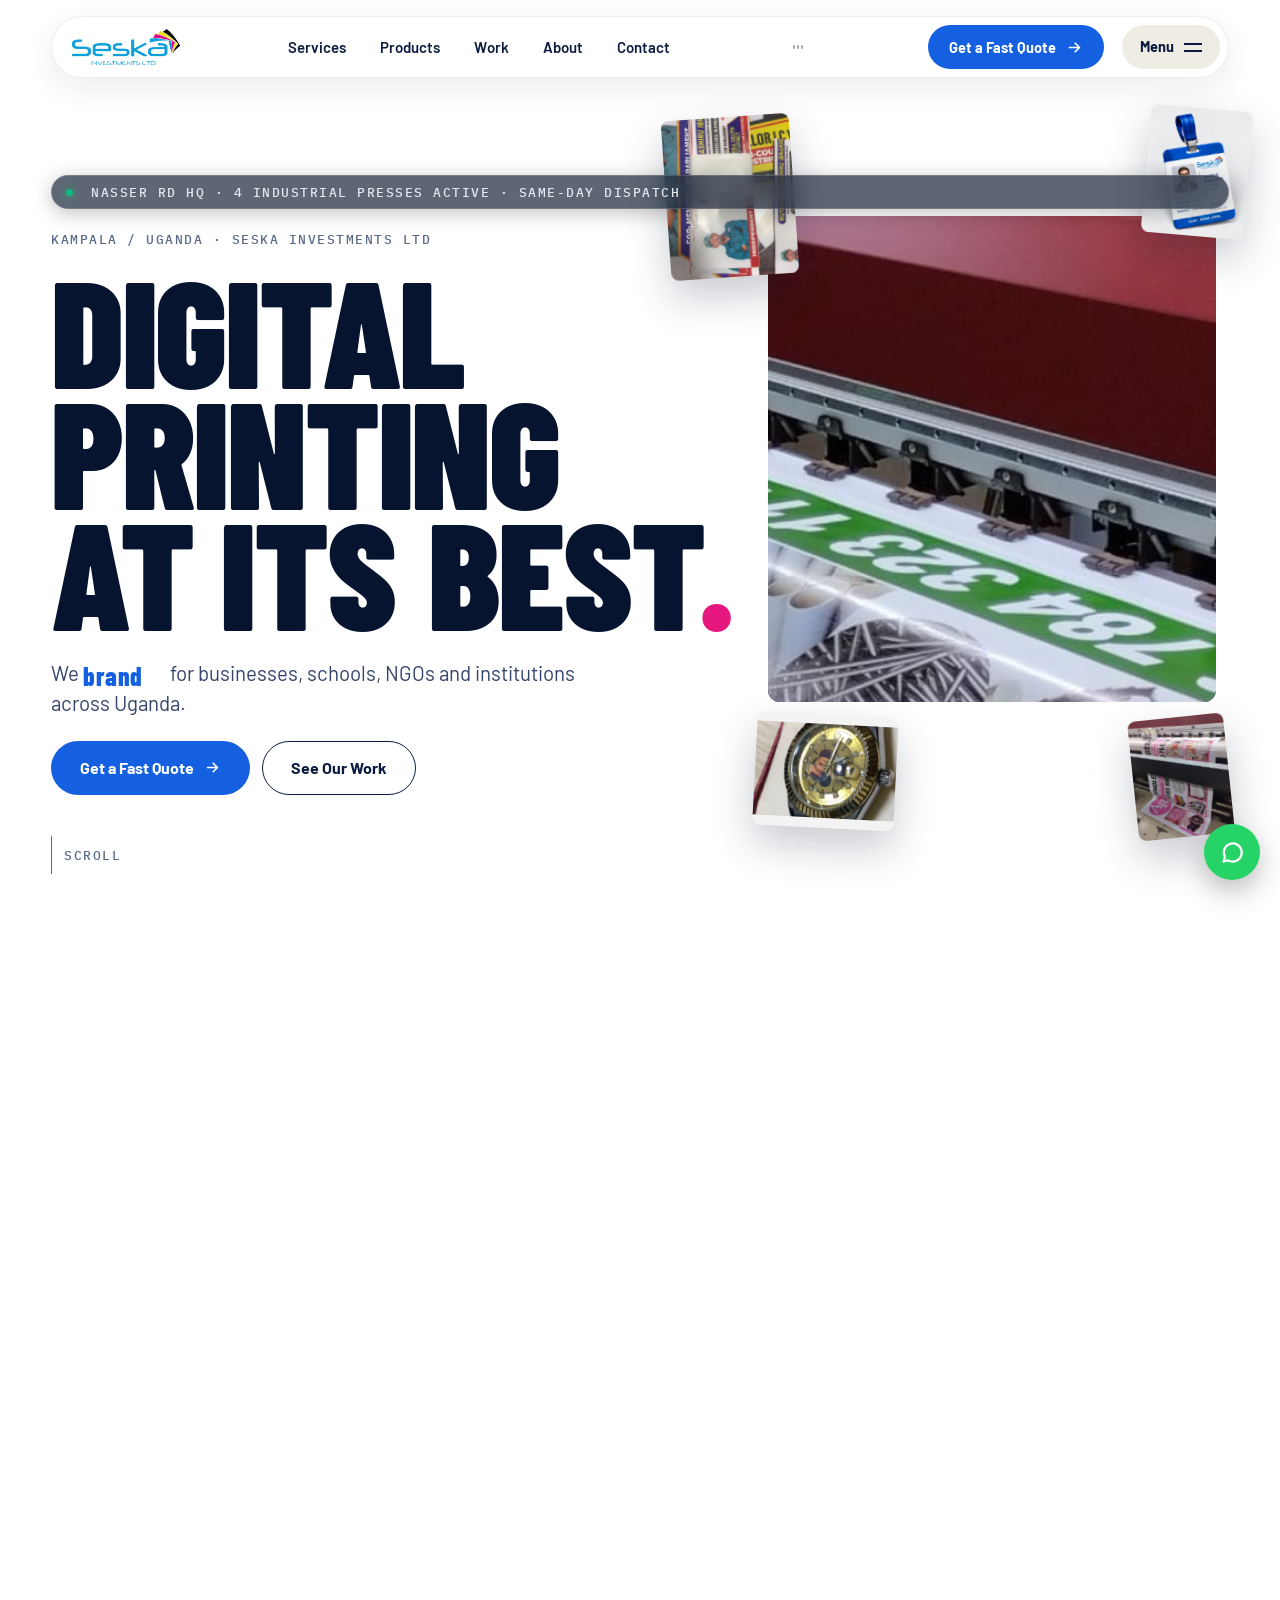
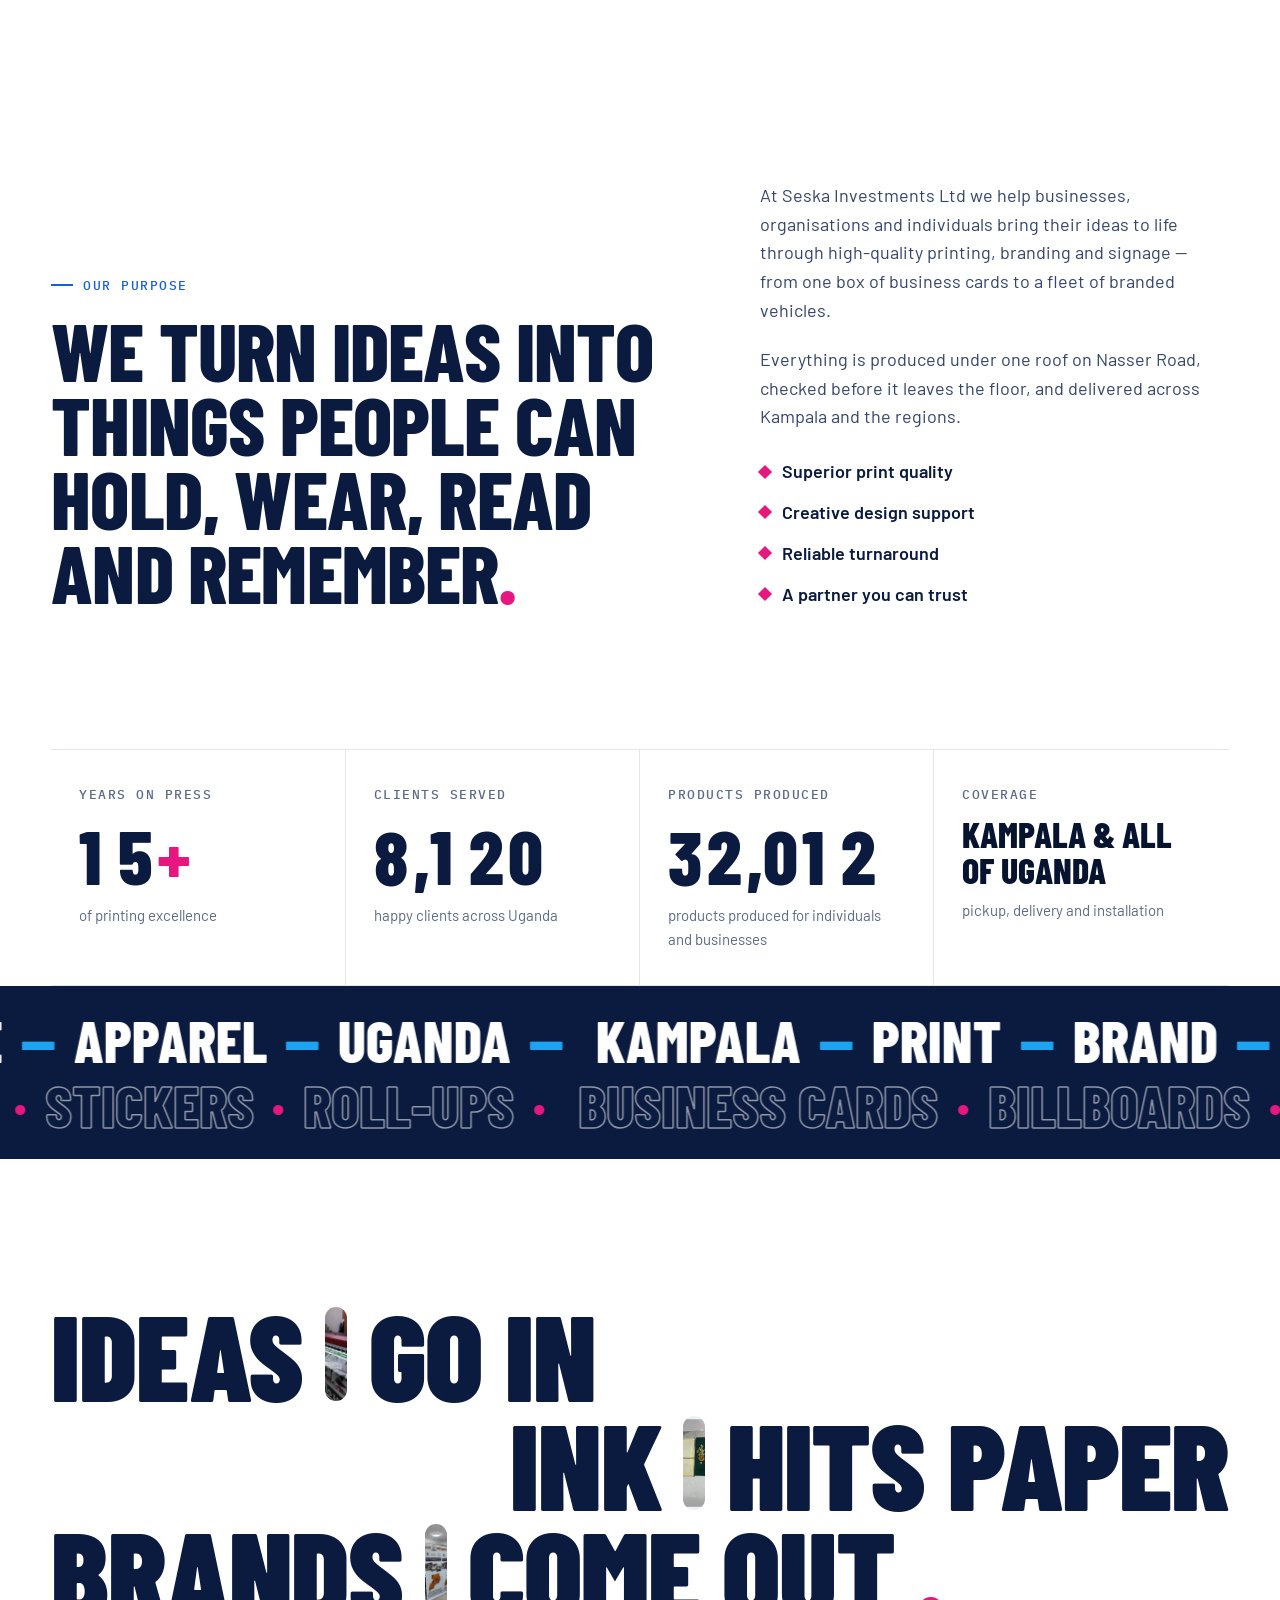
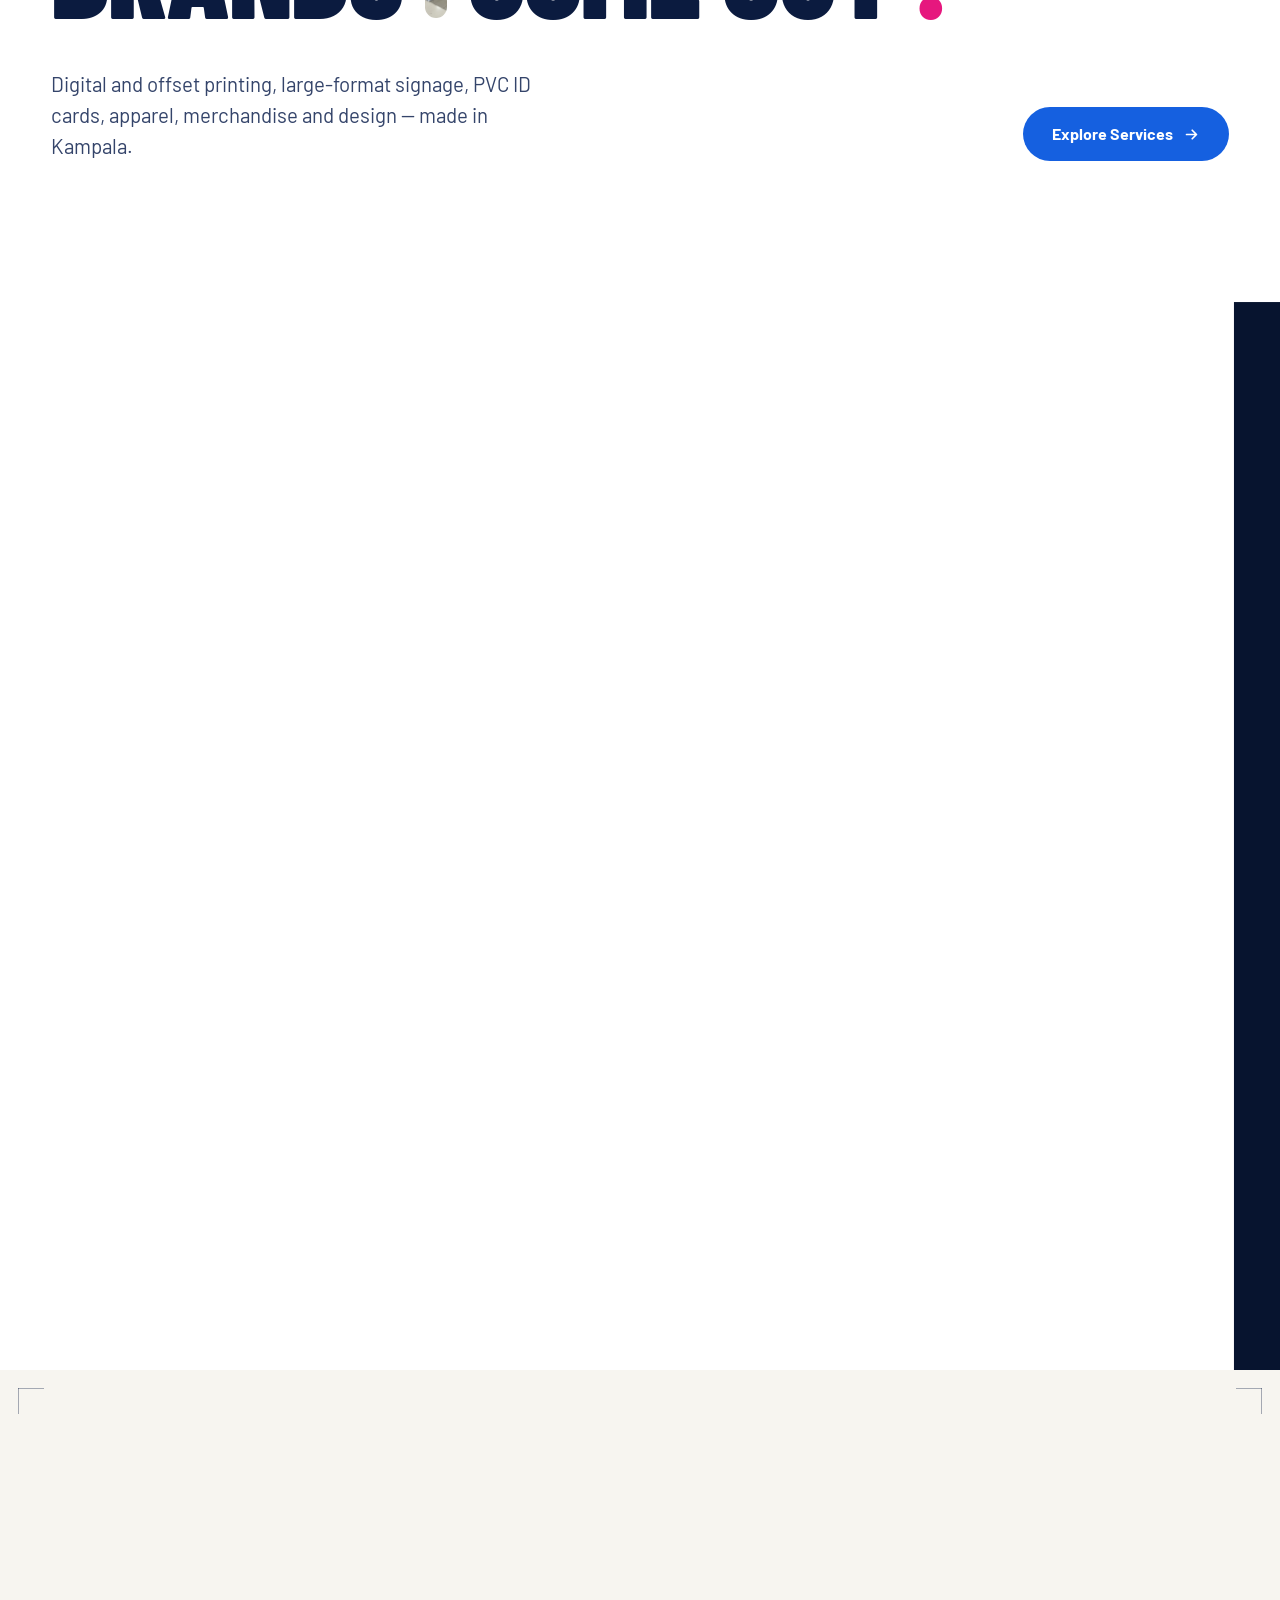
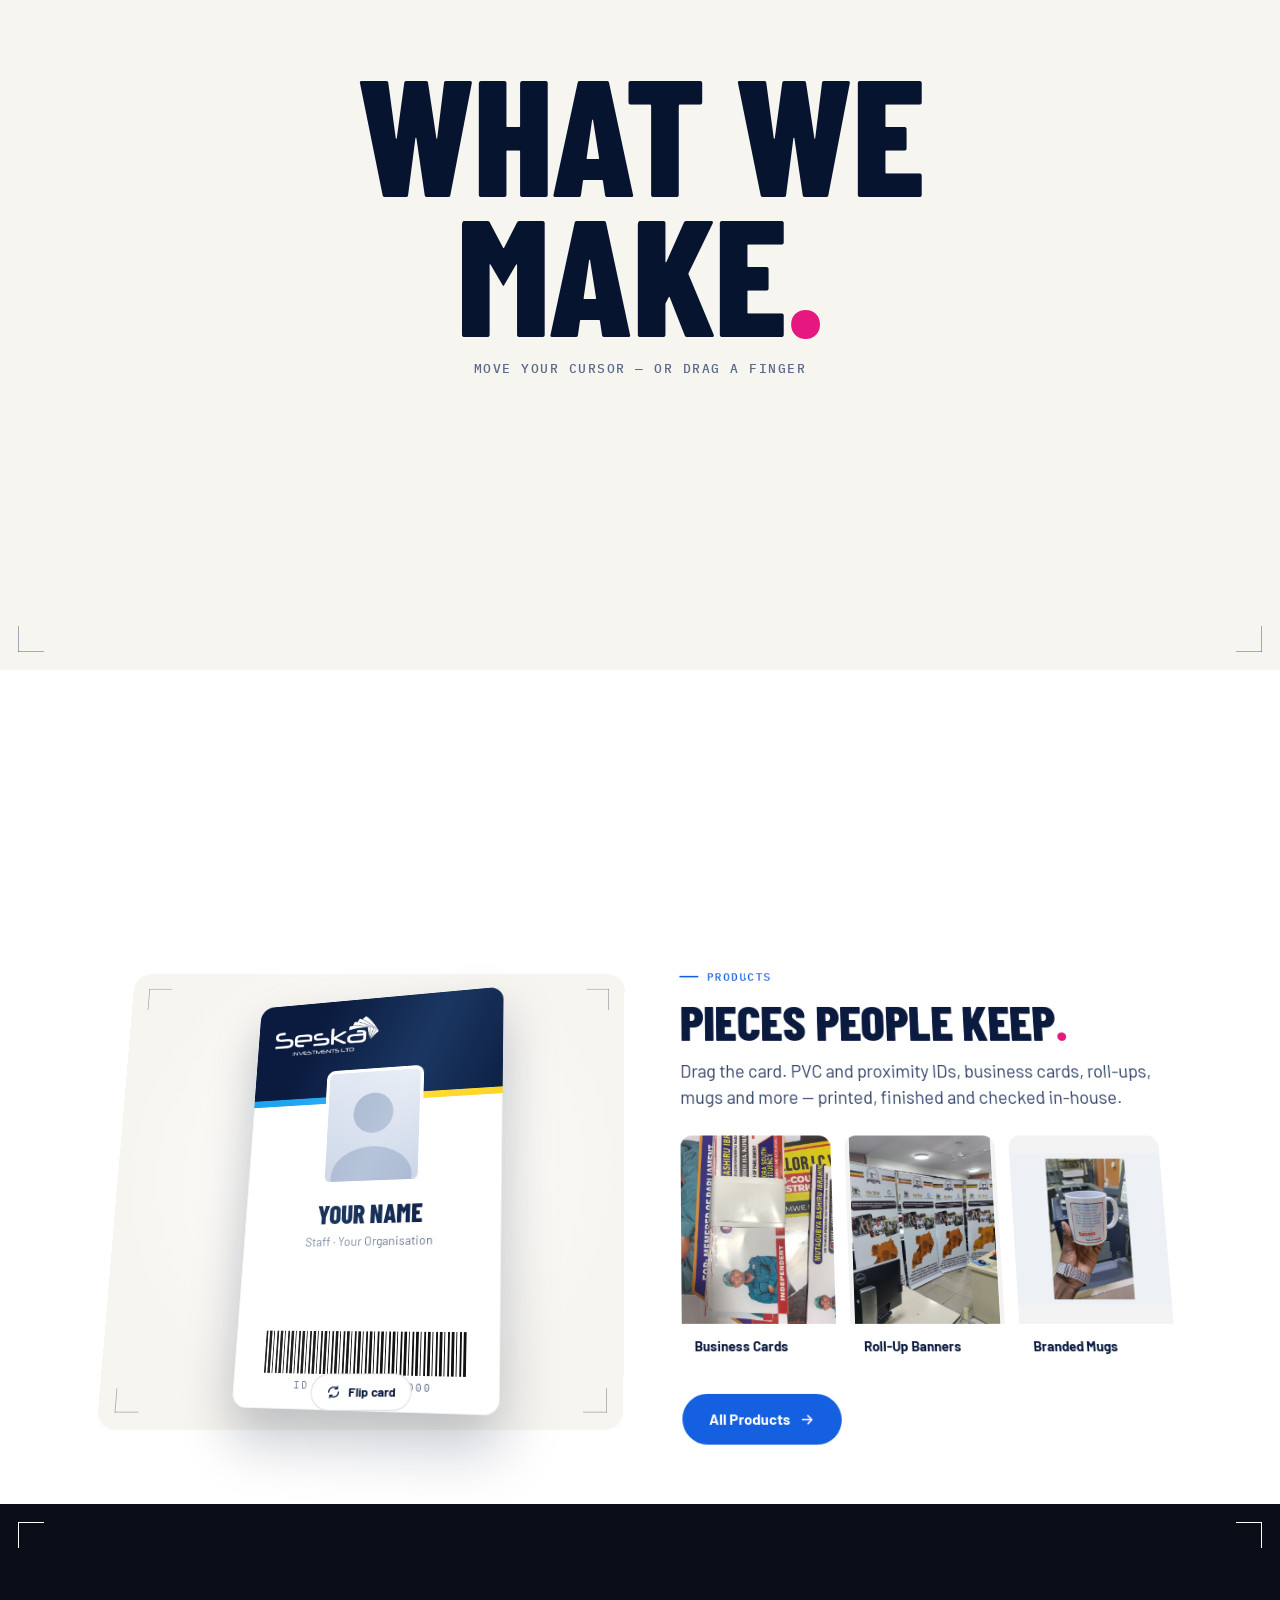
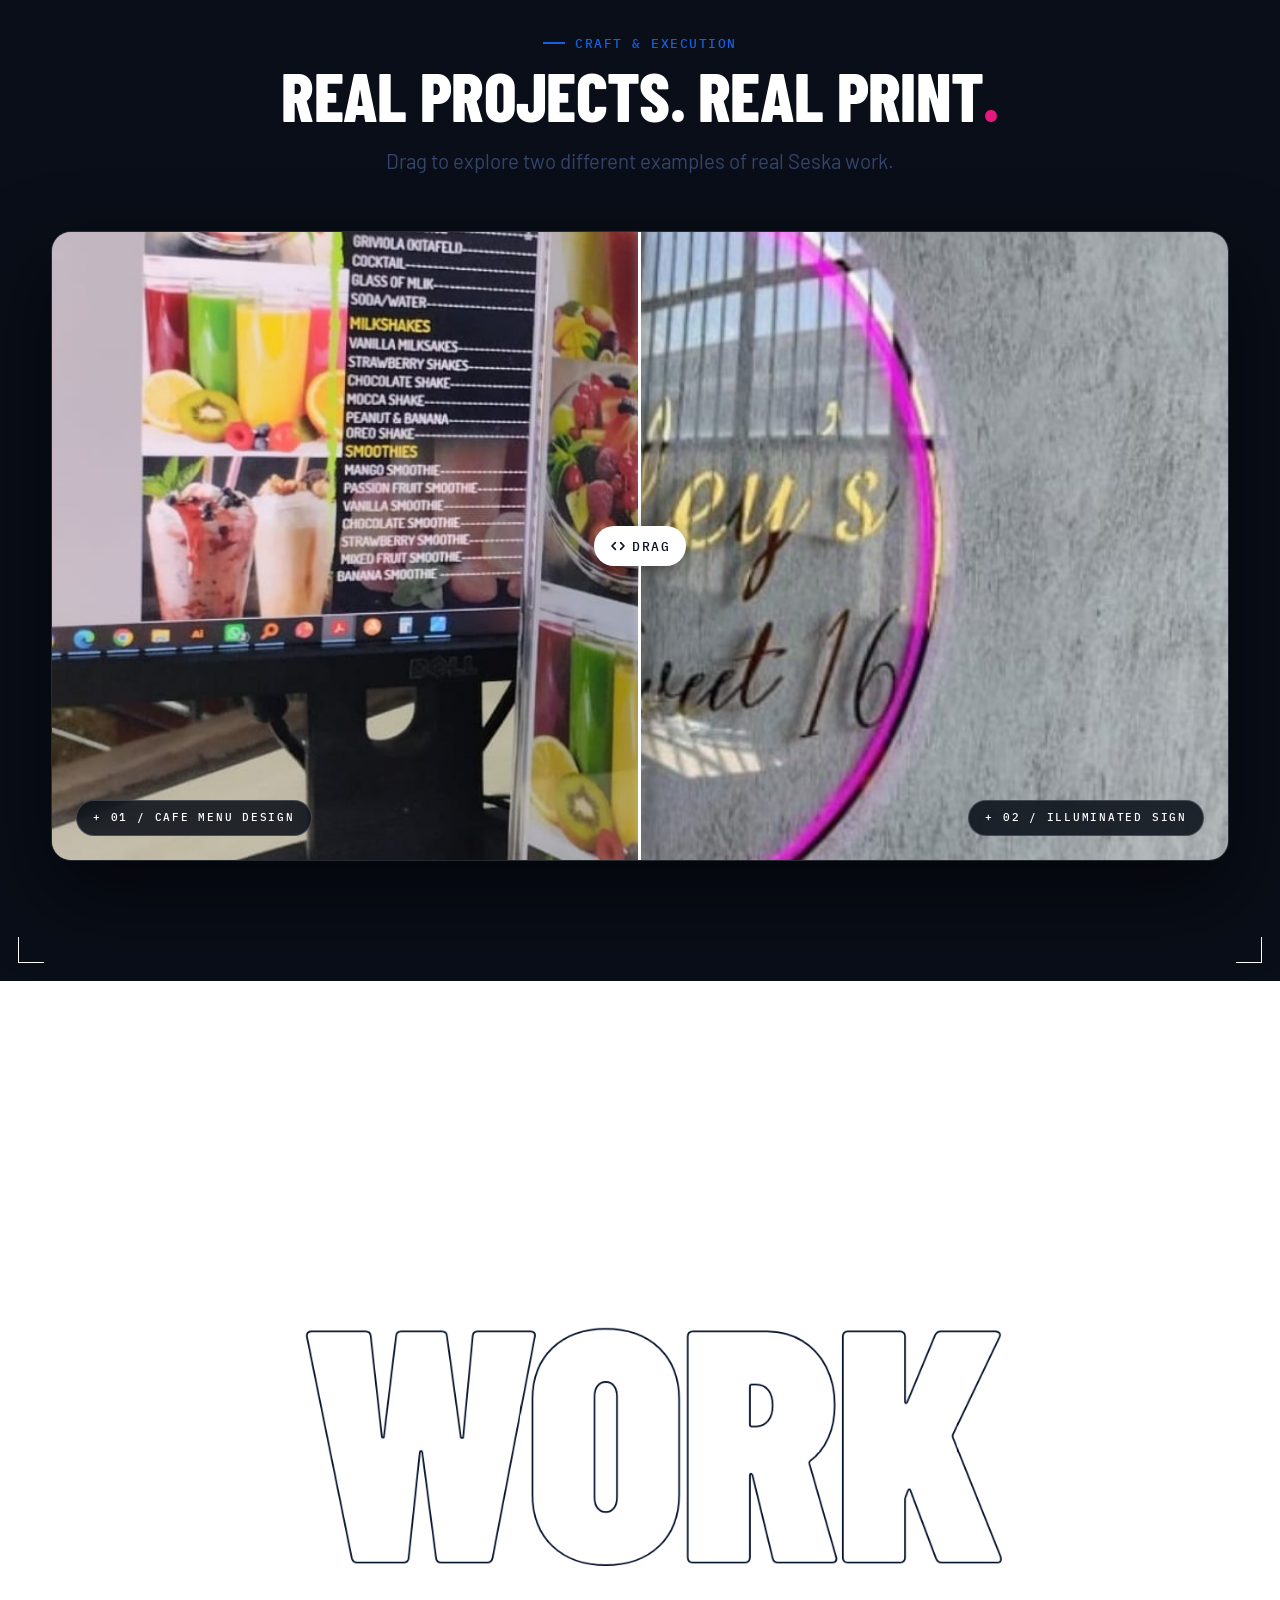
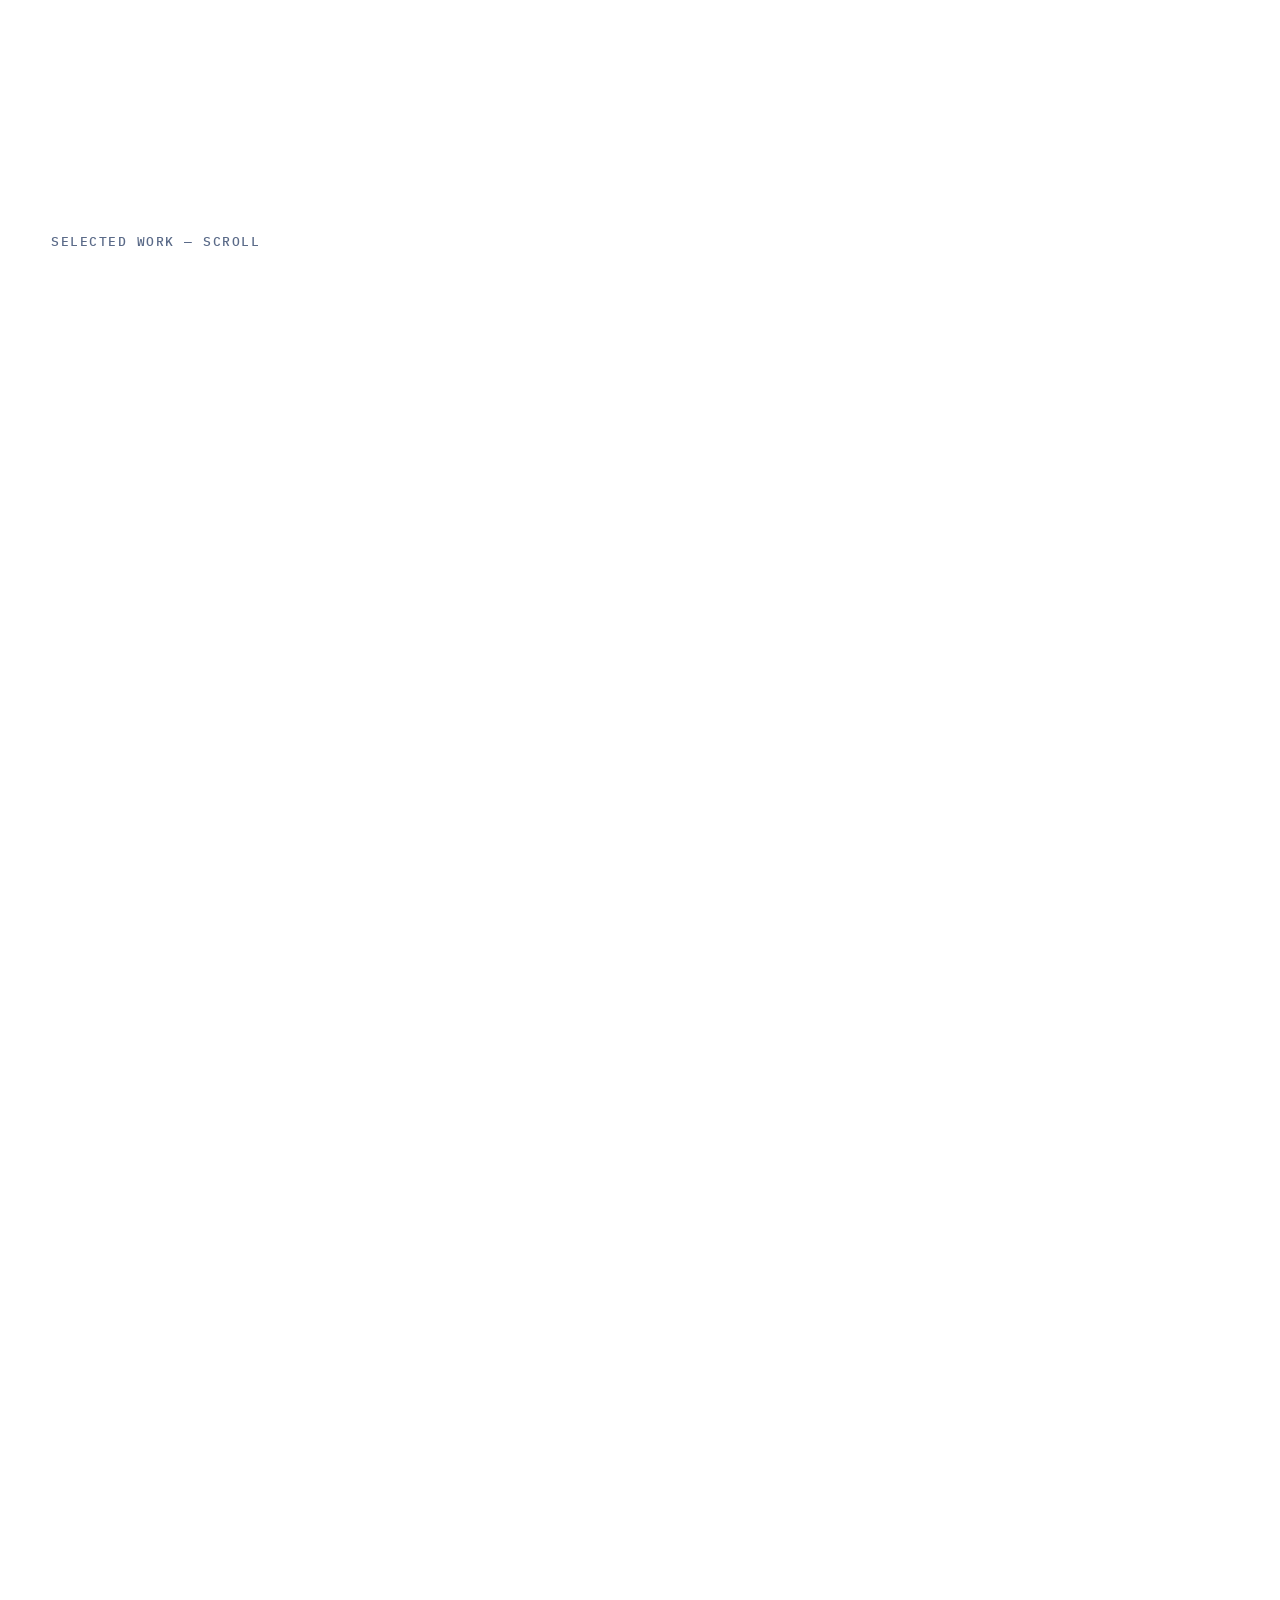
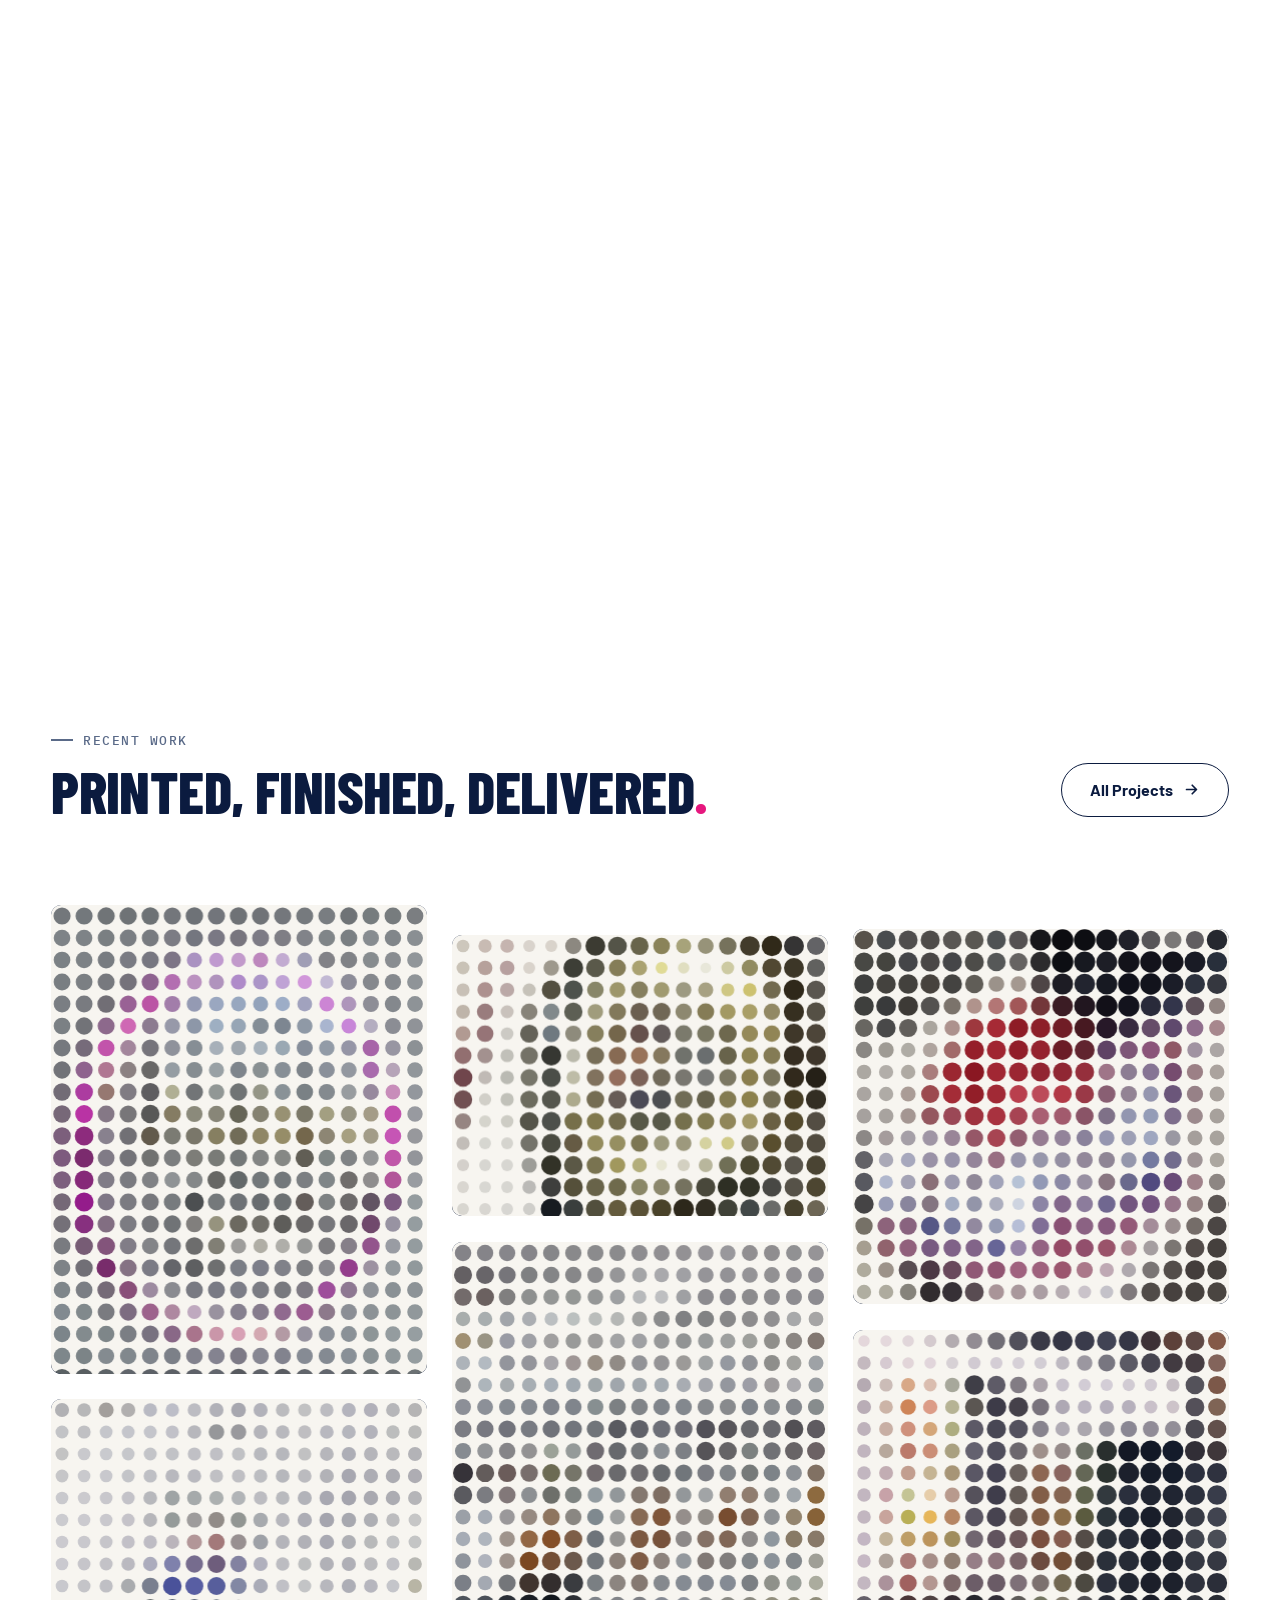
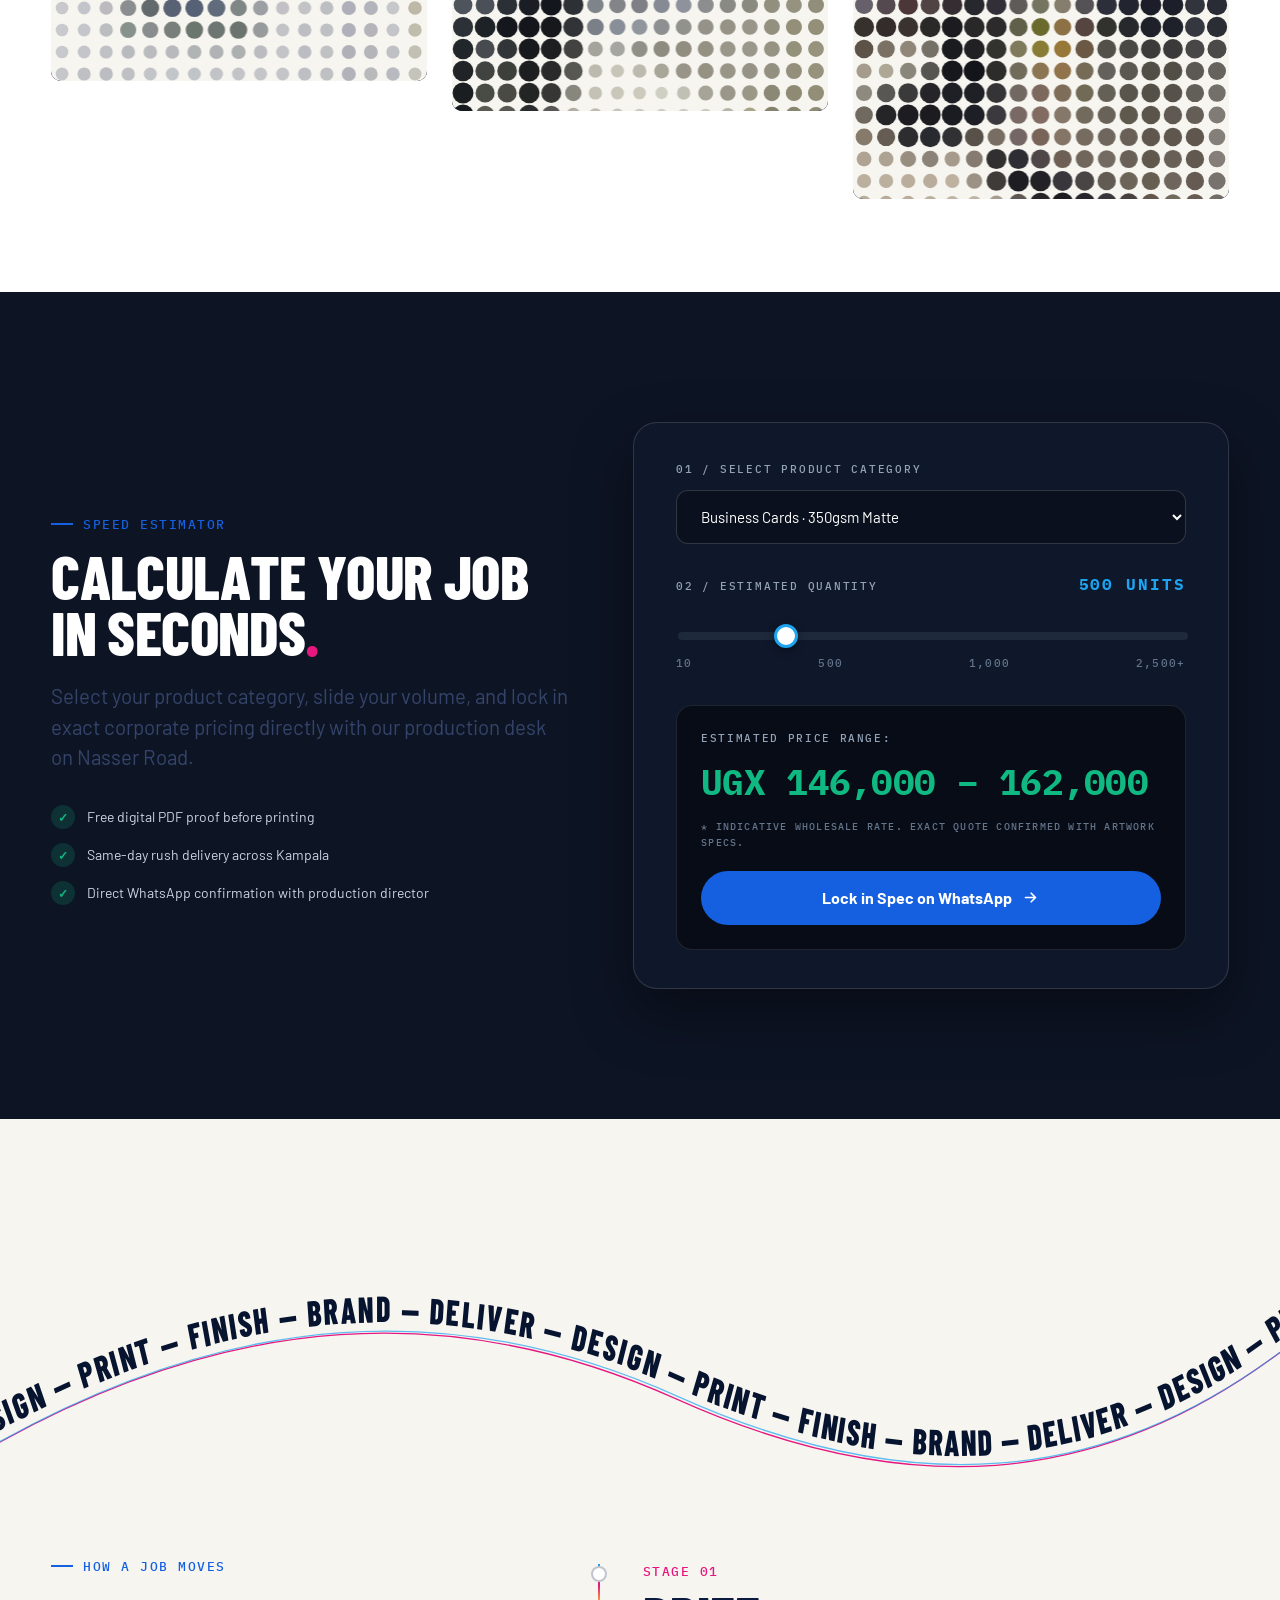
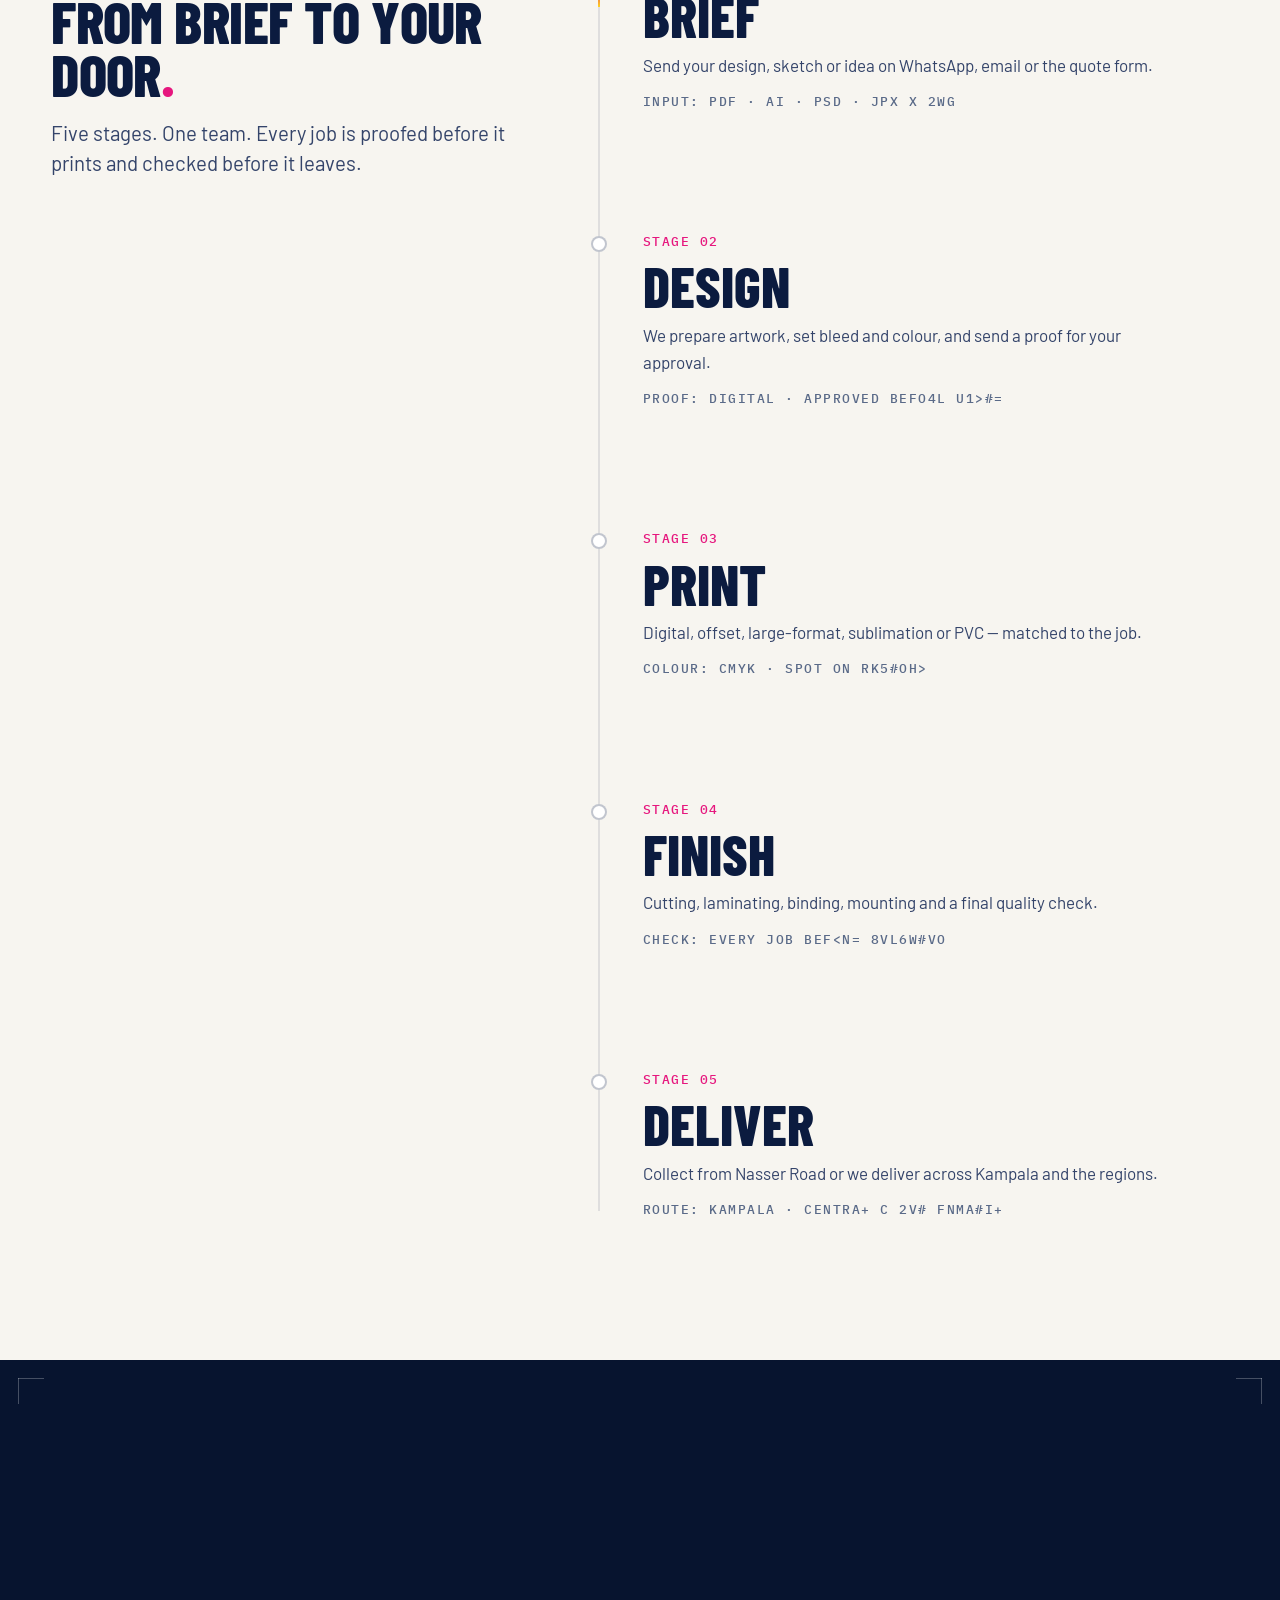
<file: index.html>
<!doctype html>

<html lang="en" class="no-js">

<head>

  <meta charset="utf-8">

  <meta name="viewport" content="width=device-width, initial-scale=1">

  <title>Seska Investments Ltd — Digital Printing, Branding & Signage in Kampala</title>

  <meta name="description" content="Seska Investments Ltd — premium digital and offset printing, large-format signage, PVC ID cards, branded apparel and merchandise from Nasser Road, Kampala, delivered across Uganda.">

  <meta name="theme-color" content="#07142F">

  <meta property="og:title" content="Seska Investments Ltd — Digital Printing, Branding & Signage in Kampala">

  <meta property="og:description" content="Seska Investments Ltd — premium digital and offset printing, large-format signage, PVC ID cards, branded apparel and merchandise from Nasser Road, Kampala, delivered across Uganda.">

  <meta property="og:image" content="images/hero-printing.jpg">

  <link rel="icon" type="image/png" sizes="32x32" href="images/icon-32.png">

  <link rel="apple-touch-icon" href="images/icon-180.png">

  <link rel="preconnect" href="https://fonts.googleapis.com">

  <link rel="preconnect" href="https://fonts.gstatic.com" crossorigin>

  <link href="https://fonts.googleapis.com/css2?family=Barlow+Condensed:wght@400;500;600;700;800;900&family=Barlow:wght@400;500;600;700&family=IBM+Plex+Mono:wght@400;500&family=Kalam:wght@700&display=swap" rel="stylesheet">

  <link rel="stylesheet" href="css/style.css">

  <script>document.documentElement.classList.replace('no-js','js');try{if(sessionStorage.getItem('seska-seen'))document.documentElement.classList.add('seen');if(sessionStorage.getItem('seska-nav'))document.documentElement.classList.add('from-nav')}catch(e){}</script>

</head>

<body class="page-home">

  <a class="skip-link" href="#main">Skip to content</a>

  <div class="loader" id="loader" aria-hidden="true">

    <div class="loader-sheet">

      <span class="crop crop-tl"></span><span class="crop crop-tr"></span><span class="crop crop-bl"></span><span class="crop crop-br"></span>

      <div class="loader-inner">

        <p class="mono loader-loc">KAMPALA / UGANDA</p>

        <p class="loader-name"><span class="reg"><span class="reg-l reg-c" aria-hidden="true">SESKA INVESTMENTS LTD</span><span class="reg-l reg-m" aria-hidden="true">SESKA INVESTMENTS LTD</span><span class="reg-l reg-y" aria-hidden="true">SESKA INVESTMENTS LTD</span><span class="reg-k">SESKA INVESTMENTS LTD</span></span></p>

        <img class="loader-logo" src="images/logo.png" alt="" width="300" height="100">

      </div>

      <div class="loader-strip"><i style="background:#1DA3F0"></i><i style="background:#E6177E"></i><i style="background:#FFD21F"></i><i style="background:#111"></i><i style="background:#555"></i><i style="background:#999"></i><i style="background:#ddd"></i></div>

    </div>

  </div>

  <div class="page-sheet" id="page-sheet" aria-hidden="true"><span></span></div>

  <header class="pill-nav" id="pill-nav">

    <div class="pill">

      <a class="pill-brand" href="index.html"><img src="images/logo.png" alt="Seska Investments Ltd — home" width="120" height="40"></a>

      <nav class="pill-links" aria-label="Main">

        <ul>

          <li><a href="services.html"><span class="swap" aria-hidden="true"><span class="swap-a"><span style="--i:0">S</span><span style="--i:1">e</span><span style="--i:2">r</span><span style="--i:3">v</span><span style="--i:4">i</span><span style="--i:5">c</span><span style="--i:6">e</span><span style="--i:7">s</span></span><span class="swap-b"><span style="--i:0">S</span><span style="--i:1">e</span><span style="--i:2">r</span><span style="--i:3">v</span><span style="--i:4">i</span><span style="--i:5">c</span><span style="--i:6">e</span><span style="--i:7">s</span></span></span><span class="sr-only">Services</span></a></li>

          <li><a href="products.html"><span class="swap" aria-hidden="true"><span class="swap-a"><span style="--i:0">P</span><span style="--i:1">r</span><span style="--i:2">o</span><span style="--i:3">d</span><span style="--i:4">u</span><span style="--i:5">c</span><span style="--i:6">t</span><span style="--i:7">s</span></span><span class="swap-b"><span style="--i:0">P</span><span style="--i:1">r</span><span style="--i:2">o</span><span style="--i:3">d</span><span style="--i:4">u</span><span style="--i:5">c</span><span style="--i:6">t</span><span style="--i:7">s</span></span></span><span class="sr-only">Products</span></a></li>

          <li><a href="portfolio.html"><span class="swap" aria-hidden="true"><span class="swap-a"><span style="--i:0">W</span><span style="--i:1">o</span><span style="--i:2">r</span><span style="--i:3">k</span></span><span class="swap-b"><span style="--i:0">W</span><span style="--i:1">o</span><span style="--i:2">r</span><span style="--i:3">k</span></span></span><span class="sr-only">Work</span></a></li>

          <li><a href="about.html"><span class="swap" aria-hidden="true"><span class="swap-a"><span style="--i:0">A</span><span style="--i:1">b</span><span style="--i:2">o</span><span style="--i:3">u</span><span style="--i:4">t</span></span><span class="swap-b"><span style="--i:0">A</span><span style="--i:1">b</span><span style="--i:2">o</span><span style="--i:3">u</span><span style="--i:4">t</span></span></span><span class="sr-only">About</span></a></li>

          <li><a href="contact.html"><span class="swap" aria-hidden="true"><span class="swap-a"><span style="--i:0">C</span><span style="--i:1">o</span><span style="--i:2">n</span><span style="--i:3">t</span><span style="--i:4">a</span><span style="--i:5">c</span><span style="--i:6">t</span></span><span class="swap-b"><span style="--i:0">C</span><span style="--i:1">o</span><span style="--i:2">n</span><span style="--i:3">t</span><span style="--i:4">a</span><span style="--i:5">c</span><span style="--i:6">t</span></span></span><span class="sr-only">Contact</span></a></li>

        </ul>

      </nav>

            <button class="audio-btn" type="button" id="audio-toggle" aria-label="Toggle sound feedback" title="Sound feedback">
        <span class="audio-waves" aria-hidden="true"><i></i><i></i><i></i></span>
        <span class="audio-label mono">SFX: <span id="audio-status">OFF</span></span>
      </button>
      <a class="btn btn-primary btn-sm magnetic pill-cta" href="quote.html">Get a Fast Quote <svg viewBox="0 0 24 24" fill="none" stroke="currentColor" stroke-width="2.4" stroke-linecap="round" stroke-linejoin="round" aria-hidden="true" focusable="false"><path d="M5 12h14M13 6l6 6-6 6"/></svg></a>

      <button class="menu-btn" type="button" aria-expanded="false" aria-controls="sheet-menu"><span class="menu-btn-label">Menu</span><span class="menu-lines" aria-hidden="true"><i></i><i></i></span></button>

    </div>

  </header>



  <div class="sheet-menu" id="sheet-menu" role="dialog" aria-modal="true" aria-label="Site menu" hidden>

    <div class="sheet-paper">

      <span class="crop crop-tl"></span><span class="crop crop-tr"></span><span class="crop crop-bl"></span><span class="crop crop-br"></span>

      <span class="regmark regmark-t" aria-hidden="true"></span><span class="regmark regmark-b" aria-hidden="true"></span>

      <div class="sheet-grid">

        <nav aria-label="Full menu">

          <ul class="menu-list">

          <li><a href="index.html" aria-current="page"><span class="menu-num mono">01</span><span class="menu-word"><span class="swap" aria-hidden="true"><span class="swap-a"><span style="--i:0">H</span><span style="--i:1">o</span><span style="--i:2">m</span><span style="--i:3">e</span></span><span class="swap-b"><span style="--i:0">H</span><span style="--i:1">o</span><span style="--i:2">m</span><span style="--i:3">e</span></span></span><span class="sr-only">Home</span></span></a></li>

          <li><a href="about.html"><span class="menu-num mono">02</span><span class="menu-word"><span class="swap" aria-hidden="true"><span class="swap-a"><span style="--i:0">A</span><span style="--i:1">b</span><span style="--i:2">o</span><span style="--i:3">u</span><span style="--i:4">t</span></span><span class="swap-b"><span style="--i:0">A</span><span style="--i:1">b</span><span style="--i:2">o</span><span style="--i:3">u</span><span style="--i:4">t</span></span></span><span class="sr-only">About</span></span></a></li>

          <li><a href="services.html"><span class="menu-num mono">03</span><span class="menu-word"><span class="swap" aria-hidden="true"><span class="swap-a"><span style="--i:0">S</span><span style="--i:1">e</span><span style="--i:2">r</span><span style="--i:3">v</span><span style="--i:4">i</span><span style="--i:5">c</span><span style="--i:6">e</span><span style="--i:7">s</span></span><span class="swap-b"><span style="--i:0">S</span><span style="--i:1">e</span><span style="--i:2">r</span><span style="--i:3">v</span><span style="--i:4">i</span><span style="--i:5">c</span><span style="--i:6">e</span><span style="--i:7">s</span></span></span><span class="sr-only">Services</span></span></a></li>

          <li><a href="products.html"><span class="menu-num mono">04</span><span class="menu-word"><span class="swap" aria-hidden="true"><span class="swap-a"><span style="--i:0">P</span><span style="--i:1">r</span><span style="--i:2">o</span><span style="--i:3">d</span><span style="--i:4">u</span><span style="--i:5">c</span><span style="--i:6">t</span><span style="--i:7">s</span></span><span class="swap-b"><span style="--i:0">P</span><span style="--i:1">r</span><span style="--i:2">o</span><span style="--i:3">d</span><span style="--i:4">u</span><span style="--i:5">c</span><span style="--i:6">t</span><span style="--i:7">s</span></span></span><span class="sr-only">Products</span></span></a></li>

          <li><a href="portfolio.html"><span class="menu-num mono">05</span><span class="menu-word"><span class="swap" aria-hidden="true"><span class="swap-a"><span style="--i:0">O</span><span style="--i:1">u</span><span style="--i:2">r</span><span style="--i:3">&nbsp;</span><span style="--i:4">W</span><span style="--i:5">o</span><span style="--i:6">r</span><span style="--i:7">k</span></span><span class="swap-b"><span style="--i:0">O</span><span style="--i:1">u</span><span style="--i:2">r</span><span style="--i:3">&nbsp;</span><span style="--i:4">W</span><span style="--i:5">o</span><span style="--i:6">r</span><span style="--i:7">k</span></span></span><span class="sr-only">Our Work</span></span></a></li>

          <li><a href="quote.html"><span class="menu-num mono">06</span><span class="menu-word"><span class="swap" aria-hidden="true"><span class="swap-a"><span style="--i:0">R</span><span style="--i:1">e</span><span style="--i:2">q</span><span style="--i:3">u</span><span style="--i:4">e</span><span style="--i:5">s</span><span style="--i:6">t</span><span style="--i:7">&nbsp;</span><span style="--i:8">a</span><span style="--i:9">&nbsp;</span><span style="--i:10">Q</span><span style="--i:11">u</span><span style="--i:12">o</span><span style="--i:13">t</span><span style="--i:14">e</span></span><span class="swap-b"><span style="--i:0">R</span><span style="--i:1">e</span><span style="--i:2">q</span><span style="--i:3">u</span><span style="--i:4">e</span><span style="--i:5">s</span><span style="--i:6">t</span><span style="--i:7">&nbsp;</span><span style="--i:8">a</span><span style="--i:9">&nbsp;</span><span style="--i:10">Q</span><span style="--i:11">u</span><span style="--i:12">o</span><span style="--i:13">t</span><span style="--i:14">e</span></span></span><span class="sr-only">Request a Quote</span></span></a></li>

          <li><a href="contact.html"><span class="menu-num mono">07</span><span class="menu-word"><span class="swap" aria-hidden="true"><span class="swap-a"><span style="--i:0">C</span><span style="--i:1">o</span><span style="--i:2">n</span><span style="--i:3">t</span><span style="--i:4">a</span><span style="--i:5">c</span><span style="--i:6">t</span></span><span class="swap-b"><span style="--i:0">C</span><span style="--i:1">o</span><span style="--i:2">n</span><span style="--i:3">t</span><span style="--i:4">a</span><span style="--i:5">c</span><span style="--i:6">t</span></span></span><span class="sr-only">Contact</span></span></a></li>

          </ul>

        </nav>

        <aside class="sheet-aside">

          <p class="mono sheet-label">JOB TICKET · SESKA INVESTMENTS LTD</p>

          <dl class="sheet-info">

            <dt>Office</dt><dd><a href="tel:+256200926763">+256 200 926763</a><br><a href="tel:+256768584819">+256 768 584819</a></dd>

            <dt>Director</dt><dd><a href="tel:+256705884016">+256 705 884016</a><br><a href="tel:+256784502302">+256 784 502302</a></dd>

            <dt>Email</dt><dd><a href="mailto:info@seskainvestments.co.ug">info@seskainvestments.co.ug</a></dd>

            <dt>Visit</dt><dd>2nd Floor, Rm D-04 &amp; D-05<br>A-ONE Plaza, Nasser Road, Kampala</dd>

          </dl>

          <a class="btn btn-primary magnetic" href="quote.html">Get a Fast Quote <svg viewBox="0 0 24 24" fill="none" stroke="currentColor" stroke-width="2.4" stroke-linecap="round" stroke-linejoin="round" aria-hidden="true" focusable="false"><path d="M5 12h14M13 6l6 6-6 6"/></svg></a>

        </aside>

      </div>

      <div class="sheet-strip" aria-hidden="true"><i style="background:#1DA3F0"></i><i style="background:#E6177E"></i><i style="background:#FFD21F"></i><i style="background:#111"></i><i style="background:#1DA3F0;opacity:.5"></i><i style="background:#E6177E;opacity:.5"></i><i style="background:#FFD21F;opacity:.5"></i><i style="background:#111;opacity:.5"></i></div>

    </div>

  </div>



  <main id="main">

    <!-- HERO: real production photo sequence, expanding media and typography reveal -->

    <section class="hx" id="hero" aria-labelledby="hx-title">

      <div class="hx-media" data-cursor="VIEW">

                <!-- CMYK Press Inspection Console -->
        <div class="cmyk-inspector" id="cmyk-inspector" aria-label="CMYK Press Channel Separator">
          <span class="mono cmyk-tag">SEPARATION:</span>
          <div class="cmyk-buttons" role="group" aria-label="Color separations">
            <button type="button" class="cmyk-btn is-active" data-cmyk="all" title="Full Composite CMYK">ALL</button>
            <button type="button" class="cmyk-btn c-cyan" data-cmyk="cyan" title="Cyan Plate Separation">C <span>CYAN</span></button>
            <button type="button" class="cmyk-btn c-magenta" data-cmyk="magenta" title="Magenta Plate Separation">M <span>MAGENTA</span></button>
            <button type="button" class="cmyk-btn c-yellow" data-cmyk="yellow" title="Yellow Plate Separation">Y <span>YELLOW</span></button>
            <button type="button" class="cmyk-btn c-black" data-cmyk="black" title="Black Key Plate Separation">K <span>KEY</span></button>
          </div>
        </div>
        <div class="hx-slides" aria-hidden="true">

          <img class="is-on" src="images/seska-wide-format-printing.jpg" alt="Large-format printing at Seska">

          <img src="images/seska-printer-nabulo.jpg" alt="Seska large-format banner printing">

          <img src="images/seska-printer-nomo-pro.jpg" alt="Real customer printing at Seska">

          <img src="images/seska-rollup-banners-workshop.jpg" alt="Printed roll-up displays at Seska">

        </div>

        <!-- Authentic Seska workshop imagery; no video playback -->

        <div class="hx-shade"></div>

      </div>

      <figure class="hx-float f1" data-depth="-0.9" aria-hidden="true"><img src="images/business-cards.jpg" alt=""></figure>

      <figure class="hx-float f2" data-depth="-1.5" aria-hidden="true"><img src="images/pvc-id-card.jpg" alt=""></figure>

      <figure class="hx-float f3" data-depth="-0.5" aria-hidden="true"><img src="images/work-van-wrap.jpg" alt=""></figure>

      <figure class="hx-float f4" data-depth="-1.2" aria-hidden="true"><img src="images/rollup-banner.jpg" alt=""></figure>



      <div class="container hx-copy">
        <div class="hx-live-pill" aria-label="Workshop status">
          <span class="pulse-dot"></span>
          <span class="mono">NASSER RD HQ · 4 INDUSTRIAL PRESSES ACTIVE · SAME-DAY DISPATCH</span>
        </div>
        <p class="mono hx-loc">Kampala / Uganda · Seska Investments Ltd</p>

        <h1 class="hx-title mask-reveal" id="hx-title">

          <span class="ln hx-l1" style="--l:0"><span><b class="mv">Digital</b></span></span>

          <span class="ln hx-l2" style="--l:1"><span><b class="mv">Printing</b></span></span>

          <span class="ln hx-l3" style="--l:2"><span><b class="hx-at" style="font-weight:inherit">At its</b><b class="hx-best" style="font-weight:inherit">best<span class="dot">.</span></b></span></span>

        </h1>

        <div class="hx-sub">

          <p class="lead">We <span class="flip" data-flip aria-live="off"><span class="is-on">print</span><span>brand</span><span>design</span><span>produce</span><span>deliver</span></span> for businesses, schools, NGOs and institutions across Uganda.</p>

          <div class="hx-actions">

            <a class="btn btn-primary magnetic" href="quote.html">Get a Fast Quote <svg viewBox="0 0 24 24" fill="none" stroke="currentColor" stroke-width="2.4" stroke-linecap="round" stroke-linejoin="round" aria-hidden="true" focusable="false"><path d="M5 12h14M13 6l6 6-6 6"/></svg></a>

            <a class="btn btn-ghost" href="portfolio.html">See Our Work</a>

          </div>

        </div>

      </div>

      <p class="mono hx-hint" aria-hidden="true"><i></i>Scroll</p>

      <div class="hx-mask" aria-hidden="true"><span>PRINT</span></div>

    </section>



    <!-- INTRO STATEMENT -->

    <section class="section" id="intro" aria-labelledby="intro-title">

      <div class="container intro-grid">

        <div>

          <p class="mono eyebrow">Our purpose</p>

          <h2 id="intro-title" class="display d-lg" data-cut>We turn ideas into things people can hold, wear, read and remember<span class="dot">.</span></h2>

        </div>

        <div class="intro-copy">

          <p data-inview>At Seska Investments Ltd we help businesses, organisations and individuals bring their ideas to life through high-quality printing, branding and signage — from one box of business cards to a fleet of branded vehicles.</p>

          <p data-inview style="--d:.15s">Everything is produced under one roof on Nasser Road, checked before it leaves the floor, and delivered across Kampala and the regions.</p>

          <ul class="ticks" data-inview style="--d:.3s">

            <li>Superior print quality</li><li>Creative design support</li><li>Reliable turnaround</li><li>A partner you can trust</li>

          </ul>

        </div>

      </div>

    </section>



    <!-- MECHANICAL NUMBERS -->

    <section aria-label="Seska in numbers">

      <div class="container">

        <div class="odo-row">

          <div class="odo-cell"><span class="mono">Years on press</span><div class="odo" data-odo="15" data-suffix="+" aria-label="15+">15+</div><p>of printing excellence</p></div>

          <div class="odo-cell"><span class="mono">Clients served</span><div class="odo" data-odo="8120" aria-label="8,120">8,120</div><p>happy clients across Uganda</p></div>

          <div class="odo-cell"><span class="mono">Products produced</span><div class="odo" data-odo="32012" aria-label="32,012">32,012</div><p>products produced for individuals and businesses</p></div>

          <div class="odo-cell"><span class="mono">Coverage</span><p class="big-note">Kampala &amp; all of Uganda</p><p>pickup, delivery and installation</p></div>

        </div>

      </div>

    </section>



    <!-- SCROLL-VELOCITY TICKER -->

    <div class="vticker" aria-hidden="true">

      <div class="vrow" data-velocity="1"><span>Kampala <i>—</i> Print <i>—</i> Brand <i>—</i> Signage <i>—</i> Apparel <i>—</i> Uganda <i>—</i></span><span>Kampala <i>—</i> Print <i>—</i> Brand <i>—</i> Signage <i>—</i> Apparel <i>—</i> Uganda <i>—</i></span></div>

      <div class="vrow alt" data-velocity="-1"><span>Business cards <i>·</i> Billboards <i>·</i> ID cards <i>·</i> Uniforms <i>·</i> Stickers <i>·</i> Roll-ups <i>·</i></span><span>Business cards <i>·</i> Billboards <i>·</i> ID cards <i>·</i> Uniforms <i>·</i> Stickers <i>·</i> Roll-ups <i>·</i></span></div>

    </div>



    <!-- MEDIA BETWEEN TEXT -->

    <section class="section" aria-label="What Seska does">

      <div class="container">

        <div class="mbt" data-mbt>

          <div class="mbt-line">Ideas <span class="mbt-media" data-cursor="VIEW"><img src="images/seska-wide-format-printing.jpg" alt="Seska large-format printing"></span> go in</div>

          <div class="mbt-line r">ink <span class="mbt-media"><img src="images/work-folders.jpg" alt="Printed presentation folders"></span> hits paper</div>

          <div class="mbt-line">brands <span class="mbt-media"><img src="images/seska-rollup-banners-front.jpg" alt="Promotional roll-up banners"></span> come out<span class="dot">.</span></div>

        </div>

        <div class="mbt-foot">

          <p class="lead" data-inview>Digital and offset printing, large-format signage, PVC ID cards, apparel, merchandise and design — made in Kampala.</p>

          <a class="btn btn-primary magnetic" href="services.html" data-inview style="--d:.1s">Explore Services <svg viewBox="0 0 24 24" fill="none" stroke="currentColor" stroke-width="2.4" stroke-linecap="round" stroke-linejoin="round" aria-hidden="true" focusable="false"><path d="M5 12h14M13 6l6 6-6 6"/></svg></a>

        </div>

      </div>

    </section>



    <!-- FLOWING SERVICES INDEX (paper-cut entrance) -->

    <section class="section section-dark" data-papercut aria-labelledby="flow-title">

      <div class="container">

        <div class="sec-head">

          <div><p class="mono eyebrow" style="color:#7FCBF7">Services</p><h2 id="flow-title" class="display d-md" style="color:#fff" data-cut>Pick a press<span class="dot">.</span></h2></div>

          <p style="color:var(--on-dark-2)">Hover a line to see the work behind it.</p>

        </div>

        <ul class="flow">

          <li class="flow-row"><a class="flow-link" href="services.html#digital" data-cursor="OPEN"><span class="mono flow-num">01</span><span class="flow-title">Digital + Offset Printing</span><svg viewBox="0 0 24 24" fill="none" stroke="currentColor" stroke-width="1.6" stroke-linecap="round" stroke-linejoin="round" aria-hidden="true" focusable="false"><path d="M7 17L17 7M8 7h9v9"/></svg></a>

            <div class="flow-band" aria-hidden="true"><div class="flow-track"><span>Cards · Flyers · Booklets</span><img src="images/business-cards.jpg" alt=""><span>Brochures · Posters</span><img src="images/brochures.jpg" alt=""><span>Cards · Flyers · Booklets</span><img src="images/business-cards.jpg" alt=""><span>Brochures · Posters</span><img src="images/brochures.jpg" alt=""></div></div></li>

          <li class="flow-row"><a class="flow-link" href="services.html#large-format" data-cursor="OPEN"><span class="mono flow-num">02</span><span class="flow-title">Large Format + Signage</span><svg viewBox="0 0 24 24" fill="none" stroke="currentColor" stroke-width="1.6" stroke-linecap="round" stroke-linejoin="round" aria-hidden="true" focusable="false"><path d="M7 17L17 7M8 7h9v9"/></svg></a>

            <div class="flow-band c" aria-hidden="true"><div class="flow-track"><span>Billboards · Banners</span><img src="images/seska-printer-nabulo.jpg" alt=""><span>Shopfronts · Flags</span><img src="images/seska-rollup-banners-front.jpg" alt=""><span>Billboards · Banners</span><img src="images/seska-printer-nabulo.jpg" alt=""><span>Shopfronts · Flags</span><img src="images/seska-rollup-banners-front.jpg" alt=""></div></div></li>

          <li class="flow-row"><a class="flow-link" href="services.html#id-cards" data-cursor="OPEN"><span class="mono flow-num">03</span><span class="flow-title">PVC + Proximity ID</span><svg viewBox="0 0 24 24" fill="none" stroke="currentColor" stroke-width="1.6" stroke-linecap="round" stroke-linejoin="round" aria-hidden="true" focusable="false"><path d="M7 17L17 7M8 7h9v9"/></svg></a>

            <div class="flow-band m" aria-hidden="true"><div class="flow-track"><span>Staff · Student · Access</span><img src="images/pvc-id-card.jpg" alt=""><span>Lanyards · Holders</span><img src="images/pvc-id-card.jpg" alt=""><span>Staff · Student · Access</span><img src="images/pvc-id-card.jpg" alt=""><span>Lanyards · Holders</span><img src="images/pvc-id-card.jpg" alt=""></div></div></li>

          <li class="flow-row"><a class="flow-link" href="services.html#merchandise" data-cursor="OPEN"><span class="mono flow-num">04</span><span class="flow-title">Corporate Merchandise</span><svg viewBox="0 0 24 24" fill="none" stroke="currentColor" stroke-width="1.6" stroke-linecap="round" stroke-linejoin="round" aria-hidden="true" focusable="false"><path d="M7 17L17 7M8 7h9v9"/></svg></a>

            <div class="flow-band k" aria-hidden="true"><div class="flow-track"><span>Mugs · Gifts · Stickers</span><img src="images/work-mugs.jpg" alt=""><span>Notebooks · Pens</span><img src="images/stickers.jpg" alt=""><span>Mugs · Gifts · Stickers</span><img src="images/work-mugs.jpg" alt=""><span>Notebooks · Pens</span><img src="images/stickers.jpg" alt=""></div></div></li>

          <li class="flow-row"><a class="flow-link" href="services.html#apparel" data-cursor="OPEN"><span class="mono flow-num">05</span><span class="flow-title">Apparel + Branding</span><svg viewBox="0 0 24 24" fill="none" stroke="currentColor" stroke-width="1.6" stroke-linecap="round" stroke-linejoin="round" aria-hidden="true" focusable="false"><path d="M7 17L17 7M8 7h9v9"/></svg></a>

            <div class="flow-band" aria-hidden="true"><div class="flow-track"><span>Polos · Uniforms · Tees</span><img src="images/seska-branded-campaign-tshirt.jpg" alt=""><span>Vehicle wraps</span><img src="images/work-van-wrap.jpg" alt=""><span>Polos · Uniforms · Tees</span><img src="images/seska-branded-campaign-tshirt.jpg" alt=""><span>Vehicle wraps</span><img src="images/work-van-wrap.jpg" alt=""></div></div></li>

        </ul>

      </div>

    </section>



    <!-- IMAGE TRAIL: WHAT WE MAKE -->

    <section class="trail" id="trail" aria-labelledby="trail-title">

      <span class="crop crop-tl"></span><span class="crop crop-tr"></span><span class="crop crop-bl"></span><span class="crop crop-br"></span>

      <div class="trail-copy">

        <h2 id="trail-title" class="display d-xxl">What we<br>make<span class="dot">.</span></h2>

        <p class="mono">Move your cursor — or drag a finger</p>

      </div>

    </section>



    <!-- SHEET FEED: PRODUCTS -->

    <section class="feed" aria-labelledby="prod-title">

      <div class="feed-sheet section" data-sheetfeed>

        <div class="container prod-grid">

          <div class="id-stage" data-cursor="EXPLORE">

            <span class="crop crop-tl"></span><span class="crop crop-tr"></span><span class="crop crop-bl"></span><span class="crop crop-br"></span>

            <div class="idcard" data-idcard role="img" aria-label="Sample Seska PVC staff ID card, front and back">

              <div class="id-face id-front">

                <div class="id-top"><img src="images/logo.png" alt=""></div>

                <div class="id-photo"></div>

                <div class="id-body"><strong>Your Name</strong><span>Staff · Your Organisation</span></div>

                <div class="id-bar"></div><div class="id-no">ID 0000 0000 0000</div>

                <div class="id-shine"></div>

              </div>

              <div class="id-face id-back">

                <div class="id-stripe"></div>

                <p>If found, please return to the issuing organisation. This card remains the property of the holder’s employer. Printed by Seska Investments Ltd, Kampala.</p>

                <div class="id-chip"></div>

                <div class="id-shine"></div>

              </div>

            </div>

            <div class="id-tools"><button type="button" data-id-flip><svg viewBox="0 0 24 24" fill="none" stroke="currentColor" stroke-width="2" stroke-linecap="round" stroke-linejoin="round" aria-hidden="true" focusable="false"><path d="M4 12a8 8 0 0114-5.3M20 12a8 8 0 01-14 5.3M18 3v4h-4M6 21v-4h4"/></svg>Flip card</button></div>

          </div>

          <div class="prod-copy">

            <p class="mono eyebrow">Products</p>

            <h2 id="prod-title" class="display d-md" data-cut>Pieces people keep<span class="dot">.</span></h2>

            <p class="lead" data-inview>Drag the card. PVC and proximity IDs, business cards, roll-ups, mugs and more — printed, finished and checked in-house.</p>

            <div class="comet-row">

              <a class="comet" href="products.html" data-cursor="EXPLORE"><figure><img src="images/business-cards.jpg" alt="Seska business cards" loading="lazy"><figcaption>Business Cards</figcaption></figure></a>

              <a class="comet" href="products.html" data-cursor="EXPLORE"><figure><img src="images/seska-rollup-banners-front.jpg" alt="Real Seska roll-up banners" loading="lazy"><figcaption>Roll-Up Banners</figcaption></figure></a>

              <a class="comet" href="products.html" data-cursor="EXPLORE"><figure><img src="images/mug.jpg" alt="Branded mug" loading="lazy"><figcaption>Branded Mugs</figcaption></figure></a>

            </div>

            <a class="btn btn-primary magnetic" href="products.html" style="margin-top:28px">All Products <svg viewBox="0 0 24 24" fill="none" stroke="currentColor" stroke-width="2.4" stroke-linecap="round" stroke-linejoin="round" aria-hidden="true" focusable="false"><path d="M5 12h14M13 6l6 6-6 6"/></svg></a>

          </div>

        </div>

      </div>

    </section>



        <!-- PROOF TO PRINT COMPARISON SLIDER -->
    <section class="section proof-section" id="proof-compare" aria-labelledby="proof-title">
      <span class="crop crop-tl"></span><span class="crop crop-tr"></span><span class="crop crop-bl"></span><span class="crop crop-br"></span>
      <div class="container">
        <div class="proof-head">
          <p class="mono eyebrow">CRAFT &amp; EXECUTION</p>
          <h2 id="proof-title" class="display d-md" data-cut>Real projects. Real print<span class="dot">.</span></h2>
          <p class="lead" data-inview>Drag to explore two different examples of real Seska work.</p>
        </div>
        <div class="proof-slider-wrap" data-cursor="DRAG">
          <div class="proof-slider" id="proof-slider">
            <!-- Right / Background: Digital Vector Proof -->
            <div class="proof-layer proof-before">
              <img src="images/seska-illuminated-sign.jpg" alt="Illuminated acrylic sign" loading="lazy">
              <div class="proof-label proof-label-left mono"><span class="reg-mark">+</span> 02 / ILLUMINATED SIGN</div>
            </div>
            <!-- Left / Foreground: Physical Finished Object -->
            <div class="proof-layer proof-after" id="proof-after">
              <img src="images/seska-cafe-menu-design.jpg" alt="Printed café menu with its original digital design" loading="lazy">
              <div class="proof-label proof-label-right mono"><span class="reg-mark">+</span> 01 / CAFE MENU DESIGN</div>
            </div>
            <!-- Draggable Divider Handle -->
            <div class="proof-handle" id="proof-handle" role="slider" aria-label="Comparison slider" aria-valuenow="50" aria-valuemin="0" aria-valuemax="100" tabindex="0">
              <div class="handle-line"></div>
              <div class="handle-badge">
                <svg viewBox="0 0 24 24" fill="none" stroke="currentColor" stroke-width="2.5" stroke-linecap="round" stroke-linejoin="round" aria-hidden="true"><path d="M8 7l-5 5 5 5M16 7l5 5-5 5"/></svg>
                <span class="mono">DRAG</span>
              </div>
              <div class="handle-line"></div>
            </div>
          </div>
        </div>
      </div>
    </section>

    <!-- INK FLOOD (the one-time transition) -->

    <section class="flood" id="flood" aria-label="Our work">

      <div class="flood-inner" aria-hidden="true">

        <span class="flood-out">Work</span>

        <span class="flood-ink">Work</span>

        <span class="flood-img">Work</span>

      </div>

      <p class="mono flood-cap">Selected work — scroll</p>

    </section>



    <!-- DEPTH MASONRY -->

    <section class="section" aria-labelledby="work-title" style="padding-top:60px">

      <div class="container">

        <div class="sec-head">

          <div><p class="mono eyebrow">Recent work</p><h2 id="work-title" class="display d-md" data-cut>Printed, finished, delivered<span class="dot">.</span></h2></div>

          <a class="btn btn-ghost" href="portfolio.html">All Projects <svg viewBox="0 0 24 24" fill="none" stroke="currentColor" stroke-width="2.4" stroke-linecap="round" stroke-linejoin="round" aria-hidden="true" focusable="false"><path d="M5 12h14M13 6l6 6-6 6"/></svg></a>

        </div>

        <div class="dm" data-viewer-group>

          <div class="dm-col" data-parallax="0.04">

            <figure class="dm-item tall" data-cursor="VIEW" tabindex="0"><img data-halftone src="images/seska-illuminated-sign.jpg" alt="Illuminated acrylic sign" loading="lazy"><figcaption><span class="mono">Signage</span>Illuminated acrylic sign</figcaption></figure>

            <figure class="dm-item wide" data-cursor="VIEW" tabindex="0"><img data-halftone src="images/seska-branded-campaign-tshirt.jpg" alt="Printed branded campaign T-shirt" loading="lazy"><figcaption><span class="mono">Apparel</span>Branded campaign T-shirt</figcaption></figure>

          </div>

          <div class="dm-col" data-parallax="-0.06">

            <figure class="dm-item wide" data-cursor="VIEW" tabindex="0"><img data-halftone src="images/work-van-wrap.jpg" alt="Full colour van wrap" loading="lazy"><figcaption><span class="mono">Vehicle branding</span>Full van wrap</figcaption></figure>

            <figure class="dm-item tall" data-cursor="VIEW" tabindex="0"><img data-halftone src="images/seska-rollup-banners-front.jpg" alt="Printed roll-up banners" loading="lazy"><figcaption><span class="mono">Signage</span>Roll-up display banners</figcaption></figure>

          </div>

          <div class="dm-col" data-parallax="0.08">

            <figure class="dm-item sq" data-cursor="VIEW" tabindex="0"><img data-halftone src="images/seska-campaign-badges-lanyards.jpg" alt="Real printed campaign badges with red lanyards" loading="lazy"><figcaption><span class="mono">Corporate identity</span>Event badges &amp; lanyards</figcaption></figure>

            <figure class="dm-item tall" data-cursor="VIEW" tabindex="0"><img data-halftone src="images/seska-cafe-menu-design.jpg" alt="Printed café menu beside its design" loading="lazy"><figcaption><span class="mono">Signage</span>Café menu design &amp; print</figcaption></figure>

          </div>

        </div>

      </div>

    </section>

    <!-- INSTANT ESTIMATOR WIDGET -->
    <section class="section calc-section" id="estimator" aria-labelledby="calc-title">
      <div class="container calc-grid">
        <div class="calc-copy">
          <p class="mono eyebrow">SPEED ESTIMATOR</p>
          <h2 id="calc-title" class="display d-md" data-cut>Calculate your job in seconds<span class="dot">.</span></h2>
          <p class="lead" data-inview>Select your product category, slide your volume, and lock in exact corporate pricing directly with our production desk on Nasser Road.</p>
          <div class="calc-perks">
            <div class="perk"><span class="perk-icon">✓</span> Free digital PDF proof before printing</div>
            <div class="perk"><span class="perk-icon">✓</span> Same-day rush delivery across Kampala</div>
            <div class="perk"><span class="perk-icon">✓</span> Direct WhatsApp confirmation with production director</div>
          </div>
        </div>
        <div class="calc-card gradient-border-card" id="calc-card">
          <div class="calc-field">
            <label for="calc-category" class="mono calc-label">01 / SELECT PRODUCT CATEGORY</label>
            <select id="calc-category" class="calc-select">
              <option value="business-cards" data-unit="350" data-min="100" data-name="Business Cards (Art Card 350gsm + Matte Lam)">Business Cards · 350gsm Matte</option>
              <option value="pvc-cards" data-unit="3500" data-min="20" data-name="PVC Plastic Staff ID Cards + Lanyards">PVC Staff ID Cards + Lanyards</option>
              <option value="polos" data-unit="28000" data-min="10" data-name="Embroidered Corporate Polo Shirts">Embroidered Corporate Polo Shirts</option>
              <option value="banners" data-unit="45000" data-min="1" data-name="Large-Format Roll-Up Banners (Aluminium Stand)">Roll-Up Banners · Aluminium Stand</option>
              <option value="receipt-books" data-unit="15000" data-min="5" data-name="Duplicate / Triplicate Receipt Books">Invoice &amp; Receipt Books (NCR)</option>
              <option value="signage" data-unit="180000" data-min="1" data-name="3D Illuminated Acrylic Lightbox Sign">3D Illuminated Lightbox Sign</option>
            </select>
          </div>

          <div class="calc-field">
            <div class="calc-slider-header">
              <label for="calc-qty" class="mono calc-label">02 / ESTIMATED QUANTITY</label>
              <span class="calc-qty-val mono" id="calc-qty-disp">500 units</span>
            </div>
            <input type="range" id="calc-qty" min="10" max="2500" step="10" value="500" class="calc-slider">
            <div class="calc-slider-ticks mono">
              <span>10</span>
              <span>500</span>
              <span>1,000</span>
              <span>2,500+</span>
            </div>
          </div>

          <div class="calc-summary">
            <div class="summary-line">
              <span class="mono">ESTIMATED PRICE RANGE:</span>
              <div class="calc-price mono" id="calc-price-disp">UGX 160,000 – 175,000</div>
            </div>
            <p class="calc-disclaimer mono">* Indicative wholesale rate. Exact quote confirmed with artwork specs.</p>
            <a class="btn btn-primary btn-block magnetic" id="calc-whatsapp-btn" href="https://wa.me/256200926763" target="_blank" rel="noopener">
              Lock in Spec on WhatsApp <svg viewBox="0 0 24 24" fill="none" stroke="currentColor" stroke-width="2.4" stroke-linecap="round" stroke-linejoin="round" aria-hidden="true"><path d="M5 12h14M13 6l6 6-6 6"/></svg>
            </a>
          </div>
        </div>
      </div>
    </section>

    <!-- PROCESS: text on a registration line + tracing beam -->

    <section class="section section-paper" aria-labelledby="process-title">

      <div class="path-motif" data-textpath aria-hidden="true">

        <svg viewBox="0 0 1440 240" preserveAspectRatio="none">

          <path id="regline" class="reg-path" d="M-40 190 C 260 40, 520 40, 760 130 S 1240 230, 1480 60"/>

          <path class="reg-path-2" d="M-40 190 C 260 40, 520 40, 760 130 S 1240 230, 1480 60"/>

          <text dy="-10"><textPath href="#regline" startOffset="0%">Design — Print — Finish — Brand — Deliver — Design — Print — Finish — Brand — Deliver — Design — Print — Finish — Brand — Deliver —</textPath></text>

        </svg>

      </div>

      <div class="container beam-wrap">

        <div class="beam-intro">

          <p class="mono eyebrow">How a job moves</p>

          <h2 id="process-title" class="display d-md" data-cut>From brief to your door<span class="dot">.</span></h2>

          <p class="lead" data-inview>Five stages. One team. Every job is proofed before it prints and checked before it leaves.</p>

        </div>

        <ol class="beam-steps" data-beam>

          <li class="beam-line" aria-hidden="true"><span class="beam-fill"></span></li>

          <li class="beam-step"><span class="mono">Stage 01</span><h3>Brief</h3><p>Send your design, sketch or idea on WhatsApp, email or the quote form.</p><span class="mono spec" data-scramble>Input: PDF · AI · PSD · JPG · PNG</span></li>

          <li class="beam-step"><span class="mono">Stage 02</span><h3>Design</h3><p>We prepare artwork, set bleed and colour, and send a proof for your approval.</p><span class="mono spec" data-scramble>Proof: digital · approved before print</span></li>

          <li class="beam-step"><span class="mono">Stage 03</span><h3>Print</h3><p>Digital, offset, large-format, sublimation or PVC — matched to the job.</p><span class="mono spec" data-scramble>Colour: CMYK · spot on request</span></li>

          <li class="beam-step"><span class="mono">Stage 04</span><h3>Finish</h3><p>Cutting, laminating, binding, mounting and a final quality check.</p><span class="mono spec" data-scramble>Check: every job before dispatch</span></li>

          <li class="beam-step"><span class="mono">Stage 05</span><h3>Deliver</h3><p>Collect from Nasser Road or we deliver across Kampala and the regions.</p><span class="mono spec" data-scramble>Route: Kampala · Central · all regions</span></li>

        </ol>

      </div>

    </section>



    <!-- MOTTO: arrives slowly, holds -->

    <section class="motto" data-motto aria-label="Our motto">

      <span class="crop crop-tl"></span><span class="crop crop-tr"></span><span class="crop crop-bl"></span><span class="crop crop-br"></span>

      <div>

        <h2>Customer satisfaction is our pride.</h2>

        <p class="mono">— Seska Investments Ltd</p>

      </div>

    </section>



    <!-- COVERAGE: technical grid + delivery routes -->

    <section class="section tech-grid" aria-labelledby="cov-title">

      <div class="container cov-grid">

        <div class="cov-copy">

          <p class="mono eyebrow">Delivery</p>

          <h2 id="cov-title" class="display d-md" data-cut>Made in Kampala. Delivered across Uganda<span class="dot">.</span></h2>

          <p data-inview>We serve businesses, organisations and individuals in Kampala and every region, with reliable delivery and on-time installation.</p>

          <ul class="cov-list" data-inview style="--d:.1s"><li>Kampala</li><li>Central Region</li><li>Western Region</li><li>Northern Region</li><li>Eastern Region</li><li>All major towns</li></ul>

        </div>

        <div class="map-box" data-routes>

          <img src="images/uganda-map.svg" alt="Map of Uganda with delivery routes from Kampala to Arua, Gulu, Lira, Hoima, Fort Portal, Jinja and Mbarara" loading="lazy">

          <svg viewBox="0 0 390 369" preserveAspectRatio="xMidYMid meet" aria-hidden="true"><path class="route" d="M221.74 245.24 Q164.95 169.46 128.16 93.68"/><path class="route-draw" d="M221.74 245.24 Q164.95 169.46 128.16 93.68"/><path class="route" d="M221.74 245.24 Q203.87 176.46 206.00 107.68"/><path class="route-draw" d="M221.74 245.24 Q203.87 176.46 206.00 107.68"/><path class="route" d="M221.74 245.24 Q220.67 191.02 239.60 136.80"/><path class="route-draw" d="M221.74 245.24 Q220.67 191.02 239.60 136.80"/><path class="route" d="M221.74 245.24 Q177.27 213.98 152.80 182.72"/><path class="route-draw" d="M221.74 245.24 Q177.27 213.98 152.80 182.72"/><path class="route" d="M221.74 245.24 Q147.03 235.26 92.32 225.28"/><path class="route-draw" d="M221.74 245.24 Q147.03 235.26 92.32 225.28"/><path class="route" d="M221.74 245.24 Q229.07 241.70 256.40 238.16"/><path class="route-draw" d="M221.74 245.24 Q229.07 241.70 256.40 238.16"/><path class="route" d="M221.74 245.24 Q157.67 271.10 113.60 296.96"/><path class="route-draw" d="M221.74 245.24 Q157.67 271.10 113.60 296.96"/><circle class="hub-ring" cx="221.74" cy="245.24" r="4"/><circle class="hub" cx="221.74" cy="245.24" r="4"/></svg>

          <span class="mono map-coords">0.3136° N, 32.5811° E — Kampala</span>

        </div>

      </div>

    </section>



    <div class="viewer" id="viewer" aria-hidden="true">

      <div class="viewer-bg"></div>

      <button class="viewer-close" type="button" aria-label="Close project"><svg viewBox="0 0 24 24" fill="none" stroke="currentColor" stroke-width="2.2" stroke-linecap="round" stroke-linejoin="round" aria-hidden="true" focusable="false"><path d="M6 6l12 12M18 6L6 18"/></svg></button>

      <div class="viewer-info"><h2></h2><span class="mono"></span></div>

    </div>

  </main>



  <footer class="mfooter" id="footer">

    <div class="reg-rule" aria-hidden="true"><i></i><i></i><i></i><i></i></div>

    <div class="container mfooter-top">

      <div class="mfooter-cta">

        <p class="mono">NEXT JOB ON THE PRESS</p>

        <h2 class="display">Let’s make<br>something real<span class="dot">.</span></h2>

        <a class="btn btn-primary magnetic" href="quote.html">Get a Fast Quote <svg viewBox="0 0 24 24" fill="none" stroke="currentColor" stroke-width="2.4" stroke-linecap="round" stroke-linejoin="round" aria-hidden="true" focusable="false"><path d="M5 12h14M13 6l6 6-6 6"/></svg></a>

      </div>

      <div class="mfooter-cols">

        <div>

          <h3 class="mono">Office</h3>

          <a href="tel:+256200926763">+256 200 926763</a><a href="tel:+256768584819">+256 768 584819</a>

          <h3 class="mono">Director</h3>

          <a href="tel:+256705884016">+256 705 884016</a><a href="tel:+256784502302">+256 784 502302</a>

        </div>

        <div>

          <h3 class="mono">Visit</h3>

          <p>2nd Floor, Rooms D-04 &amp; D-05<br>A-ONE Plaza, Plot 25<br>Nasser Road, Kampala</p>

          <h3 class="mono">Hours</h3>

          <p>Mon – Sat, 8:00am – 6:00pm</p>

        </div>

        <div>

          <h3 class="mono">Pages</h3>

          <a href="services.html">Services</a><a href="products.html">Products</a><a href="portfolio.html">Our Work</a><a href="about.html">About</a><a href="contact.html">Contact</a>

          <h3 class="mono">Follow</h3>

          <div class="socials">

            <a href="#" aria-label="Facebook"><svg viewBox="0 0 24 24" fill="none" stroke="currentColor" stroke-width="2" stroke-linecap="round" stroke-linejoin="round" aria-hidden="true" focusable="false"><path d="M15 3h-2.5A3.5 3.5 0 009 6.5V9H6.5v3.5H9V21h3.5v-8.5H15l.5-3.5h-3V7a1 1 0 011-1H15z"/></svg></a><a href="#" aria-label="Instagram"><svg viewBox="0 0 24 24" fill="none" stroke="currentColor" stroke-width="2" stroke-linecap="round" stroke-linejoin="round" aria-hidden="true" focusable="false"><path d="M8.5 3.5h7a5 5 0 015 5v7a5 5 0 01-5 5h-7a5 5 0 01-5-5v-7a5 5 0 015-5zM12 8a4 4 0 100 8 4 4 0 000-8zM17.2 6.3v.1"/></svg></a><a href="#" aria-label="LinkedIn"><svg viewBox="0 0 24 24" fill="none" stroke="currentColor" stroke-width="2" stroke-linecap="round" stroke-linejoin="round" aria-hidden="true" focusable="false"><path d="M3.5 3.5h17v17h-17zM8 10.5V16M8 7.8v.1M11.5 16v-5.5M11.5 13a2.5 2.5 0 015 0v3"/></svg></a><a href="#" aria-label="YouTube"><svg viewBox="0 0 24 24" fill="none" stroke="currentColor" stroke-width="2" stroke-linecap="round" stroke-linejoin="round" aria-hidden="true" focusable="false"><path d="M6.5 5.5h11a4 4 0 014 4v5a4 4 0 01-4 4h-11a4 4 0 01-4-4v-5a4 4 0 014-4zM10 9.2v5.6l4.8-2.8z"/></svg></a>

          </div>

        </div>

      </div>

    </div>

    <div class="mfooter-word" aria-hidden="true"><span>S</span><span>E</span><span>S</span><span>K</span><span>A</span></div>

    <div class="container mfooter-bottom">

      <span>© <span data-year>2026</span> Seska Investments Ltd · <a href="mailto:info@seskainvestments.co.ug">info@seskainvestments.co.ug</a></span>

      <span class="mono">PRINT · BRAND · PROMOTE · GROW</span>

    </div>

  </footer>



  <a class="wa-float" href="https://wa.me/256200926763" target="_blank" rel="noopener" aria-label="Chat with Seska on WhatsApp"><svg viewBox="0 0 24 24" fill="none" stroke="currentColor" stroke-width="2" stroke-linecap="round" stroke-linejoin="round" aria-hidden="true" focusable="false"><path d="M4 20l1.3-4A8 8 0 1112 20a8 8 0 01-3.9-1z"/></svg></a>

  <div class="cursor" id="cursor" aria-hidden="true"><span class="cursor-mark"><i class="c-tl"></i><i class="c-br"></i><i class="c-plus"></i></span><span class="cursor-label"></span></div>



  <script src="js/vendor/gsap.min.js" defer></script>

  <script src="js/vendor/ScrollTrigger.min.js" defer></script>

  <script src="js/vendor/lenis.min.js" defer></script>

  <script src="js/main.js" defer></script>

</body>

</html>
</file>
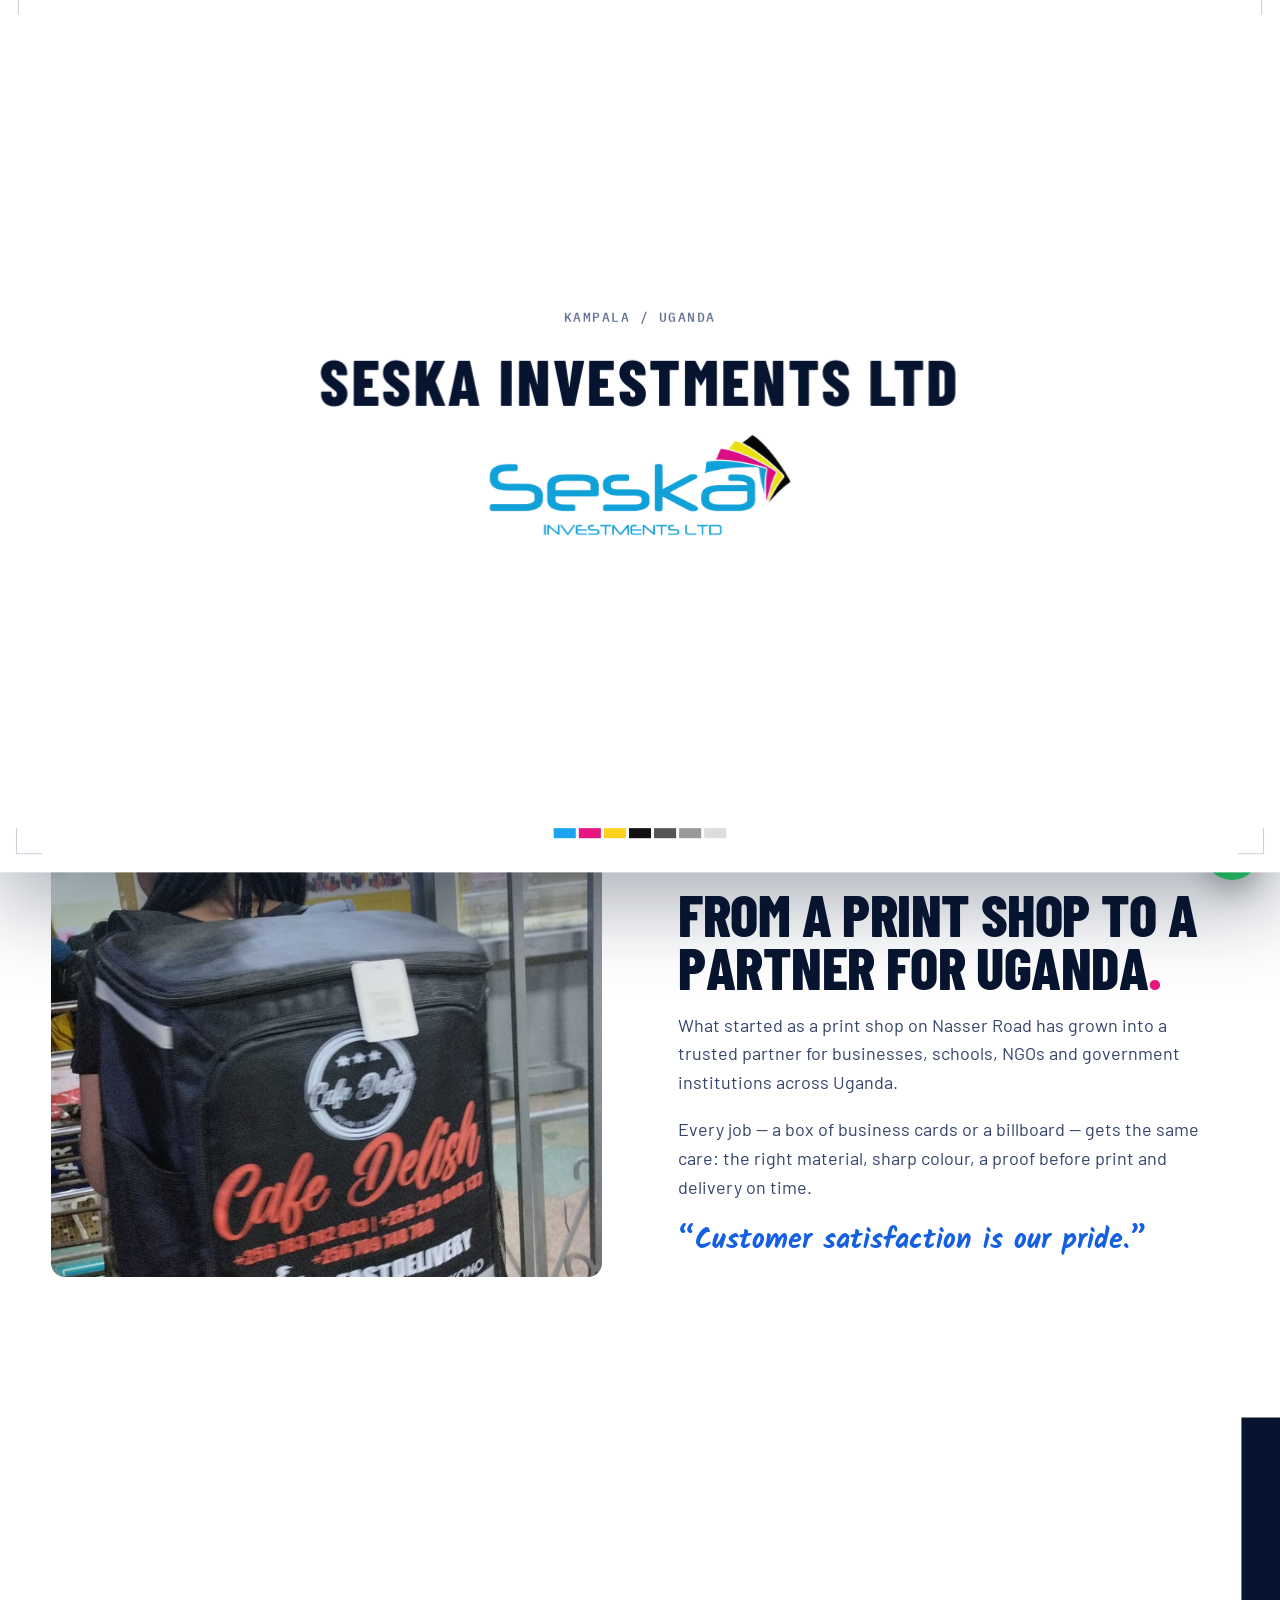
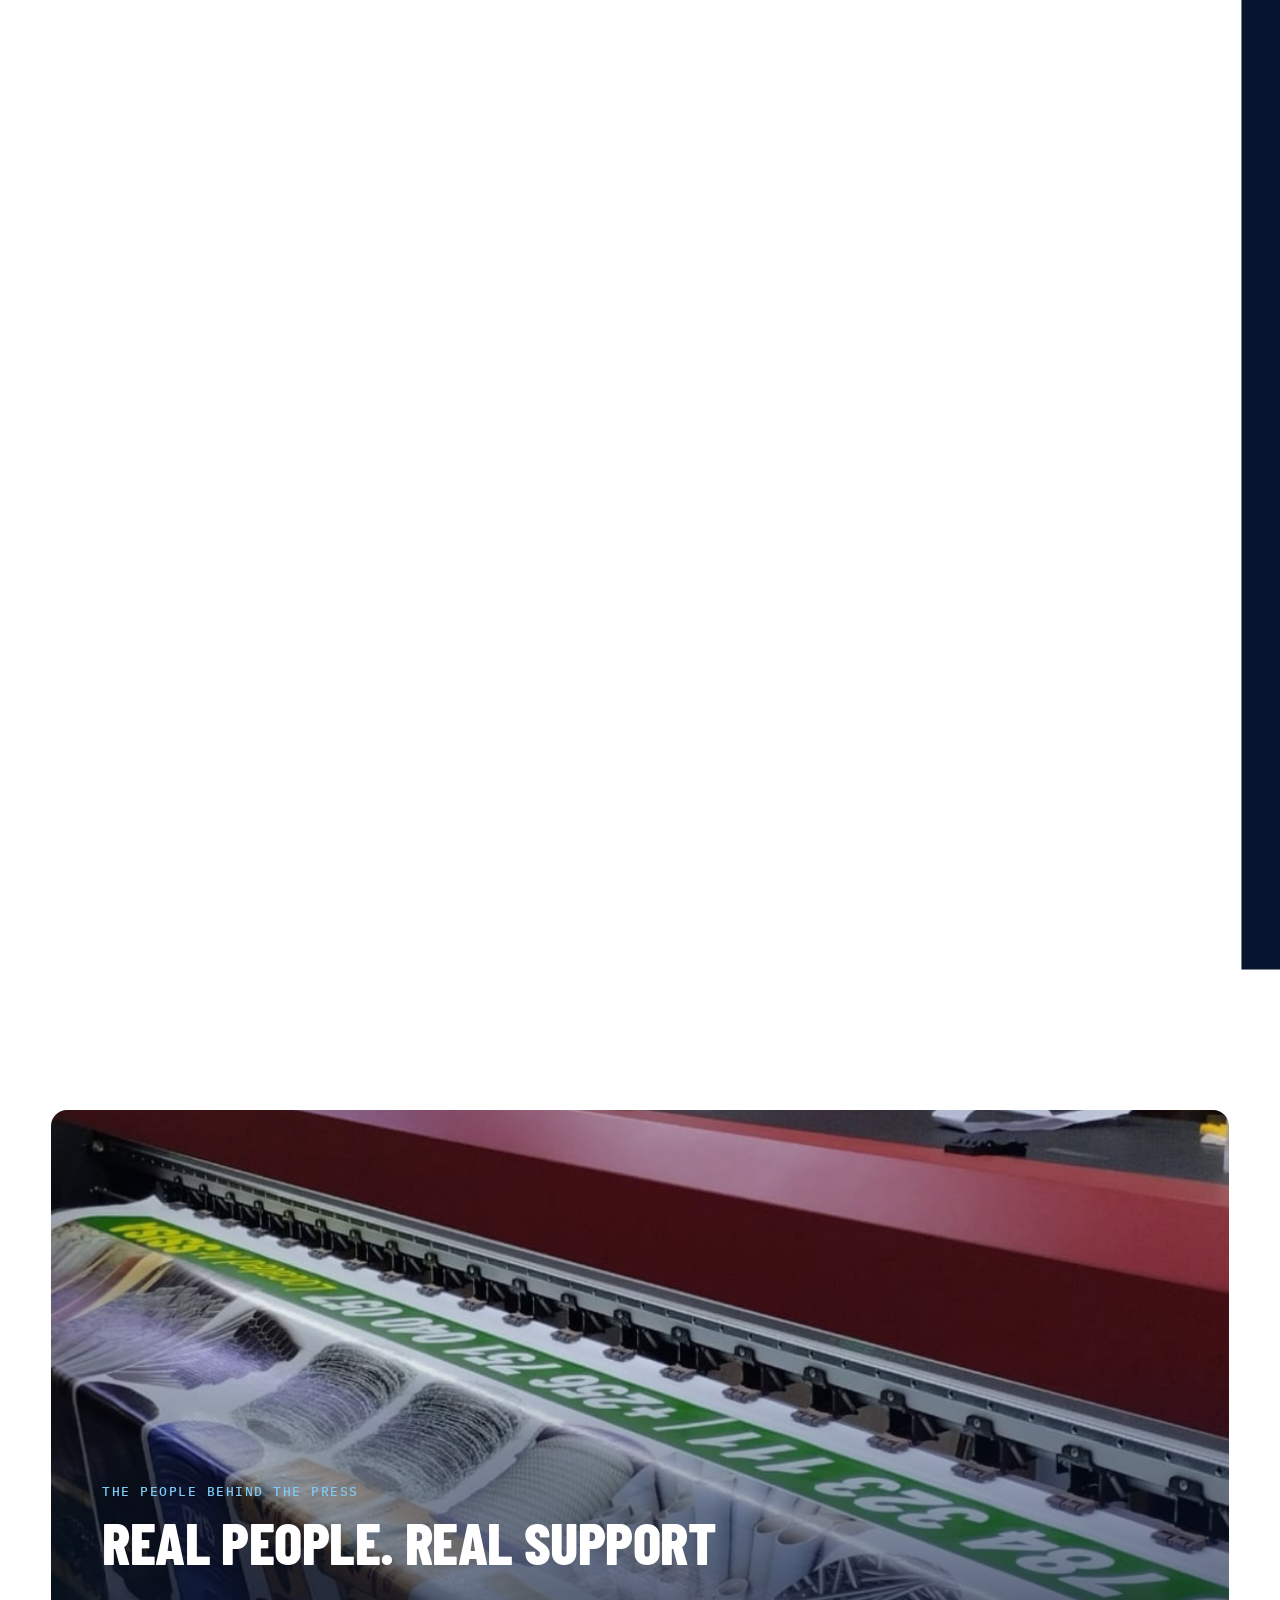
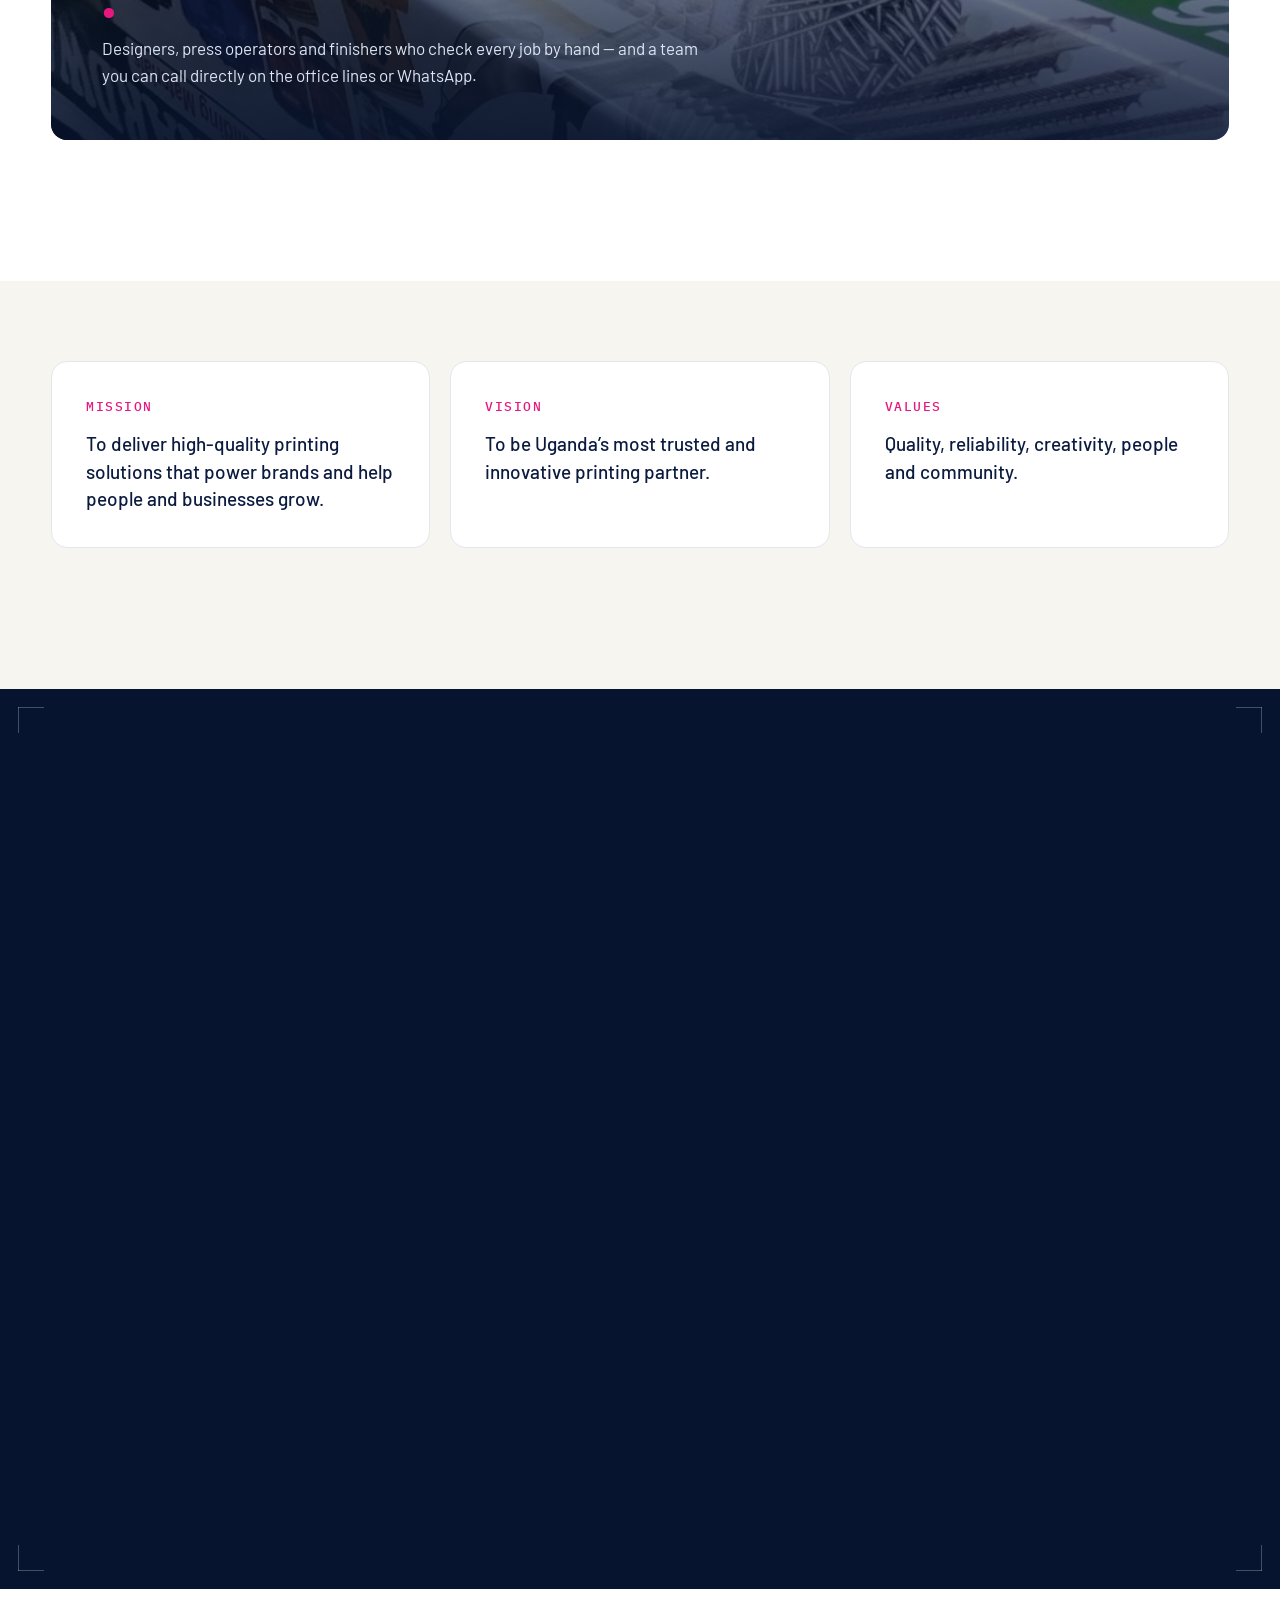
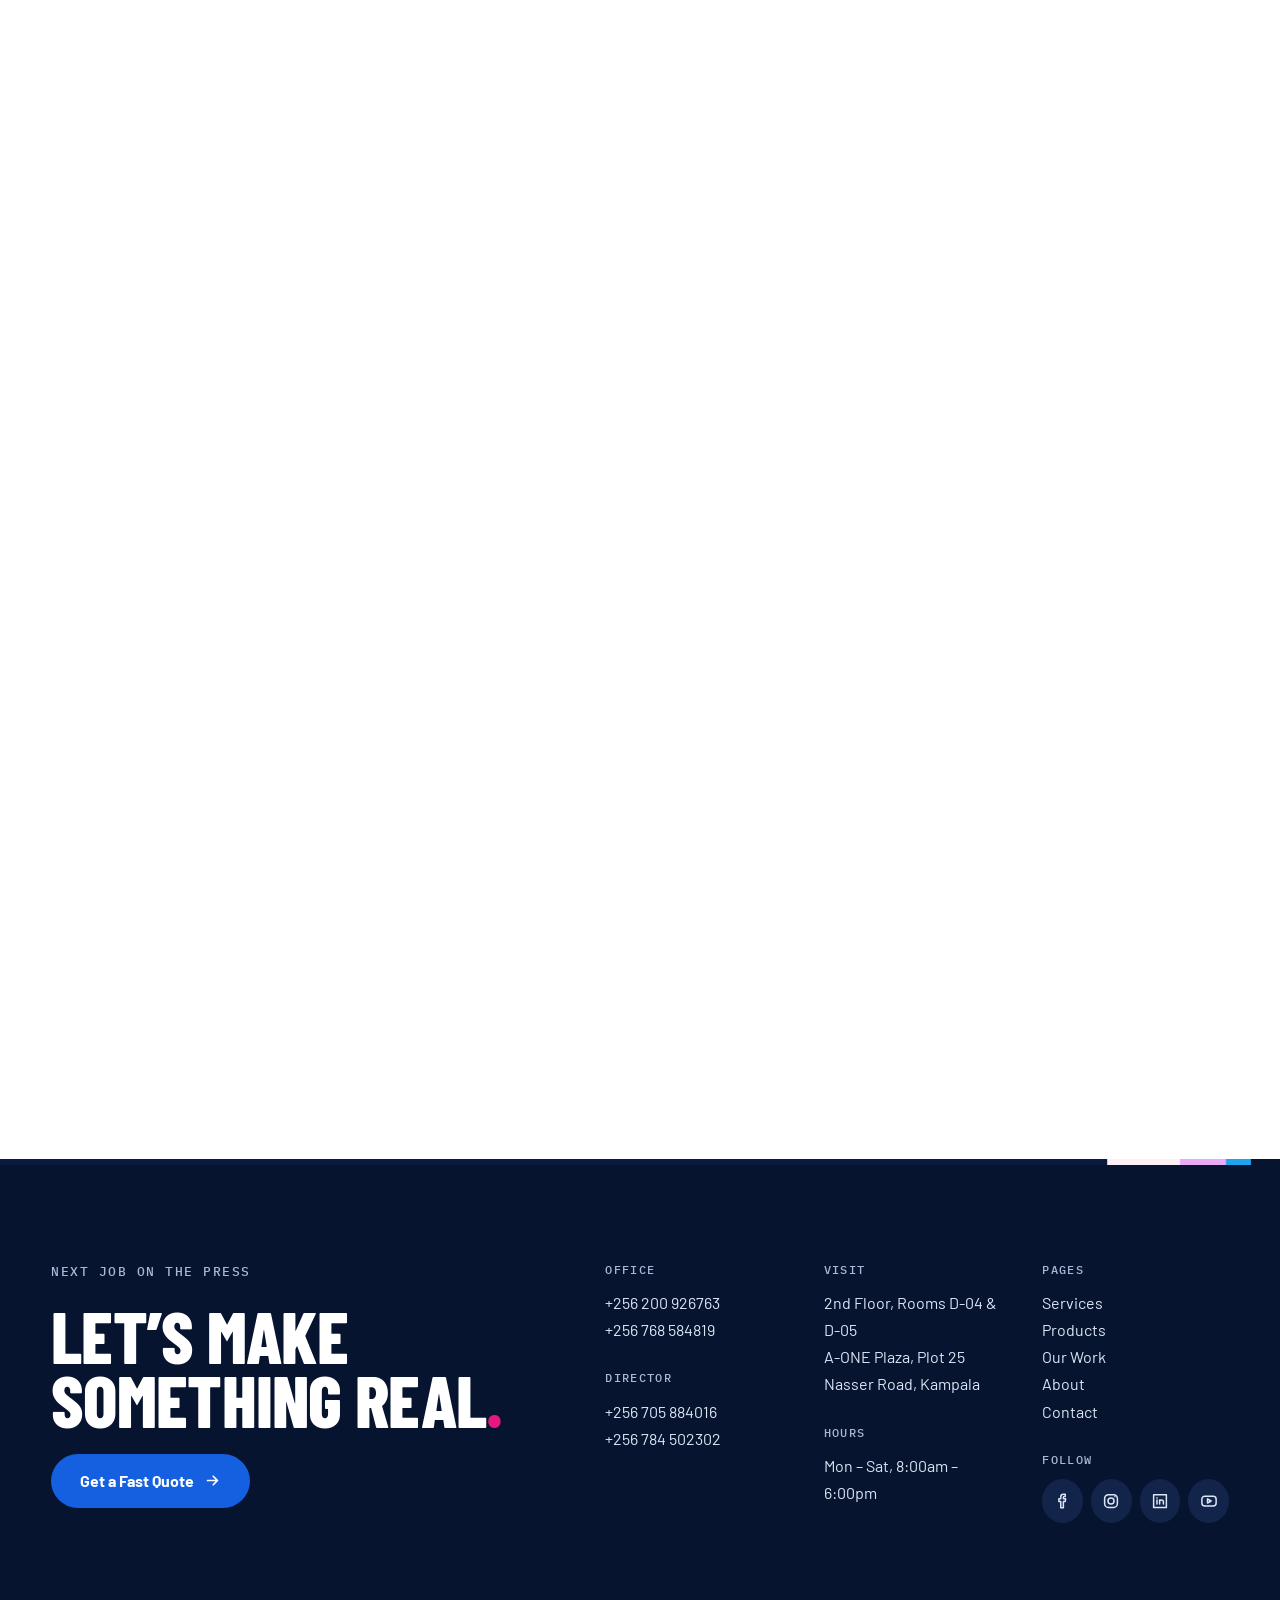
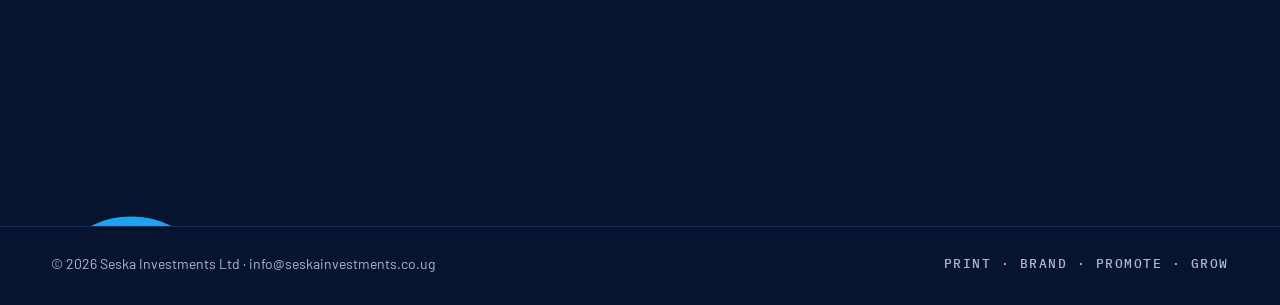
<file: about.html>
<!doctype html>

<html lang="en" class="no-js">

<head>

  <meta charset="utf-8">

  <meta name="viewport" content="width=device-width, initial-scale=1">

  <title>About — Seska Investments Ltd</title>

  <meta name="description" content="Seska Investments Ltd has been making ideas physical in Kampala for over 15 years — printing, branding and signage for businesses, schools, NGOs and institutions across Uganda.">

  <meta name="theme-color" content="#07142F">

  <meta property="og:title" content="About — Seska Investments Ltd">

  <meta property="og:description" content="Seska Investments Ltd has been making ideas physical in Kampala for over 15 years — printing, branding and signage for businesses, schools, NGOs and institutions across Uganda.">

  <meta property="og:image" content="images/hero-printing.jpg">

  <link rel="icon" type="image/png" sizes="32x32" href="images/icon-32.png">

  <link rel="apple-touch-icon" href="images/icon-180.png">

  <link rel="preconnect" href="https://fonts.googleapis.com">

  <link rel="preconnect" href="https://fonts.gstatic.com" crossorigin>

  <link href="https://fonts.googleapis.com/css2?family=Barlow+Condensed:wght@400;500;600;700;800;900&family=Barlow:wght@400;500;600;700&family=IBM+Plex+Mono:wght@400;500&family=Kalam:wght@700&display=swap" rel="stylesheet">

  <link rel="stylesheet" href="css/style.css">

  <script>document.documentElement.classList.replace('no-js','js');try{if(sessionStorage.getItem('seska-seen'))document.documentElement.classList.add('seen');if(sessionStorage.getItem('seska-nav'))document.documentElement.classList.add('from-nav')}catch(e){}</script>

</head>

<body class="page-about">

  <a class="skip-link" href="#main">Skip to content</a>

  <div class="loader" id="loader" aria-hidden="true">

    <div class="loader-sheet">

      <span class="crop crop-tl"></span><span class="crop crop-tr"></span><span class="crop crop-bl"></span><span class="crop crop-br"></span>

      <div class="loader-inner">

        <p class="mono loader-loc">KAMPALA / UGANDA</p>

        <p class="loader-name"><span class="reg"><span class="reg-l reg-c" aria-hidden="true">SESKA INVESTMENTS LTD</span><span class="reg-l reg-m" aria-hidden="true">SESKA INVESTMENTS LTD</span><span class="reg-l reg-y" aria-hidden="true">SESKA INVESTMENTS LTD</span><span class="reg-k">SESKA INVESTMENTS LTD</span></span></p>

        <img class="loader-logo" src="images/logo.png" alt="" width="300" height="100">

      </div>

      <div class="loader-strip"><i style="background:#1DA3F0"></i><i style="background:#E6177E"></i><i style="background:#FFD21F"></i><i style="background:#111"></i><i style="background:#555"></i><i style="background:#999"></i><i style="background:#ddd"></i></div>

    </div>

  </div>

  <div class="page-sheet" id="page-sheet" aria-hidden="true"><span></span></div>

  <header class="pill-nav" id="pill-nav">

    <div class="pill">

      <a class="pill-brand" href="index.html"><img src="images/logo.png" alt="Seska Investments Ltd — home" width="120" height="40"></a>

      <nav class="pill-links" aria-label="Main">

        <ul>

          <li><a href="services.html"><span class="swap" aria-hidden="true"><span class="swap-a"><span style="--i:0">S</span><span style="--i:1">e</span><span style="--i:2">r</span><span style="--i:3">v</span><span style="--i:4">i</span><span style="--i:5">c</span><span style="--i:6">e</span><span style="--i:7">s</span></span><span class="swap-b"><span style="--i:0">S</span><span style="--i:1">e</span><span style="--i:2">r</span><span style="--i:3">v</span><span style="--i:4">i</span><span style="--i:5">c</span><span style="--i:6">e</span><span style="--i:7">s</span></span></span><span class="sr-only">Services</span></a></li>

          <li><a href="products.html"><span class="swap" aria-hidden="true"><span class="swap-a"><span style="--i:0">P</span><span style="--i:1">r</span><span style="--i:2">o</span><span style="--i:3">d</span><span style="--i:4">u</span><span style="--i:5">c</span><span style="--i:6">t</span><span style="--i:7">s</span></span><span class="swap-b"><span style="--i:0">P</span><span style="--i:1">r</span><span style="--i:2">o</span><span style="--i:3">d</span><span style="--i:4">u</span><span style="--i:5">c</span><span style="--i:6">t</span><span style="--i:7">s</span></span></span><span class="sr-only">Products</span></a></li>

          <li><a href="portfolio.html"><span class="swap" aria-hidden="true"><span class="swap-a"><span style="--i:0">W</span><span style="--i:1">o</span><span style="--i:2">r</span><span style="--i:3">k</span></span><span class="swap-b"><span style="--i:0">W</span><span style="--i:1">o</span><span style="--i:2">r</span><span style="--i:3">k</span></span></span><span class="sr-only">Work</span></a></li>

          <li><a href="about.html" aria-current="page"><span class="swap" aria-hidden="true"><span class="swap-a"><span style="--i:0">A</span><span style="--i:1">b</span><span style="--i:2">o</span><span style="--i:3">u</span><span style="--i:4">t</span></span><span class="swap-b"><span style="--i:0">A</span><span style="--i:1">b</span><span style="--i:2">o</span><span style="--i:3">u</span><span style="--i:4">t</span></span></span><span class="sr-only">About</span></a></li>

          <li><a href="contact.html"><span class="swap" aria-hidden="true"><span class="swap-a"><span style="--i:0">C</span><span style="--i:1">o</span><span style="--i:2">n</span><span style="--i:3">t</span><span style="--i:4">a</span><span style="--i:5">c</span><span style="--i:6">t</span></span><span class="swap-b"><span style="--i:0">C</span><span style="--i:1">o</span><span style="--i:2">n</span><span style="--i:3">t</span><span style="--i:4">a</span><span style="--i:5">c</span><span style="--i:6">t</span></span></span><span class="sr-only">Contact</span></a></li>

        </ul>

      </nav>

            <button class="audio-btn" type="button" id="audio-toggle" aria-label="Toggle sound feedback" title="Sound feedback">
        <span class="audio-waves" aria-hidden="true"><i></i><i></i><i></i></span>
        <span class="audio-label mono">SFX: <span id="audio-status">OFF</span></span>
      </button>
      <a class="btn btn-primary btn-sm magnetic pill-cta" href="quote.html">Get a Fast Quote <svg viewBox="0 0 24 24" fill="none" stroke="currentColor" stroke-width="2.4" stroke-linecap="round" stroke-linejoin="round" aria-hidden="true" focusable="false"><path d="M5 12h14M13 6l6 6-6 6"/></svg></a>

      <button class="menu-btn" type="button" aria-expanded="false" aria-controls="sheet-menu"><span class="menu-btn-label">Menu</span><span class="menu-lines" aria-hidden="true"><i></i><i></i></span></button>

    </div>

  </header>



  <div class="sheet-menu" id="sheet-menu" role="dialog" aria-modal="true" aria-label="Site menu" hidden>

    <div class="sheet-paper">

      <span class="crop crop-tl"></span><span class="crop crop-tr"></span><span class="crop crop-bl"></span><span class="crop crop-br"></span>

      <span class="regmark regmark-t" aria-hidden="true"></span><span class="regmark regmark-b" aria-hidden="true"></span>

      <div class="sheet-grid">

        <nav aria-label="Full menu">

          <ul class="menu-list">

          <li><a href="index.html"><span class="menu-num mono">01</span><span class="menu-word"><span class="swap" aria-hidden="true"><span class="swap-a"><span style="--i:0">H</span><span style="--i:1">o</span><span style="--i:2">m</span><span style="--i:3">e</span></span><span class="swap-b"><span style="--i:0">H</span><span style="--i:1">o</span><span style="--i:2">m</span><span style="--i:3">e</span></span></span><span class="sr-only">Home</span></span></a></li>

          <li><a href="about.html" aria-current="page"><span class="menu-num mono">02</span><span class="menu-word"><span class="swap" aria-hidden="true"><span class="swap-a"><span style="--i:0">A</span><span style="--i:1">b</span><span style="--i:2">o</span><span style="--i:3">u</span><span style="--i:4">t</span></span><span class="swap-b"><span style="--i:0">A</span><span style="--i:1">b</span><span style="--i:2">o</span><span style="--i:3">u</span><span style="--i:4">t</span></span></span><span class="sr-only">About</span></span></a></li>

          <li><a href="services.html"><span class="menu-num mono">03</span><span class="menu-word"><span class="swap" aria-hidden="true"><span class="swap-a"><span style="--i:0">S</span><span style="--i:1">e</span><span style="--i:2">r</span><span style="--i:3">v</span><span style="--i:4">i</span><span style="--i:5">c</span><span style="--i:6">e</span><span style="--i:7">s</span></span><span class="swap-b"><span style="--i:0">S</span><span style="--i:1">e</span><span style="--i:2">r</span><span style="--i:3">v</span><span style="--i:4">i</span><span style="--i:5">c</span><span style="--i:6">e</span><span style="--i:7">s</span></span></span><span class="sr-only">Services</span></span></a></li>

          <li><a href="products.html"><span class="menu-num mono">04</span><span class="menu-word"><span class="swap" aria-hidden="true"><span class="swap-a"><span style="--i:0">P</span><span style="--i:1">r</span><span style="--i:2">o</span><span style="--i:3">d</span><span style="--i:4">u</span><span style="--i:5">c</span><span style="--i:6">t</span><span style="--i:7">s</span></span><span class="swap-b"><span style="--i:0">P</span><span style="--i:1">r</span><span style="--i:2">o</span><span style="--i:3">d</span><span style="--i:4">u</span><span style="--i:5">c</span><span style="--i:6">t</span><span style="--i:7">s</span></span></span><span class="sr-only">Products</span></span></a></li>

          <li><a href="portfolio.html"><span class="menu-num mono">05</span><span class="menu-word"><span class="swap" aria-hidden="true"><span class="swap-a"><span style="--i:0">O</span><span style="--i:1">u</span><span style="--i:2">r</span><span style="--i:3">&nbsp;</span><span style="--i:4">W</span><span style="--i:5">o</span><span style="--i:6">r</span><span style="--i:7">k</span></span><span class="swap-b"><span style="--i:0">O</span><span style="--i:1">u</span><span style="--i:2">r</span><span style="--i:3">&nbsp;</span><span style="--i:4">W</span><span style="--i:5">o</span><span style="--i:6">r</span><span style="--i:7">k</span></span></span><span class="sr-only">Our Work</span></span></a></li>

          <li><a href="quote.html"><span class="menu-num mono">06</span><span class="menu-word"><span class="swap" aria-hidden="true"><span class="swap-a"><span style="--i:0">R</span><span style="--i:1">e</span><span style="--i:2">q</span><span style="--i:3">u</span><span style="--i:4">e</span><span style="--i:5">s</span><span style="--i:6">t</span><span style="--i:7">&nbsp;</span><span style="--i:8">a</span><span style="--i:9">&nbsp;</span><span style="--i:10">Q</span><span style="--i:11">u</span><span style="--i:12">o</span><span style="--i:13">t</span><span style="--i:14">e</span></span><span class="swap-b"><span style="--i:0">R</span><span style="--i:1">e</span><span style="--i:2">q</span><span style="--i:3">u</span><span style="--i:4">e</span><span style="--i:5">s</span><span style="--i:6">t</span><span style="--i:7">&nbsp;</span><span style="--i:8">a</span><span style="--i:9">&nbsp;</span><span style="--i:10">Q</span><span style="--i:11">u</span><span style="--i:12">o</span><span style="--i:13">t</span><span style="--i:14">e</span></span></span><span class="sr-only">Request a Quote</span></span></a></li>

          <li><a href="contact.html"><span class="menu-num mono">07</span><span class="menu-word"><span class="swap" aria-hidden="true"><span class="swap-a"><span style="--i:0">C</span><span style="--i:1">o</span><span style="--i:2">n</span><span style="--i:3">t</span><span style="--i:4">a</span><span style="--i:5">c</span><span style="--i:6">t</span></span><span class="swap-b"><span style="--i:0">C</span><span style="--i:1">o</span><span style="--i:2">n</span><span style="--i:3">t</span><span style="--i:4">a</span><span style="--i:5">c</span><span style="--i:6">t</span></span></span><span class="sr-only">Contact</span></span></a></li>

          </ul>

        </nav>

        <aside class="sheet-aside">

          <p class="mono sheet-label">JOB TICKET · SESKA INVESTMENTS LTD</p>

          <dl class="sheet-info">

            <dt>Office</dt><dd><a href="tel:+256200926763">+256 200 926763</a><br><a href="tel:+256768584819">+256 768 584819</a></dd>

            <dt>Director</dt><dd><a href="tel:+256705884016">+256 705 884016</a><br><a href="tel:+256784502302">+256 784 502302</a></dd>

            <dt>Email</dt><dd><a href="mailto:info@seskainvestments.co.ug">info@seskainvestments.co.ug</a></dd>

            <dt>Visit</dt><dd>2nd Floor, Rm D-04 &amp; D-05<br>A-ONE Plaza, Nasser Road, Kampala</dd>

          </dl>

          <a class="btn btn-primary magnetic" href="quote.html">Get a Fast Quote <svg viewBox="0 0 24 24" fill="none" stroke="currentColor" stroke-width="2.4" stroke-linecap="round" stroke-linejoin="round" aria-hidden="true" focusable="false"><path d="M5 12h14M13 6l6 6-6 6"/></svg></a>

        </aside>

      </div>

      <div class="sheet-strip" aria-hidden="true"><i style="background:#1DA3F0"></i><i style="background:#E6177E"></i><i style="background:#FFD21F"></i><i style="background:#111"></i><i style="background:#1DA3F0;opacity:.5"></i><i style="background:#E6177E;opacity:.5"></i><i style="background:#FFD21F;opacity:.5"></i><i style="background:#111;opacity:.5"></i></div>

    </div>

  </div>



  <main id="main">

    <section class="about-hero" aria-labelledby="about-title">

      <div class="container">

        <p class="mono eyebrow">About Seska</p>

        <h1 id="about-title" class="sr-only">We’ve been making ideas physical for over 15 years.</h1>

        <div class="mbt mask-reveal" data-mbt aria-hidden="true" style="margin-top:22px">

          <div class="ln" style="--l:0"><span class="mbt-line">We’ve been</span></div>

          <div class="ln" style="--l:1"><span class="mbt-line">making <span class="mbt-media"><img src="images/seska-printer-nomo-pro.jpg" alt=""></span> ideas</span></div>

          <div class="ln" style="--l:2"><span class="mbt-line r">physical <span class="mbt-media"><img src="images/work-folders.jpg" alt=""></span></span></div>

          <div class="ln" style="--l:3"><span class="mbt-line">for more than</span></div>

          <div class="ln" style="--l:4"><span class="mbt-line">15 <span class="mbt-media"><img src="images/storefront.jpg" alt=""></span> years<span class="dot">.</span></span></div>

        </div>

      </div>

    </section>



    <section class="section" style="padding-top:40px" aria-labelledby="story-title">

      <div class="container story-grid">

        <figure data-reg data-cursor="VIEW"><img src="images/storefront.jpg" alt="Seska Investments branded storefront" loading="lazy"></figure>

        <div class="story-copy">

          <p class="mono eyebrow">Our story</p>

          <h2 id="story-title" class="display d-md" style="color:var(--ink)" data-cut>From a print shop to a partner for Uganda<span class="dot">.</span></h2>

          <p data-inview>What started as a print shop on Nasser Road has grown into a trusted partner for businesses, schools, NGOs and government institutions across Uganda.</p>

          <p data-inview style="--d:.12s">Every job — a box of business cards or a billboard — gets the same care: the right material, sharp colour, a proof before print and delivery on time.</p>

          <p class="hand" data-inview style="--d:.24s">“Customer satisfaction is our pride.”</p>

        </div>

      </div>

    </section>



    <section class="section section-dark" data-papercut aria-labelledby="cap-title">

      <div class="container">

        <div class="sec-head">

          <div><p class="mono eyebrow" style="color:#7FCBF7">Capabilities</p><h2 id="cap-title" class="display d-md" style="color:#fff" data-cut>What happens on our floor<span class="dot">.</span></h2></div>

          <p style="color:var(--on-dark-2)">One roof, every stage — from artwork to installation.</p>

        </div>

        <div class="cap-list">

          <div class="cap-row" data-inview><span class="mono">01</span><h3>Digital &amp; offset</h3><p>Short runs on demand, long runs at the right price per piece.</p><span class="mono spec" data-scramble>Cards · flyers · books · stationery</span></div>

          <div class="cap-row" data-inview><span class="mono">02</span><h3>Large format</h3><p>Banners, billboards, roll-ups, vehicle and shopfront graphics.</p><span class="mono spec" data-scramble>Indoor · outdoor · installed</span></div>

          <div class="cap-row" data-inview><span class="mono">03</span><h3>PVC &amp; proximity ID</h3><p>Staff, student and access cards with holders and lanyards.</p><span class="mono spec" data-scramble>Single · bulk · personalised</span></div>

          <div class="cap-row" data-inview><span class="mono">04</span><h3>Sublimation &amp; apparel</h3><p>Branded polos, uniforms, mugs and promotional merchandise.</p><span class="mono spec" data-scramble>Print · embroidery · transfer</span></div>

          <div class="cap-row" data-inview><span class="mono">05</span><h3>Finishing &amp; plotting</h3><p>Cutting, lamination, binding, mounting and technical plans.</p><span class="mono spec" data-scramble>Checked before dispatch</span></div>

          <div class="cap-row" data-inview><span class="mono">06</span><h3>Design studio</h3><p>Artwork, brand identity, websites and motion graphics.</p><span class="mono spec" data-scramble>Proof approved before print</span></div>

        </div>

      </div>

    </section>



    <section class="section" aria-labelledby="people-title">

      <div class="container">

        <div class="people" data-cursor="VIEW">

          <img src="images/seska-wide-format-printing.jpg" alt="Seska wide-format press producing customer work" loading="lazy" data-parallax-img>

          <div class="people-copy">

            <p class="mono" style="color:#7FCBF7">The people behind the press</p>

            <h2 id="people-title" class="display d-md" data-cut>Real people. Real support<span class="dot">.</span></h2>

            <p data-inview>Designers, press operators and finishers who check every job by hand — and a team you can call directly on the office lines or WhatsApp.</p>

          </div>

        </div>

      </div>

    </section>



    <section class="section section-paper" style="padding-top:80px" aria-label="Mission, vision and values">

      <div class="container mvv-grid">

        <div class="mvv" data-inview><span class="mono">Mission</span><p>To deliver high-quality printing solutions that power brands and help people and businesses grow.</p></div>

        <div class="mvv" data-inview style="--d:.1s"><span class="mono">Vision</span><p>To be Uganda’s most trusted and innovative printing partner.</p></div>

        <div class="mvv" data-inview style="--d:.2s"><span class="mono">Values</span><p>Quality, reliability, creativity, people and community.</p></div>

      </div>

    </section>



    <section class="motto" data-motto aria-label="Our motto">

      <span class="crop crop-tl"></span><span class="crop crop-tr"></span><span class="crop crop-bl"></span><span class="crop crop-br"></span>

      <div><h2>Customer satisfaction is our pride.</h2><p class="mono">— Seska Investments Ltd</p></div>

    </section>

  </main>



  <footer class="mfooter" id="footer">

    <div class="reg-rule" aria-hidden="true"><i></i><i></i><i></i><i></i></div>

    <div class="container mfooter-top">

      <div class="mfooter-cta">

        <p class="mono">NEXT JOB ON THE PRESS</p>

        <h2 class="display">Let’s make<br>something real<span class="dot">.</span></h2>

        <a class="btn btn-primary magnetic" href="quote.html">Get a Fast Quote <svg viewBox="0 0 24 24" fill="none" stroke="currentColor" stroke-width="2.4" stroke-linecap="round" stroke-linejoin="round" aria-hidden="true" focusable="false"><path d="M5 12h14M13 6l6 6-6 6"/></svg></a>

      </div>

      <div class="mfooter-cols">

        <div>

          <h3 class="mono">Office</h3>

          <a href="tel:+256200926763">+256 200 926763</a><a href="tel:+256768584819">+256 768 584819</a>

          <h3 class="mono">Director</h3>

          <a href="tel:+256705884016">+256 705 884016</a><a href="tel:+256784502302">+256 784 502302</a>

        </div>

        <div>

          <h3 class="mono">Visit</h3>

          <p>2nd Floor, Rooms D-04 &amp; D-05<br>A-ONE Plaza, Plot 25<br>Nasser Road, Kampala</p>

          <h3 class="mono">Hours</h3>

          <p>Mon – Sat, 8:00am – 6:00pm</p>

        </div>

        <div>

          <h3 class="mono">Pages</h3>

          <a href="services.html">Services</a><a href="products.html">Products</a><a href="portfolio.html">Our Work</a><a href="about.html">About</a><a href="contact.html">Contact</a>

          <h3 class="mono">Follow</h3>

          <div class="socials">

            <a href="#" aria-label="Facebook"><svg viewBox="0 0 24 24" fill="none" stroke="currentColor" stroke-width="2" stroke-linecap="round" stroke-linejoin="round" aria-hidden="true" focusable="false"><path d="M15 3h-2.5A3.5 3.5 0 009 6.5V9H6.5v3.5H9V21h3.5v-8.5H15l.5-3.5h-3V7a1 1 0 011-1H15z"/></svg></a><a href="#" aria-label="Instagram"><svg viewBox="0 0 24 24" fill="none" stroke="currentColor" stroke-width="2" stroke-linecap="round" stroke-linejoin="round" aria-hidden="true" focusable="false"><path d="M8.5 3.5h7a5 5 0 015 5v7a5 5 0 01-5 5h-7a5 5 0 01-5-5v-7a5 5 0 015-5zM12 8a4 4 0 100 8 4 4 0 000-8zM17.2 6.3v.1"/></svg></a><a href="#" aria-label="LinkedIn"><svg viewBox="0 0 24 24" fill="none" stroke="currentColor" stroke-width="2" stroke-linecap="round" stroke-linejoin="round" aria-hidden="true" focusable="false"><path d="M3.5 3.5h17v17h-17zM8 10.5V16M8 7.8v.1M11.5 16v-5.5M11.5 13a2.5 2.5 0 015 0v3"/></svg></a><a href="#" aria-label="YouTube"><svg viewBox="0 0 24 24" fill="none" stroke="currentColor" stroke-width="2" stroke-linecap="round" stroke-linejoin="round" aria-hidden="true" focusable="false"><path d="M6.5 5.5h11a4 4 0 014 4v5a4 4 0 01-4 4h-11a4 4 0 01-4-4v-5a4 4 0 014-4zM10 9.2v5.6l4.8-2.8z"/></svg></a>

          </div>

        </div>

      </div>

    </div>

    <div class="mfooter-word" aria-hidden="true"><span>S</span><span>E</span><span>S</span><span>K</span><span>A</span></div>

    <div class="container mfooter-bottom">

      <span>© <span data-year>2026</span> Seska Investments Ltd · <a href="mailto:info@seskainvestments.co.ug">info@seskainvestments.co.ug</a></span>

      <span class="mono">PRINT · BRAND · PROMOTE · GROW</span>

    </div>

  </footer>



  <a class="wa-float" href="https://wa.me/256200926763" target="_blank" rel="noopener" aria-label="Chat with Seska on WhatsApp"><svg viewBox="0 0 24 24" fill="none" stroke="currentColor" stroke-width="2" stroke-linecap="round" stroke-linejoin="round" aria-hidden="true" focusable="false"><path d="M4 20l1.3-4A8 8 0 1112 20a8 8 0 01-3.9-1z"/></svg></a>

  <div class="cursor" id="cursor" aria-hidden="true"><span class="cursor-mark"><i class="c-tl"></i><i class="c-br"></i><i class="c-plus"></i></span><span class="cursor-label"></span></div>



  <script src="js/vendor/gsap.min.js" defer></script>

  <script src="js/vendor/ScrollTrigger.min.js" defer></script>

  <script src="js/vendor/lenis.min.js" defer></script>

  <script src="js/main.js" defer></script>

</body>

</html>
</file>
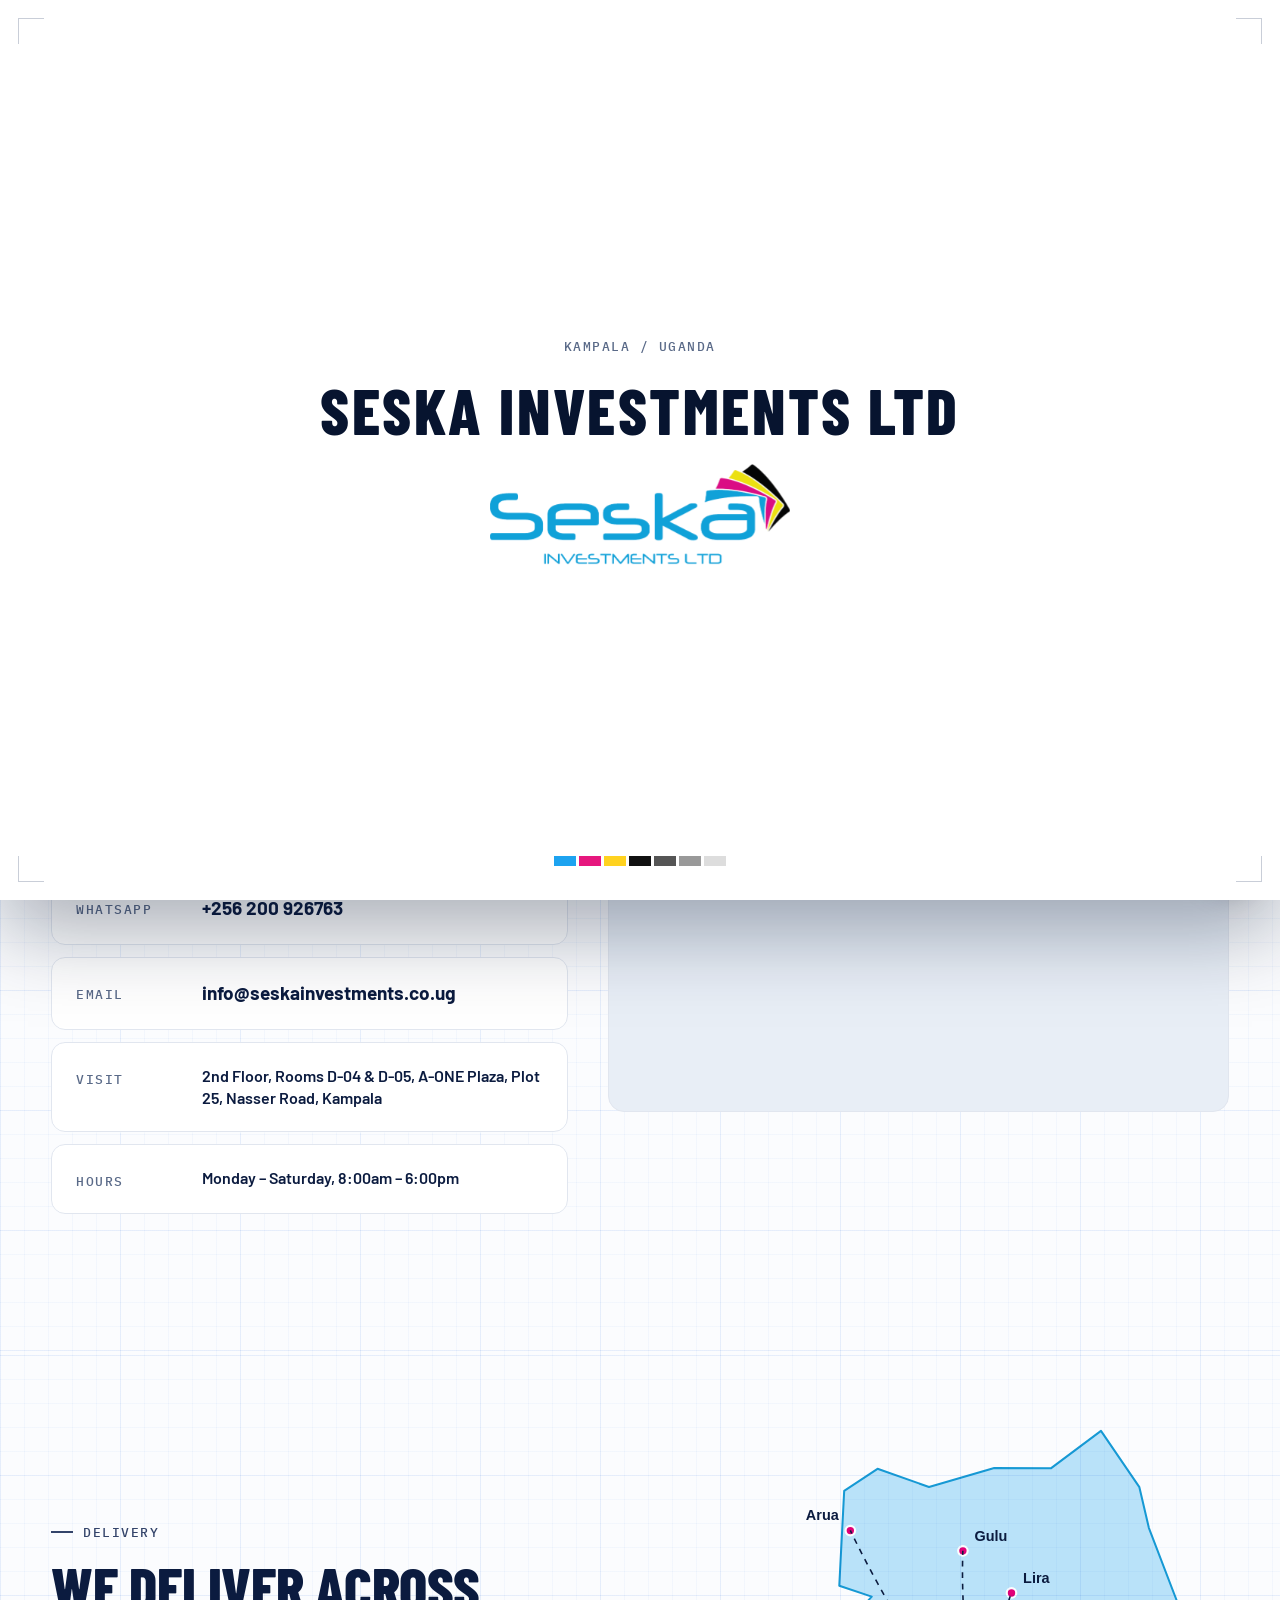
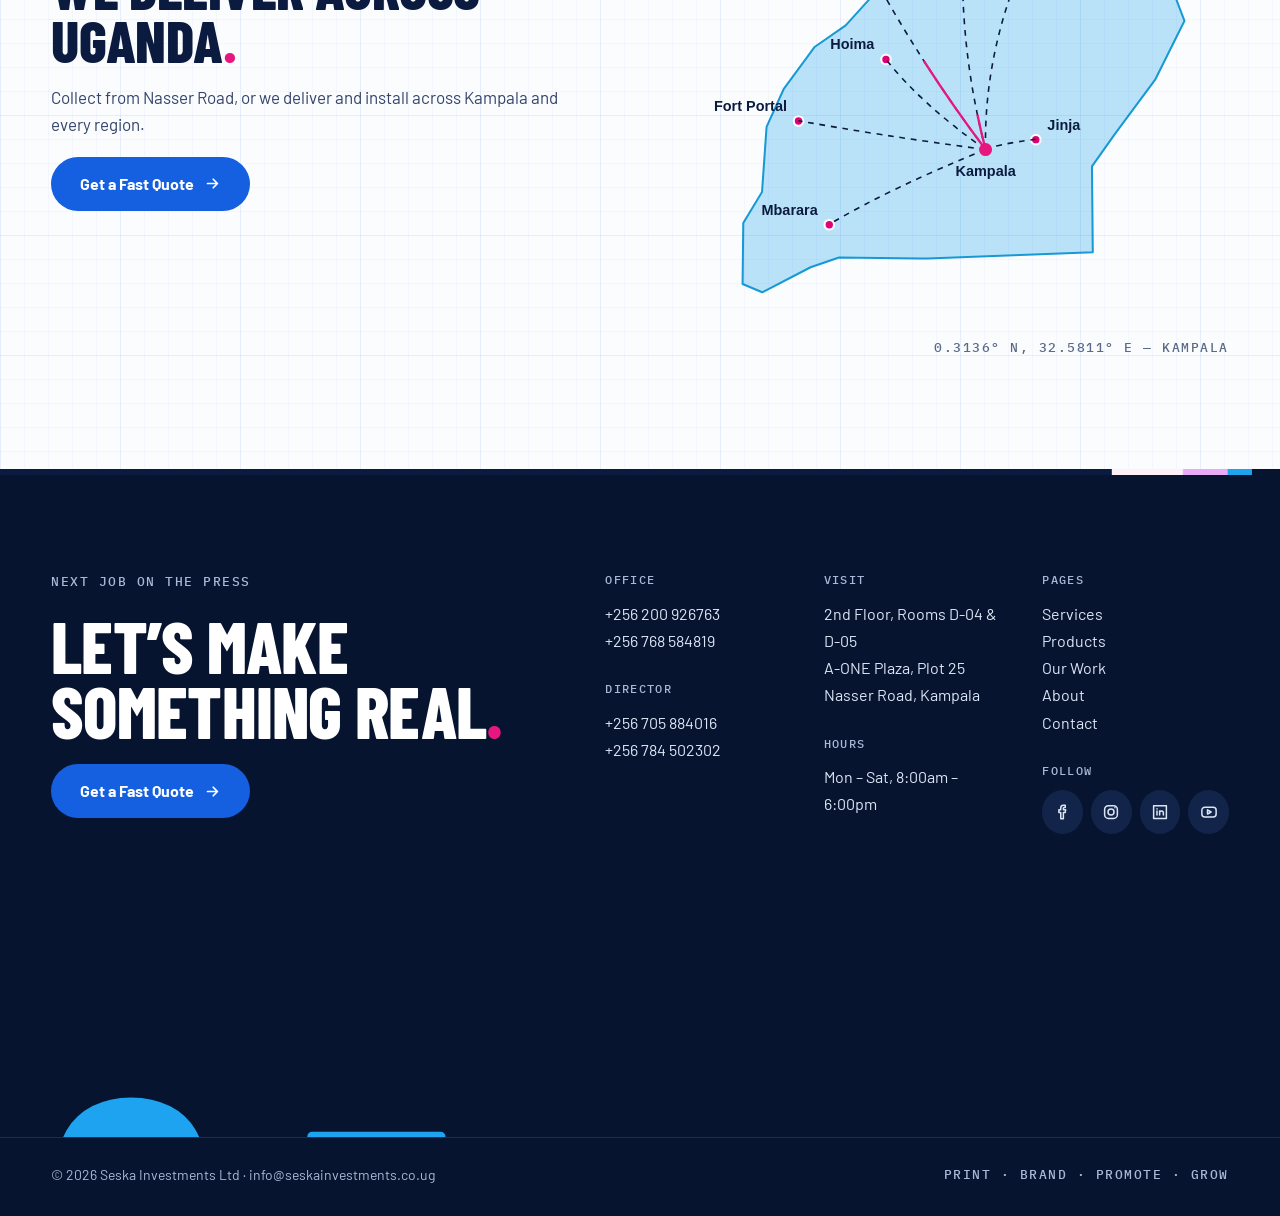
<file: contact.html>
<!doctype html>

<html lang="en" class="no-js">

<head>

  <meta charset="utf-8">

  <meta name="viewport" content="width=device-width, initial-scale=1">

  <title>Contact — Seska Investments Ltd</title>

  <meta name="description" content="Call, WhatsApp, email or visit Seska Investments Ltd — 2nd Floor, Rooms D-04 & D-05, A-ONE Plaza, Nasser Road, Kampala. Open Monday to Saturday, 8am–6pm.">

  <meta name="theme-color" content="#07142F">

  <meta property="og:title" content="Contact — Seska Investments Ltd">

  <meta property="og:description" content="Call, WhatsApp, email or visit Seska Investments Ltd — 2nd Floor, Rooms D-04 & D-05, A-ONE Plaza, Nasser Road, Kampala. Open Monday to Saturday, 8am–6pm.">

  <meta property="og:image" content="images/hero-printing.jpg">

  <link rel="icon" type="image/png" sizes="32x32" href="images/icon-32.png">

  <link rel="apple-touch-icon" href="images/icon-180.png">

  <link rel="preconnect" href="https://fonts.googleapis.com">

  <link rel="preconnect" href="https://fonts.gstatic.com" crossorigin>

  <link href="https://fonts.googleapis.com/css2?family=Barlow+Condensed:wght@400;500;600;700;800;900&family=Barlow:wght@400;500;600;700&family=IBM+Plex+Mono:wght@400;500&family=Kalam:wght@700&display=swap" rel="stylesheet">

  <link rel="stylesheet" href="css/style.css">

  <script>document.documentElement.classList.replace('no-js','js');try{if(sessionStorage.getItem('seska-seen'))document.documentElement.classList.add('seen');if(sessionStorage.getItem('seska-nav'))document.documentElement.classList.add('from-nav')}catch(e){}</script>

</head>

<body class="page-contact">

  <a class="skip-link" href="#main">Skip to content</a>

  <div class="loader" id="loader" aria-hidden="true">

    <div class="loader-sheet">

      <span class="crop crop-tl"></span><span class="crop crop-tr"></span><span class="crop crop-bl"></span><span class="crop crop-br"></span>

      <div class="loader-inner">

        <p class="mono loader-loc">KAMPALA / UGANDA</p>

        <p class="loader-name"><span class="reg"><span class="reg-l reg-c" aria-hidden="true">SESKA INVESTMENTS LTD</span><span class="reg-l reg-m" aria-hidden="true">SESKA INVESTMENTS LTD</span><span class="reg-l reg-y" aria-hidden="true">SESKA INVESTMENTS LTD</span><span class="reg-k">SESKA INVESTMENTS LTD</span></span></p>

        <img class="loader-logo" src="images/logo.png" alt="" width="300" height="100">

      </div>

      <div class="loader-strip"><i style="background:#1DA3F0"></i><i style="background:#E6177E"></i><i style="background:#FFD21F"></i><i style="background:#111"></i><i style="background:#555"></i><i style="background:#999"></i><i style="background:#ddd"></i></div>

    </div>

  </div>

  <div class="page-sheet" id="page-sheet" aria-hidden="true"><span></span></div>

  <header class="pill-nav" id="pill-nav">

    <div class="pill">

      <a class="pill-brand" href="index.html"><img src="images/logo.png" alt="Seska Investments Ltd — home" width="120" height="40"></a>

      <nav class="pill-links" aria-label="Main">

        <ul>

          <li><a href="services.html"><span class="swap" aria-hidden="true"><span class="swap-a"><span style="--i:0">S</span><span style="--i:1">e</span><span style="--i:2">r</span><span style="--i:3">v</span><span style="--i:4">i</span><span style="--i:5">c</span><span style="--i:6">e</span><span style="--i:7">s</span></span><span class="swap-b"><span style="--i:0">S</span><span style="--i:1">e</span><span style="--i:2">r</span><span style="--i:3">v</span><span style="--i:4">i</span><span style="--i:5">c</span><span style="--i:6">e</span><span style="--i:7">s</span></span></span><span class="sr-only">Services</span></a></li>

          <li><a href="products.html"><span class="swap" aria-hidden="true"><span class="swap-a"><span style="--i:0">P</span><span style="--i:1">r</span><span style="--i:2">o</span><span style="--i:3">d</span><span style="--i:4">u</span><span style="--i:5">c</span><span style="--i:6">t</span><span style="--i:7">s</span></span><span class="swap-b"><span style="--i:0">P</span><span style="--i:1">r</span><span style="--i:2">o</span><span style="--i:3">d</span><span style="--i:4">u</span><span style="--i:5">c</span><span style="--i:6">t</span><span style="--i:7">s</span></span></span><span class="sr-only">Products</span></a></li>

          <li><a href="portfolio.html"><span class="swap" aria-hidden="true"><span class="swap-a"><span style="--i:0">W</span><span style="--i:1">o</span><span style="--i:2">r</span><span style="--i:3">k</span></span><span class="swap-b"><span style="--i:0">W</span><span style="--i:1">o</span><span style="--i:2">r</span><span style="--i:3">k</span></span></span><span class="sr-only">Work</span></a></li>

          <li><a href="about.html"><span class="swap" aria-hidden="true"><span class="swap-a"><span style="--i:0">A</span><span style="--i:1">b</span><span style="--i:2">o</span><span style="--i:3">u</span><span style="--i:4">t</span></span><span class="swap-b"><span style="--i:0">A</span><span style="--i:1">b</span><span style="--i:2">o</span><span style="--i:3">u</span><span style="--i:4">t</span></span></span><span class="sr-only">About</span></a></li>

          <li><a href="contact.html" aria-current="page"><span class="swap" aria-hidden="true"><span class="swap-a"><span style="--i:0">C</span><span style="--i:1">o</span><span style="--i:2">n</span><span style="--i:3">t</span><span style="--i:4">a</span><span style="--i:5">c</span><span style="--i:6">t</span></span><span class="swap-b"><span style="--i:0">C</span><span style="--i:1">o</span><span style="--i:2">n</span><span style="--i:3">t</span><span style="--i:4">a</span><span style="--i:5">c</span><span style="--i:6">t</span></span></span><span class="sr-only">Contact</span></a></li>

        </ul>

      </nav>

            <button class="audio-btn" type="button" id="audio-toggle" aria-label="Toggle sound feedback" title="Sound feedback">
        <span class="audio-waves" aria-hidden="true"><i></i><i></i><i></i></span>
        <span class="audio-label mono">SFX: <span id="audio-status">OFF</span></span>
      </button>
      <a class="btn btn-primary btn-sm magnetic pill-cta" href="quote.html">Get a Fast Quote <svg viewBox="0 0 24 24" fill="none" stroke="currentColor" stroke-width="2.4" stroke-linecap="round" stroke-linejoin="round" aria-hidden="true" focusable="false"><path d="M5 12h14M13 6l6 6-6 6"/></svg></a>

      <button class="menu-btn" type="button" aria-expanded="false" aria-controls="sheet-menu"><span class="menu-btn-label">Menu</span><span class="menu-lines" aria-hidden="true"><i></i><i></i></span></button>

    </div>

  </header>



  <div class="sheet-menu" id="sheet-menu" role="dialog" aria-modal="true" aria-label="Site menu" hidden>

    <div class="sheet-paper">

      <span class="crop crop-tl"></span><span class="crop crop-tr"></span><span class="crop crop-bl"></span><span class="crop crop-br"></span>

      <span class="regmark regmark-t" aria-hidden="true"></span><span class="regmark regmark-b" aria-hidden="true"></span>

      <div class="sheet-grid">

        <nav aria-label="Full menu">

          <ul class="menu-list">

          <li><a href="index.html"><span class="menu-num mono">01</span><span class="menu-word"><span class="swap" aria-hidden="true"><span class="swap-a"><span style="--i:0">H</span><span style="--i:1">o</span><span style="--i:2">m</span><span style="--i:3">e</span></span><span class="swap-b"><span style="--i:0">H</span><span style="--i:1">o</span><span style="--i:2">m</span><span style="--i:3">e</span></span></span><span class="sr-only">Home</span></span></a></li>

          <li><a href="about.html"><span class="menu-num mono">02</span><span class="menu-word"><span class="swap" aria-hidden="true"><span class="swap-a"><span style="--i:0">A</span><span style="--i:1">b</span><span style="--i:2">o</span><span style="--i:3">u</span><span style="--i:4">t</span></span><span class="swap-b"><span style="--i:0">A</span><span style="--i:1">b</span><span style="--i:2">o</span><span style="--i:3">u</span><span style="--i:4">t</span></span></span><span class="sr-only">About</span></span></a></li>

          <li><a href="services.html"><span class="menu-num mono">03</span><span class="menu-word"><span class="swap" aria-hidden="true"><span class="swap-a"><span style="--i:0">S</span><span style="--i:1">e</span><span style="--i:2">r</span><span style="--i:3">v</span><span style="--i:4">i</span><span style="--i:5">c</span><span style="--i:6">e</span><span style="--i:7">s</span></span><span class="swap-b"><span style="--i:0">S</span><span style="--i:1">e</span><span style="--i:2">r</span><span style="--i:3">v</span><span style="--i:4">i</span><span style="--i:5">c</span><span style="--i:6">e</span><span style="--i:7">s</span></span></span><span class="sr-only">Services</span></span></a></li>

          <li><a href="products.html"><span class="menu-num mono">04</span><span class="menu-word"><span class="swap" aria-hidden="true"><span class="swap-a"><span style="--i:0">P</span><span style="--i:1">r</span><span style="--i:2">o</span><span style="--i:3">d</span><span style="--i:4">u</span><span style="--i:5">c</span><span style="--i:6">t</span><span style="--i:7">s</span></span><span class="swap-b"><span style="--i:0">P</span><span style="--i:1">r</span><span style="--i:2">o</span><span style="--i:3">d</span><span style="--i:4">u</span><span style="--i:5">c</span><span style="--i:6">t</span><span style="--i:7">s</span></span></span><span class="sr-only">Products</span></span></a></li>

          <li><a href="portfolio.html"><span class="menu-num mono">05</span><span class="menu-word"><span class="swap" aria-hidden="true"><span class="swap-a"><span style="--i:0">O</span><span style="--i:1">u</span><span style="--i:2">r</span><span style="--i:3">&nbsp;</span><span style="--i:4">W</span><span style="--i:5">o</span><span style="--i:6">r</span><span style="--i:7">k</span></span><span class="swap-b"><span style="--i:0">O</span><span style="--i:1">u</span><span style="--i:2">r</span><span style="--i:3">&nbsp;</span><span style="--i:4">W</span><span style="--i:5">o</span><span style="--i:6">r</span><span style="--i:7">k</span></span></span><span class="sr-only">Our Work</span></span></a></li>

          <li><a href="quote.html"><span class="menu-num mono">06</span><span class="menu-word"><span class="swap" aria-hidden="true"><span class="swap-a"><span style="--i:0">R</span><span style="--i:1">e</span><span style="--i:2">q</span><span style="--i:3">u</span><span style="--i:4">e</span><span style="--i:5">s</span><span style="--i:6">t</span><span style="--i:7">&nbsp;</span><span style="--i:8">a</span><span style="--i:9">&nbsp;</span><span style="--i:10">Q</span><span style="--i:11">u</span><span style="--i:12">o</span><span style="--i:13">t</span><span style="--i:14">e</span></span><span class="swap-b"><span style="--i:0">R</span><span style="--i:1">e</span><span style="--i:2">q</span><span style="--i:3">u</span><span style="--i:4">e</span><span style="--i:5">s</span><span style="--i:6">t</span><span style="--i:7">&nbsp;</span><span style="--i:8">a</span><span style="--i:9">&nbsp;</span><span style="--i:10">Q</span><span style="--i:11">u</span><span style="--i:12">o</span><span style="--i:13">t</span><span style="--i:14">e</span></span></span><span class="sr-only">Request a Quote</span></span></a></li>

          <li><a href="contact.html" aria-current="page"><span class="menu-num mono">07</span><span class="menu-word"><span class="swap" aria-hidden="true"><span class="swap-a"><span style="--i:0">C</span><span style="--i:1">o</span><span style="--i:2">n</span><span style="--i:3">t</span><span style="--i:4">a</span><span style="--i:5">c</span><span style="--i:6">t</span></span><span class="swap-b"><span style="--i:0">C</span><span style="--i:1">o</span><span style="--i:2">n</span><span style="--i:3">t</span><span style="--i:4">a</span><span style="--i:5">c</span><span style="--i:6">t</span></span></span><span class="sr-only">Contact</span></span></a></li>

          </ul>

        </nav>

        <aside class="sheet-aside">

          <p class="mono sheet-label">JOB TICKET · SESKA INVESTMENTS LTD</p>

          <dl class="sheet-info">

            <dt>Office</dt><dd><a href="tel:+256200926763">+256 200 926763</a><br><a href="tel:+256768584819">+256 768 584819</a></dd>

            <dt>Director</dt><dd><a href="tel:+256705884016">+256 705 884016</a><br><a href="tel:+256784502302">+256 784 502302</a></dd>

            <dt>Email</dt><dd><a href="mailto:info@seskainvestments.co.ug">info@seskainvestments.co.ug</a></dd>

            <dt>Visit</dt><dd>2nd Floor, Rm D-04 &amp; D-05<br>A-ONE Plaza, Nasser Road, Kampala</dd>

          </dl>

          <a class="btn btn-primary magnetic" href="quote.html">Get a Fast Quote <svg viewBox="0 0 24 24" fill="none" stroke="currentColor" stroke-width="2.4" stroke-linecap="round" stroke-linejoin="round" aria-hidden="true" focusable="false"><path d="M5 12h14M13 6l6 6-6 6"/></svg></a>

        </aside>

      </div>

      <div class="sheet-strip" aria-hidden="true"><i style="background:#1DA3F0"></i><i style="background:#E6177E"></i><i style="background:#FFD21F"></i><i style="background:#111"></i><i style="background:#1DA3F0;opacity:.5"></i><i style="background:#E6177E;opacity:.5"></i><i style="background:#FFD21F;opacity:.5"></i><i style="background:#111;opacity:.5"></i></div>

    </div>

  </div>



  <main id="main">

    <section class="phero tech-grid" style="min-height:70vh" aria-labelledby="c-title">

      <div class="container">

        <p class="mono eyebrow">Contact</p>

        <h1 id="c-title" class="display d-xxl mask-reveal" style="margin-top:18px">

          <span class="ln" style="--l:0"><span>Let’s bring your</span></span>

          <span class="ln" style="--l:1"><span>ideas to life<span class="dot">.</span></span></span>

        </h1>

      </div>

    </section>



    <section class="section tech-grid" style="padding-top:20px" aria-label="Contact details">

      <div class="container contact-grid">

        <div class="c-cards">

          <div class="c-card" data-inview><span class="mono">Office lines</span><div><a href="tel:+256200926763">+256 200 926763</a><a href="tel:+256768584819">+256 768 584819</a></div></div>

          <div class="c-card" data-inview style="--d:.06s"><span class="mono">Director</span><div><a href="tel:+256705884016">+256 705 884016</a><a href="tel:+256784502302">+256 784 502302</a></div></div>

          <div class="c-card" data-inview style="--d:.12s"><span class="mono">WhatsApp</span><a href="https://wa.me/256200926763" target="_blank" rel="noopener">+256 200 926763</a></div>

          <div class="c-card" data-inview style="--d:.18s"><span class="mono">Email</span><a href="mailto:info@seskainvestments.co.ug">info@seskainvestments.co.ug</a></div>

          <div class="c-card" data-inview style="--d:.24s"><span class="mono">Visit</span><p class="sm">2nd Floor, Rooms D-04 &amp; D-05, A-ONE Plaza, Plot 25, Nasser Road, Kampala</p></div>

          <div class="c-card" data-inview style="--d:.3s"><span class="mono">Hours</span><p class="sm">Monday – Saturday, 8:00am – 6:00pm</p></div>

        </div>

        <div class="gmap" data-inview style="--d:.15s">

          <iframe title="Map: Seska Investments, A-ONE Plaza, Nasser Road, Kampala" src="https://www.google.com/maps?q=A-ONE+Plaza,+Nasser+Road,+Kampala,+Uganda&amp;output=embed" loading="lazy" referrerpolicy="no-referrer-when-downgrade" allowfullscreen></iframe>

        </div>

      </div>

    </section>



    <section class="section tech-grid" style="padding-top:40px" aria-labelledby="cov-title">

      <div class="container cov-grid">

        <div class="cov-copy">

          <p class="mono eyebrow">Delivery</p>

          <h2 id="cov-title" class="display d-md" data-cut>We deliver across Uganda<span class="dot">.</span></h2>

          <p data-inview>Collect from Nasser Road, or we deliver and install across Kampala and every region.</p>

          <a class="btn btn-primary magnetic" href="quote.html" data-inview style="--d:.1s">Get a Fast Quote <svg viewBox="0 0 24 24" fill="none" stroke="currentColor" stroke-width="2.4" stroke-linecap="round" stroke-linejoin="round" aria-hidden="true" focusable="false"><path d="M5 12h14M13 6l6 6-6 6"/></svg></a>

        </div>

        <div class="map-box" data-routes>

          <img src="images/uganda-map.svg" alt="Map of Uganda with delivery routes from Kampala" loading="lazy">

          <svg viewBox="0 0 390 369" preserveAspectRatio="xMidYMid meet" aria-hidden="true"><path class="route" d="M221.74 245.24 Q164.95 169.46 128.16 93.68"/><path class="route-draw" d="M221.74 245.24 Q164.95 169.46 128.16 93.68"/><path class="route" d="M221.74 245.24 Q203.87 176.46 206.00 107.68"/><path class="route-draw" d="M221.74 245.24 Q203.87 176.46 206.00 107.68"/><path class="route" d="M221.74 245.24 Q220.67 191.02 239.60 136.80"/><path class="route-draw" d="M221.74 245.24 Q220.67 191.02 239.60 136.80"/><path class="route" d="M221.74 245.24 Q177.27 213.98 152.80 182.72"/><path class="route-draw" d="M221.74 245.24 Q177.27 213.98 152.80 182.72"/><path class="route" d="M221.74 245.24 Q147.03 235.26 92.32 225.28"/><path class="route-draw" d="M221.74 245.24 Q147.03 235.26 92.32 225.28"/><path class="route" d="M221.74 245.24 Q229.07 241.70 256.40 238.16"/><path class="route-draw" d="M221.74 245.24 Q229.07 241.70 256.40 238.16"/><path class="route" d="M221.74 245.24 Q157.67 271.10 113.60 296.96"/><path class="route-draw" d="M221.74 245.24 Q157.67 271.10 113.60 296.96"/><circle class="hub-ring" cx="221.74" cy="245.24" r="4"/><circle class="hub" cx="221.74" cy="245.24" r="4"/></svg>

          <span class="mono map-coords">0.3136° N, 32.5811° E — Kampala</span>

        </div>

      </div>

    </section>

  </main>



  <footer class="mfooter" id="footer">

    <div class="reg-rule" aria-hidden="true"><i></i><i></i><i></i><i></i></div>

    <div class="container mfooter-top">

      <div class="mfooter-cta">

        <p class="mono">NEXT JOB ON THE PRESS</p>

        <h2 class="display">Let’s make<br>something real<span class="dot">.</span></h2>

        <a class="btn btn-primary magnetic" href="quote.html">Get a Fast Quote <svg viewBox="0 0 24 24" fill="none" stroke="currentColor" stroke-width="2.4" stroke-linecap="round" stroke-linejoin="round" aria-hidden="true" focusable="false"><path d="M5 12h14M13 6l6 6-6 6"/></svg></a>

      </div>

      <div class="mfooter-cols">

        <div>

          <h3 class="mono">Office</h3>

          <a href="tel:+256200926763">+256 200 926763</a><a href="tel:+256768584819">+256 768 584819</a>

          <h3 class="mono">Director</h3>

          <a href="tel:+256705884016">+256 705 884016</a><a href="tel:+256784502302">+256 784 502302</a>

        </div>

        <div>

          <h3 class="mono">Visit</h3>

          <p>2nd Floor, Rooms D-04 &amp; D-05<br>A-ONE Plaza, Plot 25<br>Nasser Road, Kampala</p>

          <h3 class="mono">Hours</h3>

          <p>Mon – Sat, 8:00am – 6:00pm</p>

        </div>

        <div>

          <h3 class="mono">Pages</h3>

          <a href="services.html">Services</a><a href="products.html">Products</a><a href="portfolio.html">Our Work</a><a href="about.html">About</a><a href="contact.html">Contact</a>

          <h3 class="mono">Follow</h3>

          <div class="socials">

            <a href="#" aria-label="Facebook"><svg viewBox="0 0 24 24" fill="none" stroke="currentColor" stroke-width="2" stroke-linecap="round" stroke-linejoin="round" aria-hidden="true" focusable="false"><path d="M15 3h-2.5A3.5 3.5 0 009 6.5V9H6.5v3.5H9V21h3.5v-8.5H15l.5-3.5h-3V7a1 1 0 011-1H15z"/></svg></a><a href="#" aria-label="Instagram"><svg viewBox="0 0 24 24" fill="none" stroke="currentColor" stroke-width="2" stroke-linecap="round" stroke-linejoin="round" aria-hidden="true" focusable="false"><path d="M8.5 3.5h7a5 5 0 015 5v7a5 5 0 01-5 5h-7a5 5 0 01-5-5v-7a5 5 0 015-5zM12 8a4 4 0 100 8 4 4 0 000-8zM17.2 6.3v.1"/></svg></a><a href="#" aria-label="LinkedIn"><svg viewBox="0 0 24 24" fill="none" stroke="currentColor" stroke-width="2" stroke-linecap="round" stroke-linejoin="round" aria-hidden="true" focusable="false"><path d="M3.5 3.5h17v17h-17zM8 10.5V16M8 7.8v.1M11.5 16v-5.5M11.5 13a2.5 2.5 0 015 0v3"/></svg></a><a href="#" aria-label="YouTube"><svg viewBox="0 0 24 24" fill="none" stroke="currentColor" stroke-width="2" stroke-linecap="round" stroke-linejoin="round" aria-hidden="true" focusable="false"><path d="M6.5 5.5h11a4 4 0 014 4v5a4 4 0 01-4 4h-11a4 4 0 01-4-4v-5a4 4 0 014-4zM10 9.2v5.6l4.8-2.8z"/></svg></a>

          </div>

        </div>

      </div>

    </div>

    <div class="mfooter-word" aria-hidden="true"><span>S</span><span>E</span><span>S</span><span>K</span><span>A</span></div>

    <div class="container mfooter-bottom">

      <span>© <span data-year>2026</span> Seska Investments Ltd · <a href="mailto:info@seskainvestments.co.ug">info@seskainvestments.co.ug</a></span>

      <span class="mono">PRINT · BRAND · PROMOTE · GROW</span>

    </div>

  </footer>



  <a class="wa-float" href="https://wa.me/256200926763" target="_blank" rel="noopener" aria-label="Chat with Seska on WhatsApp"><svg viewBox="0 0 24 24" fill="none" stroke="currentColor" stroke-width="2" stroke-linecap="round" stroke-linejoin="round" aria-hidden="true" focusable="false"><path d="M4 20l1.3-4A8 8 0 1112 20a8 8 0 01-3.9-1z"/></svg></a>

  <div class="cursor" id="cursor" aria-hidden="true"><span class="cursor-mark"><i class="c-tl"></i><i class="c-br"></i><i class="c-plus"></i></span><span class="cursor-label"></span></div>



  <script src="js/vendor/gsap.min.js" defer></script>

  <script src="js/vendor/ScrollTrigger.min.js" defer></script>

  <script src="js/vendor/lenis.min.js" defer></script>

  <script src="js/main.js" defer></script>

</body>

</html>
</file>
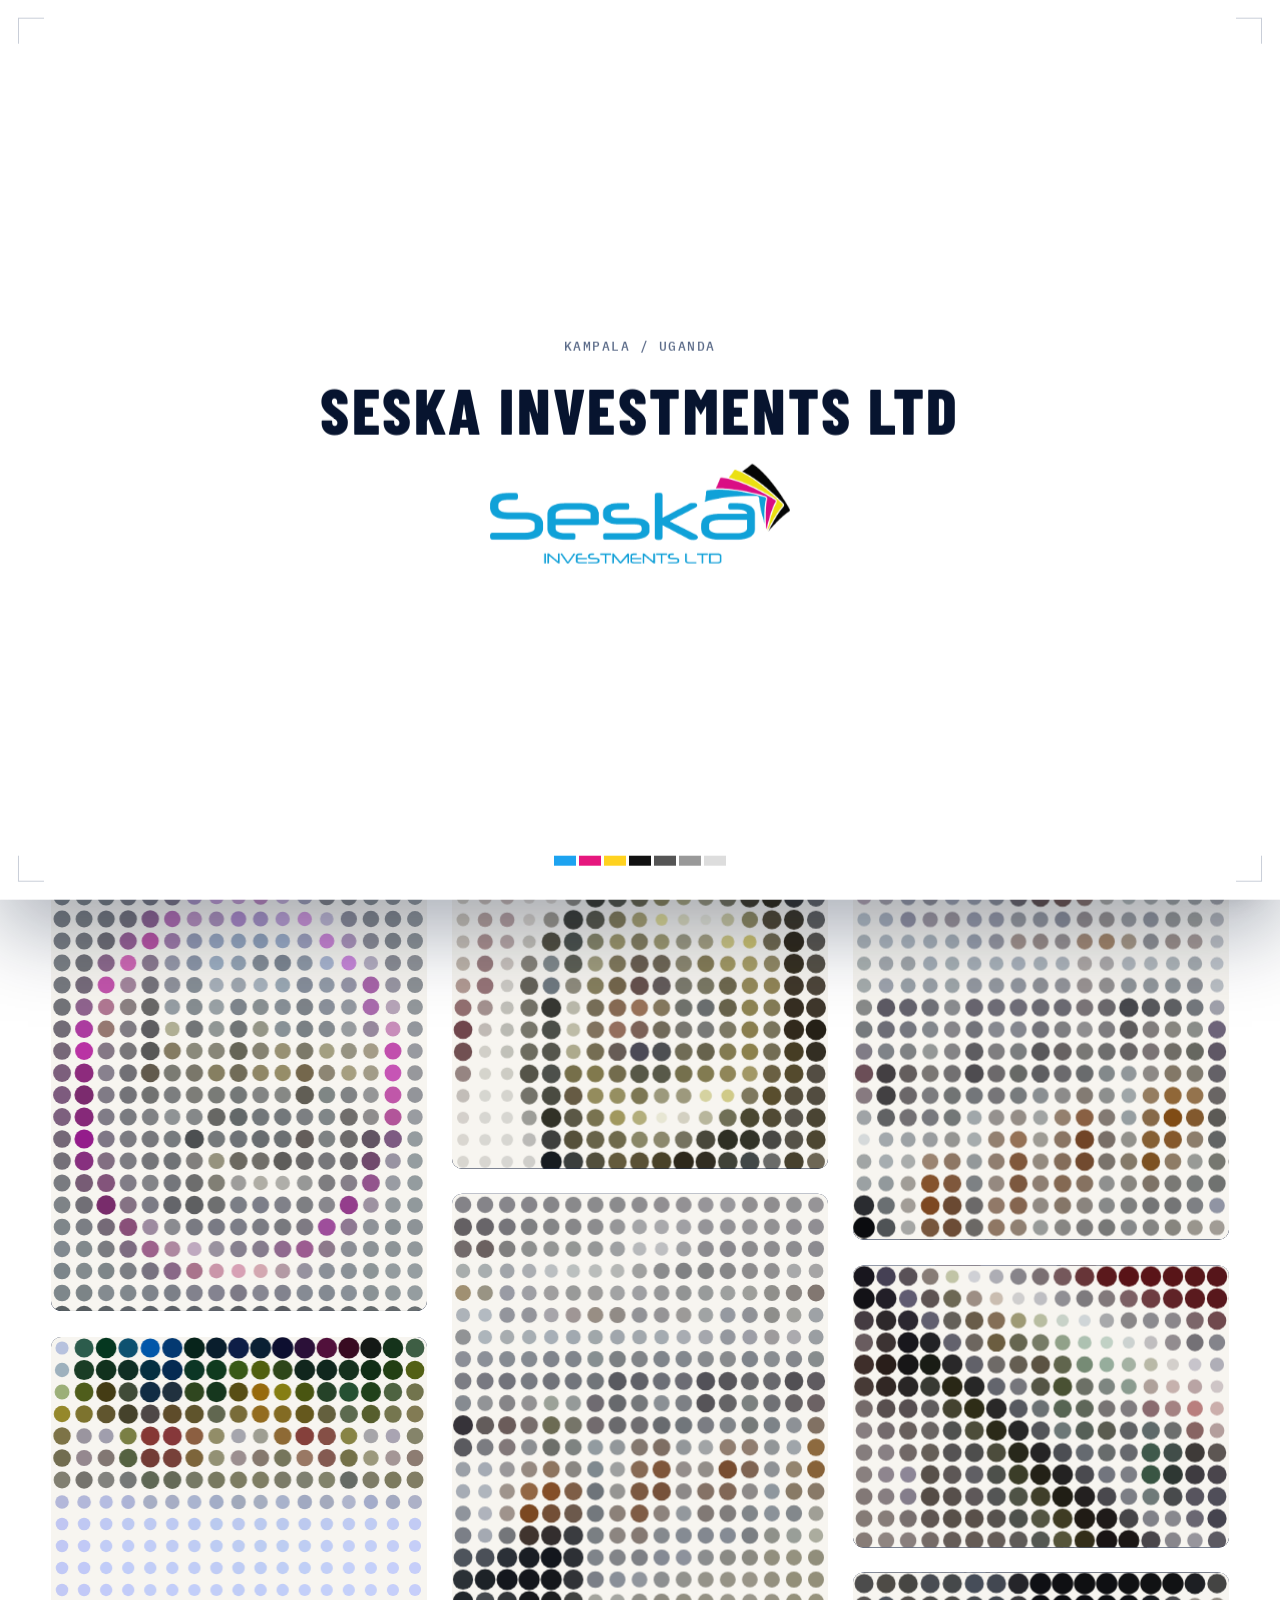
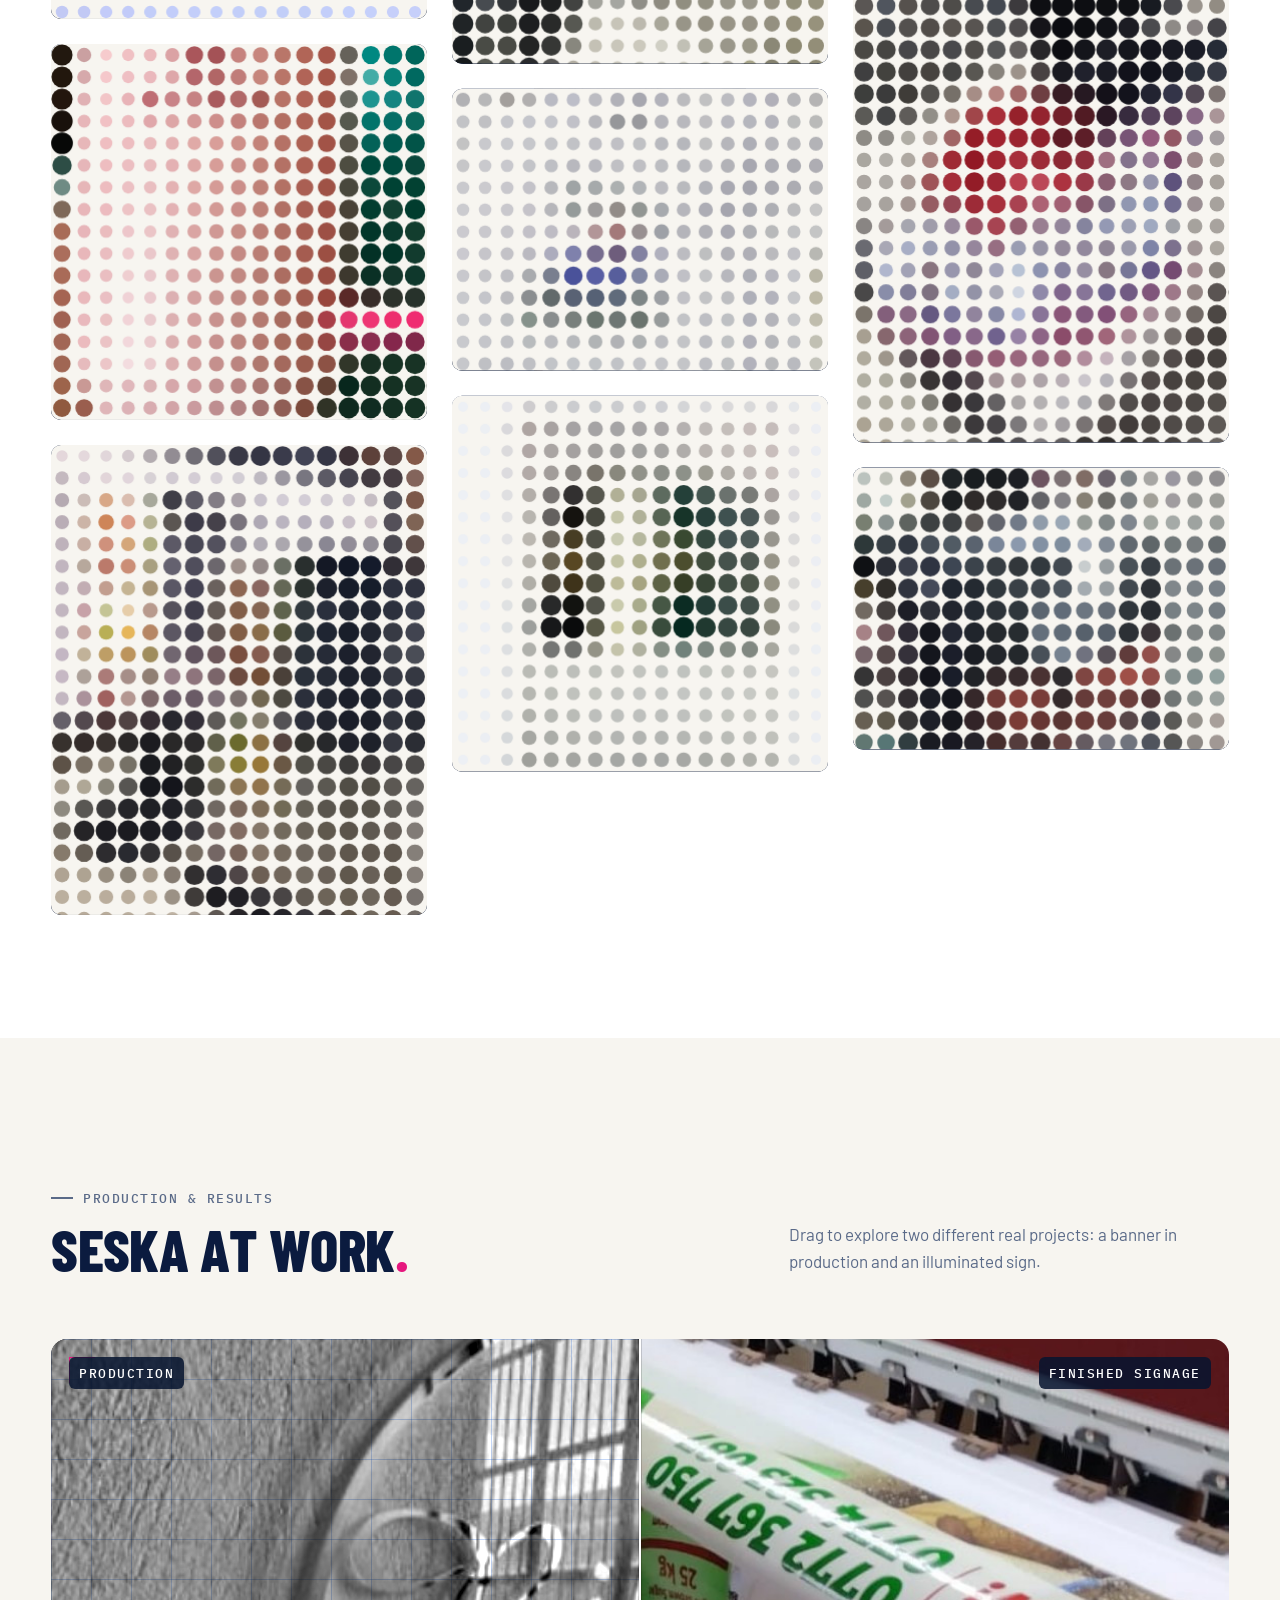
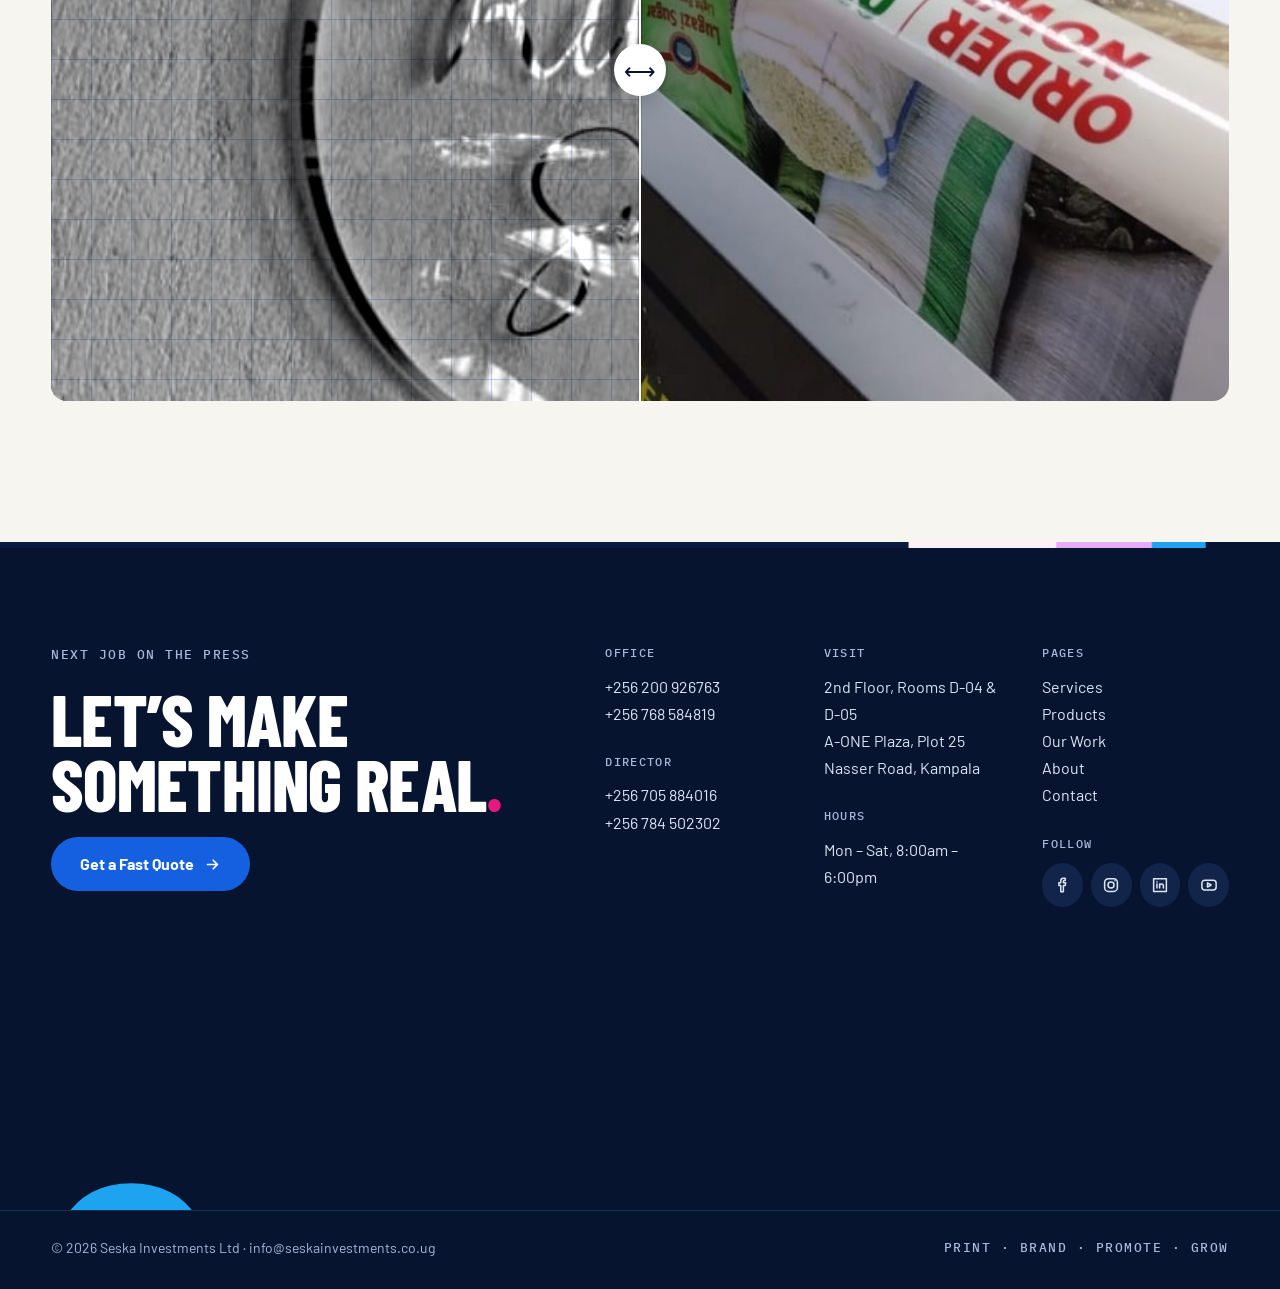
<file: portfolio.html>
<!doctype html>

<html lang="en" class="no-js">

<head>

  <meta charset="utf-8">

  <meta name="viewport" content="width=device-width, initial-scale=1">

  <title>Our Work — Seska Investments Ltd</title>

  <meta name="description" content="Signage, vehicle branding, apparel, print and promotional work by Seska Investments for businesses and organisations across Uganda.">

  <meta name="theme-color" content="#07142F">

  <meta property="og:title" content="Our Work — Seska Investments Ltd">

  <meta property="og:description" content="Signage, vehicle branding, apparel, print and promotional work by Seska Investments for businesses and organisations across Uganda.">

  <meta property="og:image" content="images/hero-printing.jpg">

  <link rel="icon" type="image/png" sizes="32x32" href="images/icon-32.png">

  <link rel="apple-touch-icon" href="images/icon-180.png">

  <link rel="preconnect" href="https://fonts.googleapis.com">

  <link rel="preconnect" href="https://fonts.gstatic.com" crossorigin>

  <link href="https://fonts.googleapis.com/css2?family=Barlow+Condensed:wght@400;500;600;700;800;900&family=Barlow:wght@400;500;600;700&family=IBM+Plex+Mono:wght@400;500&family=Kalam:wght@700&display=swap" rel="stylesheet">

  <link rel="stylesheet" href="css/style.css">

  <script>document.documentElement.classList.replace('no-js','js');try{if(sessionStorage.getItem('seska-seen'))document.documentElement.classList.add('seen');if(sessionStorage.getItem('seska-nav'))document.documentElement.classList.add('from-nav')}catch(e){}</script>

</head>

<body class="page-work portfolio">

  <a class="skip-link" href="#main">Skip to content</a>

  <div class="loader" id="loader" aria-hidden="true">

    <div class="loader-sheet">

      <span class="crop crop-tl"></span><span class="crop crop-tr"></span><span class="crop crop-bl"></span><span class="crop crop-br"></span>

      <div class="loader-inner">

        <p class="mono loader-loc">KAMPALA / UGANDA</p>

        <p class="loader-name"><span class="reg"><span class="reg-l reg-c" aria-hidden="true">SESKA INVESTMENTS LTD</span><span class="reg-l reg-m" aria-hidden="true">SESKA INVESTMENTS LTD</span><span class="reg-l reg-y" aria-hidden="true">SESKA INVESTMENTS LTD</span><span class="reg-k">SESKA INVESTMENTS LTD</span></span></p>

        <img class="loader-logo" src="images/logo.png" alt="" width="300" height="100">

      </div>

      <div class="loader-strip"><i style="background:#1DA3F0"></i><i style="background:#E6177E"></i><i style="background:#FFD21F"></i><i style="background:#111"></i><i style="background:#555"></i><i style="background:#999"></i><i style="background:#ddd"></i></div>

    </div>

  </div>

  <div class="page-sheet" id="page-sheet" aria-hidden="true"><span></span></div>

  <header class="pill-nav" id="pill-nav">

    <div class="pill">

      <a class="pill-brand" href="index.html"><img src="images/logo.png" alt="Seska Investments Ltd — home" width="120" height="40"></a>

      <nav class="pill-links" aria-label="Main">

        <ul>

          <li><a href="services.html"><span class="swap" aria-hidden="true"><span class="swap-a"><span style="--i:0">S</span><span style="--i:1">e</span><span style="--i:2">r</span><span style="--i:3">v</span><span style="--i:4">i</span><span style="--i:5">c</span><span style="--i:6">e</span><span style="--i:7">s</span></span><span class="swap-b"><span style="--i:0">S</span><span style="--i:1">e</span><span style="--i:2">r</span><span style="--i:3">v</span><span style="--i:4">i</span><span style="--i:5">c</span><span style="--i:6">e</span><span style="--i:7">s</span></span></span><span class="sr-only">Services</span></a></li>

          <li><a href="products.html"><span class="swap" aria-hidden="true"><span class="swap-a"><span style="--i:0">P</span><span style="--i:1">r</span><span style="--i:2">o</span><span style="--i:3">d</span><span style="--i:4">u</span><span style="--i:5">c</span><span style="--i:6">t</span><span style="--i:7">s</span></span><span class="swap-b"><span style="--i:0">P</span><span style="--i:1">r</span><span style="--i:2">o</span><span style="--i:3">d</span><span style="--i:4">u</span><span style="--i:5">c</span><span style="--i:6">t</span><span style="--i:7">s</span></span></span><span class="sr-only">Products</span></a></li>

          <li><a href="portfolio.html" aria-current="page"><span class="swap" aria-hidden="true"><span class="swap-a"><span style="--i:0">W</span><span style="--i:1">o</span><span style="--i:2">r</span><span style="--i:3">k</span></span><span class="swap-b"><span style="--i:0">W</span><span style="--i:1">o</span><span style="--i:2">r</span><span style="--i:3">k</span></span></span><span class="sr-only">Work</span></a></li>

          <li><a href="about.html"><span class="swap" aria-hidden="true"><span class="swap-a"><span style="--i:0">A</span><span style="--i:1">b</span><span style="--i:2">o</span><span style="--i:3">u</span><span style="--i:4">t</span></span><span class="swap-b"><span style="--i:0">A</span><span style="--i:1">b</span><span style="--i:2">o</span><span style="--i:3">u</span><span style="--i:4">t</span></span></span><span class="sr-only">About</span></a></li>

          <li><a href="contact.html"><span class="swap" aria-hidden="true"><span class="swap-a"><span style="--i:0">C</span><span style="--i:1">o</span><span style="--i:2">n</span><span style="--i:3">t</span><span style="--i:4">a</span><span style="--i:5">c</span><span style="--i:6">t</span></span><span class="swap-b"><span style="--i:0">C</span><span style="--i:1">o</span><span style="--i:2">n</span><span style="--i:3">t</span><span style="--i:4">a</span><span style="--i:5">c</span><span style="--i:6">t</span></span></span><span class="sr-only">Contact</span></a></li>

        </ul>

      </nav>

            <button class="audio-btn" type="button" id="audio-toggle" aria-label="Toggle sound feedback" title="Sound feedback">
        <span class="audio-waves" aria-hidden="true"><i></i><i></i><i></i></span>
        <span class="audio-label mono">SFX: <span id="audio-status">OFF</span></span>
      </button>
      <a class="btn btn-primary btn-sm magnetic pill-cta" href="quote.html">Get a Fast Quote <svg viewBox="0 0 24 24" fill="none" stroke="currentColor" stroke-width="2.4" stroke-linecap="round" stroke-linejoin="round" aria-hidden="true" focusable="false"><path d="M5 12h14M13 6l6 6-6 6"/></svg></a>

      <button class="menu-btn" type="button" aria-expanded="false" aria-controls="sheet-menu"><span class="menu-btn-label">Menu</span><span class="menu-lines" aria-hidden="true"><i></i><i></i></span></button>

    </div>

  </header>



  <div class="sheet-menu" id="sheet-menu" role="dialog" aria-modal="true" aria-label="Site menu" hidden>

    <div class="sheet-paper">

      <span class="crop crop-tl"></span><span class="crop crop-tr"></span><span class="crop crop-bl"></span><span class="crop crop-br"></span>

      <span class="regmark regmark-t" aria-hidden="true"></span><span class="regmark regmark-b" aria-hidden="true"></span>

      <div class="sheet-grid">

        <nav aria-label="Full menu">

          <ul class="menu-list">

          <li><a href="index.html"><span class="menu-num mono">01</span><span class="menu-word"><span class="swap" aria-hidden="true"><span class="swap-a"><span style="--i:0">H</span><span style="--i:1">o</span><span style="--i:2">m</span><span style="--i:3">e</span></span><span class="swap-b"><span style="--i:0">H</span><span style="--i:1">o</span><span style="--i:2">m</span><span style="--i:3">e</span></span></span><span class="sr-only">Home</span></span></a></li>

          <li><a href="about.html"><span class="menu-num mono">02</span><span class="menu-word"><span class="swap" aria-hidden="true"><span class="swap-a"><span style="--i:0">A</span><span style="--i:1">b</span><span style="--i:2">o</span><span style="--i:3">u</span><span style="--i:4">t</span></span><span class="swap-b"><span style="--i:0">A</span><span style="--i:1">b</span><span style="--i:2">o</span><span style="--i:3">u</span><span style="--i:4">t</span></span></span><span class="sr-only">About</span></span></a></li>

          <li><a href="services.html"><span class="menu-num mono">03</span><span class="menu-word"><span class="swap" aria-hidden="true"><span class="swap-a"><span style="--i:0">S</span><span style="--i:1">e</span><span style="--i:2">r</span><span style="--i:3">v</span><span style="--i:4">i</span><span style="--i:5">c</span><span style="--i:6">e</span><span style="--i:7">s</span></span><span class="swap-b"><span style="--i:0">S</span><span style="--i:1">e</span><span style="--i:2">r</span><span style="--i:3">v</span><span style="--i:4">i</span><span style="--i:5">c</span><span style="--i:6">e</span><span style="--i:7">s</span></span></span><span class="sr-only">Services</span></span></a></li>

          <li><a href="products.html"><span class="menu-num mono">04</span><span class="menu-word"><span class="swap" aria-hidden="true"><span class="swap-a"><span style="--i:0">P</span><span style="--i:1">r</span><span style="--i:2">o</span><span style="--i:3">d</span><span style="--i:4">u</span><span style="--i:5">c</span><span style="--i:6">t</span><span style="--i:7">s</span></span><span class="swap-b"><span style="--i:0">P</span><span style="--i:1">r</span><span style="--i:2">o</span><span style="--i:3">d</span><span style="--i:4">u</span><span style="--i:5">c</span><span style="--i:6">t</span><span style="--i:7">s</span></span></span><span class="sr-only">Products</span></span></a></li>

          <li><a href="portfolio.html" aria-current="page"><span class="menu-num mono">05</span><span class="menu-word"><span class="swap" aria-hidden="true"><span class="swap-a"><span style="--i:0">O</span><span style="--i:1">u</span><span style="--i:2">r</span><span style="--i:3">&nbsp;</span><span style="--i:4">W</span><span style="--i:5">o</span><span style="--i:6">r</span><span style="--i:7">k</span></span><span class="swap-b"><span style="--i:0">O</span><span style="--i:1">u</span><span style="--i:2">r</span><span style="--i:3">&nbsp;</span><span style="--i:4">W</span><span style="--i:5">o</span><span style="--i:6">r</span><span style="--i:7">k</span></span></span><span class="sr-only">Our Work</span></span></a></li>

          <li><a href="quote.html"><span class="menu-num mono">06</span><span class="menu-word"><span class="swap" aria-hidden="true"><span class="swap-a"><span style="--i:0">R</span><span style="--i:1">e</span><span style="--i:2">q</span><span style="--i:3">u</span><span style="--i:4">e</span><span style="--i:5">s</span><span style="--i:6">t</span><span style="--i:7">&nbsp;</span><span style="--i:8">a</span><span style="--i:9">&nbsp;</span><span style="--i:10">Q</span><span style="--i:11">u</span><span style="--i:12">o</span><span style="--i:13">t</span><span style="--i:14">e</span></span><span class="swap-b"><span style="--i:0">R</span><span style="--i:1">e</span><span style="--i:2">q</span><span style="--i:3">u</span><span style="--i:4">e</span><span style="--i:5">s</span><span style="--i:6">t</span><span style="--i:7">&nbsp;</span><span style="--i:8">a</span><span style="--i:9">&nbsp;</span><span style="--i:10">Q</span><span style="--i:11">u</span><span style="--i:12">o</span><span style="--i:13">t</span><span style="--i:14">e</span></span></span><span class="sr-only">Request a Quote</span></span></a></li>

          <li><a href="contact.html"><span class="menu-num mono">07</span><span class="menu-word"><span class="swap" aria-hidden="true"><span class="swap-a"><span style="--i:0">C</span><span style="--i:1">o</span><span style="--i:2">n</span><span style="--i:3">t</span><span style="--i:4">a</span><span style="--i:5">c</span><span style="--i:6">t</span></span><span class="swap-b"><span style="--i:0">C</span><span style="--i:1">o</span><span style="--i:2">n</span><span style="--i:3">t</span><span style="--i:4">a</span><span style="--i:5">c</span><span style="--i:6">t</span></span></span><span class="sr-only">Contact</span></span></a></li>

          </ul>

        </nav>

        <aside class="sheet-aside">

          <p class="mono sheet-label">JOB TICKET · SESKA INVESTMENTS LTD</p>

          <dl class="sheet-info">

            <dt>Office</dt><dd><a href="tel:+256200926763">+256 200 926763</a><br><a href="tel:+256768584819">+256 768 584819</a></dd>

            <dt>Director</dt><dd><a href="tel:+256705884016">+256 705 884016</a><br><a href="tel:+256784502302">+256 784 502302</a></dd>

            <dt>Email</dt><dd><a href="mailto:info@seskainvestments.co.ug">info@seskainvestments.co.ug</a></dd>

            <dt>Visit</dt><dd>2nd Floor, Rm D-04 &amp; D-05<br>A-ONE Plaza, Nasser Road, Kampala</dd>

          </dl>

          <a class="btn btn-primary magnetic" href="quote.html">Get a Fast Quote <svg viewBox="0 0 24 24" fill="none" stroke="currentColor" stroke-width="2.4" stroke-linecap="round" stroke-linejoin="round" aria-hidden="true" focusable="false"><path d="M5 12h14M13 6l6 6-6 6"/></svg></a>

        </aside>

      </div>

      <div class="sheet-strip" aria-hidden="true"><i style="background:#1DA3F0"></i><i style="background:#E6177E"></i><i style="background:#FFD21F"></i><i style="background:#111"></i><i style="background:#1DA3F0;opacity:.5"></i><i style="background:#E6177E;opacity:.5"></i><i style="background:#FFD21F;opacity:.5"></i><i style="background:#111;opacity:.5"></i></div>

    </div>

  </div>



  <main id="main">

    <section class="phero" style="min-height:78vh" aria-labelledby="work-title">

      <div class="container">

        <p class="mono eyebrow">Portfolio</p>

        <h1 id="work-title" class="display d-xxl mask-reveal" style="margin-top:18px">

          <span class="ln" style="--l:0"><span>Our work</span></span>

          <span class="ln" style="--l:1"><span>speaks louder<span class="dot">.</span></span></span>

        </h1>

        <p class="lead" data-inview style="--d:.4s">A selection of recent projects. Click any piece to open it full screen.</p>

      </div>

    </section>



    <section class="section" style="padding-top:20px" aria-label="Projects">

      <div class="container">

        <div class="filter-bar">

          <div class="filters" role="group" aria-label="Filter projects" data-filter-group="#dm">

            <button class="chip" type="button" data-filter="all" aria-pressed="true">All</button>

            <button class="chip" type="button" data-filter="signage" aria-pressed="false">Signage</button>

            <button class="chip" type="button" data-filter="vehicles" aria-pressed="false">Vehicles</button>

            <button class="chip" type="button" data-filter="identity" aria-pressed="false">Corporate Identity</button>

            <button class="chip" type="button" data-filter="apparel" aria-pressed="false">Apparel</button>

            <button class="chip" type="button" data-filter="print" aria-pressed="false">Print &amp; Promo</button>

          </div>

        </div>

        <div class="dm" id="dm" data-viewer-group>

          <div class="dm-col" data-parallax="0.03">

            <figure class="dm-item tall" data-cat="signage" data-cursor="VIEW" tabindex="0"><img data-halftone src="images/seska-illuminated-sign.jpg" alt="Illuminated acrylic sign" loading="lazy"><figcaption><span class="mono">Signage</span>Illuminated acrylic sign</figcaption></figure>

            <figure class="dm-item wide" data-cat="vehicles" data-cursor="VIEW" tabindex="0"><img data-halftone src="images/work-truck.jpg" alt="Branded delivery truck" loading="lazy"><figcaption><span class="mono">Vehicles</span>Delivery truck branding</figcaption></figure>

            <figure class="dm-item sq" data-cat="print" data-cursor="VIEW" tabindex="0"><img data-halftone src="images/work-mugs.jpg" alt="Branded mug sets" loading="lazy"><figcaption><span class="mono">Promotional</span>Branded mug sets</figcaption></figure>

            <figure class="dm-item tall" data-cat="print" data-cursor="VIEW" tabindex="0"><img data-halftone src="images/seska-cafe-menu-design.jpg" alt="Café menu design and print" loading="lazy"><figcaption><span class="mono">Corporate identity</span>Café menu design &amp; print</figcaption></figure>

          </div>

          <div class="dm-col" data-parallax="-0.05">

            <figure class="dm-item wide" data-cat="vehicles" data-cursor="VIEW" tabindex="0"><img data-halftone src="images/work-van-wrap.jpg" alt="Full colour van wrap" loading="lazy"><figcaption><span class="mono">Vehicles</span>Full van wrap</figcaption></figure>

            <figure class="dm-item tall" data-cat="signage" data-cursor="VIEW" tabindex="0"><img data-halftone src="images/seska-rollup-banners-front.jpg" alt="Roll-up banners" loading="lazy"><figcaption><span class="mono">Signage</span>Roll-up banners</figcaption></figure>

            <figure class="dm-item wide" data-cat="apparel" data-cursor="VIEW" tabindex="0"><img data-halftone src="images/seska-branded-campaign-tshirt.jpg" alt="Printed branded T-shirt" loading="lazy"><figcaption><span class="mono">Apparel</span>Printed branded T-shirt</figcaption></figure>

            <figure class="dm-item sq" data-cat="print" data-cursor="VIEW" tabindex="0"><img data-halftone src="images/work-folders.jpg" alt="Presentation folders" loading="lazy"><figcaption><span class="mono">Print</span>Presentation folders</figcaption></figure>

          </div>

          <div class="dm-col" data-parallax="0.07">

            <figure class="dm-item sq" data-cat="signage" data-cursor="VIEW" tabindex="0"><img data-halftone src="images/seska-rollup-banners-workshop.jpg" alt="Roll-up display production" loading="lazy"><figcaption><span class="mono">Corporate identity</span>Roll-up display production</figcaption></figure>

            <figure class="dm-item wide" data-cat="signage" data-cursor="VIEW" tabindex="0"><img data-halftone src="images/seska-printer-nabulo.jpg" alt="Large-format banner production" loading="lazy"><figcaption><span class="mono">Signage</span>Large-format banner production</figcaption></figure>

            <figure class="dm-item tall" data-cat="identity" data-cursor="VIEW" tabindex="0"><img data-halftone src="images/seska-campaign-badges-lanyards.jpg" alt="Campaign badges and lanyards" loading="lazy"><figcaption><span class="mono">Signage</span>Campaign badges &amp; lanyards</figcaption></figure>

            <figure class="dm-item wide" data-cat="identity" data-cursor="VIEW" tabindex="0"><img data-halftone src="images/storefront.jpg" alt="Seska storefront signage" loading="lazy"><figcaption><span class="mono">Corporate identity</span>Seska storefront</figcaption></figure>

          </div>

        </div>

      </div>

    </section>



    <section class="section section-paper" aria-labelledby="cmp-title">

      <div class="container">

        <div class="sec-head"><div><p class="mono eyebrow">Production &amp; Results</p><h2 id="cmp-title" class="display d-md" data-cut>Seska at work<span class="dot">.</span></h2></div><p>Drag to explore two different real projects: a banner in production and an illuminated sign.</p></div>

        <div class="cmp" data-compare data-cursor="VIEW">

          <img src="images/seska-printer-nabulo.jpg" alt="Banner printing at Seska">

          <div class="cmp-top"><img src="images/seska-illuminated-sign.jpg" alt="A separate finished illuminated sign project"><span class="crop crop-tl"></span><span class="crop crop-br"></span></div>

          <span class="cmp-handle"></span>

          <span class="mono cmp-tag l">Production</span><span class="mono cmp-tag r">Finished signage</span>

          <input type="range" min="0" max="100" value="50" aria-label="Explore two different Seska project photographs">

        </div>

      </div>

    </section>



    <div class="viewer" id="viewer" aria-hidden="true">

      <div class="viewer-bg"></div>

      <button class="viewer-close" type="button" aria-label="Close project"><svg viewBox="0 0 24 24" fill="none" stroke="currentColor" stroke-width="2.2" stroke-linecap="round" stroke-linejoin="round" aria-hidden="true" focusable="false"><path d="M6 6l12 12M18 6L6 18"/></svg></button>

      <div class="viewer-info"><h2></h2><span class="mono"></span></div>

    </div>

  </main>



  <footer class="mfooter" id="footer">

    <div class="reg-rule" aria-hidden="true"><i></i><i></i><i></i><i></i></div>

    <div class="container mfooter-top">

      <div class="mfooter-cta">

        <p class="mono">NEXT JOB ON THE PRESS</p>

        <h2 class="display">Let’s make<br>something real<span class="dot">.</span></h2>

        <a class="btn btn-primary magnetic" href="quote.html">Get a Fast Quote <svg viewBox="0 0 24 24" fill="none" stroke="currentColor" stroke-width="2.4" stroke-linecap="round" stroke-linejoin="round" aria-hidden="true" focusable="false"><path d="M5 12h14M13 6l6 6-6 6"/></svg></a>

      </div>

      <div class="mfooter-cols">

        <div>

          <h3 class="mono">Office</h3>

          <a href="tel:+256200926763">+256 200 926763</a><a href="tel:+256768584819">+256 768 584819</a>

          <h3 class="mono">Director</h3>

          <a href="tel:+256705884016">+256 705 884016</a><a href="tel:+256784502302">+256 784 502302</a>

        </div>

        <div>

          <h3 class="mono">Visit</h3>

          <p>2nd Floor, Rooms D-04 &amp; D-05<br>A-ONE Plaza, Plot 25<br>Nasser Road, Kampala</p>

          <h3 class="mono">Hours</h3>

          <p>Mon – Sat, 8:00am – 6:00pm</p>

        </div>

        <div>

          <h3 class="mono">Pages</h3>

          <a href="services.html">Services</a><a href="products.html">Products</a><a href="portfolio.html">Our Work</a><a href="about.html">About</a><a href="contact.html">Contact</a>

          <h3 class="mono">Follow</h3>

          <div class="socials">

            <a href="#" aria-label="Facebook"><svg viewBox="0 0 24 24" fill="none" stroke="currentColor" stroke-width="2" stroke-linecap="round" stroke-linejoin="round" aria-hidden="true" focusable="false"><path d="M15 3h-2.5A3.5 3.5 0 009 6.5V9H6.5v3.5H9V21h3.5v-8.5H15l.5-3.5h-3V7a1 1 0 011-1H15z"/></svg></a><a href="#" aria-label="Instagram"><svg viewBox="0 0 24 24" fill="none" stroke="currentColor" stroke-width="2" stroke-linecap="round" stroke-linejoin="round" aria-hidden="true" focusable="false"><path d="M8.5 3.5h7a5 5 0 015 5v7a5 5 0 01-5 5h-7a5 5 0 01-5-5v-7a5 5 0 015-5zM12 8a4 4 0 100 8 4 4 0 000-8zM17.2 6.3v.1"/></svg></a><a href="#" aria-label="LinkedIn"><svg viewBox="0 0 24 24" fill="none" stroke="currentColor" stroke-width="2" stroke-linecap="round" stroke-linejoin="round" aria-hidden="true" focusable="false"><path d="M3.5 3.5h17v17h-17zM8 10.5V16M8 7.8v.1M11.5 16v-5.5M11.5 13a2.5 2.5 0 015 0v3"/></svg></a><a href="#" aria-label="YouTube"><svg viewBox="0 0 24 24" fill="none" stroke="currentColor" stroke-width="2" stroke-linecap="round" stroke-linejoin="round" aria-hidden="true" focusable="false"><path d="M6.5 5.5h11a4 4 0 014 4v5a4 4 0 01-4 4h-11a4 4 0 01-4-4v-5a4 4 0 014-4zM10 9.2v5.6l4.8-2.8z"/></svg></a>

          </div>

        </div>

      </div>

    </div>

    <div class="mfooter-word" aria-hidden="true"><span>S</span><span>E</span><span>S</span><span>K</span><span>A</span></div>

    <div class="container mfooter-bottom">

      <span>© <span data-year>2026</span> Seska Investments Ltd · <a href="mailto:info@seskainvestments.co.ug">info@seskainvestments.co.ug</a></span>

      <span class="mono">PRINT · BRAND · PROMOTE · GROW</span>

    </div>

  </footer>



  <a class="wa-float" href="https://wa.me/256200926763" target="_blank" rel="noopener" aria-label="Chat with Seska on WhatsApp"><svg viewBox="0 0 24 24" fill="none" stroke="currentColor" stroke-width="2" stroke-linecap="round" stroke-linejoin="round" aria-hidden="true" focusable="false"><path d="M4 20l1.3-4A8 8 0 1112 20a8 8 0 01-3.9-1z"/></svg></a>

  <div class="cursor" id="cursor" aria-hidden="true"><span class="cursor-mark"><i class="c-tl"></i><i class="c-br"></i><i class="c-plus"></i></span><span class="cursor-label"></span></div>



  <script src="js/vendor/gsap.min.js" defer></script>

  <script src="js/vendor/ScrollTrigger.min.js" defer></script>

  <script src="js/vendor/lenis.min.js" defer></script>

  <script src="js/main.js" defer></script>

</body>

</html>
</file>
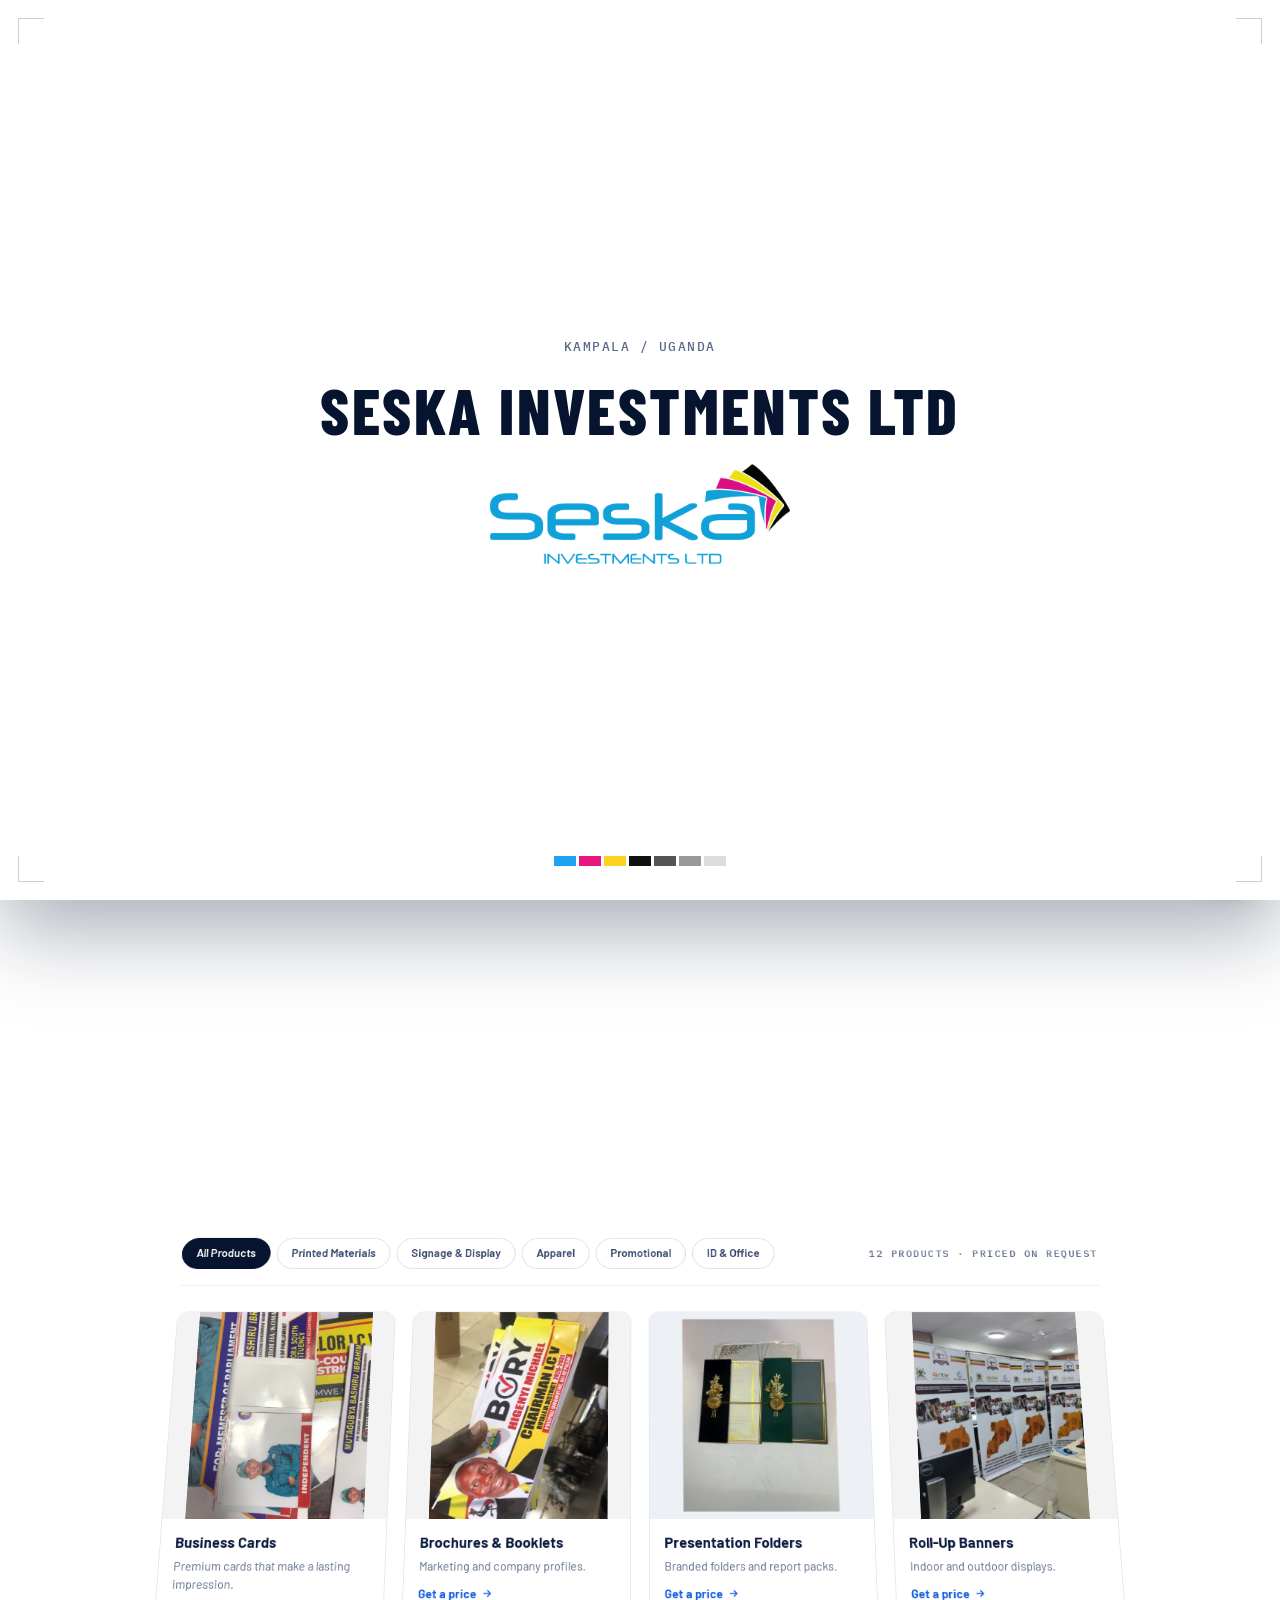
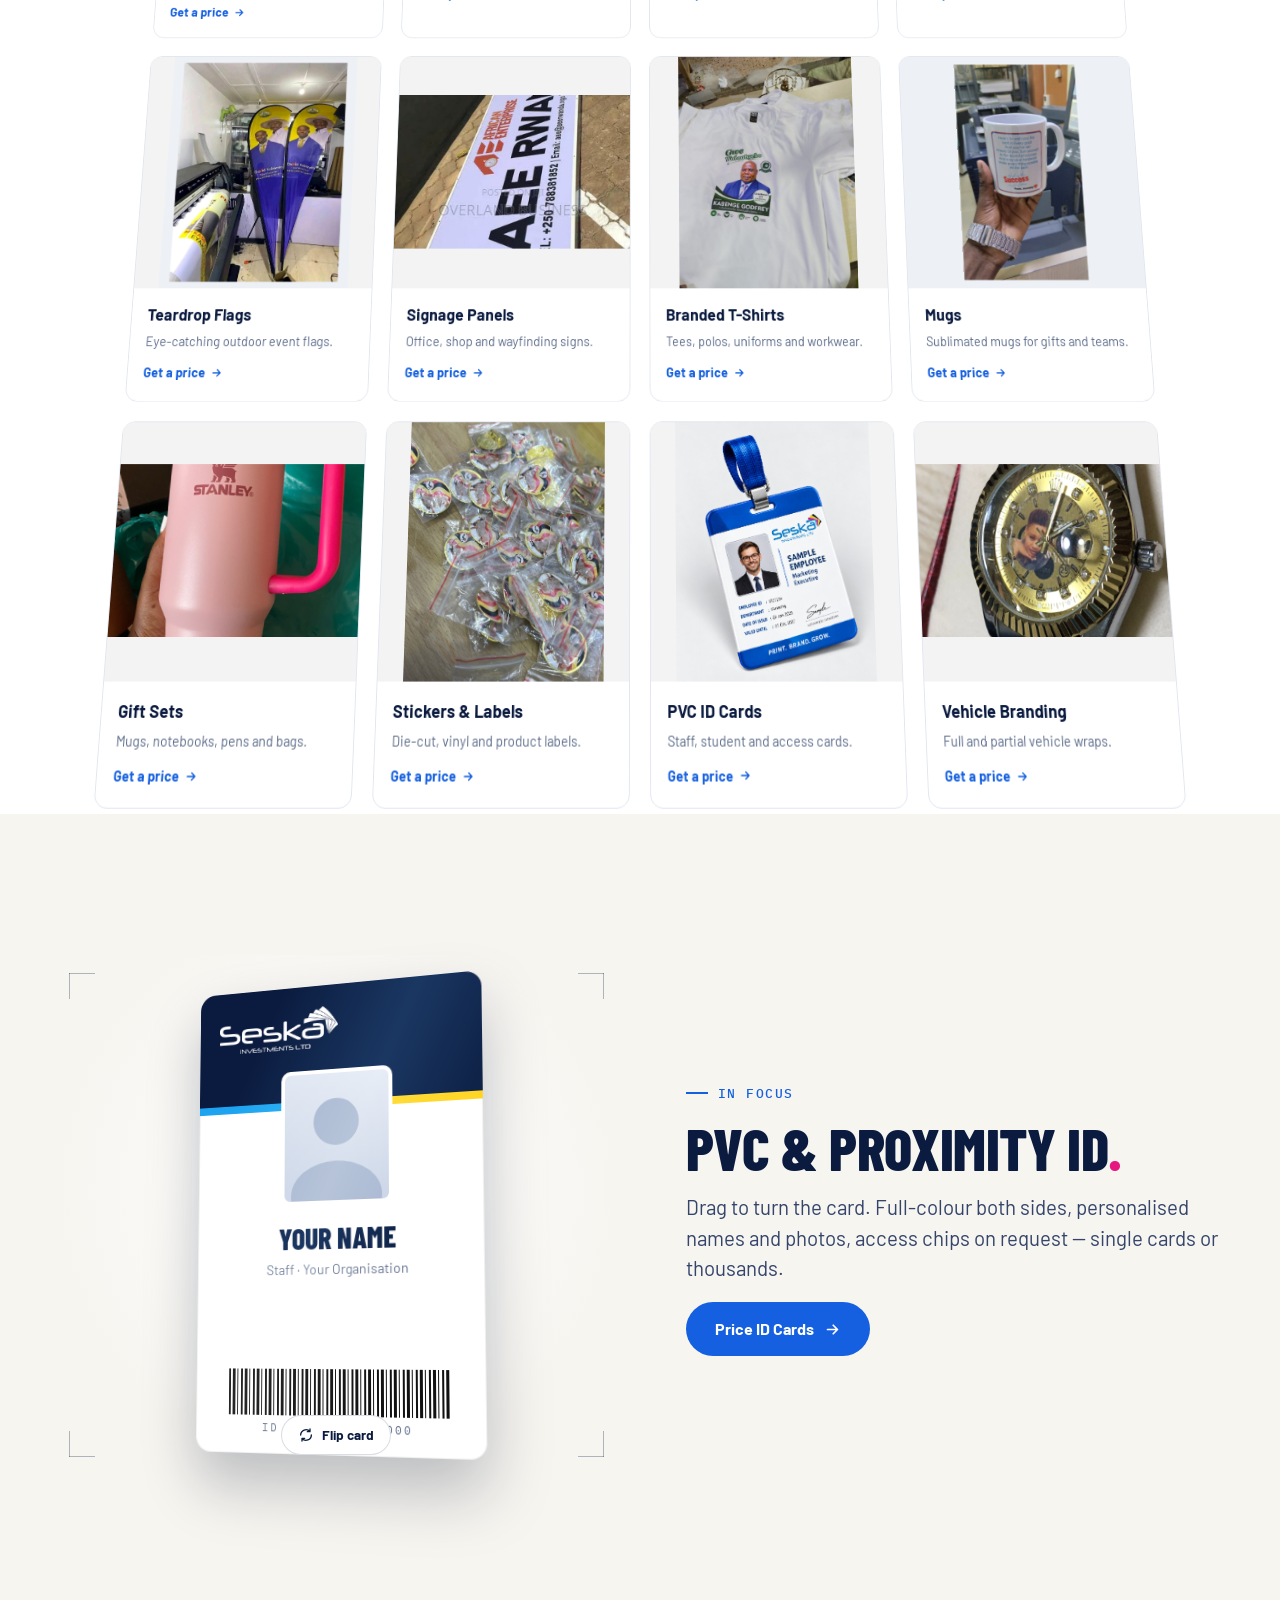
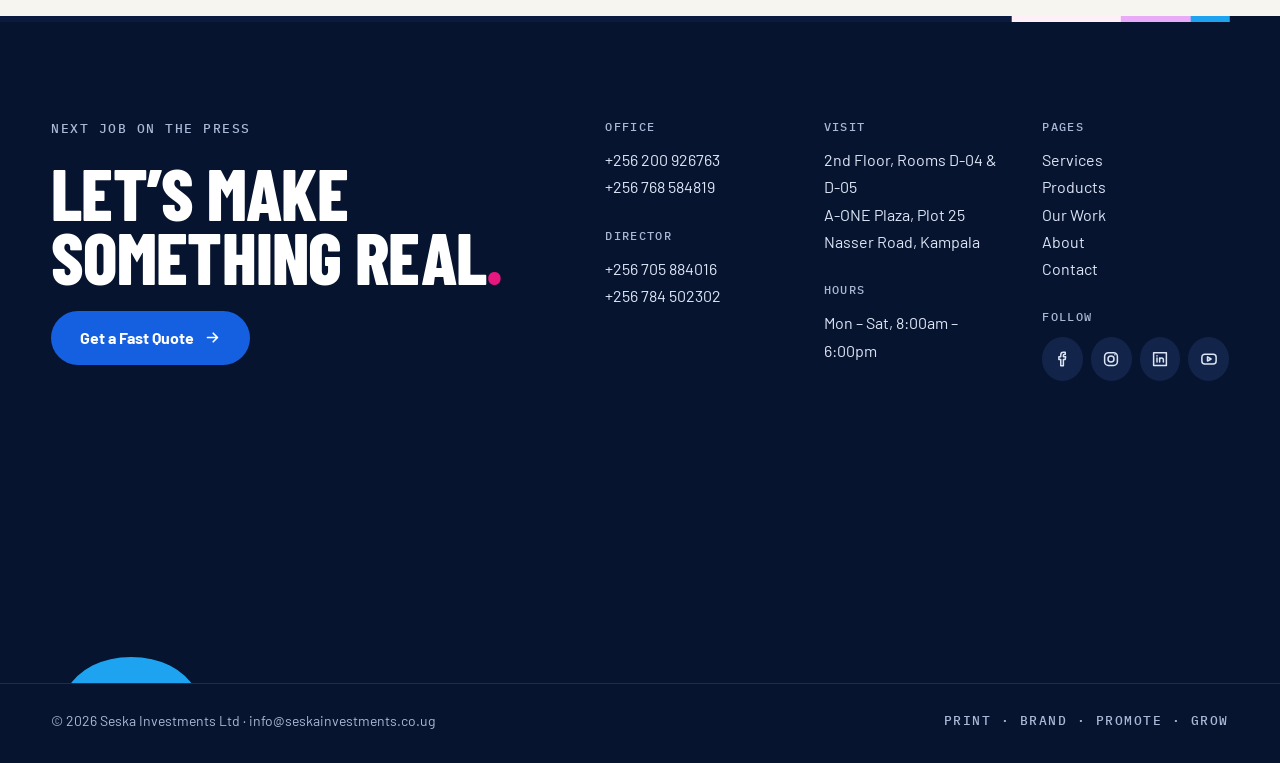
<file: products.html>
<!doctype html>

<html lang="en" class="no-js">

<head>

  <meta charset="utf-8">

  <meta name="viewport" content="width=device-width, initial-scale=1">

  <title>Products — Seska Investments Ltd</title>

  <meta name="description" content="Business cards, brochures, roll-up banners, teardrop flags, signage panels, branded T-shirts, mugs, stickers, PVC ID cards and vehicle branding — printed by Seska in Kampala.">

  <meta name="theme-color" content="#07142F">

  <meta property="og:title" content="Products — Seska Investments Ltd">

  <meta property="og:description" content="Business cards, brochures, roll-up banners, teardrop flags, signage panels, branded T-shirts, mugs, stickers, PVC ID cards and vehicle branding — printed by Seska in Kampala.">

  <meta property="og:image" content="images/hero-printing.jpg">

  <link rel="icon" type="image/png" sizes="32x32" href="images/icon-32.png">

  <link rel="apple-touch-icon" href="images/icon-180.png">

  <link rel="preconnect" href="https://fonts.googleapis.com">

  <link rel="preconnect" href="https://fonts.gstatic.com" crossorigin>

  <link href="https://fonts.googleapis.com/css2?family=Barlow+Condensed:wght@400;500;600;700;800;900&family=Barlow:wght@400;500;600;700&family=IBM+Plex+Mono:wght@400;500&family=Kalam:wght@700&display=swap" rel="stylesheet">

  <link rel="stylesheet" href="css/style.css">

  <script>document.documentElement.classList.replace('no-js','js');try{if(sessionStorage.getItem('seska-seen'))document.documentElement.classList.add('seen');if(sessionStorage.getItem('seska-nav'))document.documentElement.classList.add('from-nav')}catch(e){}</script>

</head>

<body class="page-products">

  <a class="skip-link" href="#main">Skip to content</a>

  <div class="loader" id="loader" aria-hidden="true">

    <div class="loader-sheet">

      <span class="crop crop-tl"></span><span class="crop crop-tr"></span><span class="crop crop-bl"></span><span class="crop crop-br"></span>

      <div class="loader-inner">

        <p class="mono loader-loc">KAMPALA / UGANDA</p>

        <p class="loader-name"><span class="reg"><span class="reg-l reg-c" aria-hidden="true">SESKA INVESTMENTS LTD</span><span class="reg-l reg-m" aria-hidden="true">SESKA INVESTMENTS LTD</span><span class="reg-l reg-y" aria-hidden="true">SESKA INVESTMENTS LTD</span><span class="reg-k">SESKA INVESTMENTS LTD</span></span></p>

        <img class="loader-logo" src="images/logo.png" alt="" width="300" height="100">

      </div>

      <div class="loader-strip"><i style="background:#1DA3F0"></i><i style="background:#E6177E"></i><i style="background:#FFD21F"></i><i style="background:#111"></i><i style="background:#555"></i><i style="background:#999"></i><i style="background:#ddd"></i></div>

    </div>

  </div>

  <div class="page-sheet" id="page-sheet" aria-hidden="true"><span></span></div>

  <header class="pill-nav" id="pill-nav">

    <div class="pill">

      <a class="pill-brand" href="index.html"><img src="images/logo.png" alt="Seska Investments Ltd — home" width="120" height="40"></a>

      <nav class="pill-links" aria-label="Main">

        <ul>

          <li><a href="services.html"><span class="swap" aria-hidden="true"><span class="swap-a"><span style="--i:0">S</span><span style="--i:1">e</span><span style="--i:2">r</span><span style="--i:3">v</span><span style="--i:4">i</span><span style="--i:5">c</span><span style="--i:6">e</span><span style="--i:7">s</span></span><span class="swap-b"><span style="--i:0">S</span><span style="--i:1">e</span><span style="--i:2">r</span><span style="--i:3">v</span><span style="--i:4">i</span><span style="--i:5">c</span><span style="--i:6">e</span><span style="--i:7">s</span></span></span><span class="sr-only">Services</span></a></li>

          <li><a href="products.html" aria-current="page"><span class="swap" aria-hidden="true"><span class="swap-a"><span style="--i:0">P</span><span style="--i:1">r</span><span style="--i:2">o</span><span style="--i:3">d</span><span style="--i:4">u</span><span style="--i:5">c</span><span style="--i:6">t</span><span style="--i:7">s</span></span><span class="swap-b"><span style="--i:0">P</span><span style="--i:1">r</span><span style="--i:2">o</span><span style="--i:3">d</span><span style="--i:4">u</span><span style="--i:5">c</span><span style="--i:6">t</span><span style="--i:7">s</span></span></span><span class="sr-only">Products</span></a></li>

          <li><a href="portfolio.html"><span class="swap" aria-hidden="true"><span class="swap-a"><span style="--i:0">W</span><span style="--i:1">o</span><span style="--i:2">r</span><span style="--i:3">k</span></span><span class="swap-b"><span style="--i:0">W</span><span style="--i:1">o</span><span style="--i:2">r</span><span style="--i:3">k</span></span></span><span class="sr-only">Work</span></a></li>

          <li><a href="about.html"><span class="swap" aria-hidden="true"><span class="swap-a"><span style="--i:0">A</span><span style="--i:1">b</span><span style="--i:2">o</span><span style="--i:3">u</span><span style="--i:4">t</span></span><span class="swap-b"><span style="--i:0">A</span><span style="--i:1">b</span><span style="--i:2">o</span><span style="--i:3">u</span><span style="--i:4">t</span></span></span><span class="sr-only">About</span></a></li>

          <li><a href="contact.html"><span class="swap" aria-hidden="true"><span class="swap-a"><span style="--i:0">C</span><span style="--i:1">o</span><span style="--i:2">n</span><span style="--i:3">t</span><span style="--i:4">a</span><span style="--i:5">c</span><span style="--i:6">t</span></span><span class="swap-b"><span style="--i:0">C</span><span style="--i:1">o</span><span style="--i:2">n</span><span style="--i:3">t</span><span style="--i:4">a</span><span style="--i:5">c</span><span style="--i:6">t</span></span></span><span class="sr-only">Contact</span></a></li>

        </ul>

      </nav>

            <button class="audio-btn" type="button" id="audio-toggle" aria-label="Toggle sound feedback" title="Sound feedback">
        <span class="audio-waves" aria-hidden="true"><i></i><i></i><i></i></span>
        <span class="audio-label mono">SFX: <span id="audio-status">OFF</span></span>
      </button>
      <a class="btn btn-primary btn-sm magnetic pill-cta" href="quote.html">Get a Fast Quote <svg viewBox="0 0 24 24" fill="none" stroke="currentColor" stroke-width="2.4" stroke-linecap="round" stroke-linejoin="round" aria-hidden="true" focusable="false"><path d="M5 12h14M13 6l6 6-6 6"/></svg></a>

      <button class="menu-btn" type="button" aria-expanded="false" aria-controls="sheet-menu"><span class="menu-btn-label">Menu</span><span class="menu-lines" aria-hidden="true"><i></i><i></i></span></button>

    </div>

  </header>



  <div class="sheet-menu" id="sheet-menu" role="dialog" aria-modal="true" aria-label="Site menu" hidden>

    <div class="sheet-paper">

      <span class="crop crop-tl"></span><span class="crop crop-tr"></span><span class="crop crop-bl"></span><span class="crop crop-br"></span>

      <span class="regmark regmark-t" aria-hidden="true"></span><span class="regmark regmark-b" aria-hidden="true"></span>

      <div class="sheet-grid">

        <nav aria-label="Full menu">

          <ul class="menu-list">

          <li><a href="index.html"><span class="menu-num mono">01</span><span class="menu-word"><span class="swap" aria-hidden="true"><span class="swap-a"><span style="--i:0">H</span><span style="--i:1">o</span><span style="--i:2">m</span><span style="--i:3">e</span></span><span class="swap-b"><span style="--i:0">H</span><span style="--i:1">o</span><span style="--i:2">m</span><span style="--i:3">e</span></span></span><span class="sr-only">Home</span></span></a></li>

          <li><a href="about.html"><span class="menu-num mono">02</span><span class="menu-word"><span class="swap" aria-hidden="true"><span class="swap-a"><span style="--i:0">A</span><span style="--i:1">b</span><span style="--i:2">o</span><span style="--i:3">u</span><span style="--i:4">t</span></span><span class="swap-b"><span style="--i:0">A</span><span style="--i:1">b</span><span style="--i:2">o</span><span style="--i:3">u</span><span style="--i:4">t</span></span></span><span class="sr-only">About</span></span></a></li>

          <li><a href="services.html"><span class="menu-num mono">03</span><span class="menu-word"><span class="swap" aria-hidden="true"><span class="swap-a"><span style="--i:0">S</span><span style="--i:1">e</span><span style="--i:2">r</span><span style="--i:3">v</span><span style="--i:4">i</span><span style="--i:5">c</span><span style="--i:6">e</span><span style="--i:7">s</span></span><span class="swap-b"><span style="--i:0">S</span><span style="--i:1">e</span><span style="--i:2">r</span><span style="--i:3">v</span><span style="--i:4">i</span><span style="--i:5">c</span><span style="--i:6">e</span><span style="--i:7">s</span></span></span><span class="sr-only">Services</span></span></a></li>

          <li><a href="products.html" aria-current="page"><span class="menu-num mono">04</span><span class="menu-word"><span class="swap" aria-hidden="true"><span class="swap-a"><span style="--i:0">P</span><span style="--i:1">r</span><span style="--i:2">o</span><span style="--i:3">d</span><span style="--i:4">u</span><span style="--i:5">c</span><span style="--i:6">t</span><span style="--i:7">s</span></span><span class="swap-b"><span style="--i:0">P</span><span style="--i:1">r</span><span style="--i:2">o</span><span style="--i:3">d</span><span style="--i:4">u</span><span style="--i:5">c</span><span style="--i:6">t</span><span style="--i:7">s</span></span></span><span class="sr-only">Products</span></span></a></li>

          <li><a href="portfolio.html"><span class="menu-num mono">05</span><span class="menu-word"><span class="swap" aria-hidden="true"><span class="swap-a"><span style="--i:0">O</span><span style="--i:1">u</span><span style="--i:2">r</span><span style="--i:3">&nbsp;</span><span style="--i:4">W</span><span style="--i:5">o</span><span style="--i:6">r</span><span style="--i:7">k</span></span><span class="swap-b"><span style="--i:0">O</span><span style="--i:1">u</span><span style="--i:2">r</span><span style="--i:3">&nbsp;</span><span style="--i:4">W</span><span style="--i:5">o</span><span style="--i:6">r</span><span style="--i:7">k</span></span></span><span class="sr-only">Our Work</span></span></a></li>

          <li><a href="quote.html"><span class="menu-num mono">06</span><span class="menu-word"><span class="swap" aria-hidden="true"><span class="swap-a"><span style="--i:0">R</span><span style="--i:1">e</span><span style="--i:2">q</span><span style="--i:3">u</span><span style="--i:4">e</span><span style="--i:5">s</span><span style="--i:6">t</span><span style="--i:7">&nbsp;</span><span style="--i:8">a</span><span style="--i:9">&nbsp;</span><span style="--i:10">Q</span><span style="--i:11">u</span><span style="--i:12">o</span><span style="--i:13">t</span><span style="--i:14">e</span></span><span class="swap-b"><span style="--i:0">R</span><span style="--i:1">e</span><span style="--i:2">q</span><span style="--i:3">u</span><span style="--i:4">e</span><span style="--i:5">s</span><span style="--i:6">t</span><span style="--i:7">&nbsp;</span><span style="--i:8">a</span><span style="--i:9">&nbsp;</span><span style="--i:10">Q</span><span style="--i:11">u</span><span style="--i:12">o</span><span style="--i:13">t</span><span style="--i:14">e</span></span></span><span class="sr-only">Request a Quote</span></span></a></li>

          <li><a href="contact.html"><span class="menu-num mono">07</span><span class="menu-word"><span class="swap" aria-hidden="true"><span class="swap-a"><span style="--i:0">C</span><span style="--i:1">o</span><span style="--i:2">n</span><span style="--i:3">t</span><span style="--i:4">a</span><span style="--i:5">c</span><span style="--i:6">t</span></span><span class="swap-b"><span style="--i:0">C</span><span style="--i:1">o</span><span style="--i:2">n</span><span style="--i:3">t</span><span style="--i:4">a</span><span style="--i:5">c</span><span style="--i:6">t</span></span></span><span class="sr-only">Contact</span></span></a></li>

          </ul>

        </nav>

        <aside class="sheet-aside">

          <p class="mono sheet-label">JOB TICKET · SESKA INVESTMENTS LTD</p>

          <dl class="sheet-info">

            <dt>Office</dt><dd><a href="tel:+256200926763">+256 200 926763</a><br><a href="tel:+256768584819">+256 768 584819</a></dd>

            <dt>Director</dt><dd><a href="tel:+256705884016">+256 705 884016</a><br><a href="tel:+256784502302">+256 784 502302</a></dd>

            <dt>Email</dt><dd><a href="mailto:info@seskainvestments.co.ug">info@seskainvestments.co.ug</a></dd>

            <dt>Visit</dt><dd>2nd Floor, Rm D-04 &amp; D-05<br>A-ONE Plaza, Nasser Road, Kampala</dd>

          </dl>

          <a class="btn btn-primary magnetic" href="quote.html">Get a Fast Quote <svg viewBox="0 0 24 24" fill="none" stroke="currentColor" stroke-width="2.4" stroke-linecap="round" stroke-linejoin="round" aria-hidden="true" focusable="false"><path d="M5 12h14M13 6l6 6-6 6"/></svg></a>

        </aside>

      </div>

      <div class="sheet-strip" aria-hidden="true"><i style="background:#1DA3F0"></i><i style="background:#E6177E"></i><i style="background:#FFD21F"></i><i style="background:#111"></i><i style="background:#1DA3F0;opacity:.5"></i><i style="background:#E6177E;opacity:.5"></i><i style="background:#FFD21F;opacity:.5"></i><i style="background:#111;opacity:.5"></i></div>

    </div>

  </div>



  <main id="main">

    <section class="phero" aria-labelledby="prod-title">

      <div class="container phero-grid">

        <div>

          <p class="mono eyebrow">Products</p>

          <h1 id="prod-title" class="display d-xl mask-reveal">

            <span class="ln" style="--l:0"><span>Premium</span></span>

            <span class="ln" style="--l:1"><span>print for every</span></span>

            <span class="ln" style="--l:2"><span>business<span class="dot">.</span></span></span>

          </h1>

          <p class="lead" data-inview style="--d:.4s">Customised print products that help you look professional and stay ahead. Pick a category, then ask for a price.</p>

        </div>

        <figure class="phero-media" data-reg data-cursor="VIEW">

          <span class="crop crop-tl"></span><span class="crop crop-br"></span>

          <img src="images/products-hero.jpg" alt="Seska branded stationery, boxes and mug on a desk" data-parallax-img>

        </figure>

      </div>

    </section>



    <section class="feed" aria-label="Product catalogue">

      <div class="feed-sheet section" data-sheetfeed style="padding-top:60px">

        <div class="container">

          <div class="filter-bar">

            <div class="filters" role="group" aria-label="Product categories" data-filter-group="#pgrid">

              <button class="chip" type="button" data-filter="all" aria-pressed="true">All Products</button>

              <button class="chip" type="button" data-filter="printed" aria-pressed="false">Printed Materials</button>

              <button class="chip" type="button" data-filter="signage" aria-pressed="false">Signage &amp; Display</button>

              <button class="chip" type="button" data-filter="apparel" aria-pressed="false">Apparel</button>

              <button class="chip" type="button" data-filter="promo" aria-pressed="false">Promotional</button>

              <button class="chip" type="button" data-filter="id" aria-pressed="false">ID &amp; Office</button>

            </div>

            <span class="mono" style="color:var(--muted)">12 products · priced on request</span>

          </div>

          <div class="pgrid" id="pgrid">

            <a class="pcard comet" href="quote.html" data-cat="printed" data-cursor="EXPLORE"><span class="badge">Popular</span><div class="pimg"><img src="images/business-cards.jpg" alt="Stack of Seska business cards" loading="lazy"></div><div class="pbody"><h3>Business Cards</h3><p>Premium cards that make a lasting impression.</p><span class="price-link">Get a price <svg viewBox="0 0 24 24" fill="none" stroke="currentColor" stroke-width="2.4" stroke-linecap="round" stroke-linejoin="round" aria-hidden="true" focusable="false"><path d="M5 12h14M13 6l6 6-6 6"/></svg></span></div></a>

            <a class="pcard" href="quote.html" data-cat="printed" data-cursor="EXPLORE"><div class="pimg"><img src="images/brochures.jpg" alt="Printed brochure" loading="lazy"></div><div class="pbody"><h3>Brochures &amp; Booklets</h3><p>Marketing and company profiles.</p><span class="price-link">Get a price <svg viewBox="0 0 24 24" fill="none" stroke="currentColor" stroke-width="2.4" stroke-linecap="round" stroke-linejoin="round" aria-hidden="true" focusable="false"><path d="M5 12h14M13 6l6 6-6 6"/></svg></span></div></a>

            <a class="pcard" href="quote.html" data-cat="printed" data-cursor="EXPLORE"><div class="pimg"><img src="images/work-folders.jpg" alt="Presentation folders" loading="lazy"></div><div class="pbody"><h3>Presentation Folders</h3><p>Branded folders and report packs.</p><span class="price-link">Get a price <svg viewBox="0 0 24 24" fill="none" stroke="currentColor" stroke-width="2.4" stroke-linecap="round" stroke-linejoin="round" aria-hidden="true" focusable="false"><path d="M5 12h14M13 6l6 6-6 6"/></svg></span></div></a>

            <a class="pcard comet" href="quote.html" data-cat="signage" data-cursor="EXPLORE"><span class="badge">Events</span><div class="pimg"><img src="images/seska-rollup-banners-front.jpg" alt="Client roll-up banners printed at Seska" loading="lazy"></div><div class="pbody"><h3>Roll-Up Banners</h3><p>Indoor and outdoor displays.</p><span class="price-link">Get a price <svg viewBox="0 0 24 24" fill="none" stroke="currentColor" stroke-width="2.4" stroke-linecap="round" stroke-linejoin="round" aria-hidden="true" focusable="false"><path d="M5 12h14M13 6l6 6-6 6"/></svg></span></div></a>

            <a class="pcard" href="quote.html" data-cat="signage" data-cursor="EXPLORE"><div class="pimg"><img src="images/work-teardrop-flags.jpg" alt="Teardrop flags" loading="lazy"></div><div class="pbody"><h3>Teardrop Flags</h3><p>Eye-catching outdoor event flags.</p><span class="price-link">Get a price <svg viewBox="0 0 24 24" fill="none" stroke="currentColor" stroke-width="2.4" stroke-linecap="round" stroke-linejoin="round" aria-hidden="true" focusable="false"><path d="M5 12h14M13 6l6 6-6 6"/></svg></span></div></a>

            <a class="pcard" href="quote.html" data-cat="signage" data-cursor="EXPLORE"><div class="pimg"><img src="images/signage-panel.jpg" alt="Signage panel" loading="lazy"></div><div class="pbody"><h3>Signage Panels</h3><p>Office, shop and wayfinding signs.</p><span class="price-link">Get a price <svg viewBox="0 0 24 24" fill="none" stroke="currentColor" stroke-width="2.4" stroke-linecap="round" stroke-linejoin="round" aria-hidden="true" focusable="false"><path d="M5 12h14M13 6l6 6-6 6"/></svg></span></div></a>

            <a class="pcard" href="quote.html" data-cat="apparel" data-cursor="EXPLORE"><div class="pimg"><img src="images/seska-branded-campaign-tshirt.jpg" alt="Printed branded campaign T-shirt" loading="lazy"></div><div class="pbody"><h3>Branded T-Shirts</h3><p>Tees, polos, uniforms and workwear.</p><span class="price-link">Get a price <svg viewBox="0 0 24 24" fill="none" stroke="currentColor" stroke-width="2.4" stroke-linecap="round" stroke-linejoin="round" aria-hidden="true" focusable="false"><path d="M5 12h14M13 6l6 6-6 6"/></svg></span></div></a>

            <a class="pcard" href="quote.html" data-cat="promo" data-cursor="EXPLORE"><div class="pimg"><img src="images/mug.jpg" alt="Branded mug" loading="lazy"></div><div class="pbody"><h3>Mugs</h3><p>Sublimated mugs for gifts and teams.</p><span class="price-link">Get a price <svg viewBox="0 0 24 24" fill="none" stroke="currentColor" stroke-width="2.4" stroke-linecap="round" stroke-linejoin="round" aria-hidden="true" focusable="false"><path d="M5 12h14M13 6l6 6-6 6"/></svg></span></div></a>

            <a class="pcard" href="quote.html" data-cat="promo" data-cursor="EXPLORE"><div class="pimg"><img src="images/work-mugs.jpg" alt="Gift set" loading="lazy"></div><div class="pbody"><h3>Gift Sets</h3><p>Mugs, notebooks, pens and bags.</p><span class="price-link">Get a price <svg viewBox="0 0 24 24" fill="none" stroke="currentColor" stroke-width="2.4" stroke-linecap="round" stroke-linejoin="round" aria-hidden="true" focusable="false"><path d="M5 12h14M13 6l6 6-6 6"/></svg></span></div></a>

            <a class="pcard" href="quote.html" data-cat="promo" data-cursor="EXPLORE"><div class="pimg"><img src="images/stickers.jpg" alt="Die-cut stickers" loading="lazy"></div><div class="pbody"><h3>Stickers &amp; Labels</h3><p>Die-cut, vinyl and product labels.</p><span class="price-link">Get a price <svg viewBox="0 0 24 24" fill="none" stroke="currentColor" stroke-width="2.4" stroke-linecap="round" stroke-linejoin="round" aria-hidden="true" focusable="false"><path d="M5 12h14M13 6l6 6-6 6"/></svg></span></div></a>

            <a class="pcard comet" href="quote.html" data-cat="id" data-cursor="EXPLORE"><span class="badge">Bulk</span><div class="pimg"><img src="images/pvc-id-card.jpg" alt="PVC ID card on lanyard" loading="lazy"></div><div class="pbody"><h3>PVC ID Cards</h3><p>Staff, student and access cards.</p><span class="price-link">Get a price <svg viewBox="0 0 24 24" fill="none" stroke="currentColor" stroke-width="2.4" stroke-linecap="round" stroke-linejoin="round" aria-hidden="true" focusable="false"><path d="M5 12h14M13 6l6 6-6 6"/></svg></span></div></a>

            <a class="pcard" href="quote.html" data-cat="signage" data-cursor="EXPLORE"><div class="pimg"><img src="images/work-van-wrap.jpg" alt="Van wrap" loading="lazy"></div><div class="pbody"><h3>Vehicle Branding</h3><p>Full and partial vehicle wraps.</p><span class="price-link">Get a price <svg viewBox="0 0 24 24" fill="none" stroke="currentColor" stroke-width="2.4" stroke-linecap="round" stroke-linejoin="round" aria-hidden="true" focusable="false"><path d="M5 12h14M13 6l6 6-6 6"/></svg></span></div></a>

          </div>

        </div>

      </div>

    </section>



    <section class="section section-paper" aria-labelledby="id-title">

      <div class="container prod-grid">

        <div class="id-stage" data-cursor="EXPLORE">

          <span class="crop crop-tl"></span><span class="crop crop-tr"></span><span class="crop crop-bl"></span><span class="crop crop-br"></span>

          <div class="idcard" data-idcard role="img" aria-label="Sample Seska PVC staff ID card, front and back">

            <div class="id-face id-front"><div class="id-top"><img src="images/logo.png" alt=""></div><div class="id-photo"></div><div class="id-body"><strong>Your Name</strong><span>Staff · Your Organisation</span></div><div class="id-bar"></div><div class="id-no">ID 0000 0000 0000</div><div class="id-shine"></div></div>

            <div class="id-face id-back"><div class="id-stripe"></div><p>If found, please return to the issuing organisation. Printed by Seska Investments Ltd, Kampala.</p><div class="id-chip"></div><div class="id-shine"></div></div>

          </div>

          <div class="id-tools"><button type="button" data-id-flip><svg viewBox="0 0 24 24" fill="none" stroke="currentColor" stroke-width="2" stroke-linecap="round" stroke-linejoin="round" aria-hidden="true" focusable="false"><path d="M4 12a8 8 0 0114-5.3M20 12a8 8 0 01-14 5.3M18 3v4h-4M6 21v-4h4"/></svg>Flip card</button></div>

        </div>

        <div class="prod-copy">

          <p class="mono eyebrow">In focus</p>

          <h2 id="id-title" class="display d-md" data-cut>PVC &amp; proximity ID<span class="dot">.</span></h2>

          <p class="lead" data-inview>Drag to turn the card. Full-colour both sides, personalised names and photos, access chips on request — single cards or thousands.</p>

          <a class="btn btn-primary magnetic" href="quote.html">Price ID Cards <svg viewBox="0 0 24 24" fill="none" stroke="currentColor" stroke-width="2.4" stroke-linecap="round" stroke-linejoin="round" aria-hidden="true" focusable="false"><path d="M5 12h14M13 6l6 6-6 6"/></svg></a>

        </div>

      </div>

    </section>

  </main>



  <footer class="mfooter" id="footer">

    <div class="reg-rule" aria-hidden="true"><i></i><i></i><i></i><i></i></div>

    <div class="container mfooter-top">

      <div class="mfooter-cta">

        <p class="mono">NEXT JOB ON THE PRESS</p>

        <h2 class="display">Let’s make<br>something real<span class="dot">.</span></h2>

        <a class="btn btn-primary magnetic" href="quote.html">Get a Fast Quote <svg viewBox="0 0 24 24" fill="none" stroke="currentColor" stroke-width="2.4" stroke-linecap="round" stroke-linejoin="round" aria-hidden="true" focusable="false"><path d="M5 12h14M13 6l6 6-6 6"/></svg></a>

      </div>

      <div class="mfooter-cols">

        <div>

          <h3 class="mono">Office</h3>

          <a href="tel:+256200926763">+256 200 926763</a><a href="tel:+256768584819">+256 768 584819</a>

          <h3 class="mono">Director</h3>

          <a href="tel:+256705884016">+256 705 884016</a><a href="tel:+256784502302">+256 784 502302</a>

        </div>

        <div>

          <h3 class="mono">Visit</h3>

          <p>2nd Floor, Rooms D-04 &amp; D-05<br>A-ONE Plaza, Plot 25<br>Nasser Road, Kampala</p>

          <h3 class="mono">Hours</h3>

          <p>Mon – Sat, 8:00am – 6:00pm</p>

        </div>

        <div>

          <h3 class="mono">Pages</h3>

          <a href="services.html">Services</a><a href="products.html">Products</a><a href="portfolio.html">Our Work</a><a href="about.html">About</a><a href="contact.html">Contact</a>

          <h3 class="mono">Follow</h3>

          <div class="socials">

            <a href="#" aria-label="Facebook"><svg viewBox="0 0 24 24" fill="none" stroke="currentColor" stroke-width="2" stroke-linecap="round" stroke-linejoin="round" aria-hidden="true" focusable="false"><path d="M15 3h-2.5A3.5 3.5 0 009 6.5V9H6.5v3.5H9V21h3.5v-8.5H15l.5-3.5h-3V7a1 1 0 011-1H15z"/></svg></a><a href="#" aria-label="Instagram"><svg viewBox="0 0 24 24" fill="none" stroke="currentColor" stroke-width="2" stroke-linecap="round" stroke-linejoin="round" aria-hidden="true" focusable="false"><path d="M8.5 3.5h7a5 5 0 015 5v7a5 5 0 01-5 5h-7a5 5 0 01-5-5v-7a5 5 0 015-5zM12 8a4 4 0 100 8 4 4 0 000-8zM17.2 6.3v.1"/></svg></a><a href="#" aria-label="LinkedIn"><svg viewBox="0 0 24 24" fill="none" stroke="currentColor" stroke-width="2" stroke-linecap="round" stroke-linejoin="round" aria-hidden="true" focusable="false"><path d="M3.5 3.5h17v17h-17zM8 10.5V16M8 7.8v.1M11.5 16v-5.5M11.5 13a2.5 2.5 0 015 0v3"/></svg></a><a href="#" aria-label="YouTube"><svg viewBox="0 0 24 24" fill="none" stroke="currentColor" stroke-width="2" stroke-linecap="round" stroke-linejoin="round" aria-hidden="true" focusable="false"><path d="M6.5 5.5h11a4 4 0 014 4v5a4 4 0 01-4 4h-11a4 4 0 01-4-4v-5a4 4 0 014-4zM10 9.2v5.6l4.8-2.8z"/></svg></a>

          </div>

        </div>

      </div>

    </div>

    <div class="mfooter-word" aria-hidden="true"><span>S</span><span>E</span><span>S</span><span>K</span><span>A</span></div>

    <div class="container mfooter-bottom">

      <span>© <span data-year>2026</span> Seska Investments Ltd · <a href="mailto:info@seskainvestments.co.ug">info@seskainvestments.co.ug</a></span>

      <span class="mono">PRINT · BRAND · PROMOTE · GROW</span>

    </div>

  </footer>



  <a class="wa-float" href="https://wa.me/256200926763" target="_blank" rel="noopener" aria-label="Chat with Seska on WhatsApp"><svg viewBox="0 0 24 24" fill="none" stroke="currentColor" stroke-width="2" stroke-linecap="round" stroke-linejoin="round" aria-hidden="true" focusable="false"><path d="M4 20l1.3-4A8 8 0 1112 20a8 8 0 01-3.9-1z"/></svg></a>

  <div class="cursor" id="cursor" aria-hidden="true"><span class="cursor-mark"><i class="c-tl"></i><i class="c-br"></i><i class="c-plus"></i></span><span class="cursor-label"></span></div>



  <script src="js/vendor/gsap.min.js" defer></script>

  <script src="js/vendor/ScrollTrigger.min.js" defer></script>

  <script src="js/vendor/lenis.min.js" defer></script>

  <script src="js/main.js" defer></script>

</body>

</html>
</file>
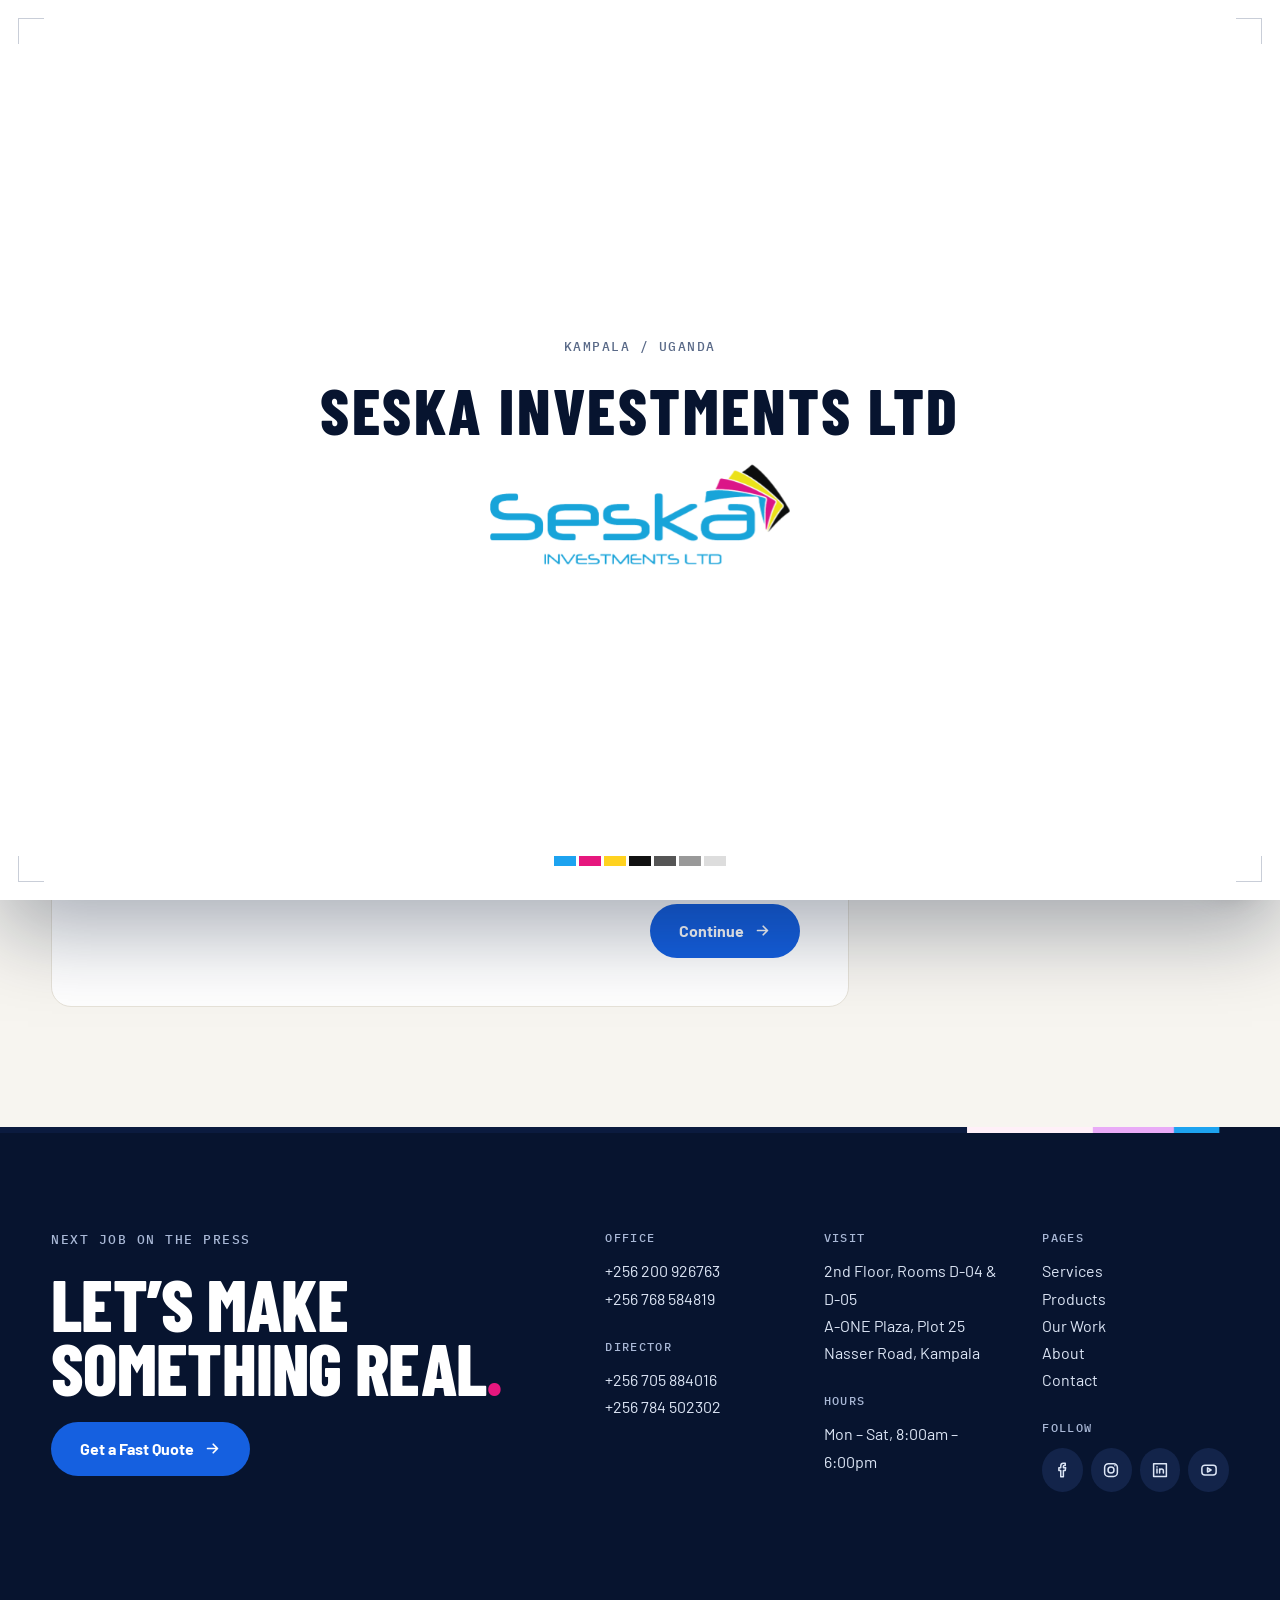
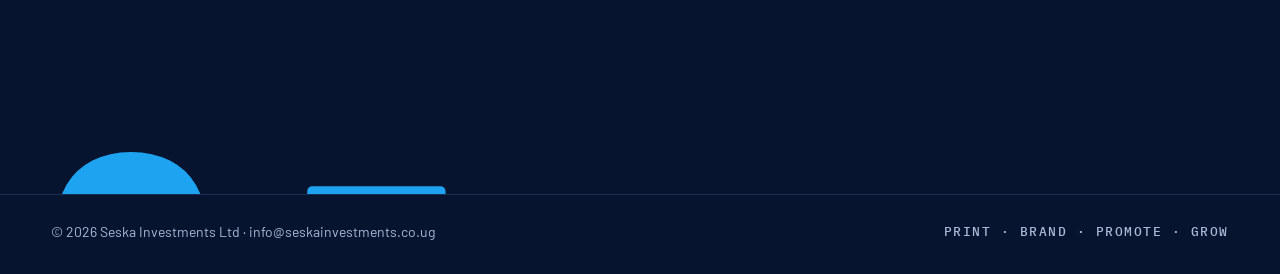
<file: quote.html>
<!doctype html>

<html lang="en" class="no-js">

<head>

  <meta charset="utf-8">

  <meta name="viewport" content="width=device-width, initial-scale=1">

  <title>Request a Quote — Seska Investments Ltd</title>

  <meta name="description" content="Tell Seska Investments what you're making — choose products, quantities, finishing and delivery, upload artwork and get a tailored quote fast.">

  <meta name="theme-color" content="#07142F">

  <meta property="og:title" content="Request a Quote — Seska Investments Ltd">

  <meta property="og:description" content="Tell Seska Investments what you're making — choose products, quantities, finishing and delivery, upload artwork and get a tailored quote fast.">

  <meta property="og:image" content="images/hero-printing.jpg">

  <link rel="icon" type="image/png" sizes="32x32" href="images/icon-32.png">

  <link rel="apple-touch-icon" href="images/icon-180.png">

  <link rel="preconnect" href="https://fonts.googleapis.com">

  <link rel="preconnect" href="https://fonts.gstatic.com" crossorigin>

  <link href="https://fonts.googleapis.com/css2?family=Barlow+Condensed:wght@400;500;600;700;800;900&family=Barlow:wght@400;500;600;700&family=IBM+Plex+Mono:wght@400;500&family=Kalam:wght@700&display=swap" rel="stylesheet">

  <link rel="stylesheet" href="css/style.css">

  <script>document.documentElement.classList.replace('no-js','js');try{if(sessionStorage.getItem('seska-seen'))document.documentElement.classList.add('seen');if(sessionStorage.getItem('seska-nav'))document.documentElement.classList.add('from-nav')}catch(e){}</script>

</head>

<body class="page-quote">

  <a class="skip-link" href="#main">Skip to content</a>

  <div class="loader" id="loader" aria-hidden="true">

    <div class="loader-sheet">

      <span class="crop crop-tl"></span><span class="crop crop-tr"></span><span class="crop crop-bl"></span><span class="crop crop-br"></span>

      <div class="loader-inner">

        <p class="mono loader-loc">KAMPALA / UGANDA</p>

        <p class="loader-name"><span class="reg"><span class="reg-l reg-c" aria-hidden="true">SESKA INVESTMENTS LTD</span><span class="reg-l reg-m" aria-hidden="true">SESKA INVESTMENTS LTD</span><span class="reg-l reg-y" aria-hidden="true">SESKA INVESTMENTS LTD</span><span class="reg-k">SESKA INVESTMENTS LTD</span></span></p>

        <img class="loader-logo" src="images/logo.png" alt="" width="300" height="100">

      </div>

      <div class="loader-strip"><i style="background:#1DA3F0"></i><i style="background:#E6177E"></i><i style="background:#FFD21F"></i><i style="background:#111"></i><i style="background:#555"></i><i style="background:#999"></i><i style="background:#ddd"></i></div>

    </div>

  </div>

  <div class="page-sheet" id="page-sheet" aria-hidden="true"><span></span></div>

  <header class="pill-nav" id="pill-nav">

    <div class="pill">

      <a class="pill-brand" href="index.html"><img src="images/logo.png" alt="Seska Investments Ltd — home" width="120" height="40"></a>

      <nav class="pill-links" aria-label="Main">

        <ul>

          <li><a href="services.html"><span class="swap" aria-hidden="true"><span class="swap-a"><span style="--i:0">S</span><span style="--i:1">e</span><span style="--i:2">r</span><span style="--i:3">v</span><span style="--i:4">i</span><span style="--i:5">c</span><span style="--i:6">e</span><span style="--i:7">s</span></span><span class="swap-b"><span style="--i:0">S</span><span style="--i:1">e</span><span style="--i:2">r</span><span style="--i:3">v</span><span style="--i:4">i</span><span style="--i:5">c</span><span style="--i:6">e</span><span style="--i:7">s</span></span></span><span class="sr-only">Services</span></a></li>

          <li><a href="products.html"><span class="swap" aria-hidden="true"><span class="swap-a"><span style="--i:0">P</span><span style="--i:1">r</span><span style="--i:2">o</span><span style="--i:3">d</span><span style="--i:4">u</span><span style="--i:5">c</span><span style="--i:6">t</span><span style="--i:7">s</span></span><span class="swap-b"><span style="--i:0">P</span><span style="--i:1">r</span><span style="--i:2">o</span><span style="--i:3">d</span><span style="--i:4">u</span><span style="--i:5">c</span><span style="--i:6">t</span><span style="--i:7">s</span></span></span><span class="sr-only">Products</span></a></li>

          <li><a href="portfolio.html"><span class="swap" aria-hidden="true"><span class="swap-a"><span style="--i:0">W</span><span style="--i:1">o</span><span style="--i:2">r</span><span style="--i:3">k</span></span><span class="swap-b"><span style="--i:0">W</span><span style="--i:1">o</span><span style="--i:2">r</span><span style="--i:3">k</span></span></span><span class="sr-only">Work</span></a></li>

          <li><a href="about.html"><span class="swap" aria-hidden="true"><span class="swap-a"><span style="--i:0">A</span><span style="--i:1">b</span><span style="--i:2">o</span><span style="--i:3">u</span><span style="--i:4">t</span></span><span class="swap-b"><span style="--i:0">A</span><span style="--i:1">b</span><span style="--i:2">o</span><span style="--i:3">u</span><span style="--i:4">t</span></span></span><span class="sr-only">About</span></a></li>

          <li><a href="contact.html"><span class="swap" aria-hidden="true"><span class="swap-a"><span style="--i:0">C</span><span style="--i:1">o</span><span style="--i:2">n</span><span style="--i:3">t</span><span style="--i:4">a</span><span style="--i:5">c</span><span style="--i:6">t</span></span><span class="swap-b"><span style="--i:0">C</span><span style="--i:1">o</span><span style="--i:2">n</span><span style="--i:3">t</span><span style="--i:4">a</span><span style="--i:5">c</span><span style="--i:6">t</span></span></span><span class="sr-only">Contact</span></a></li>

        </ul>

      </nav>

            <button class="audio-btn" type="button" id="audio-toggle" aria-label="Toggle sound feedback" title="Sound feedback">
        <span class="audio-waves" aria-hidden="true"><i></i><i></i><i></i></span>
        <span class="audio-label mono">SFX: <span id="audio-status">OFF</span></span>
      </button>
      <a class="btn btn-primary btn-sm magnetic pill-cta" href="quote.html">Get a Fast Quote <svg viewBox="0 0 24 24" fill="none" stroke="currentColor" stroke-width="2.4" stroke-linecap="round" stroke-linejoin="round" aria-hidden="true" focusable="false"><path d="M5 12h14M13 6l6 6-6 6"/></svg></a>

      <button class="menu-btn" type="button" aria-expanded="false" aria-controls="sheet-menu"><span class="menu-btn-label">Menu</span><span class="menu-lines" aria-hidden="true"><i></i><i></i></span></button>

    </div>

  </header>



  <div class="sheet-menu" id="sheet-menu" role="dialog" aria-modal="true" aria-label="Site menu" hidden>

    <div class="sheet-paper">

      <span class="crop crop-tl"></span><span class="crop crop-tr"></span><span class="crop crop-bl"></span><span class="crop crop-br"></span>

      <span class="regmark regmark-t" aria-hidden="true"></span><span class="regmark regmark-b" aria-hidden="true"></span>

      <div class="sheet-grid">

        <nav aria-label="Full menu">

          <ul class="menu-list">

          <li><a href="index.html"><span class="menu-num mono">01</span><span class="menu-word"><span class="swap" aria-hidden="true"><span class="swap-a"><span style="--i:0">H</span><span style="--i:1">o</span><span style="--i:2">m</span><span style="--i:3">e</span></span><span class="swap-b"><span style="--i:0">H</span><span style="--i:1">o</span><span style="--i:2">m</span><span style="--i:3">e</span></span></span><span class="sr-only">Home</span></span></a></li>

          <li><a href="about.html"><span class="menu-num mono">02</span><span class="menu-word"><span class="swap" aria-hidden="true"><span class="swap-a"><span style="--i:0">A</span><span style="--i:1">b</span><span style="--i:2">o</span><span style="--i:3">u</span><span style="--i:4">t</span></span><span class="swap-b"><span style="--i:0">A</span><span style="--i:1">b</span><span style="--i:2">o</span><span style="--i:3">u</span><span style="--i:4">t</span></span></span><span class="sr-only">About</span></span></a></li>

          <li><a href="services.html"><span class="menu-num mono">03</span><span class="menu-word"><span class="swap" aria-hidden="true"><span class="swap-a"><span style="--i:0">S</span><span style="--i:1">e</span><span style="--i:2">r</span><span style="--i:3">v</span><span style="--i:4">i</span><span style="--i:5">c</span><span style="--i:6">e</span><span style="--i:7">s</span></span><span class="swap-b"><span style="--i:0">S</span><span style="--i:1">e</span><span style="--i:2">r</span><span style="--i:3">v</span><span style="--i:4">i</span><span style="--i:5">c</span><span style="--i:6">e</span><span style="--i:7">s</span></span></span><span class="sr-only">Services</span></span></a></li>

          <li><a href="products.html"><span class="menu-num mono">04</span><span class="menu-word"><span class="swap" aria-hidden="true"><span class="swap-a"><span style="--i:0">P</span><span style="--i:1">r</span><span style="--i:2">o</span><span style="--i:3">d</span><span style="--i:4">u</span><span style="--i:5">c</span><span style="--i:6">t</span><span style="--i:7">s</span></span><span class="swap-b"><span style="--i:0">P</span><span style="--i:1">r</span><span style="--i:2">o</span><span style="--i:3">d</span><span style="--i:4">u</span><span style="--i:5">c</span><span style="--i:6">t</span><span style="--i:7">s</span></span></span><span class="sr-only">Products</span></span></a></li>

          <li><a href="portfolio.html"><span class="menu-num mono">05</span><span class="menu-word"><span class="swap" aria-hidden="true"><span class="swap-a"><span style="--i:0">O</span><span style="--i:1">u</span><span style="--i:2">r</span><span style="--i:3">&nbsp;</span><span style="--i:4">W</span><span style="--i:5">o</span><span style="--i:6">r</span><span style="--i:7">k</span></span><span class="swap-b"><span style="--i:0">O</span><span style="--i:1">u</span><span style="--i:2">r</span><span style="--i:3">&nbsp;</span><span style="--i:4">W</span><span style="--i:5">o</span><span style="--i:6">r</span><span style="--i:7">k</span></span></span><span class="sr-only">Our Work</span></span></a></li>

          <li><a href="quote.html" aria-current="page"><span class="menu-num mono">06</span><span class="menu-word"><span class="swap" aria-hidden="true"><span class="swap-a"><span style="--i:0">R</span><span style="--i:1">e</span><span style="--i:2">q</span><span style="--i:3">u</span><span style="--i:4">e</span><span style="--i:5">s</span><span style="--i:6">t</span><span style="--i:7">&nbsp;</span><span style="--i:8">a</span><span style="--i:9">&nbsp;</span><span style="--i:10">Q</span><span style="--i:11">u</span><span style="--i:12">o</span><span style="--i:13">t</span><span style="--i:14">e</span></span><span class="swap-b"><span style="--i:0">R</span><span style="--i:1">e</span><span style="--i:2">q</span><span style="--i:3">u</span><span style="--i:4">e</span><span style="--i:5">s</span><span style="--i:6">t</span><span style="--i:7">&nbsp;</span><span style="--i:8">a</span><span style="--i:9">&nbsp;</span><span style="--i:10">Q</span><span style="--i:11">u</span><span style="--i:12">o</span><span style="--i:13">t</span><span style="--i:14">e</span></span></span><span class="sr-only">Request a Quote</span></span></a></li>

          <li><a href="contact.html"><span class="menu-num mono">07</span><span class="menu-word"><span class="swap" aria-hidden="true"><span class="swap-a"><span style="--i:0">C</span><span style="--i:1">o</span><span style="--i:2">n</span><span style="--i:3">t</span><span style="--i:4">a</span><span style="--i:5">c</span><span style="--i:6">t</span></span><span class="swap-b"><span style="--i:0">C</span><span style="--i:1">o</span><span style="--i:2">n</span><span style="--i:3">t</span><span style="--i:4">a</span><span style="--i:5">c</span><span style="--i:6">t</span></span></span><span class="sr-only">Contact</span></span></a></li>

          </ul>

        </nav>

        <aside class="sheet-aside">

          <p class="mono sheet-label">JOB TICKET · SESKA INVESTMENTS LTD</p>

          <dl class="sheet-info">

            <dt>Office</dt><dd><a href="tel:+256200926763">+256 200 926763</a><br><a href="tel:+256768584819">+256 768 584819</a></dd>

            <dt>Director</dt><dd><a href="tel:+256705884016">+256 705 884016</a><br><a href="tel:+256784502302">+256 784 502302</a></dd>

            <dt>Email</dt><dd><a href="mailto:info@seskainvestments.co.ug">info@seskainvestments.co.ug</a></dd>

            <dt>Visit</dt><dd>2nd Floor, Rm D-04 &amp; D-05<br>A-ONE Plaza, Nasser Road, Kampala</dd>

          </dl>

          <a class="btn btn-primary magnetic" href="quote.html">Get a Fast Quote <svg viewBox="0 0 24 24" fill="none" stroke="currentColor" stroke-width="2.4" stroke-linecap="round" stroke-linejoin="round" aria-hidden="true" focusable="false"><path d="M5 12h14M13 6l6 6-6 6"/></svg></a>

        </aside>

      </div>

      <div class="sheet-strip" aria-hidden="true"><i style="background:#1DA3F0"></i><i style="background:#E6177E"></i><i style="background:#FFD21F"></i><i style="background:#111"></i><i style="background:#1DA3F0;opacity:.5"></i><i style="background:#E6177E;opacity:.5"></i><i style="background:#FFD21F;opacity:.5"></i><i style="background:#111;opacity:.5"></i></div>

    </div>

  </div>



  <main id="main">

    <section class="q-head" aria-labelledby="q-title">

      <div class="container">

        <p class="mono eyebrow">Request a quote</p>

        <h1 id="q-title" class="display d-xl mask-reveal">

          <span class="ln" style="--l:0"><span>Tell us what</span></span>

          <span class="ln" style="--l:1"><span>you’re making<span class="dot">.</span></span></span>

        </h1>

      </div>

    </section>



    <div class="container q-layout">

      <div class="q-card">

        <form id="quote" data-stepper data-success="#q-done" novalidate>

          <div class="q-progress" aria-hidden="true"><i class="is-done"></i><i></i><i></i><i></i><i></i><i></i></div>

          <p class="sr-only q-live" aria-live="polite"></p>

          <div class="q-stage">

            <!-- 1 -->

            <div class="q-step">

              <h2>What do you need?</h2>

              <p class="q-note">Choose one or more.</p>

              <fieldset class="q-tiles" data-need-one>

                <legend class="sr-only">Products needed</legend>

                <label class="q-tile"><input type="checkbox" name="Product" value="Business Cards"><span>Business Cards</span></label>

                <label class="q-tile"><input type="checkbox" name="Product" value="Banners"><span>Banners</span></label>

                <label class="q-tile"><input type="checkbox" name="Product" value="Books &amp; Booklets"><span>Books &amp; Booklets</span></label>

                <label class="q-tile"><input type="checkbox" name="Product" value="ID Cards"><span>ID Cards</span></label>

                <label class="q-tile"><input type="checkbox" name="Product" value="Signage"><span>Signage</span></label>

                <label class="q-tile"><input type="checkbox" name="Product" value="Apparel"><span>Apparel</span></label>

                <label class="q-tile"><input type="checkbox" name="Product" value="Stickers"><span>Stickers</span></label>

                <label class="q-tile"><input type="checkbox" name="Product" value="Technical Plotting"><span>Technical Plotting</span></label>

                <label class="q-tile"><input type="checkbox" name="Product" value="Other"><span>Other</span></label>

                <p class="q-err" style="grid-column:1/-1">Choose at least one item.</p>

              </fieldset>

            </div>

            <!-- 2 -->

            <div class="q-step" hidden>

              <h2>The details</h2>

              <p class="q-note">Rough numbers are fine — we’ll confirm with you.</p>

              <div class="q-grid">

                <label class="q-field">Quantity *<input class="q-input" type="number" min="1" name="Quantity" placeholder="e.g. 500" required><span class="q-err">Enter a quantity.</span></label>

                <label class="q-field">Size / dimensions<input class="q-input" type="text" name="Size" placeholder="A4, A5, 85×54 mm, 3×1 m…"></label>

                <label class="q-field">Material<select class="q-input" name="Material"><option value="">Not sure — advise me</option><option>Art paper (gloss)</option><option>Art paper (matte)</option><option>Card / board</option><option>Vinyl</option><option>Flex banner</option><option>PVC</option><option>Fabric</option></select></label>

                <label class="q-field">Finishing<select class="q-input" name="Finishing"><option value="">None / advise me</option><option>Lamination</option><option>Binding</option><option>Die-cut</option><option>Eyelets &amp; hemming</option><option>Mounting</option><option>Embroidery</option></select></label>

                <label class="q-field full">Deadline<input class="q-input" type="date" name="Deadline"></label>

                <label class="q-field full">Anything else?<textarea class="q-input" name="Notes" placeholder="Colours, wording, sides, special instructions…"></textarea></label>

              </div>

            </div>

            <!-- 3 -->

            <div class="q-step" hidden>

              <h2>Upload artwork</h2>

              <p class="q-note">Optional. No artwork yet — Skip — our design team can help.</p>

              <label class="upload-zone" data-upload="#up-list">

                <svg viewBox="0 0 24 24" fill="none" stroke="currentColor" stroke-width="1.6" stroke-linecap="round" stroke-linejoin="round" aria-hidden="true" focusable="false"><path d="M7 18a4.5 4.5 0 01-.6-9A6 6 0 0118 8a4 4 0 01-.5 10M12 12v8M9 15l3-3 3 3"/></svg>

                <strong>Drop files here or click to browse</strong>

                <small>PDF · AI · PSD · JPG · PNG — up to 20 MB each</small>

                <input type="file" name="Artwork" multiple accept=".pdf,.ai,.psd,.jpg,.jpeg,.png">

              </label>

              <ul class="up-list" id="up-list" aria-live="polite"></ul>

            </div>

            <!-- 4 -->

            <div class="q-step" hidden>

              <h2>Delivery</h2>

              <p class="q-note">Where should the finished job go?</p>

              <fieldset class="q-tiles q-radios" style="grid-template-columns:repeat(3,minmax(0,1fr))">

                <legend class="sr-only">Delivery option</legend>

                <label class="q-tile"><input type="radio" name="Delivery" value="Pickup at A-ONE Plaza" checked><span>Pickup at our office</span></label>

                <label class="q-tile"><input type="radio" name="Delivery" value="Delivery in Kampala"><span>Deliver in Kampala</span></label>

                <label class="q-tile"><input type="radio" name="Delivery" value="Upcountry delivery"><span>Deliver upcountry</span></label>

              </fieldset>

              <label class="q-field">Delivery location<input class="q-input" type="text" name="Location" placeholder="Area, street or town"></label>

            </div>

            <!-- 5 -->

            <div class="q-step" hidden>

              <h2>Your details</h2>

              <p class="q-note">So we can send your quote.</p>

              <div class="q-grid">

                <label class="q-field">Full name *<input class="q-input" type="text" name="Name" autocomplete="name" required><span class="q-err">Please enter your name.</span></label>

                <label class="q-field">Company / organisation<input class="q-input" type="text" name="Company" autocomplete="organization"></label>

                <label class="q-field">Phone *<input class="q-input" type="tel" name="Phone" autocomplete="tel" placeholder="+256 7XX XXX XXX" required><span class="q-err">Enter a phone number.</span></label>

                <label class="q-field">Email<input class="q-input" type="email" name="Email" autocomplete="email" placeholder="you@company.com"><span class="q-err">Check the email address.</span></label>

              </div>

            </div>

            <!-- 6 -->

            <div class="q-step" hidden data-review>

              <h2>Check &amp; send</h2>

              <p class="q-note">Here’s your request. Sending opens WhatsApp with everything filled in.</p>

              <dl class="review" data-review-list></dl>

            </div>

          </div>

          <div class="q-nav">

            <button class="btn btn-ghost btn-sm q-prev" type="button" data-prev>Back</button>

            <button class="btn btn-primary q-next" type="button" data-next>Continue <svg viewBox="0 0 24 24" fill="none" stroke="currentColor" stroke-width="2.4" stroke-linecap="round" stroke-linejoin="round" aria-hidden="true" focusable="false"><path d="M5 12h14M13 6l6 6-6 6"/></svg></button>

            <button class="btn btn-primary magnetic q-send" type="submit" hidden>Send Quote Request <svg viewBox="0 0 24 24" fill="none" stroke="currentColor" stroke-width="2.4" stroke-linecap="round" stroke-linejoin="round" aria-hidden="true" focusable="false"><path d="M5 12h14M13 6l6 6-6 6"/></svg></button>

          </div>

        </form>

        <div class="q-done" id="q-done" hidden>

          <svg width="72" height="72" viewBox="0 0 24 24" aria-hidden="true"><circle cx="12" cy="12" r="11" fill="#1560E0"/><path d="M7 12.3l3.2 3.1L17 8.8" fill="none" stroke="#fff" stroke-width="2.2" stroke-linecap="round" stroke-linejoin="round"/></svg>

          <h2 class="display d-md">Ready to send<span class="dot">.</span></h2>

          <p class="lead">Tap below to send your request on WhatsApp. If you chose artwork files, attach them in the chat.</p>

          <div class="btns"><a class="btn btn-primary" data-wa-link href="#" target="_blank" rel="noopener">Send on WhatsApp</a><a class="btn btn-ghost" href="quote.html">Start again</a></div>

        </div>

      </div>

      <aside class="q-aside">

        <div class="q-help">

          <p class="hand">Prefer to talk?</p>

          <span class="mono">Office</span>

          <a href="tel:+256200926763">+256 200 926763</a><a href="tel:+256768584819">+256 768 584819</a>

          <span class="mono" style="margin-top:8px">Director</span>

          <a href="tel:+256705884016">+256 705 884016</a><a href="tel:+256784502302">+256 784 502302</a>

          <span class="mono" style="margin-top:8px">Mon – Sat · 8am – 6pm</span>

        </div>

      </aside>

    </div>

  </main>



  <footer class="mfooter" id="footer">

    <div class="reg-rule" aria-hidden="true"><i></i><i></i><i></i><i></i></div>

    <div class="container mfooter-top">

      <div class="mfooter-cta">

        <p class="mono">NEXT JOB ON THE PRESS</p>

        <h2 class="display">Let’s make<br>something real<span class="dot">.</span></h2>

        <a class="btn btn-primary magnetic" href="quote.html">Get a Fast Quote <svg viewBox="0 0 24 24" fill="none" stroke="currentColor" stroke-width="2.4" stroke-linecap="round" stroke-linejoin="round" aria-hidden="true" focusable="false"><path d="M5 12h14M13 6l6 6-6 6"/></svg></a>

      </div>

      <div class="mfooter-cols">

        <div>

          <h3 class="mono">Office</h3>

          <a href="tel:+256200926763">+256 200 926763</a><a href="tel:+256768584819">+256 768 584819</a>

          <h3 class="mono">Director</h3>

          <a href="tel:+256705884016">+256 705 884016</a><a href="tel:+256784502302">+256 784 502302</a>

        </div>

        <div>

          <h3 class="mono">Visit</h3>

          <p>2nd Floor, Rooms D-04 &amp; D-05<br>A-ONE Plaza, Plot 25<br>Nasser Road, Kampala</p>

          <h3 class="mono">Hours</h3>

          <p>Mon – Sat, 8:00am – 6:00pm</p>

        </div>

        <div>

          <h3 class="mono">Pages</h3>

          <a href="services.html">Services</a><a href="products.html">Products</a><a href="portfolio.html">Our Work</a><a href="about.html">About</a><a href="contact.html">Contact</a>

          <h3 class="mono">Follow</h3>

          <div class="socials">

            <a href="#" aria-label="Facebook"><svg viewBox="0 0 24 24" fill="none" stroke="currentColor" stroke-width="2" stroke-linecap="round" stroke-linejoin="round" aria-hidden="true" focusable="false"><path d="M15 3h-2.5A3.5 3.5 0 009 6.5V9H6.5v3.5H9V21h3.5v-8.5H15l.5-3.5h-3V7a1 1 0 011-1H15z"/></svg></a><a href="#" aria-label="Instagram"><svg viewBox="0 0 24 24" fill="none" stroke="currentColor" stroke-width="2" stroke-linecap="round" stroke-linejoin="round" aria-hidden="true" focusable="false"><path d="M8.5 3.5h7a5 5 0 015 5v7a5 5 0 01-5 5h-7a5 5 0 01-5-5v-7a5 5 0 015-5zM12 8a4 4 0 100 8 4 4 0 000-8zM17.2 6.3v.1"/></svg></a><a href="#" aria-label="LinkedIn"><svg viewBox="0 0 24 24" fill="none" stroke="currentColor" stroke-width="2" stroke-linecap="round" stroke-linejoin="round" aria-hidden="true" focusable="false"><path d="M3.5 3.5h17v17h-17zM8 10.5V16M8 7.8v.1M11.5 16v-5.5M11.5 13a2.5 2.5 0 015 0v3"/></svg></a><a href="#" aria-label="YouTube"><svg viewBox="0 0 24 24" fill="none" stroke="currentColor" stroke-width="2" stroke-linecap="round" stroke-linejoin="round" aria-hidden="true" focusable="false"><path d="M6.5 5.5h11a4 4 0 014 4v5a4 4 0 01-4 4h-11a4 4 0 01-4-4v-5a4 4 0 014-4zM10 9.2v5.6l4.8-2.8z"/></svg></a>

          </div>

        </div>

      </div>

    </div>

    <div class="mfooter-word" aria-hidden="true"><span>S</span><span>E</span><span>S</span><span>K</span><span>A</span></div>

    <div class="container mfooter-bottom">

      <span>© <span data-year>2026</span> Seska Investments Ltd · <a href="mailto:info@seskainvestments.co.ug">info@seskainvestments.co.ug</a></span>

      <span class="mono">PRINT · BRAND · PROMOTE · GROW</span>

    </div>

  </footer>



  <a class="wa-float" href="https://wa.me/256200926763" target="_blank" rel="noopener" aria-label="Chat with Seska on WhatsApp"><svg viewBox="0 0 24 24" fill="none" stroke="currentColor" stroke-width="2" stroke-linecap="round" stroke-linejoin="round" aria-hidden="true" focusable="false"><path d="M4 20l1.3-4A8 8 0 1112 20a8 8 0 01-3.9-1z"/></svg></a>

  <div class="cursor" id="cursor" aria-hidden="true"><span class="cursor-mark"><i class="c-tl"></i><i class="c-br"></i><i class="c-plus"></i></span><span class="cursor-label"></span></div>



  <script src="js/vendor/gsap.min.js" defer></script>

  <script src="js/vendor/ScrollTrigger.min.js" defer></script>

  <script src="js/vendor/lenis.min.js" defer></script>

  <script src="js/main.js" defer></script>

</body>

</html>
</file>
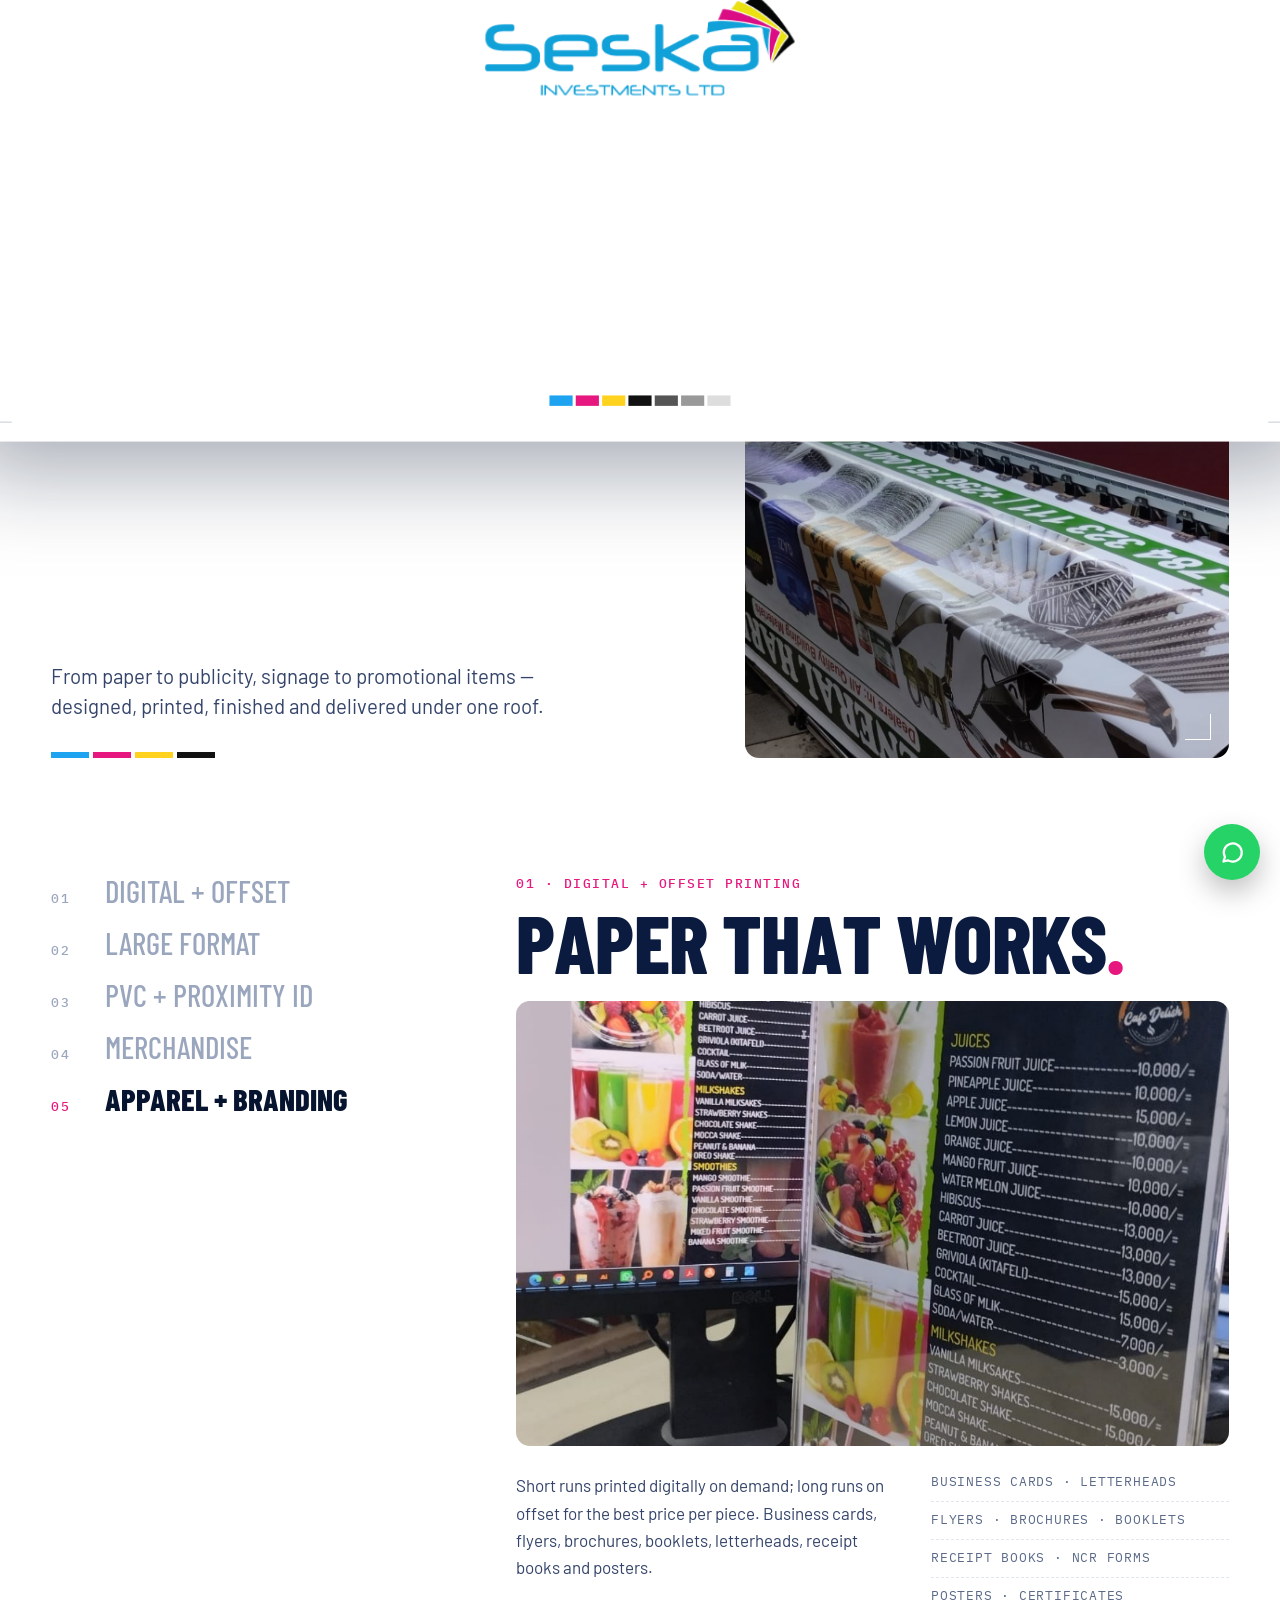
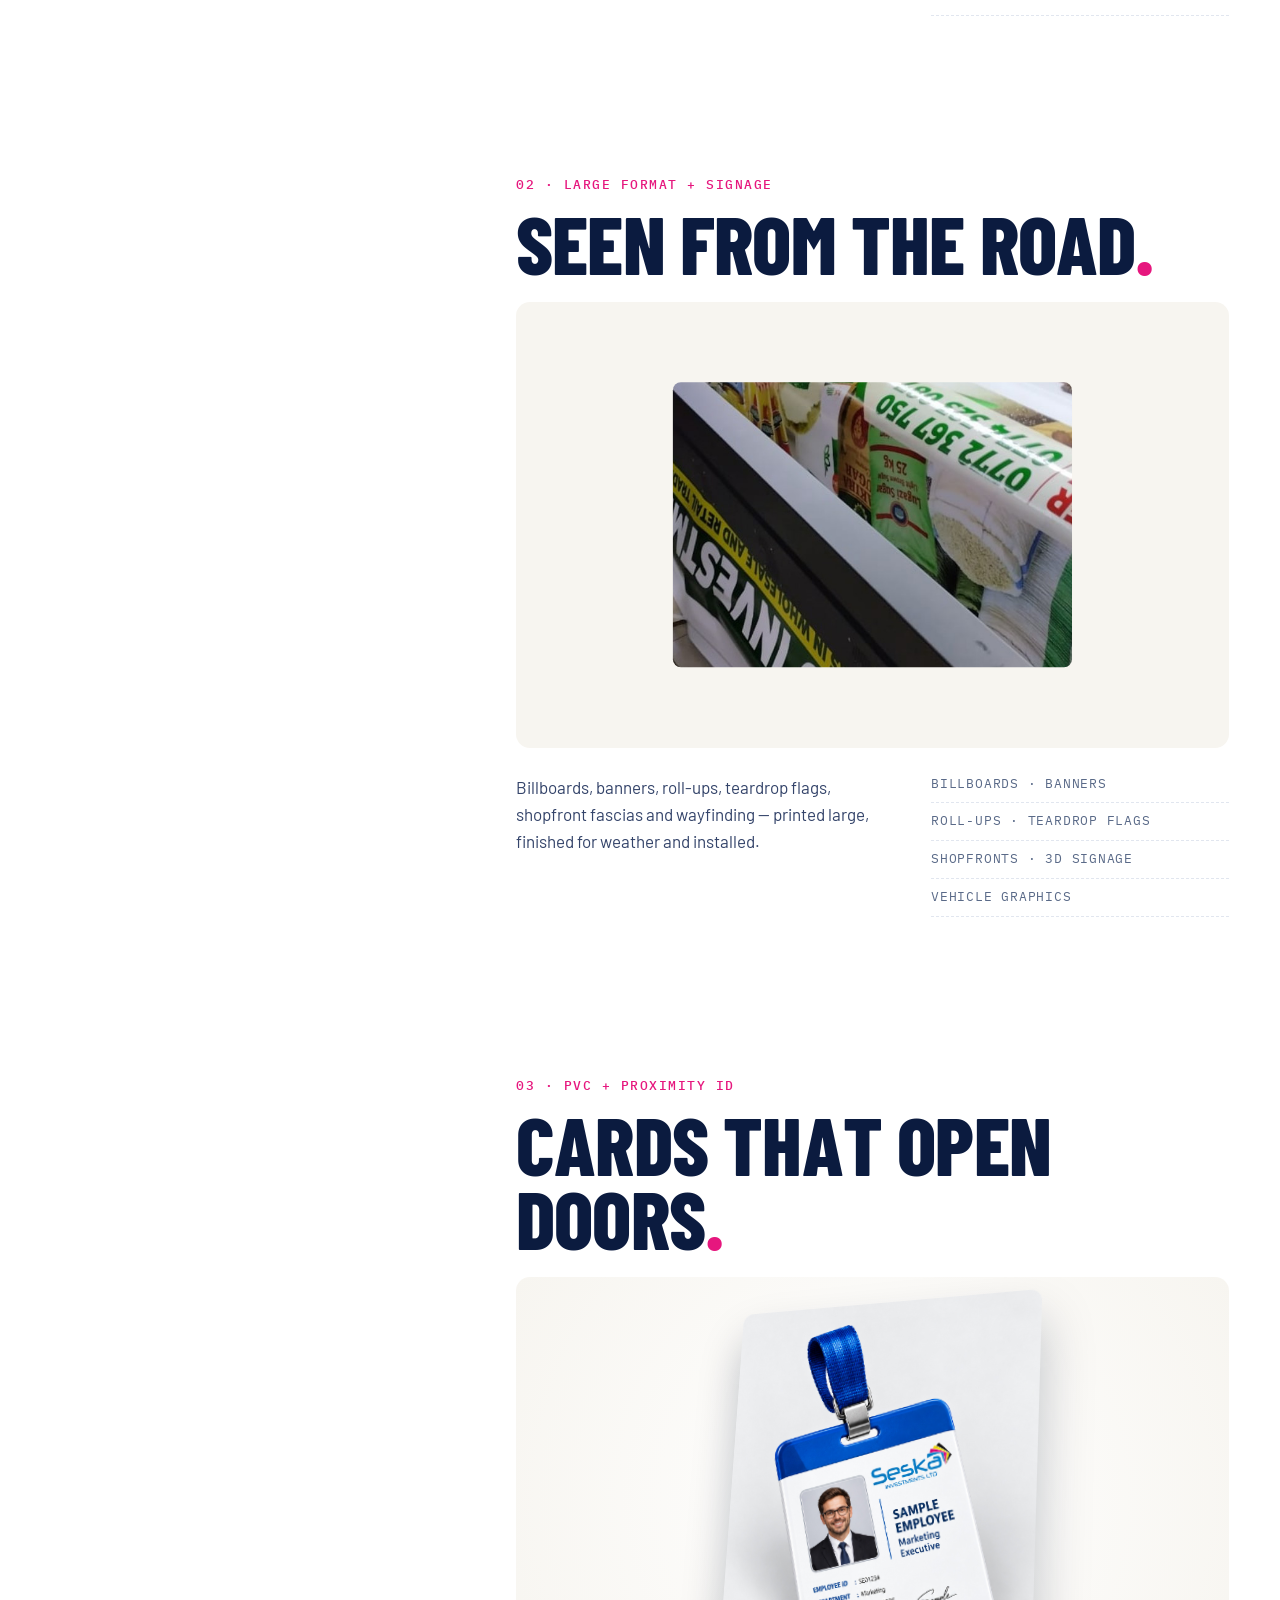
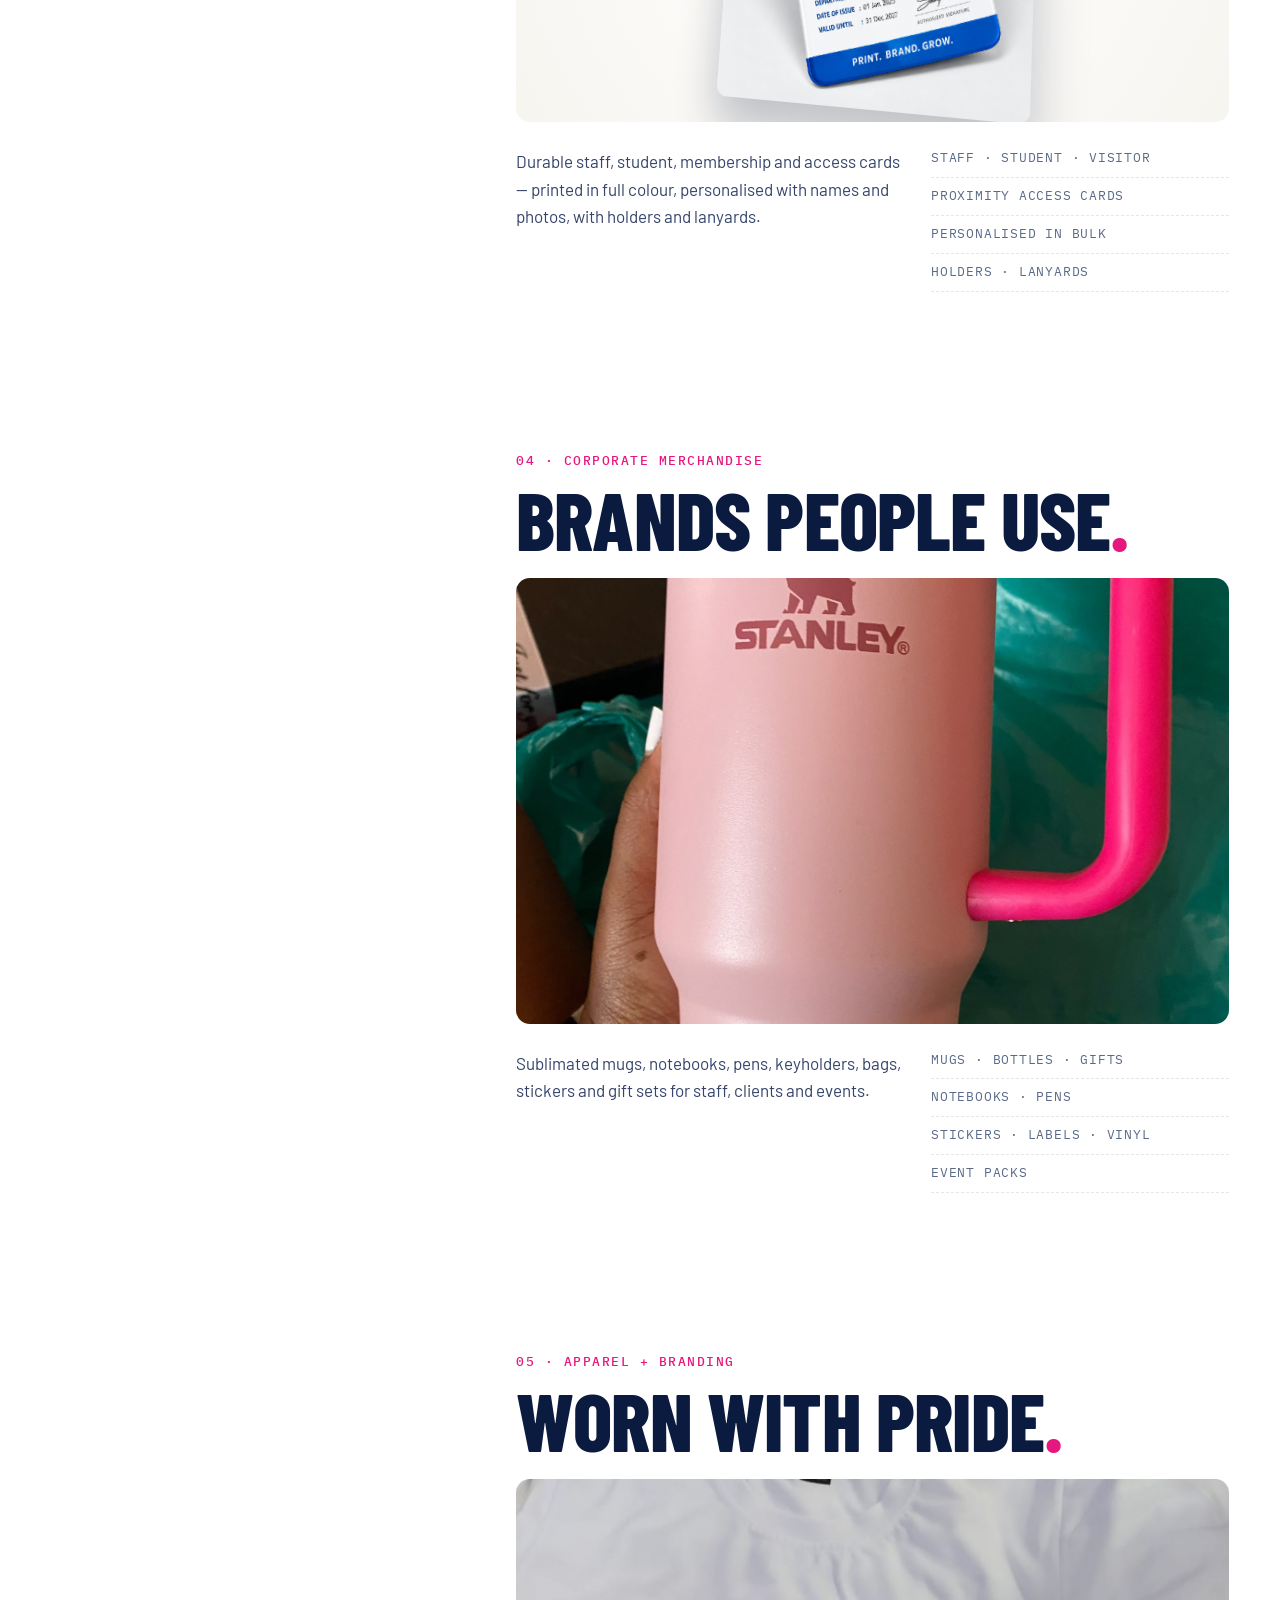
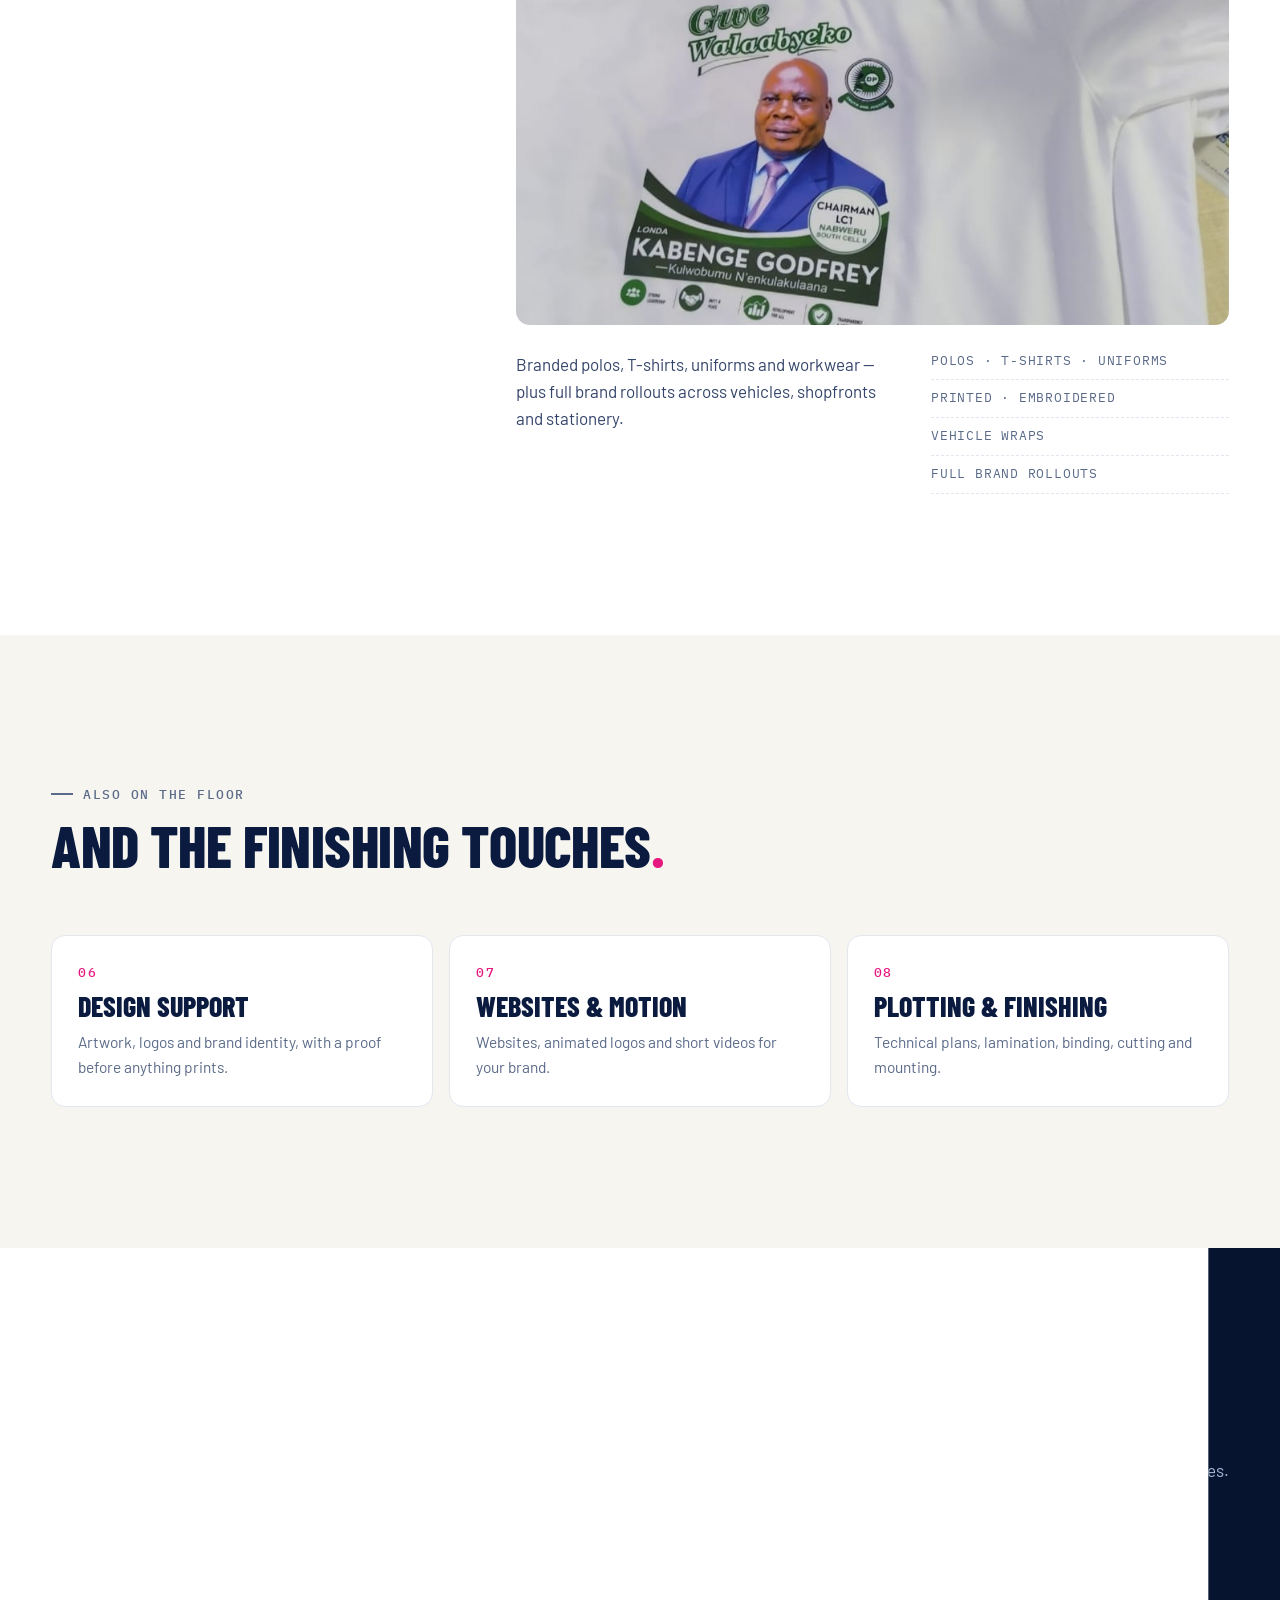
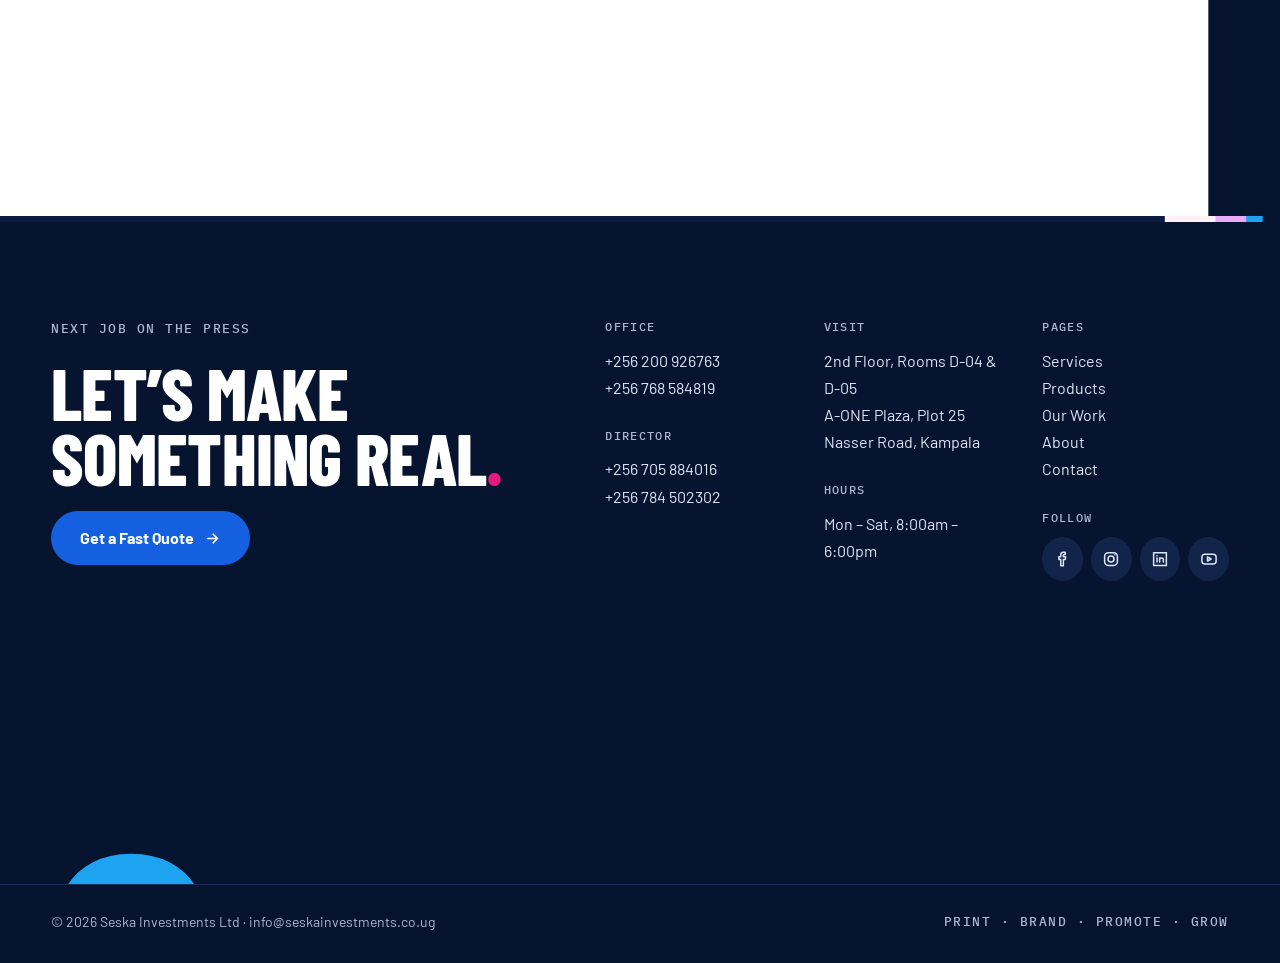
<file: services.html>
<!doctype html>

<html lang="en" class="no-js">

<head>

  <meta charset="utf-8">

  <meta name="viewport" content="width=device-width, initial-scale=1">

  <title>Services — Seska Investments Ltd</title>

  <meta name="description" content="Digital and offset printing, large-format signage, PVC and proximity ID cards, corporate merchandise, apparel and branding, design and finishing — Seska Investments, Kampala.">

  <meta name="theme-color" content="#07142F">

  <meta property="og:title" content="Services — Seska Investments Ltd">

  <meta property="og:description" content="Digital and offset printing, large-format signage, PVC and proximity ID cards, corporate merchandise, apparel and branding, design and finishing — Seska Investments, Kampala.">

  <meta property="og:image" content="images/hero-printing.jpg">

  <link rel="icon" type="image/png" sizes="32x32" href="images/icon-32.png">

  <link rel="apple-touch-icon" href="images/icon-180.png">

  <link rel="preconnect" href="https://fonts.googleapis.com">

  <link rel="preconnect" href="https://fonts.gstatic.com" crossorigin>

  <link href="https://fonts.googleapis.com/css2?family=Barlow+Condensed:wght@400;500;600;700;800;900&family=Barlow:wght@400;500;600;700&family=IBM+Plex+Mono:wght@400;500&family=Kalam:wght@700&display=swap" rel="stylesheet">

  <link rel="stylesheet" href="css/style.css">

  <script>document.documentElement.classList.replace('no-js','js');try{if(sessionStorage.getItem('seska-seen'))document.documentElement.classList.add('seen');if(sessionStorage.getItem('seska-nav'))document.documentElement.classList.add('from-nav')}catch(e){}</script>

</head>

<body class="page-services">

  <a class="skip-link" href="#main">Skip to content</a>

  <div class="loader" id="loader" aria-hidden="true">

    <div class="loader-sheet">

      <span class="crop crop-tl"></span><span class="crop crop-tr"></span><span class="crop crop-bl"></span><span class="crop crop-br"></span>

      <div class="loader-inner">

        <p class="mono loader-loc">KAMPALA / UGANDA</p>

        <p class="loader-name"><span class="reg"><span class="reg-l reg-c" aria-hidden="true">SESKA INVESTMENTS LTD</span><span class="reg-l reg-m" aria-hidden="true">SESKA INVESTMENTS LTD</span><span class="reg-l reg-y" aria-hidden="true">SESKA INVESTMENTS LTD</span><span class="reg-k">SESKA INVESTMENTS LTD</span></span></p>

        <img class="loader-logo" src="images/logo.png" alt="" width="300" height="100">

      </div>

      <div class="loader-strip"><i style="background:#1DA3F0"></i><i style="background:#E6177E"></i><i style="background:#FFD21F"></i><i style="background:#111"></i><i style="background:#555"></i><i style="background:#999"></i><i style="background:#ddd"></i></div>

    </div>

  </div>

  <div class="page-sheet" id="page-sheet" aria-hidden="true"><span></span></div>

  <header class="pill-nav" id="pill-nav">

    <div class="pill">

      <a class="pill-brand" href="index.html"><img src="images/logo.png" alt="Seska Investments Ltd — home" width="120" height="40"></a>

      <nav class="pill-links" aria-label="Main">

        <ul>

          <li><a href="services.html" aria-current="page"><span class="swap" aria-hidden="true"><span class="swap-a"><span style="--i:0">S</span><span style="--i:1">e</span><span style="--i:2">r</span><span style="--i:3">v</span><span style="--i:4">i</span><span style="--i:5">c</span><span style="--i:6">e</span><span style="--i:7">s</span></span><span class="swap-b"><span style="--i:0">S</span><span style="--i:1">e</span><span style="--i:2">r</span><span style="--i:3">v</span><span style="--i:4">i</span><span style="--i:5">c</span><span style="--i:6">e</span><span style="--i:7">s</span></span></span><span class="sr-only">Services</span></a></li>

          <li><a href="products.html"><span class="swap" aria-hidden="true"><span class="swap-a"><span style="--i:0">P</span><span style="--i:1">r</span><span style="--i:2">o</span><span style="--i:3">d</span><span style="--i:4">u</span><span style="--i:5">c</span><span style="--i:6">t</span><span style="--i:7">s</span></span><span class="swap-b"><span style="--i:0">P</span><span style="--i:1">r</span><span style="--i:2">o</span><span style="--i:3">d</span><span style="--i:4">u</span><span style="--i:5">c</span><span style="--i:6">t</span><span style="--i:7">s</span></span></span><span class="sr-only">Products</span></a></li>

          <li><a href="portfolio.html"><span class="swap" aria-hidden="true"><span class="swap-a"><span style="--i:0">W</span><span style="--i:1">o</span><span style="--i:2">r</span><span style="--i:3">k</span></span><span class="swap-b"><span style="--i:0">W</span><span style="--i:1">o</span><span style="--i:2">r</span><span style="--i:3">k</span></span></span><span class="sr-only">Work</span></a></li>

          <li><a href="about.html"><span class="swap" aria-hidden="true"><span class="swap-a"><span style="--i:0">A</span><span style="--i:1">b</span><span style="--i:2">o</span><span style="--i:3">u</span><span style="--i:4">t</span></span><span class="swap-b"><span style="--i:0">A</span><span style="--i:1">b</span><span style="--i:2">o</span><span style="--i:3">u</span><span style="--i:4">t</span></span></span><span class="sr-only">About</span></a></li>

          <li><a href="contact.html"><span class="swap" aria-hidden="true"><span class="swap-a"><span style="--i:0">C</span><span style="--i:1">o</span><span style="--i:2">n</span><span style="--i:3">t</span><span style="--i:4">a</span><span style="--i:5">c</span><span style="--i:6">t</span></span><span class="swap-b"><span style="--i:0">C</span><span style="--i:1">o</span><span style="--i:2">n</span><span style="--i:3">t</span><span style="--i:4">a</span><span style="--i:5">c</span><span style="--i:6">t</span></span></span><span class="sr-only">Contact</span></a></li>

        </ul>

      </nav>

            <button class="audio-btn" type="button" id="audio-toggle" aria-label="Toggle sound feedback" title="Sound feedback">
        <span class="audio-waves" aria-hidden="true"><i></i><i></i><i></i></span>
        <span class="audio-label mono">SFX: <span id="audio-status">OFF</span></span>
      </button>
      <a class="btn btn-primary btn-sm magnetic pill-cta" href="quote.html">Get a Fast Quote <svg viewBox="0 0 24 24" fill="none" stroke="currentColor" stroke-width="2.4" stroke-linecap="round" stroke-linejoin="round" aria-hidden="true" focusable="false"><path d="M5 12h14M13 6l6 6-6 6"/></svg></a>

      <button class="menu-btn" type="button" aria-expanded="false" aria-controls="sheet-menu"><span class="menu-btn-label">Menu</span><span class="menu-lines" aria-hidden="true"><i></i><i></i></span></button>

    </div>

  </header>



  <div class="sheet-menu" id="sheet-menu" role="dialog" aria-modal="true" aria-label="Site menu" hidden>

    <div class="sheet-paper">

      <span class="crop crop-tl"></span><span class="crop crop-tr"></span><span class="crop crop-bl"></span><span class="crop crop-br"></span>

      <span class="regmark regmark-t" aria-hidden="true"></span><span class="regmark regmark-b" aria-hidden="true"></span>

      <div class="sheet-grid">

        <nav aria-label="Full menu">

          <ul class="menu-list">

          <li><a href="index.html"><span class="menu-num mono">01</span><span class="menu-word"><span class="swap" aria-hidden="true"><span class="swap-a"><span style="--i:0">H</span><span style="--i:1">o</span><span style="--i:2">m</span><span style="--i:3">e</span></span><span class="swap-b"><span style="--i:0">H</span><span style="--i:1">o</span><span style="--i:2">m</span><span style="--i:3">e</span></span></span><span class="sr-only">Home</span></span></a></li>

          <li><a href="about.html"><span class="menu-num mono">02</span><span class="menu-word"><span class="swap" aria-hidden="true"><span class="swap-a"><span style="--i:0">A</span><span style="--i:1">b</span><span style="--i:2">o</span><span style="--i:3">u</span><span style="--i:4">t</span></span><span class="swap-b"><span style="--i:0">A</span><span style="--i:1">b</span><span style="--i:2">o</span><span style="--i:3">u</span><span style="--i:4">t</span></span></span><span class="sr-only">About</span></span></a></li>

          <li><a href="services.html" aria-current="page"><span class="menu-num mono">03</span><span class="menu-word"><span class="swap" aria-hidden="true"><span class="swap-a"><span style="--i:0">S</span><span style="--i:1">e</span><span style="--i:2">r</span><span style="--i:3">v</span><span style="--i:4">i</span><span style="--i:5">c</span><span style="--i:6">e</span><span style="--i:7">s</span></span><span class="swap-b"><span style="--i:0">S</span><span style="--i:1">e</span><span style="--i:2">r</span><span style="--i:3">v</span><span style="--i:4">i</span><span style="--i:5">c</span><span style="--i:6">e</span><span style="--i:7">s</span></span></span><span class="sr-only">Services</span></span></a></li>

          <li><a href="products.html"><span class="menu-num mono">04</span><span class="menu-word"><span class="swap" aria-hidden="true"><span class="swap-a"><span style="--i:0">P</span><span style="--i:1">r</span><span style="--i:2">o</span><span style="--i:3">d</span><span style="--i:4">u</span><span style="--i:5">c</span><span style="--i:6">t</span><span style="--i:7">s</span></span><span class="swap-b"><span style="--i:0">P</span><span style="--i:1">r</span><span style="--i:2">o</span><span style="--i:3">d</span><span style="--i:4">u</span><span style="--i:5">c</span><span style="--i:6">t</span><span style="--i:7">s</span></span></span><span class="sr-only">Products</span></span></a></li>

          <li><a href="portfolio.html"><span class="menu-num mono">05</span><span class="menu-word"><span class="swap" aria-hidden="true"><span class="swap-a"><span style="--i:0">O</span><span style="--i:1">u</span><span style="--i:2">r</span><span style="--i:3">&nbsp;</span><span style="--i:4">W</span><span style="--i:5">o</span><span style="--i:6">r</span><span style="--i:7">k</span></span><span class="swap-b"><span style="--i:0">O</span><span style="--i:1">u</span><span style="--i:2">r</span><span style="--i:3">&nbsp;</span><span style="--i:4">W</span><span style="--i:5">o</span><span style="--i:6">r</span><span style="--i:7">k</span></span></span><span class="sr-only">Our Work</span></span></a></li>

          <li><a href="quote.html"><span class="menu-num mono">06</span><span class="menu-word"><span class="swap" aria-hidden="true"><span class="swap-a"><span style="--i:0">R</span><span style="--i:1">e</span><span style="--i:2">q</span><span style="--i:3">u</span><span style="--i:4">e</span><span style="--i:5">s</span><span style="--i:6">t</span><span style="--i:7">&nbsp;</span><span style="--i:8">a</span><span style="--i:9">&nbsp;</span><span style="--i:10">Q</span><span style="--i:11">u</span><span style="--i:12">o</span><span style="--i:13">t</span><span style="--i:14">e</span></span><span class="swap-b"><span style="--i:0">R</span><span style="--i:1">e</span><span style="--i:2">q</span><span style="--i:3">u</span><span style="--i:4">e</span><span style="--i:5">s</span><span style="--i:6">t</span><span style="--i:7">&nbsp;</span><span style="--i:8">a</span><span style="--i:9">&nbsp;</span><span style="--i:10">Q</span><span style="--i:11">u</span><span style="--i:12">o</span><span style="--i:13">t</span><span style="--i:14">e</span></span></span><span class="sr-only">Request a Quote</span></span></a></li>

          <li><a href="contact.html"><span class="menu-num mono">07</span><span class="menu-word"><span class="swap" aria-hidden="true"><span class="swap-a"><span style="--i:0">C</span><span style="--i:1">o</span><span style="--i:2">n</span><span style="--i:3">t</span><span style="--i:4">a</span><span style="--i:5">c</span><span style="--i:6">t</span></span><span class="swap-b"><span style="--i:0">C</span><span style="--i:1">o</span><span style="--i:2">n</span><span style="--i:3">t</span><span style="--i:4">a</span><span style="--i:5">c</span><span style="--i:6">t</span></span></span><span class="sr-only">Contact</span></span></a></li>

          </ul>

        </nav>

        <aside class="sheet-aside">

          <p class="mono sheet-label">JOB TICKET · SESKA INVESTMENTS LTD</p>

          <dl class="sheet-info">

            <dt>Office</dt><dd><a href="tel:+256200926763">+256 200 926763</a><br><a href="tel:+256768584819">+256 768 584819</a></dd>

            <dt>Director</dt><dd><a href="tel:+256705884016">+256 705 884016</a><br><a href="tel:+256784502302">+256 784 502302</a></dd>

            <dt>Email</dt><dd><a href="mailto:info@seskainvestments.co.ug">info@seskainvestments.co.ug</a></dd>

            <dt>Visit</dt><dd>2nd Floor, Rm D-04 &amp; D-05<br>A-ONE Plaza, Nasser Road, Kampala</dd>

          </dl>

          <a class="btn btn-primary magnetic" href="quote.html">Get a Fast Quote <svg viewBox="0 0 24 24" fill="none" stroke="currentColor" stroke-width="2.4" stroke-linecap="round" stroke-linejoin="round" aria-hidden="true" focusable="false"><path d="M5 12h14M13 6l6 6-6 6"/></svg></a>

        </aside>

      </div>

      <div class="sheet-strip" aria-hidden="true"><i style="background:#1DA3F0"></i><i style="background:#E6177E"></i><i style="background:#FFD21F"></i><i style="background:#111"></i><i style="background:#1DA3F0;opacity:.5"></i><i style="background:#E6177E;opacity:.5"></i><i style="background:#FFD21F;opacity:.5"></i><i style="background:#111;opacity:.5"></i></div>

    </div>

  </div>



  <main id="main">

    <section class="phero" aria-labelledby="svc-title">

      <div class="container phero-grid">

        <div>

          <p class="mono eyebrow">Services</p>

          <h1 id="svc-title" class="display d-xl mask-reveal">

            <span class="ln" style="--l:0"><span>Everything</span></span>

            <span class="ln" style="--l:1"><span>your brand</span></span>

            <span class="ln" style="--l:2"><span>needs<span class="dot">.</span></span></span>

          </h1>

          <p class="lead" data-inview style="--d:.4s">From paper to publicity, signage to promotional items — designed, printed, finished and delivered under one roof.</p>

          <div class="reg-rule-inline" aria-hidden="true"><i style="background:var(--c)"></i><i style="background:var(--m)"></i><i style="background:var(--y)"></i><i style="background:var(--k)"></i></div>

        </div>

        <figure class="phero-media" data-reg data-cursor="VIEW">

          <span class="crop crop-tl"></span><span class="crop crop-br"></span>

          <img src="images/seska-wide-format-printing.jpg" alt="Real print production at Seska" data-parallax-img>

        </figure>

      </div>

    </section>



    <section class="section" style="padding-top:40px" aria-label="Service details">

      <div class="container ss" data-sticky>

        <nav class="ss-nav" data-sticky-nav aria-label="Services on this page" data-proximity-host>

          <ol>

            <li class="is-active"><a href="#digital"><span class="mono">01</span><span class="t" data-proximity>Digital + Offset</span></a></li>

            <li><a href="#large-format"><span class="mono">02</span><span class="t" data-proximity>Large Format</span></a></li>

            <li><a href="#id-cards"><span class="mono">03</span><span class="t" data-proximity>PVC + Proximity ID</span></a></li>

            <li><a href="#merchandise"><span class="mono">04</span><span class="t" data-proximity>Merchandise</span></a></li>

            <li><a href="#apparel"><span class="mono">05</span><span class="t" data-proximity>Apparel + Branding</span></a></li>

          </ol>

        </nav>

        <div class="ss-panels">

          <article class="ss-panel" id="digital" data-sticky-panel>

            <span class="mono">01 · Digital + Offset Printing</span>

            <h2 class="display d-lg" data-cut>Paper that works<span class="dot">.</span></h2>

            <div class="ss-media hv-scale" data-cursor="OPEN"><img src="images/seska-cafe-menu-design.jpg" alt="Café menu design and printing" loading="lazy"></div>

            <div class="ss-body"><p data-inview>Short runs printed digitally on demand; long runs on offset for the best price per piece. Business cards, flyers, brochures, booklets, letterheads, receipt books and posters.</p>

              <ul data-inview style="--d:.1s"><li>Business cards · letterheads</li><li>Flyers · brochures · booklets</li><li>Receipt books · NCR forms</li><li>Posters · certificates</li></ul></div>

          </article>

          <article class="ss-panel" id="large-format" data-sticky-panel>

            <span class="mono">02 · Large Format + Signage</span>

            <h2 class="display d-lg" data-cut>Seen from the road<span class="dot">.</span></h2>

            <div class="ss-media hv-widen" data-cursor="OPEN"><img src="images/seska-printer-nabulo.jpg" alt="Large-format banner printed at Seska" loading="lazy"></div>

            <div class="ss-body"><p data-inview>Billboards, banners, roll-ups, teardrop flags, shopfront fascias and wayfinding — printed large, finished for weather and installed.</p>

              <ul data-inview style="--d:.1s"><li>Billboards · banners</li><li>Roll-ups · teardrop flags</li><li>Shopfronts · 3D signage</li><li>Vehicle graphics</li></ul></div>

          </article>

          <article class="ss-panel" id="id-cards" data-sticky-panel>

            <span class="mono">03 · PVC + Proximity ID</span>

            <h2 class="display d-lg" data-cut>Cards that open doors<span class="dot">.</span></h2>

            <div class="ss-media hv-rotate" data-cursor="OPEN"><img src="images/pvc-id-card.jpg" alt="PVC staff ID card on a lanyard" loading="lazy"></div>

            <div class="ss-body"><p data-inview>Durable staff, student, membership and access cards — printed in full colour, personalised with names and photos, with holders and lanyards.</p>

              <ul data-inview style="--d:.1s"><li>Staff · student · visitor</li><li>Proximity access cards</li><li>Personalised in bulk</li><li>Holders · lanyards</li></ul></div>

          </article>

          <article class="ss-panel" id="merchandise" data-sticky-panel>

            <span class="mono">04 · Corporate Merchandise</span>

            <h2 class="display d-lg" data-cut>Brands people use<span class="dot">.</span></h2>

            <div class="ss-media hv-scatter" data-cursor="OPEN">

              <img src="images/work-mugs.jpg" alt="Branded mugs and gift items" loading="lazy">

              <span class="sc sc-1" aria-hidden="true"><img src="images/mug.jpg" alt=""></span>

              <span class="sc sc-2" aria-hidden="true"><img src="images/stickers.jpg" alt=""></span>

              <span class="sc sc-3" aria-hidden="true"><img src="images/business-cards.jpg" alt=""></span>

            </div>

            <div class="ss-body"><p data-inview>Sublimated mugs, notebooks, pens, keyholders, bags, stickers and gift sets for staff, clients and events.</p>

              <ul data-inview style="--d:.1s"><li>Mugs · bottles · gifts</li><li>Notebooks · pens</li><li>Stickers · labels · vinyl</li><li>Event packs</li></ul></div>

          </article>

          <article class="ss-panel" id="apparel" data-sticky-panel>

            <span class="mono">05 · Apparel + Branding</span>

            <h2 class="display d-lg" data-cut>Worn with pride<span class="dot">.</span></h2>

            <div class="ss-media hv-drift" data-cursor="OPEN"><img src="images/seska-branded-campaign-tshirt.jpg" alt="Branded printed campaign T-shirt" loading="lazy"></div>

            <div class="ss-body"><p data-inview>Branded polos, T-shirts, uniforms and workwear — plus full brand rollouts across vehicles, shopfronts and stationery.</p>

              <ul data-inview style="--d:.1s"><li>Polos · T-shirts · uniforms</li><li>Printed · embroidered</li><li>Vehicle wraps</li><li>Full brand rollouts</li></ul></div>

          </article>

        </div>

      </div>

    </section>



    <section class="section section-paper" aria-labelledby="also-title">

      <div class="container">

        <div class="sec-head"><div><p class="mono eyebrow">Also on the floor</p><h2 id="also-title" class="display d-md" data-cut>And the finishing touches<span class="dot">.</span></h2></div></div>

        <div class="also">

          <div class="also-item" data-inview><span class="mono" style="color:var(--m)">06</span><h3>Design Support</h3><p>Artwork, logos and brand identity, with a proof before anything prints.</p></div>

          <div class="also-item" data-inview style="--d:.1s"><span class="mono" style="color:var(--m)">07</span><h3>Websites &amp; Motion</h3><p>Websites, animated logos and short videos for your brand.</p></div>

          <div class="also-item" data-inview style="--d:.2s"><span class="mono" style="color:var(--m)">08</span><h3>Plotting &amp; Finishing</h3><p>Technical plans, lamination, binding, cutting and mounting.</p></div>

        </div>

      </div>

    </section>



    <section class="section section-dark" data-papercut aria-labelledby="flow-title">

      <div class="container">

        <div class="sec-head"><div><p class="mono eyebrow" style="color:#7FCBF7">Production flow</p><h2 id="flow-title" class="display d-md" style="color:#fff" data-cut>Brief to door<span class="dot">.</span></h2></div><p style="color:var(--on-dark-2)">Every job follows the same five stages.</p></div>

        <div class="pflow">

          <svg viewBox="0 0 1000 4" preserveAspectRatio="none" aria-hidden="true"><defs><linearGradient id="beamgrad" x1="0" x2="1"><stop offset="0" stop-color="#1DA3F0"/><stop offset=".5" stop-color="#E6177E"/><stop offset="1" stop-color="#FFD21F"/></linearGradient></defs><line class="base" x1="0" y1="2" x2="1000" y2="2"/><line class="pulse" x1="0" y1="2" x2="1000" y2="2"/></svg>

          <div class="pnode" data-inview><b>01</b><span>Brief</span></div>

          <div class="pnode" data-inview style="--d:.1s"><b>02</b><span>Design</span></div>

          <div class="pnode" data-inview style="--d:.2s"><b>03</b><span>Print</span></div>

          <div class="pnode" data-inview style="--d:.3s"><b>04</b><span>Finish</span></div>

          <div class="pnode" data-inview style="--d:.4s"><b>05</b><span>Deliver</span></div>

        </div>

      </div>

    </section>

  </main>



  <footer class="mfooter" id="footer">

    <div class="reg-rule" aria-hidden="true"><i></i><i></i><i></i><i></i></div>

    <div class="container mfooter-top">

      <div class="mfooter-cta">

        <p class="mono">NEXT JOB ON THE PRESS</p>

        <h2 class="display">Let’s make<br>something real<span class="dot">.</span></h2>

        <a class="btn btn-primary magnetic" href="quote.html">Get a Fast Quote <svg viewBox="0 0 24 24" fill="none" stroke="currentColor" stroke-width="2.4" stroke-linecap="round" stroke-linejoin="round" aria-hidden="true" focusable="false"><path d="M5 12h14M13 6l6 6-6 6"/></svg></a>

      </div>

      <div class="mfooter-cols">

        <div>

          <h3 class="mono">Office</h3>

          <a href="tel:+256200926763">+256 200 926763</a><a href="tel:+256768584819">+256 768 584819</a>

          <h3 class="mono">Director</h3>

          <a href="tel:+256705884016">+256 705 884016</a><a href="tel:+256784502302">+256 784 502302</a>

        </div>

        <div>

          <h3 class="mono">Visit</h3>

          <p>2nd Floor, Rooms D-04 &amp; D-05<br>A-ONE Plaza, Plot 25<br>Nasser Road, Kampala</p>

          <h3 class="mono">Hours</h3>

          <p>Mon – Sat, 8:00am – 6:00pm</p>

        </div>

        <div>

          <h3 class="mono">Pages</h3>

          <a href="services.html">Services</a><a href="products.html">Products</a><a href="portfolio.html">Our Work</a><a href="about.html">About</a><a href="contact.html">Contact</a>

          <h3 class="mono">Follow</h3>

          <div class="socials">

            <a href="#" aria-label="Facebook"><svg viewBox="0 0 24 24" fill="none" stroke="currentColor" stroke-width="2" stroke-linecap="round" stroke-linejoin="round" aria-hidden="true" focusable="false"><path d="M15 3h-2.5A3.5 3.5 0 009 6.5V9H6.5v3.5H9V21h3.5v-8.5H15l.5-3.5h-3V7a1 1 0 011-1H15z"/></svg></a><a href="#" aria-label="Instagram"><svg viewBox="0 0 24 24" fill="none" stroke="currentColor" stroke-width="2" stroke-linecap="round" stroke-linejoin="round" aria-hidden="true" focusable="false"><path d="M8.5 3.5h7a5 5 0 015 5v7a5 5 0 01-5 5h-7a5 5 0 01-5-5v-7a5 5 0 015-5zM12 8a4 4 0 100 8 4 4 0 000-8zM17.2 6.3v.1"/></svg></a><a href="#" aria-label="LinkedIn"><svg viewBox="0 0 24 24" fill="none" stroke="currentColor" stroke-width="2" stroke-linecap="round" stroke-linejoin="round" aria-hidden="true" focusable="false"><path d="M3.5 3.5h17v17h-17zM8 10.5V16M8 7.8v.1M11.5 16v-5.5M11.5 13a2.5 2.5 0 015 0v3"/></svg></a><a href="#" aria-label="YouTube"><svg viewBox="0 0 24 24" fill="none" stroke="currentColor" stroke-width="2" stroke-linecap="round" stroke-linejoin="round" aria-hidden="true" focusable="false"><path d="M6.5 5.5h11a4 4 0 014 4v5a4 4 0 01-4 4h-11a4 4 0 01-4-4v-5a4 4 0 014-4zM10 9.2v5.6l4.8-2.8z"/></svg></a>

          </div>

        </div>

      </div>

    </div>

    <div class="mfooter-word" aria-hidden="true"><span>S</span><span>E</span><span>S</span><span>K</span><span>A</span></div>

    <div class="container mfooter-bottom">

      <span>© <span data-year>2026</span> Seska Investments Ltd · <a href="mailto:info@seskainvestments.co.ug">info@seskainvestments.co.ug</a></span>

      <span class="mono">PRINT · BRAND · PROMOTE · GROW</span>

    </div>

  </footer>



  <a class="wa-float" href="https://wa.me/256200926763" target="_blank" rel="noopener" aria-label="Chat with Seska on WhatsApp"><svg viewBox="0 0 24 24" fill="none" stroke="currentColor" stroke-width="2" stroke-linecap="round" stroke-linejoin="round" aria-hidden="true" focusable="false"><path d="M4 20l1.3-4A8 8 0 1112 20a8 8 0 01-3.9-1z"/></svg></a>

  <div class="cursor" id="cursor" aria-hidden="true"><span class="cursor-mark"><i class="c-tl"></i><i class="c-br"></i><i class="c-plus"></i></span><span class="cursor-label"></span></div>



  <script src="js/vendor/gsap.min.js" defer></script>

  <script src="js/vendor/ScrollTrigger.min.js" defer></script>

  <script src="js/vendor/lenis.min.js" defer></script>

  <script src="js/main.js" defer></script>

</body>

</html>
</file>
<file: css/style.css>
/* ==========================================================================
   SESKA INVESTMENTS LTD — v2 motion site
   Motion vocabulary: every effect translates to paper, ink, press or finish.
   ========================================================================== */

:root {
  --ink: #07142F;
  --navy: #0B1B3F;
  --navy-2: #13244A;
  --blue: #1560E0;
  --blue-d: #0B47B0;
  --c: #1DA3F0;          /* cyan  (logo blue) */
  --m: #E6177E;          /* magenta */
  --y: #FFD21F;          /* yellow */
  --k: #111111;          /* key/black */
  --paper: #F7F5F0;      /* uncoated stock */
  --paper-2: #EFECE4;
  --white: #ffffff;
  --text: #0B1B3F;
  --body: #34446A;
  --muted: #5A6A88;
  --line: #E1E6EF;
  --on-dark: #DCE5F5;
  --on-dark-2: #A9B8D6;

  --f-display: 'Barlow Condensed', 'Arial Narrow', sans-serif;
  --f-body: 'Barlow', 'Segoe UI', sans-serif;
  --f-mono: 'IBM Plex Mono', ui-monospace, monospace;
  --f-hand: 'Kalam', cursive;

  --container: 1360px;
  --gutter: clamp(16px, 4vw, 56px);
  --ease: cubic-bezier(.2, .7, .1, 1);
  --ease-io: cubic-bezier(.7, 0, .2, 1);
}

*, *::before, *::after { box-sizing: border-box; }
html { -webkit-text-size-adjust: 100%; }
html.lenis, html.lenis body { height: auto; }
.lenis.lenis-smooth { scroll-behavior: auto !important; }
.lenis.lenis-stopped { overflow: hidden; }
body { margin: 0; font-family: var(--f-body); font-size: 17px; line-height: 1.6; color: var(--text); background: var(--white); -webkit-font-smoothing: antialiased; overflow-x: clip; }
img, video, canvas { display: block; max-width: 100%; }
a { color: inherit; text-decoration: none; }
h1, h2, h3, h4, p, ul, ol, dl, dd, figure { margin: 0; }
ul, ol { padding: 0; list-style: none; }
button, input, select, textarea { font: inherit; color: inherit; }
:focus-visible { outline: 3px solid var(--c); outline-offset: 3px; }
::selection { background: var(--m); color: #fff; }

.container { width: 100%; max-width: calc(var(--container) + var(--gutter) * 2); margin: 0 auto; padding: 0 var(--gutter); }
.sr-only { position: absolute; width: 1px; height: 1px; overflow: hidden; clip: rect(0 0 0 0); white-space: nowrap; }
.skip-link { position: fixed; left: 12px; top: -80px; z-index: 300; padding: 10px 16px; background: var(--blue); color: #fff; font-weight: 700; border-radius: 8px; }
.skip-link:focus { top: 12px; }

/* ---------- Type ---------- */
.display { font-family: var(--f-display); font-weight: 800; text-transform: uppercase; line-height: .9; letter-spacing: -.01em; }
.d-xxl { font-size: clamp(64px, 13vw, 220px); line-height: .84; }
.d-xl { font-size: clamp(54px, 9vw, 150px); line-height: .86; }
.d-lg { font-size: clamp(44px, 6.4vw, 104px); }
.d-md { font-size: clamp(36px, 4.6vw, 72px); }
.d-sm { font-size: clamp(30px, 3vw, 46px); }
.dot { color: var(--m); }
.hl { color: var(--blue); }
.mono { font-family: var(--f-mono); font-size: 12.5px; font-weight: 500; letter-spacing: .12em; text-transform: uppercase; }
.eyebrow { display: inline-flex; align-items: center; gap: 10px; color: var(--blue); }
.eyebrow::before { content: ""; width: 22px; height: 2px; background: currentColor; }
.lead { font-size: clamp(18px, 1.6vw, 22px); line-height: 1.5; color: var(--body); }
.hand { font-family: var(--f-hand); font-weight: 700; }

/* Masked line reveal */
.ln { display: block; overflow: hidden; padding-bottom: .04em; margin-bottom: -.04em; }
.ln > span { display: inline-block; will-change: transform; }
.js .mask-reveal .ln > span { transform: translateY(105%); }
.js .mask-reveal.is-in .ln > span { transform: none; transition: transform 1.1s var(--ease); transition-delay: calc(var(--l, 0) * 110ms); }

/* Vertical cut reveal — characters lock together like registration plates */
.cut-char { display: inline-block; overflow: hidden; vertical-align: top; }
.cut-char > span { display: inline-block; }
.js [data-cut] .cut-char > span { transform: translateY(calc(var(--dir, 1) * 105%)); }
.js [data-cut].is-in .cut-char > span { transform: none; transition: transform .8s var(--ease); transition-delay: calc(var(--i) * 22ms); }

/* Flip words */
.flip { position: relative; display: inline-grid; vertical-align: bottom; overflow: hidden; color: var(--blue); }
.flip > span { grid-area: 1 / 1; transition: transform .6s var(--ease), opacity .6s ease; }
.js .flip > span { transform: translateY(100%); opacity: 0; }
.js .flip > span.is-on { transform: none; opacity: 1; }
.js .flip > span.is-off { transform: translateY(-100%); opacity: 0; }

/* In-view (gentle sequential) */
.js [data-inview] { opacity: 0; transform: translateY(24px); transition: opacity .9s ease, transform 1s var(--ease); transition-delay: var(--d, 0s); }
.js [data-inview].is-in { opacity: 1; transform: none; }

/* Scramble / decode text keeps its width */
[data-scramble] { font-variant-numeric: tabular-nums; }

/* ---------- Buttons: CMYK registration line on hover ---------- */
.btn {
  position: relative; display: inline-flex; align-items: center; justify-content: center; gap: 10px;
  min-height: 54px; padding: 0 28px; border-radius: 999px; border: 1.5px solid transparent;
  font-family: var(--f-body); font-size: 16px; font-weight: 700; line-height: 1; white-space: nowrap; cursor: pointer;
  transition: background-color .25s ease, color .25s ease, border-color .25s ease, transform .35s var(--ease);
  overflow: hidden; isolation: isolate;
}
.btn svg { width: 17px; height: 17px; flex-shrink: 0; transition: transform .3s var(--ease); }
.btn:hover svg { transform: translateX(4px); }
.btn-primary { background: var(--blue); color: #fff; }
.btn-primary:hover { background: var(--blue-d); }
.btn-light { background: #fff; color: var(--navy); }
.btn-ghost { border-color: currentColor; background: transparent; }
.btn-sm { min-height: 44px; padding: 0 20px; font-size: 14.5px; }
.btn .reg-lines { position: absolute; left: 22px; right: 22px; bottom: 9px; height: 2px; z-index: -1; pointer-events: none; }
.btn .reg-lines i { position: absolute; inset: 0; height: 2px; border-radius: 2px; opacity: 0; transform: scaleX(0); transform-origin: 0 50%; transition: transform .45s var(--ease), opacity .2s ease, translate .45s var(--ease); }
.btn .reg-lines i:nth-child(1) { background: var(--c); translate: -6px -3px; }
.btn .reg-lines i:nth-child(2) { background: var(--m); translate: 5px 2px; transition-delay: .04s; }
.btn .reg-lines i:nth-child(3) { background: var(--y); translate: -2px 4px; transition-delay: .08s; }
.btn:hover .reg-lines i { opacity: 1; transform: scaleX(1); translate: 0 0; }
.magnetic { transform: translate(var(--mx, 0), var(--my, 0)); }
.link-u { background: linear-gradient(currentColor, currentColor) 0 100% / 0 1.5px no-repeat; transition: background-size .4s var(--ease); }
.link-u:hover { background-size: 100% 1.5px; }

/* Letter swap hover */
.swap { position: relative; display: inline-flex; flex-direction: column; overflow: hidden; line-height: 1.15; }
.swap-a, .swap-b { display: inline-flex; white-space: pre; }
.swap-b { position: absolute; top: 100%; left: 0; }
.swap span span { display: inline-block; transition: transform .45s var(--ease); transition-delay: calc(var(--i) * 18ms); }
a:hover > .swap span span, a:focus-visible > .swap span span, a:hover .menu-word .swap span span { transform: translateY(-100%); }

/* ---------- Crop marks & registration marks (shared print furniture) ---------- */
.crop { position: absolute; width: 26px; height: 26px; pointer-events: none; }
.crop::before, .crop::after { content: ""; position: absolute; background: currentColor; }
.crop::before { width: 100%; height: 1px; }
.crop::after { width: 1px; height: 100%; }
.crop-tl { top: 18px; left: 18px; } .crop-tl::before { top: 0; left: 0; } .crop-tl::after { top: 0; left: 0; }
.crop-tr { top: 18px; right: 18px; } .crop-tr::before { top: 0; right: 0; } .crop-tr::after { top: 0; right: 0; }
.crop-bl { bottom: 18px; left: 18px; } .crop-bl::before { bottom: 0; left: 0; } .crop-bl::after { bottom: 0; left: 0; }
.crop-br { bottom: 18px; right: 18px; } .crop-br::before { bottom: 0; right: 0; } .crop-br::after { bottom: 0; right: 0; }
.regmark { position: absolute; left: 50%; width: 28px; height: 28px; margin-left: -14px; border: 1px solid currentColor; border-radius: 50%; }
.regmark::before, .regmark::after { content: ""; position: absolute; background: currentColor; }
.regmark::before { left: 50%; top: -8px; bottom: -8px; width: 1px; }
.regmark::after { top: 50%; left: -8px; right: -8px; height: 1px; }
.regmark-t { top: 14px; } .regmark-b { bottom: 14px; }

/* ---------- Opening loader ---------- */
.loader { position: fixed; inset: 0; z-index: 250; perspective: 1400px; pointer-events: none; }
.no-js .loader, .seen .loader { display: none; }
.loader-sheet {
  position: absolute; inset: 0; background: #fff; color: #c9ced8; transform-origin: 50% 0;
  display: grid; place-items: center; box-shadow: 0 30px 80px rgba(7, 20, 47, .35);
}
.loader-inner { display: grid; justify-items: center; gap: 22px; text-align: center; color: var(--ink); }
.loader-loc { color: var(--muted); opacity: 0; }
.loader-name { font-family: var(--f-display); font-weight: 800; font-size: clamp(30px, 5vw, 64px); letter-spacing: .04em; line-height: 1; }
.loader-logo { width: min(300px, 60vw); height: auto; opacity: 0; }
.loader-strip { position: absolute; left: 50%; bottom: 34px; display: flex; gap: 3px; transform: translateX(-50%); }
.loader-strip i { width: 22px; height: 10px; }

.reg { position: relative; display: inline-block; }
.reg-l { position: absolute; inset: 0; mix-blend-mode: multiply; white-space: nowrap; }
.reg-c { color: var(--c); } .reg-m { color: var(--m); } .reg-y { color: var(--y); }
.reg-k { position: relative; color: var(--ink); opacity: 0; white-space: nowrap; }

/* Page-to-page "sheet feed" */
.page-sheet { position: fixed; inset: 0; z-index: 240; pointer-events: none; perspective: 1400px; visibility: hidden; }
.page-sheet span { position: absolute; inset: 0; background: var(--paper); transform-origin: 50% 100%; box-shadow: 0 -30px 80px rgba(7, 20, 47, .25); }
.page-sheet span::after { content: ""; position: absolute; left: 0; right: 0; top: 0; height: 6px; background: linear-gradient(90deg, var(--c) 0 25%, var(--m) 25% 50%, var(--y) 50% 75%, var(--k) 75%); }
.from-nav .page-sheet { visibility: visible; }

/* ---------- Floating pill navigation ---------- */
.pill-nav { position: fixed; top: 16px; left: 0; right: 0; z-index: 120; display: flex; justify-content: center; padding: 0 var(--gutter); pointer-events: none; transition: transform .5s var(--ease); }
.pill-nav.is-hidden { transform: translateY(-140%); }
.pill {
  pointer-events: auto; display: flex; align-items: center; gap: 18px; width: 100%; max-width: 1180px;
  padding: 8px 8px 8px 20px; border-radius: 999px; background: rgba(255, 255, 255, .86);
  backdrop-filter: blur(14px) saturate(160%); -webkit-backdrop-filter: blur(14px) saturate(160%);
  border: 1px solid rgba(11, 27, 63, .08); box-shadow: 0 10px 30px rgba(7, 20, 47, .08);
}
.pill-brand img { height: 36px; width: auto; }
.pill-links { flex: 1; }
.pill-links ul { display: flex; justify-content: center; gap: 6px; }
.pill-links a { display: block; padding: 10px 14px; border-radius: 999px; font-size: 15px; font-weight: 600; color: var(--navy); transition: background-color .25s ease; }
.pill-links a:hover { background: rgba(21, 96, 224, .08); }
.pill-links a[aria-current="page"] { background: var(--navy); color: #fff; }
.menu-btn { display: inline-flex; align-items: center; gap: 10px; min-height: 44px; padding: 0 18px; border: 0; border-radius: 999px; background: var(--paper-2); color: var(--navy); font-weight: 700; font-size: 14.5px; cursor: pointer; }
.menu-lines { display: grid; gap: 5px; width: 18px; }
.menu-lines i { display: block; height: 2px; background: currentColor; transition: transform .4s var(--ease); }
.menu-btn[aria-expanded="true"] .menu-lines i:first-child { transform: translateY(3.5px) rotate(45deg); }
.menu-btn[aria-expanded="true"] .menu-lines i:last-child { transform: translateY(-3.5px) rotate(-45deg); }

/* ---------- Full-screen printed-sheet menu ---------- */
.sheet-menu { position: fixed; inset: 0; z-index: 110; perspective: 1600px; }
.sheet-menu[hidden] { display: none; }
.sheet-paper {
  position: absolute; inset: 0; background: var(--paper); color: #b9b3a5; overflow: auto;
  transform-origin: 50% 0; clip-path: inset(0 0 100% 0);
  background-image: radial-gradient(rgba(11, 27, 63, .05) 1px, transparent 1px); background-size: 6px 6px;
}
.sheet-grid { display: grid; grid-template-columns: 1.6fr 1fr; gap: 48px; align-items: end; min-height: 100%; padding: 120px var(--gutter) 90px; color: var(--navy); max-width: 1500px; margin: 0 auto; }
.menu-list li { overflow: hidden; border-bottom: 1px solid rgba(11, 27, 63, .12); }
.menu-list a { display: flex; align-items: baseline; gap: 22px; padding: 6px 0; font-family: var(--f-display); font-weight: 800; font-size: clamp(40px, 6.2vw, 92px); line-height: 1; text-transform: uppercase; transition: color .3s ease; }
.menu-list a:hover, .menu-list a[aria-current="page"] { color: var(--blue); }
.menu-num { color: var(--m); flex-shrink: 0; width: 34px; }
.menu-word .swap { line-height: 1; }
.sheet-aside { display: grid; gap: 24px; align-content: end; padding-bottom: 8px; }
.sheet-label { color: var(--muted); }
.sheet-info { display: grid; grid-template-columns: 90px 1fr; gap: 12px 16px; font-size: 16px; }
.sheet-info dt { font-family: var(--f-mono); font-size: 12px; letter-spacing: .12em; text-transform: uppercase; color: var(--muted); padding-top: 3px; }
.sheet-info a:hover { color: var(--blue); }
.sheet-strip { position: absolute; left: 50%; bottom: 26px; display: flex; gap: 3px; transform: translateX(-50%); }
.sheet-strip i { width: 20px; height: 9px; }
.menu-open { overflow: hidden; }

/* ---------- Crop-mark cursor (media areas only) ---------- */
.cursor { position: fixed; left: 0; top: 0; z-index: 260; pointer-events: none; opacity: 0; transition: opacity .25s ease; }
.cursor.is-on { opacity: 1; }
.cursor-mark { position: absolute; left: -22px; top: -22px; width: 44px; height: 44px; transition: transform .35s var(--ease); }
.cursor-mark i { position: absolute; }
.c-tl { left: 0; top: 0; width: 12px; height: 12px; border-left: 2px solid #fff; border-top: 2px solid #fff; }
.c-br { right: 0; bottom: 0; width: 12px; height: 12px; border-right: 2px solid #fff; border-bottom: 2px solid #fff; }
.c-plus { left: 50%; top: 50%; width: 12px; height: 12px; margin: -6px 0 0 -6px; background: linear-gradient(#fff, #fff) 50% 0 / 2px 100% no-repeat, linear-gradient(#fff, #fff) 0 50% / 100% 2px no-repeat; }
.cursor-mark i { filter: drop-shadow(0 0 1px rgba(0, 0, 0, .6)); }
.cursor-label { position: absolute; left: 30px; top: 16px; padding: 4px 8px; background: var(--m); color: #fff; font-family: var(--f-mono); font-size: 11px; font-weight: 500; letter-spacing: .14em; white-space: nowrap; }
.cursor.is-on .cursor-mark { transform: rotate(90deg); }
.has-cursor [data-cursor], .has-cursor [data-cursor] * { cursor: none; }
@media (hover: none), (pointer: coarse) { .cursor { display: none; } }

/* ---------- CMYK registration (images snapping into alignment) ---------- */
.regimg { position: relative; overflow: hidden; }
.regimg .rl { position: absolute; inset: 0; pointer-events: none; mix-blend-mode: multiply; opacity: 0; }
.regimg .rl-c { background: var(--c); } .regimg .rl-m { background: var(--m); } .regimg .rl-y { background: var(--y); }

/* Halftone canvas overlay */
.ht-wrap { position: relative; }
.ht-canvas { position: absolute; inset: 0; width: 100%; height: 100%; pointer-events: none; }

/* ---------- Motion footer ---------- */
.mfooter { position: relative; background: var(--ink); color: var(--on-dark); overflow: hidden; }
.reg-rule { position: relative; height: 6px; }
.reg-rule i { position: absolute; inset: 0; transform-origin: 0 50%; }
.reg-rule i:nth-child(1) { background: var(--c); } .reg-rule i:nth-child(2) { background: var(--m); mix-blend-mode: screen; }
.reg-rule i:nth-child(3) { background: var(--y); mix-blend-mode: screen; } .reg-rule i:nth-child(4) { background: var(--navy); }
.mfooter-top { display: grid; grid-template-columns: 1.1fr 1.4fr; gap: 64px; padding-top: 96px; padding-bottom: 40px; }
.mfooter-cta { display: grid; gap: 22px; align-content: start; }
.mfooter-cta .mono { color: var(--on-dark-2); }
.mfooter-cta h2 { color: #fff; font-size: clamp(44px, 5.6vw, 84px); }
.mfooter-cta .btn { justify-self: start; }
.mfooter-cols { display: grid; grid-template-columns: repeat(3, minmax(0, 1fr)); gap: 32px; }
.mfooter-cols h3 { color: var(--on-dark-2); margin: 0 0 10px; font-size: 11.5px; }
.mfooter-cols h3 + * { margin-top: 0; }
.mfooter-cols > div > a, .mfooter-cols p { display: block; font-size: 16px; line-height: 1.7; }
.mfooter-cols > div > * + h3 { margin-top: 26px; }
.mfooter-cols a:hover { color: #fff; }
.socials { display: flex; gap: 8px; }
.socials a { width: 44px; height: 44px; border-radius: 50%; display: grid; place-items: center; background: var(--navy-2); transition: background-color .25s ease; }
.socials a:hover { background: var(--blue); }
.socials svg { width: 18px; height: 18px; }
.mfooter-word { display: flex; justify-content: space-between; padding: 0 var(--gutter); font-family: var(--f-display); font-weight: 900; font-size: clamp(120px, 27vw, 460px); line-height: .76; color: var(--c); letter-spacing: -.02em; overflow: hidden; }
.mfooter-word span { display: inline-block; }
.mfooter-bottom { display: flex; justify-content: space-between; gap: 16px; flex-wrap: wrap; padding-top: 26px; padding-bottom: 30px; border-top: 1px solid #1B2D55; font-size: 14px; color: var(--on-dark-2); }
.mfooter-bottom a:hover { color: #fff; }

.wa-float { position: fixed; right: 20px; bottom: 20px; z-index: 100; width: 56px; height: 56px; border-radius: 50%; background: #25D366; color: #fff; display: grid; place-items: center; box-shadow: 0 12px 28px rgba(0, 0, 0, .25); transition: transform .3s var(--ease); }
.wa-float:hover { transform: scale(1.08); }
.wa-float svg { width: 27px; height: 27px; }

/* ==========================================================================
   HOME
   ========================================================================== */
.section { padding: clamp(80px, 11vw, 160px) 0; }
.section-dark { background: var(--ink); color: var(--on-dark); }
.section-paper { background: var(--paper); }
.sec-head { display: flex; justify-content: space-between; align-items: flex-end; gap: 32px; flex-wrap: wrap; margin-bottom: clamp(36px, 5vw, 64px); }
.sec-head > div > * + * { margin-top: 14px; }
.sec-head p { max-width: 440px; color: var(--muted); }

/* ---------- Hero: expansion + morph + mask ---------- */
.hx { position: relative; height: 100vh; height: 100svh; min-height: 620px; overflow: hidden; background: #fff; }
.hx-media { position: absolute; inset: 0; clip-path: inset(24% 5% 22% 60% round 12px); background: var(--ink); will-change: clip-path; }
.no-js .hx-media { clip-path: none; }
.hx-slides, .hx-slides img { position: absolute; inset: 0; width: 100%; height: 100%; object-fit: cover; }
.hx-slides img { opacity: 0; transform: scale(1.08); transition: opacity 1.4s ease, transform 7s linear; }
.hx-slides img.is-on { opacity: 1; transform: scale(1); }
.hx-shade { position: absolute; inset: 0; background: linear-gradient(90deg, rgba(7, 20, 47, .75), rgba(7, 20, 47, .25)); opacity: 0; }
.hx-float { position: absolute; z-index: 2; width: clamp(90px, 10vw, 170px); aspect-ratio: 4 / 5; border-radius: 8px; overflow: hidden; box-shadow: 0 18px 40px rgba(7, 20, 47, .22); }
.hx-float img { width: 100%; height: 100%; object-fit: cover; }
.hx-float.f1 { right: 38%; top: 13%; transform: rotate(-4deg); }
.hx-float.f2 { right: 2.5%; top: 12%; width: clamp(80px, 8vw, 130px); transform: rotate(5deg); }
.hx-float.f3 { right: 30%; bottom: 8%; width: clamp(100px, 11vw, 180px); aspect-ratio: 5 / 4; transform: rotate(3deg); }
.hx-float.f4 { right: 4%; bottom: 7%; width: clamp(80px, 7.5vw, 120px); transform: rotate(-6deg); }
.hx-copy { position: relative; z-index: 3; height: 100%; display: flex; flex-direction: column; justify-content: center; padding-top: 70px; }
.hx-loc { color: var(--muted); margin-bottom: 18px; }
.hx-title { font-family: var(--f-display); font-weight: 900; text-transform: uppercase; font-size: clamp(64px, 11.8vw, 205px); line-height: .82; letter-spacing: -.015em; color: var(--ink); }
.hx-title .ln { padding-bottom: .02em; }
.hx-title .mv { display: inline-block; font-weight: inherit; }
.hx-l2 .mv { transform-origin: 0 50%; }
.hx-l3 > span { display: flex; gap: .22em; }
.hx-sub { margin-top: 28px; display: grid; gap: 22px; max-width: 560px; }
.hx-sub .lead { color: var(--body); }
.hx-sub .flip { font-weight: 800; font-family: var(--f-display); font-size: 1.25em; line-height: 1; letter-spacing: .02em; }
.hx-actions { display: flex; flex-wrap: wrap; gap: 12px; }
.hx-hint { position: absolute; left: var(--gutter); bottom: 26px; z-index: 3; display: flex; align-items: center; gap: 12px; color: var(--muted); }
.hx-hint i { width: 1px; height: 38px; background: currentColor; transform-origin: 0 0; animation: hint 1.8s var(--ease-io) infinite; }
@keyframes hint { 0% { transform: scaleY(0); } 50% { transform: scaleY(1); transform-origin: 0 0; } 51% { transform-origin: 0 100%; } 100% { transform: scaleY(0); transform-origin: 0 100%; } }
.hx-mask { position: absolute; inset: 0; z-index: 4; background: #fff; mix-blend-mode: screen; display: grid; place-items: center; opacity: 0; pointer-events: none; }
.hx-mask span { font-family: var(--f-display); font-weight: 900; font-size: 34vw; line-height: .8; color: #000; letter-spacing: -.02em; will-change: transform; }

/* ---------- Intro statement ---------- */
.intro-grid { display: grid; grid-template-columns: 1.35fr 1fr; gap: clamp(40px, 6vw, 110px); align-items: end; }
.intro-grid h2 { margin-top: 18px; }
.intro-copy { display: grid; gap: 20px; color: var(--body); font-size: 18px; }
.ticks { display: grid; gap: 12px; margin-top: 6px; }
.ticks li { display: flex; align-items: center; gap: 12px; font-weight: 600; color: var(--text); }
.ticks li::before { content: ""; width: 10px; height: 10px; background: var(--m); transform: rotate(45deg); flex-shrink: 0; }

/* ---------- Odometer numbers ---------- */
.odo-row { display: grid; grid-template-columns: repeat(4, minmax(0, 1fr)); border-top: 1px solid var(--line); border-bottom: 1px solid var(--line); }
.odo-cell { padding: 34px 28px; border-right: 1px solid var(--line); }
.odo-cell:last-child { border-right: 0; }
.odo-cell .mono { color: var(--muted); display: block; margin-bottom: 12px; }
.odo { display: flex; align-items: flex-start; font-family: var(--f-display); font-weight: 800; font-size: clamp(56px, 6vw, 96px); line-height: 1; height: 1em; overflow: hidden; }
.odo-d { display: flex; flex-direction: column; transition: transform 1.8s cubic-bezier(.2, .9, .1, 1); transition-delay: calc(var(--i, 0) * 90ms); }
.odo-d span { height: 1em; }
.odo-s { color: var(--m); }
.odo-cell p { margin-top: 10px; color: var(--muted); font-size: 15px; }
.odo-cell .big-note { font-family: var(--f-display); font-weight: 800; font-size: clamp(30px, 2.8vw, 44px); line-height: 1; text-transform: uppercase; }

/* ---------- Scroll-velocity ticker ---------- */
.vticker { background: var(--navy); color: #fff; padding: 22px 0; overflow: hidden; }
.vrow { display: flex; width: max-content; white-space: nowrap; will-change: transform; }
.vrow span { font-family: var(--f-display); font-weight: 800; font-size: clamp(34px, 4.6vw, 70px); line-height: 1.1; text-transform: uppercase; padding-right: .45em; }
.vrow span i { font-style: normal; color: var(--c); padding: 0 .1em; }
.vrow.alt span { color: transparent; -webkit-text-stroke: 1.5px rgba(255, 255, 255, .55); }
.vrow.alt span i { -webkit-text-stroke: 0; color: var(--m); }

/* ---------- Media between text ---------- */
.mbt { font-family: var(--f-display); font-weight: 900; text-transform: uppercase; font-size: clamp(50px, 9.4vw, 168px); line-height: .9; letter-spacing: -.01em; }
.mbt-line { display: flex; align-items: center; gap: .18em; flex-wrap: nowrap; white-space: nowrap; }
.mbt-line.r { justify-content: flex-end; }
.mbt-media { display: inline-block; height: .78em; width: 0; border-radius: .12em; overflow: hidden; flex-shrink: 0; }
.no-js .mbt-media { width: 2.2em; }
.mbt-media img { width: 100%; height: 100%; object-fit: cover; }
.mbt-foot { display: flex; justify-content: space-between; gap: 32px; margin-top: 44px; flex-wrap: wrap; align-items: end; }
.mbt-foot p { max-width: 520px; color: var(--body); }

/* ---------- Flowing services index ---------- */
.flow { border-top: 1px solid rgba(255, 255, 255, .14); }
.flow-row { position: relative; overflow: hidden; border-bottom: 1px solid rgba(255, 255, 255, .14); }
.flow-link { position: relative; z-index: 1; display: grid; grid-template-columns: 80px 1fr auto; align-items: center; gap: 24px; padding: clamp(18px, 2.4vw, 30px) 0; color: #fff; }
.flow-num { color: var(--on-dark-2); }
.flow-title { font-family: var(--f-display); font-weight: 800; font-size: clamp(34px, 5vw, 80px); line-height: 1; text-transform: uppercase; }
.flow-link svg { width: 38px; height: 38px; }
.flow-band { position: absolute; inset: 0; z-index: 2; background: var(--y); color: var(--ink); display: flex; align-items: center; overflow: hidden; transform: translateY(101%); pointer-events: none; }
.flow-track { display: flex; align-items: center; width: max-content; animation: flow 16s linear infinite; }
.flow-track span { font-family: var(--f-display); font-weight: 800; font-size: clamp(30px, 4.2vw, 66px); text-transform: uppercase; padding: 0 24px; white-space: nowrap; }
.flow-track img { width: clamp(110px, 12vw, 200px); height: clamp(56px, 6vw, 90px); border-radius: 999px; object-fit: cover; }
@keyframes flow { to { transform: translateX(-50%); } }
.flow-band.c { background: var(--c); } .flow-band.m { background: var(--m); color: #fff; } .flow-band.k { background: #fff; }

/* ---------- Image trail: WHAT WE MAKE ---------- */
.trail { position: relative; height: 100vh; min-height: 560px; background: var(--paper); overflow: hidden; display: grid; place-items: center; touch-action: pan-y; }
.trail-copy { position: relative; z-index: 1; text-align: center; pointer-events: none; }
.trail-copy h2 { color: var(--ink); }
.trail-copy p { margin-top: 18px; color: var(--muted); }
.trail-img { position: absolute; left: 0; top: 0; z-index: 2; width: clamp(120px, 13vw, 220px); aspect-ratio: 4 / 5; border-radius: 6px; overflow: hidden; pointer-events: none; box-shadow: 0 20px 40px rgba(7, 20, 47, .25); background: #fff; }
.trail-img img { width: 100%; height: 100%; object-fit: cover; }
.trail .crop { color: rgba(11, 27, 63, .35); }

/* ---------- Sheet-feed products ---------- */
.feed { perspective: 1600px; }
.feed-sheet { transform-origin: 50% 100%; background: var(--white); }
.prod-grid { display: grid; grid-template-columns: 1.05fr 1fr; gap: clamp(40px, 5vw, 80px); align-items: center; }
.id-stage { position: relative; display: grid; place-items: center; min-height: 520px; perspective: 1200px; background: radial-gradient(circle at 50% 45%, #fff, var(--paper) 70%); border-radius: 20px; }
.id-stage .crop { color: rgba(11, 27, 63, .3); }
.idcard { position: relative; width: 300px; height: 474px; transform-style: preserve-3d; transform: rotateX(var(--rx, 6deg)) rotateY(var(--ry, -18deg)); transition: transform .6s var(--ease); cursor: grab; }
.idcard.is-drag { transition: none; cursor: grabbing; }
.id-face { position: absolute; inset: 0; border-radius: 16px; overflow: hidden; backface-visibility: hidden; -webkit-backface-visibility: hidden; background: #fff; box-shadow: 0 30px 60px rgba(7, 20, 47, .25), inset 0 0 0 1px rgba(0, 0, 0, .06); }
.id-back { transform: rotateY(180deg); background: #f4f6fa; }
.id-top { height: 128px; background: var(--navy); position: relative; }
.id-top::after { content: ""; position: absolute; left: 0; right: 0; bottom: 0; height: 8px; background: linear-gradient(90deg, var(--c) 0 33%, var(--m) 33% 66%, var(--y) 66%); }
.id-top img { position: absolute; left: 22px; top: 22px; width: 130px; filter: brightness(0) invert(1); }
.id-photo { position: absolute; left: 50%; top: 88px; width: 118px; height: 138px; margin-left: -59px; border-radius: 10px; background: linear-gradient(180deg, #dfe6f2, #c3cfe3); border: 4px solid #fff; overflow: hidden; }
.id-photo::before { content: ""; position: absolute; left: 50%; top: 26px; width: 48px; height: 48px; margin-left: -24px; border-radius: 50%; background: #9fb0cc; }
.id-photo::after { content: ""; position: absolute; left: 50%; bottom: -30px; width: 96px; height: 70px; margin-left: -48px; border-radius: 50%; background: #9fb0cc; }
.id-body { position: absolute; left: 0; right: 0; top: 244px; text-align: center; padding: 0 22px; }
.id-body strong { display: block; font-family: var(--f-display); font-size: 30px; font-weight: 800; text-transform: uppercase; line-height: 1; }
.id-body span { display: block; margin-top: 6px; font-size: 14px; color: var(--muted); }
.id-bar { position: absolute; left: 36px; right: 36px; bottom: 38px; height: 46px; background: repeating-linear-gradient(90deg, #111 0 2px, transparent 2px 4px, #111 4px 7px, transparent 7px 9px, #111 9px 10px, transparent 10px 13px); }
.id-no { position: absolute; left: 0; right: 0; bottom: 16px; text-align: center; font-family: var(--f-mono); font-size: 11px; letter-spacing: .2em; color: var(--muted); }
.id-stripe { margin-top: 36px; height: 52px; background: #1d1d1f; }
.id-back p { padding: 22px 26px; font-size: 12.5px; color: var(--muted); line-height: 1.6; }
.id-back .id-chip { margin: 0 26px; width: 58px; height: 44px; border-radius: 8px; background: linear-gradient(135deg, #e8cf8a, #b8963e); }
.id-shine { position: absolute; inset: 0; background: linear-gradient(115deg, transparent 30%, rgba(255, 255, 255, .55) 45%, transparent 60%); background-size: 250% 100%; background-position: var(--shine, 100%) 0; pointer-events: none; mix-blend-mode: soft-light; }
.id-tools { position: absolute; bottom: 20px; left: 50%; transform: translateX(-50%); display: flex; gap: 8px; }
.id-tools button { min-height: 40px; padding: 0 16px; border-radius: 999px; border: 1px solid rgba(11, 27, 63, .15); background: #fff; font-size: 13.5px; font-weight: 700; cursor: pointer; display: inline-flex; align-items: center; gap: 8px; }
.id-tools svg { width: 16px; height: 16px; }
.prod-copy > * + * { margin-top: 18px; }
.comet-row { display: grid; grid-template-columns: repeat(3, minmax(0, 1fr)); gap: 16px; margin-top: 30px; }
.comet { position: relative; display: block; border-radius: 14px; overflow: hidden; background: #f1f4f9; transform-style: preserve-3d; transform: perspective(800px) rotateX(var(--rx, 0deg)) rotateY(var(--ry, 0deg)) translateZ(0); transition: transform .5s var(--ease), box-shadow .5s ease; }
.comet:hover { box-shadow: 0 24px 50px rgba(7, 20, 47, .18); }
.comet img { width: 100%; aspect-ratio: 4 / 5; object-fit: cover; }
.comet figcaption { padding: 12px 14px; font-weight: 700; font-size: 15px; background: #fff; }
.comet::after { content: ""; position: absolute; inset: 0; background: radial-gradient(circle at var(--gx, 50%) var(--gy, 50%), rgba(255, 255, 255, .5), transparent 50%); opacity: 0; transition: opacity .3s ease; pointer-events: none; }
.comet:hover::after { opacity: 1; }

/* ---------- Ink flood (used once) ---------- */
.flood { position: relative; height: 100vh; overflow: hidden; background: #fff; display: grid; place-items: center; }
.flood-inner { position: relative; display: grid; place-items: center; will-change: transform; }
.flood-inner > * { grid-area: 1 / 1; font-family: var(--f-display); font-weight: 900; text-transform: uppercase; font-size: clamp(120px, 30vw, 520px); line-height: .8; letter-spacing: -.02em; }
.flood-out { color: transparent; -webkit-text-stroke: 2px var(--ink); }
.flood-ink { color: transparent; background: linear-gradient(0deg, var(--ink) 50%, transparent 50%) 0 0 / 100% 200% no-repeat; background-position: 0 0; -webkit-background-clip: text; background-clip: text; }
.flood-img { color: transparent; background: url('../images/work-billboard.jpg') center / cover; -webkit-background-clip: text; background-clip: text; opacity: 0; }
.flood-cap { position: absolute; left: var(--gutter); bottom: 30px; color: var(--muted); }
.no-js .flood-ink { background-position: 0 100%; }

/* ---------- Depth masonry + expand viewer ---------- */
.dm { display: grid; grid-template-columns: repeat(3, minmax(0, 1fr)); gap: clamp(14px, 2vw, 28px); align-items: start; }
.dm-col { display: grid; gap: clamp(14px, 2vw, 28px); }
.dm-col:nth-child(2) { margin-top: 90px; }
.dm-item { position: relative; margin: 0; border-radius: 10px; overflow: hidden; background: var(--navy); cursor: pointer; transition: transform .5s var(--ease), box-shadow .5s ease; }
.dm-item:hover { transform: translateY(-6px) scale(1.015); box-shadow: 0 30px 60px rgba(7, 20, 47, .28); z-index: 2; }
.dm-item img { width: 100%; height: auto; object-fit: cover; transition: transform 1.2s var(--ease); }
.dm-item:hover img { transform: scale(1.05); }
.dm-item.tall img { aspect-ratio: 4 / 5; }
.dm-item.wide img { aspect-ratio: 4 / 3; }
.dm-item.sq img { aspect-ratio: 1; }
.dm-item figcaption { position: absolute; left: 0; right: 0; bottom: 0; padding: 40px 18px 16px; background: linear-gradient(0deg, rgba(7, 20, 47, .9), transparent); color: #fff; display: grid; gap: 2px; font-weight: 700; font-size: 17px; }
.dm-item figcaption .mono { color: #7FCBF7; font-size: 11px; }
.dm-item.is-hidden { display: none; }

.viewer { position: fixed; inset: 0; z-index: 180; visibility: hidden; }
.viewer.is-open { visibility: visible; }
.viewer-bg { position: absolute; inset: 0; background: var(--ink); opacity: 0; }
.viewer-img { position: fixed; object-fit: contain; will-change: transform, left, top, width, height; }
.viewer-info { position: absolute; left: var(--gutter); right: var(--gutter); bottom: 28px; display: flex; justify-content: space-between; align-items: end; gap: 20px; color: #fff; opacity: 0; }
.viewer-info h2 { font-family: var(--f-display); font-weight: 800; font-size: clamp(34px, 5vw, 72px); line-height: .9; text-transform: uppercase; text-shadow: 0 4px 30px rgba(0, 0, 0, .5); }
.viewer-close { position: absolute; top: 22px; right: 22px; z-index: 2; width: 52px; height: 52px; border-radius: 50%; border: 0; background: #fff; color: var(--ink); display: grid; place-items: center; cursor: pointer; opacity: 0; }
.viewer-close svg { width: 22px; height: 22px; }

/* ---------- Text along a path (recurring registration-line motif) ---------- */
.path-motif { position: relative; height: clamp(160px, 20vw, 300px); margin: 0 0 40px; }
.path-motif svg { position: absolute; inset: 0; width: 100%; height: 100%; overflow: visible; }
.path-motif .reg-path { fill: none; stroke: var(--m); stroke-width: 1.2; }
.path-motif .reg-path-2 { fill: none; stroke: var(--c); stroke-width: 1.2; transform: translate(3px, -2px); opacity: .7; }
.path-motif text { font-family: var(--f-display); font-weight: 800; font-size: 34px; letter-spacing: .06em; fill: var(--ink); text-transform: uppercase; }
.section-dark .path-motif text { fill: #fff; }

/* ---------- Tracing beam process ---------- */
.beam-wrap { position: relative; display: grid; grid-template-columns: 1fr 1.4fr; gap: clamp(40px, 6vw, 100px); }
.beam-intro { position: sticky; top: 140px; align-self: start; display: grid; gap: 18px; }
.beam-steps { position: relative; padding-left: 56px; display: grid; gap: clamp(60px, 9vw, 120px); }
.beam-line { position: absolute; left: 11px; top: 8px; bottom: 8px; width: 2px; background: rgba(11, 27, 63, .1); }
.beam-fill { position: absolute; inset: 0; transform-origin: 0 0; transform: scaleY(0); background: linear-gradient(180deg, var(--c), var(--m), var(--y)); }
.beam-step { position: relative; }
.beam-step::before { content: ""; position: absolute; left: -52px; top: 10px; width: 16px; height: 16px; border-radius: 50%; background: #fff; border: 2px solid rgba(11, 27, 63, .25); transition: border-color .4s ease, background-color .4s ease, transform .4s var(--ease); }
.beam-step.is-in::before { border-color: var(--m); background: var(--m); transform: scale(1.2); }
.beam-step .mono { color: var(--m); }
.beam-step h3 { margin: 8px 0 10px; font-family: var(--f-display); font-weight: 800; font-size: clamp(38px, 4.4vw, 68px); line-height: .9; text-transform: uppercase; }
.beam-step p { color: var(--body); max-width: 520px; }
.beam-step .spec { margin-top: 12px; display: block; color: var(--muted); }

/* ---------- Motto ---------- */
.motto { position: relative; height: 100vh; display: grid; place-items: center; background: var(--ink); color: #fff; overflow: hidden; text-align: center; }
.motto h2 { font-family: var(--f-display); font-weight: 800; text-transform: uppercase; font-size: clamp(46px, 8.6vw, 150px); line-height: .9; letter-spacing: -.005em; max-width: 14ch; }
.motto p { margin-top: 30px; color: var(--on-dark-2); }
.motto .crop { color: rgba(255, 255, 255, .25); }

/* ---------- Coverage: technical grid + delivery routes ---------- */
.tech-grid { position: relative; background-color: #fbfcfe; background-image: linear-gradient(rgba(21, 96, 224, .06) 1px, transparent 1px), linear-gradient(90deg, rgba(21, 96, 224, .06) 1px, transparent 1px), linear-gradient(rgba(21, 96, 224, .035) 1px, transparent 1px), linear-gradient(90deg, rgba(21, 96, 224, .035) 1px, transparent 1px); background-size: 120px 120px, 120px 120px, 24px 24px, 24px 24px; }
.cov-grid { display: grid; grid-template-columns: 1fr 1.05fr; gap: clamp(40px, 6vw, 100px); align-items: center; }
.cov-copy > * + * { margin-top: 18px; }
.cov-copy p { color: var(--body); }
.cov-list { display: grid; grid-template-columns: repeat(2, minmax(0, 1fr)); gap: 10px 24px; margin-top: 28px !important; }
.cov-list li { display: flex; align-items: center; gap: 10px; font-weight: 600; }
.cov-list li::before { content: ""; width: 8px; height: 8px; border-radius: 50%; background: var(--m); }
.map-box { position: relative; aspect-ratio: 390 / 369; }
.map-box > img { width: 100%; height: 100%; object-fit: contain; mix-blend-mode: multiply; }
.map-box svg { position: absolute; inset: 0; width: 100%; height: 100%; overflow: visible; }
.route { fill: none; stroke: var(--navy); stroke-width: .45; stroke-dasharray: 1.2 1.2; }
.route-draw { fill: none; stroke: var(--m); stroke-width: .7; }
.hub { fill: var(--m); }
.hub-ring { fill: none; stroke: var(--m); stroke-width: .4; transform-origin: center; transform-box: fill-box; animation: ring 2.2s ease-out infinite; }
@keyframes ring { from { transform: scale(1); opacity: .9; } to { transform: scale(4); opacity: 0; } }
.map-coords { position: absolute; right: 0; bottom: -28px; color: var(--muted); }

.js .hx-sub, .js .hx-loc { opacity: 0; }

/* ==========================================================================
   INNER PAGES
   ========================================================================== */
.phero { position: relative; min-height: 92vh; padding: 150px 0 70px; display: flex; align-items: flex-end; overflow: hidden; }
.phero-grid { display: grid; grid-template-columns: 1.3fr 1fr; gap: clamp(30px, 5vw, 80px); align-items: end; width: 100%; }
.phero h1 { margin-top: 18px; }
.phero .lead { margin-top: 26px; max-width: 540px; }
.phero-media { position: relative; border-radius: 14px; overflow: hidden; aspect-ratio: 4 / 5; max-height: 70vh; }
.phero-media img { width: 100%; height: 118%; object-fit: cover; }
.phero-media .crop { color: #fff; z-index: 2; }
.phero .reg-rule-inline { display: flex; gap: 4px; margin-top: 30px; }
.phero .reg-rule-inline i { width: 38px; height: 6px; }

/* About: statement with media between words */
.about-hero { padding: 160px 0 90px; }
.about-hero .mbt { font-size: clamp(46px, 8.6vw, 150px); }
.about-hero .mbt-line + .mbt-line { margin-top: .02em; }
.story-grid { display: grid; grid-template-columns: 1fr 1fr; gap: clamp(40px, 6vw, 100px); align-items: center; }
.story-grid figure { border-radius: 14px; overflow: hidden; }
.story-grid figure img { width: 100%; aspect-ratio: 5 / 4; object-fit: cover; }
.story-copy { display: grid; gap: 18px; color: var(--body); font-size: 18px; }
.story-copy .hand { color: var(--blue); font-size: 28px; }
.cap-list { border-top: 1px solid rgba(255, 255, 255, .15); }
.cap-row { display: grid; grid-template-columns: 70px 1.1fr 1.4fr 1fr; gap: 24px; align-items: baseline; padding: 26px 0; border-bottom: 1px solid rgba(255, 255, 255, .15); }
.cap-row .mono { color: var(--on-dark-2); }
.cap-row h3 { font-family: var(--f-display); font-weight: 800; font-size: clamp(28px, 3vw, 44px); line-height: 1; text-transform: uppercase; color: #fff; }
.cap-row p { color: var(--on-dark); }
.cap-row .spec { color: var(--c); }
.people { position: relative; border-radius: 16px; overflow: hidden; min-height: 70vh; display: flex; align-items: flex-end; }
.people > img { position: absolute; inset: 0; width: 100%; height: 120%; object-fit: cover; }
.people::after { content: ""; position: absolute; inset: 0; background: linear-gradient(0deg, rgba(7, 20, 47, .85), rgba(7, 20, 47, .1) 60%); }
.people-copy { position: relative; z-index: 1; padding: clamp(28px, 4vw, 56px); color: #fff; max-width: 720px; display: grid; gap: 14px; }
.people-copy p { color: var(--on-dark); }
.mvv-grid { display: grid; grid-template-columns: repeat(3, minmax(0, 1fr)); gap: 20px; }
.mvv { padding: 34px; border-radius: 16px; background: #fff; border: 1px solid var(--line); display: grid; gap: 14px; align-content: start; }
.mvv .mono { color: var(--m); }
.mvv p { font-size: 19px; font-weight: 500; line-height: 1.45; }

/* Services: sticky scroll reveal */
.ss { display: grid; grid-template-columns: .9fr 1.6fr; gap: clamp(30px, 5vw, 80px); }
.ss-nav { position: sticky; top: 130px; align-self: start; }
.ss-nav ol { display: grid; gap: 4px; }
.ss-nav li a { display: grid; grid-template-columns: 42px 1fr; gap: 12px; align-items: baseline; padding: 8px 0; color: #9aa6bd; transition: color .3s ease; }
.ss-nav li .t { font-family: var(--f-display); font-weight: 500; font-size: clamp(24px, 2.4vw, 38px); line-height: 1; text-transform: uppercase; }
.ss-nav li.is-active a, .ss-nav li a:hover { color: var(--ink); }
.ss-nav li.is-active .mono { color: var(--m); }
.ss-nav li.is-active .t { font-weight: 800; }
.ss-panels { display: grid; gap: clamp(90px, 12vw, 160px); }
.ss-panel { scroll-margin-top: 120px; }
.ss-panel .mono { color: var(--m); }
.ss-panel h2 { margin: 10px 0 22px; }
.ss-media { position: relative; border-radius: 14px; overflow: hidden; aspect-ratio: 16 / 10; background: var(--paper); }
.ss-media > img { width: 100%; height: 100%; object-fit: cover; transition: transform 1.2s var(--ease), clip-path 1s var(--ease); }
.ss-body { display: grid; grid-template-columns: 1.3fr 1fr; gap: 28px; margin-top: 26px; }
.ss-body p { color: var(--body); }
.ss-body ul { display: grid; gap: 8px; }
.ss-body li { font-family: var(--f-mono); font-size: 13px; letter-spacing: .06em; text-transform: uppercase; color: var(--muted); padding-bottom: 8px; border-bottom: 1px dashed var(--line); }
/* hover behaviours, one per service */
.hv-scale:hover > img { transform: scale(1.12); }
.hv-widen > img { clip-path: inset(18% 22% 18% 22% round 8px); }
.hv-widen:hover > img { clip-path: inset(0 0 0 0 round 0); }
.hv-rotate { perspective: 900px; display: grid; place-items: center; background: radial-gradient(circle, #fff, var(--paper)); }
.hv-rotate > img { width: 46%; height: auto; aspect-ratio: 4 / 5; border-radius: 12px; box-shadow: 0 30px 50px rgba(7, 20, 47, .25); transform: rotateY(-22deg) rotateX(8deg); }
.hv-rotate:hover > img { transform: rotateY(18deg) rotateX(-4deg) scale(1.04); }
.hv-scatter .sc { position: absolute; width: 26%; aspect-ratio: 4 / 5; border-radius: 10px; overflow: hidden; box-shadow: 0 20px 40px rgba(7, 20, 47, .25); opacity: 0; transform: translate(0, 0) scale(.6); transition: transform .8s var(--ease), opacity .4s ease; }
.hv-scatter .sc img { width: 100%; height: 100%; object-fit: cover; }
.hv-scatter .sc-1 { left: 37%; top: 25%; } .hv-scatter .sc-2 { left: 37%; top: 25%; } .hv-scatter .sc-3 { left: 37%; top: 25%; }
.hv-scatter:hover .sc { opacity: 1; }
.hv-scatter:hover .sc-1 { transform: translate(-120%, -20%) rotate(-10deg); }
.hv-scatter:hover .sc-2 { transform: translate(0, 10%) rotate(3deg); }
.hv-scatter:hover .sc-3 { transform: translate(120%, -14%) rotate(11deg); }
.hv-scatter:hover > img { filter: blur(3px) brightness(.8); transform: scale(1.04); }
.hv-drift > img { transform: scale(1.1); }
.hv-drift:hover > img { transform: scale(1.1) translateX(-4%); transition-duration: 4s; }
.also { display: grid; grid-template-columns: repeat(3, minmax(0, 1fr)); gap: 16px; }
.also-item { padding: 26px; border-radius: 14px; border: 1px solid var(--line); background: #fff; display: grid; gap: 10px; }
.also-item h3 { font-family: var(--f-display); font-weight: 800; font-size: 28px; line-height: 1; text-transform: uppercase; }
.also-item p { color: var(--muted); font-size: 15.5px; }

/* Production flow: animated beam */
.pflow { position: relative; display: grid; grid-template-columns: repeat(5, minmax(0, 1fr)); gap: 12px; align-items: center; }
.pflow svg { position: absolute; left: 10%; right: 10%; top: 50%; width: 80%; height: 4px; transform: translateY(-50%); overflow: visible; }
.pflow .base { stroke: rgba(255, 255, 255, .18); stroke-width: 2; }
.pflow .pulse { stroke: url(#beamgrad); stroke-width: 3; stroke-linecap: round; stroke-dasharray: 90 900; animation: beam 3.2s linear infinite; }
@keyframes beam { from { stroke-dashoffset: 90; } to { stroke-dashoffset: -900; } }
.pnode { position: relative; z-index: 1; justify-self: center; display: grid; justify-items: center; gap: 12px; text-align: center; }
.pnode b { width: 74px; height: 74px; border-radius: 50%; display: grid; place-items: center; background: var(--navy); border: 1px solid rgba(255, 255, 255, .2); font-family: var(--f-display); font-size: 26px; color: #fff; }
.pnode span { font-family: var(--f-display); font-weight: 800; font-size: clamp(20px, 2vw, 30px); letter-spacing: .04em; color: #fff; }

/* Chips / filters */
.filters { display: flex; flex-wrap: wrap; gap: 8px; }
.chip { min-height: 44px; padding: 0 18px; border-radius: 999px; border: 1px solid #cfd7e6; background: #fff; color: var(--body); font-weight: 600; font-size: 14.5px; cursor: pointer; transition: all .25s ease; }
.chip:hover { border-color: var(--ink); color: var(--ink); }
.chip[aria-pressed="true"] { background: var(--ink); border-color: var(--ink); color: #fff; }
.filter-bar { display: flex; justify-content: space-between; align-items: center; gap: 20px; flex-wrap: wrap; padding-bottom: 22px; margin-bottom: 36px; border-bottom: 1px solid var(--line); }

/* Product cards */
.pgrid { display: grid; grid-template-columns: repeat(4, minmax(0, 1fr)); gap: 22px; }
.pcard { position: relative; display: flex; flex-direction: column; border-radius: 14px; overflow: hidden; background: #fff; border: 1px solid var(--line); transition: box-shadow .4s ease; }
.pcard:hover { box-shadow: 0 22px 44px rgba(7, 20, 47, .12); }
.pcard .pimg { aspect-ratio: 1; background: #f1f4f9; overflow: hidden; }
.pcard .pimg img { width: 100%; height: 100%; object-fit: cover; transition: transform 1s var(--ease); }
.pcard:hover .pimg img { transform: scale(1.06); }
.pcard .pbody { padding: 16px 18px 20px; display: grid; gap: 4px; }
.pcard h3 { font-size: 18px; font-weight: 700; }
.pcard p { color: var(--muted); font-size: 14.5px; }
.pcard .price-link { margin-top: 8px; font-size: 14.5px; font-weight: 700; color: var(--blue); display: inline-flex; align-items: center; gap: 6px; }
.pcard .price-link svg { width: 14px; height: 14px; }
.pcard.comet { transform: perspective(800px) rotateX(var(--rx, 0deg)) rotateY(var(--ry, 0deg)); }
.pcard .badge { position: absolute; top: 12px; left: 12px; z-index: 2; padding: 5px 10px; border-radius: 999px; background: var(--y); color: var(--ink); font-family: var(--f-mono); font-size: 11px; letter-spacing: .1em; }
.pcard.is-hidden { display: none; }

/* Comparison slider */
.cmp { position: relative; border-radius: 16px; overflow: hidden; aspect-ratio: 16 / 9; background: var(--paper); user-select: none; }
.cmp img { position: absolute; inset: 0; width: 100%; height: 100%; object-fit: cover; }
.cmp-top { position: absolute; inset: 0; }
.cmp-top img { filter: grayscale(1) contrast(1.25) brightness(1.08); }
.cmp-top::after { content: ""; position: absolute; inset: 0; background-image: linear-gradient(rgba(21, 96, 224, .25) 1px, transparent 1px), linear-gradient(90deg, rgba(21, 96, 224, .25) 1px, transparent 1px); background-size: 40px 40px; mix-blend-mode: multiply; }
.cmp-top .crop { color: var(--m); z-index: 2; }
.cmp-handle { position: absolute; top: 0; bottom: 0; width: 2px; margin-left: -1px; background: #fff; box-shadow: 0 0 0 1px rgba(0, 0, 0, .15); pointer-events: none; }
.cmp-handle::after { content: "⟷"; position: absolute; top: 50%; left: 50%; width: 52px; height: 52px; margin: -26px 0 0 -26px; border-radius: 50%; background: #fff; display: grid; place-items: center; font-size: 22px; color: var(--ink); box-shadow: 0 10px 24px rgba(0, 0, 0, .2); }
.cmp input { position: absolute; inset: 0; width: 100%; height: 100%; opacity: 0; cursor: ew-resize; margin: 0; }
.cmp-tag { position: absolute; top: 18px; z-index: 3; padding: 6px 10px; background: rgba(7, 20, 47, .85); color: #fff; border-radius: 6px; }
.cmp-tag.l { left: 18px; } .cmp-tag.r { right: 18px; }

/* Quote: calm stepper */
.page-quote { background: var(--paper); }
.q-head { padding: 160px 0 40px; }
.q-head h1 { margin-top: 16px; }
.q-layout { display: grid; grid-template-columns: minmax(0, 1fr) 340px; gap: 40px; align-items: start; padding-bottom: 120px; }
.q-card { background: #fff; border-radius: 20px; border: 1px solid #e6e2d8; padding: clamp(24px, 4vw, 48px); }
.q-progress { display: grid; grid-template-columns: repeat(6, minmax(0, 1fr)); gap: 6px; margin-bottom: 30px; }
.q-progress i { height: 5px; border-radius: 3px; background: #ebe7dd; transition: background-color .5s ease; }
.q-progress i.is-done:nth-child(4n+1) { background: var(--c); }
.q-progress i.is-done:nth-child(4n+2) { background: var(--m); }
.q-progress i.is-done:nth-child(4n+3) { background: var(--y); }
.q-progress i.is-done:nth-child(4n) { background: var(--ink); }
.q-stage { overflow: hidden; }
.q-step h2 { font-family: var(--f-display); font-weight: 800; font-size: clamp(34px, 4vw, 54px); line-height: .95; text-transform: uppercase; outline: none; }
.q-step .q-note { margin: 10px 0 26px; color: var(--muted); }
.q-tiles { display: grid; grid-template-columns: repeat(3, minmax(0, 1fr)); gap: 10px; border: 0; padding: 0; margin: 0; }
.q-tile { position: relative; }
.q-tile input { position: absolute; opacity: 0; inset: 0; cursor: pointer; }
.q-tile span { display: flex; align-items: center; gap: 10px; min-height: 64px; padding: 14px 16px; border-radius: 12px; border: 1.5px solid #e1ddd2; font-weight: 700; transition: border-color .25s ease, background-color .25s ease, transform .35s var(--ease); }
.q-tile span::before { content: ""; width: 18px; height: 18px; border-radius: 5px; border: 1.5px solid #bdb7a8; flex-shrink: 0; transition: all .25s ease; }
.q-tile input:checked + span { border-color: var(--ink); background: #f3f6fd; transform: translateY(-2px); }
.q-tile input:checked + span::before { background: var(--ink) url("data:image/svg+xml,%3Csvg xmlns='http://www.w3.org/2000/svg' viewBox='0 0 24 24' fill='none' stroke='white' stroke-width='3'%3E%3Cpath d='M5 12.5l4.5 4.5L19 7.5'/%3E%3C/svg%3E") center / 12px no-repeat; border-color: var(--ink); }
.q-tile input:focus-visible + span { outline: 3px solid var(--c); outline-offset: 2px; }
.q-grid { display: grid; grid-template-columns: repeat(2, minmax(0, 1fr)); gap: 16px; }
.q-field { display: grid; gap: 7px; font-size: 14.5px; font-weight: 600; }
.q-field.full { grid-column: 1 / -1; }
.q-input { width: 100%; min-height: 50px; padding: 12px 14px; border-radius: 10px; border: 1.5px solid #ddd8cc; background: #fff; font-size: 16px; font-weight: 400; transition: border-color .2s ease, box-shadow .2s ease; }
.q-input:focus { outline: none; border-color: var(--blue); box-shadow: 0 0 0 4px rgba(21, 96, 224, .12); }
textarea.q-input { min-height: 110px; resize: vertical; }
.q-err { display: none; color: #B0102C; font-size: 13px; font-weight: 600; }
.has-error .q-err { display: block; }
.has-error .q-input, .has-error .q-tile span { border-color: #d0103a; }
.q-nav { display: flex; justify-content: space-between; gap: 12px; margin-top: 30px; padding-top: 22px; border-top: 1px solid #efebe2; }
.q-nav .btn[disabled] { visibility: hidden; }
.upload-zone { position: relative; display: grid; justify-items: center; gap: 12px; padding: 44px 24px; border-radius: 16px; border: 2px dashed #c9c2b2; background: repeating-linear-gradient(-45deg, #fbfaf6 0 12px, #f6f3ec 12px 24px); text-align: center; cursor: pointer; transition: border-color .25s ease, background-color .25s ease, transform .4s var(--ease); }
.upload-zone.is-over { border-color: var(--blue); transform: scale(1.01); }
.upload-zone svg { width: 42px; height: 42px; color: var(--blue); }
.upload-zone strong { font-size: 18px; }
.upload-zone small { color: var(--muted); }
.upload-zone input { position: absolute; inset: 0; opacity: 0; cursor: pointer; }
.up-list { display: grid; gap: 8px; margin-top: 14px; }
.up-file { display: grid; grid-template-columns: 52px 1fr auto; gap: 4px 12px; align-items: center; padding: 12px 14px; border-radius: 10px; background: #fff; border: 1px solid #e6e2d8; }
.up-ext { grid-row: 1 / 3; display: grid; place-items: center; height: 44px; border-radius: 8px; background: var(--ink); color: #fff; font-size: 11px; }
.up-name { font-weight: 600; font-size: 14.5px; overflow: hidden; text-overflow: ellipsis; white-space: nowrap; }
.up-size { color: var(--muted); font-size: 11px; }
.up-bar { grid-column: 2 / 4; height: 3px; background: #eee; border-radius: 2px; overflow: hidden; }
.up-bar i { display: block; height: 100%; background: linear-gradient(90deg, var(--c), var(--m), var(--y)); transform-origin: 0 50%; }
.q-radios { display: grid; gap: 10px; border: 0; padding: 0; margin: 0 0 18px; }
.review { display: grid; grid-template-columns: 160px 1fr; gap: 10px 20px; padding: 20px; border-radius: 12px; background: #faf8f3; font-size: 15.5px; }
.review dt { font-family: var(--f-mono); font-size: 12px; letter-spacing: .1em; text-transform: uppercase; color: var(--muted); padding-top: 3px; }
.q-aside { position: sticky; top: 120px; display: grid; gap: 16px; }
.q-help { padding: 28px; border-radius: 18px; background: var(--ink); color: var(--on-dark); display: grid; gap: 10px; }
.q-help .mono { color: var(--on-dark-2); }
.q-help a { color: #fff; font-weight: 700; font-size: 19px; }
.q-help .hand { color: var(--y); font-size: 24px; }
.q-done { text-align: center; padding: 60px 24px; display: grid; gap: 18px; justify-items: center; outline: none; }
.q-done .btns { display: flex; gap: 12px; flex-wrap: wrap; justify-content: center; }

/* Contact */
.contact-grid { display: grid; grid-template-columns: 1fr 1.2fr; gap: 40px; align-items: start; }
.c-cards { display: grid; gap: 12px; }
.c-card { display: grid; grid-template-columns: 110px 1fr; gap: 16px; padding: 22px 24px; border-radius: 14px; background: rgba(255, 255, 255, .9); border: 1px solid var(--line); backdrop-filter: blur(4px); }
.c-card .mono { color: var(--muted); padding-top: 4px; }
.c-card a, .c-card p { display: block; font-size: 19px; font-weight: 700; line-height: 1.4; }
.c-card a:hover { color: var(--blue); }
.c-card p.sm { font-size: 16px; font-weight: 600; }
.gmap { border-radius: 16px; overflow: hidden; border: 1px solid var(--line); min-height: 460px; background: #e8eef6; }
.gmap iframe { width: 100%; height: 100%; min-height: 460px; border: 0; display: block; }

/* ==========================================================================
   RESPONSIVE
   ========================================================================== */
@media (max-width: 1100px) {
  .pill-links { display: none; }
  .pill { justify-content: space-between; }
  .mfooter-top { grid-template-columns: 1fr; }
  .pgrid { grid-template-columns: repeat(3, minmax(0, 1fr)); }
  .cap-row { grid-template-columns: 50px 1fr 1.4fr; }
  .cap-row .spec { grid-column: 2 / -1; }
}
@media (max-width: 820px) {
  body { font-size: 16px; }
  .pill { padding-left: 14px; gap: 8px; }
  .pill-cta { display: none; }
  .sheet-grid { grid-template-columns: 1fr; padding-top: 100px; align-items: start; }
  .menu-list a { gap: 14px; }
  .hx-copy { justify-content: flex-start; padding-top: 120px; }
  .hx-float.f1, .hx-float.f3 { display: none; }
  .hx-float.f2 { top: auto; bottom: 40%; right: 6%; }
  .hx-float.f4 { bottom: 42%; right: 30%; }
  .hx-hint { display: none; }
  .intro-grid, .prod-grid, .cov-grid, .beam-wrap, .story-grid, .phero-grid, .ss, .contact-grid, .q-layout { grid-template-columns: 1fr; }
  .beam-intro, .ss-nav, .q-aside { position: static; }
  .ss-nav { display: none; }
  .odo-row { grid-template-columns: repeat(2, minmax(0, 1fr)); }
  .odo-cell:nth-child(2) { border-right: 0; }
  .odo-cell:nth-child(-n+2) { border-bottom: 1px solid var(--line); }
  .odo-cell { padding: 24px 16px; }
  .mbt-line { white-space: normal; flex-wrap: wrap; }
  .flow-link { grid-template-columns: 40px 1fr 28px; gap: 12px; }
  .flow-link svg { width: 26px; height: 26px; }
  .dm { grid-template-columns: repeat(2, minmax(0, 1fr)); }
  .dm-col:nth-child(2) { margin-top: 40px; }
  .dm-col:nth-child(3) { display: none; }
  .portfolio .dm-col:nth-child(3) { display: grid; grid-column: 1 / -1; grid-template-columns: repeat(2, minmax(0, 1fr)); }
  .comet-row { grid-template-columns: repeat(3, minmax(0, 1fr)); gap: 8px; }
  .comet figcaption { font-size: 12.5px; padding: 8px; }
  .id-stage { min-height: 460px; }
  .idcard { width: 240px; height: 380px; }
  .id-top { height: 104px; } .id-photo { top: 70px; width: 96px; height: 112px; margin-left: -48px; }
  .id-body { top: 196px; } .id-body strong { font-size: 24px; }
  .id-bar { bottom: 34px; height: 36px; }
  .mfooter-cols { grid-template-columns: repeat(2, minmax(0, 1fr)); }
  .mvv-grid, .also { grid-template-columns: 1fr; }
  .cap-row { grid-template-columns: 40px 1fr; }
  .cap-row p, .cap-row .spec { grid-column: 2; }
  .pgrid { grid-template-columns: repeat(2, minmax(0, 1fr)); gap: 12px; }
  .pcard p { display: none; }
  .ss-body { grid-template-columns: 1fr; }
  .pflow { grid-template-columns: 1fr; gap: 22px; }
  .pflow svg { display: none; }
  .q-tiles { grid-template-columns: repeat(2, minmax(0, 1fr)); }
  .q-grid { grid-template-columns: 1fr; }
  .review { grid-template-columns: 1fr; gap: 2px; }
  .review dd { margin-bottom: 10px; }
  .c-card { grid-template-columns: 1fr; gap: 4px; }
  .phero { min-height: 0; padding-top: 130px; }
  .phero-media { aspect-ratio: 4 / 3; }
  .path-motif text { font-size: 46px; }
  .filters { flex-wrap: nowrap; overflow-x: auto; padding-bottom: 6px; }
  .chip { flex-shrink: 0; }
}

/* ==========================================================================
   REDUCED MOTION & NO-JS — everything readable, nothing moving
   ========================================================================== */
@media (prefers-reduced-motion: reduce) {
  *, *::before, *::after { animation-duration: .01ms !important; animation-iteration-count: 1 !important; transition-duration: .01ms !important; }
  .js .mask-reveal .ln > span, .js [data-cut] .cut-char > span, .js [data-inview] { transform: none !important; opacity: 1 !important; }
  .hx-media { clip-path: none !important; }
  .flow-track { animation: none; }
  .mbt-media { width: 2.2em !important; }
  .flood-ink { background-position: 0 100%; }
}
.no-js .mask-reveal .ln > span, .no-js [data-cut] .cut-char > span, .no-js [data-inview] { transform: none; opacity: 1; }
.no-js .hx-sub, .no-js .hx-loc { opacity: 1; }

.ln > .mbt-line { display: flex; width: 100%; }
.pcard .pimg, .pcard .pbody { display: block; }
.pcard .pbody { display: grid; }
.odo-cell .big-note { color: var(--ink); }
[hidden] { display: none !important; }
.hx-at, .hx-best { white-space: nowrap; }
@media (max-width: 820px) { .hx-float { display: none; } .hx-title { font-size: clamp(56px, 17vw, 110px); } }
@media (max-width: 820px) { .hx-title { font-size: clamp(50px, 14.5vw, 100px); } .hx-actions .btn-ghost { display: none; } .hx-copy { padding-top: 104px; } }

/* Image-only corrections: preserve subjects inside the existing frames. */
.pcard .pimg img, .comet img, .hx-float img, .trail-img img { object-fit: contain; background: #f3f3f3; }
.ss-media > img[src$="brochures.jpg"], .ss-media > img[src$="pvc-id-card.jpg"] { object-fit: contain; background: #f3f3f3; }
.map-box .route { stroke-width: 1.1; stroke-dasharray: 4 4; }
.map-box .route-draw { stroke-width: 1.6; }
.map-box .hub-ring { stroke-width: 1; }

.dm-item img { object-fit: contain; }
.dm-item:hover img { transform: none; }


/* ==========================================================================
   FLAGSHIP $1M DESIGN UPGRADES: AUDIO, CMYK INSPECTOR, PROOF SLIDER, CALCULATOR
   ========================================================================== */

/* --- 1. Audio Toggle Pill --- */
.audio-btn {
  display: inline-flex;
  align-items: center;
  gap: 8px;
  background: rgba(255, 255, 255, 0.06);
  border: 1px solid rgba(255, 255, 255, 0.14);
  color: #fff;
  padding: 6px 14px;
  border-radius: 999px;
  font-size: 11px;
  cursor: pointer;
  transition: all 0.25s cubic-bezier(0.16, 1, 0.3, 1);
  margin-right: 8px;
  backdrop-filter: blur(8px);
  -webkit-backdrop-filter: blur(8px);
}
.audio-btn:hover {
  background: rgba(255, 255, 255, 0.12);
  border-color: rgba(255, 255, 255, 0.3);
  transform: translateY(-1px);
}
.audio-btn:active {
  transform: scale(0.96);
}
.audio-btn.is-active {
  border-color: #1da3f0;
  box-shadow: 0 0 16px rgba(29, 163, 240, 0.35);
}
.audio-waves {
  display: flex;
  align-items: center;
  gap: 2px;
  height: 12px;
}
.audio-waves i {
  display: block;
  width: 2px;
  height: 4px;
  background: #aaa;
  border-radius: 1px;
  transition: all 0.2s ease;
}
.audio-btn.is-active .audio-waves i {
  background: #1da3f0;
  animation: sfxBar 0.8s ease-in-out infinite alternate;
}
.audio-btn.is-active .audio-waves i:nth-child(1) { animation-delay: 0.1s; height: 10px; }
.audio-btn.is-active .audio-waves i:nth-child(2) { animation-delay: 0.3s; height: 14px; }
.audio-btn.is-active .audio-waves i:nth-child(3) { animation-delay: 0.2s; height: 8px; }
@keyframes sfxBar {
  0% { transform: scaleY(0.4); }
  100% { transform: scaleY(1.3); }
}

/* --- 2. CMYK Press Inspector Console --- */
.cmyk-inspector {
  position: absolute;
  top: 24px;
  right: 24px;
  z-index: 10;
  display: flex;
  align-items: center;
  gap: 10px;
  background: rgba(7, 12, 22, 0.78);
  border: 1px solid rgba(255, 255, 255, 0.14);
  padding: 8px 14px;
  border-radius: 999px;
  backdrop-filter: blur(16px);
  -webkit-backdrop-filter: blur(16px);
  box-shadow: 0 12px 36px rgba(0, 0, 0, 0.4);
}
.cmyk-tag {
  font-size: 10px;
  letter-spacing: 0.12em;
  color: rgba(255, 255, 255, 0.55);
}
.cmyk-buttons {
  display: flex;
  align-items: center;
  gap: 5px;
}
.cmyk-btn {
  background: rgba(255, 255, 255, 0.08);
  border: 1px solid rgba(255, 255, 255, 0.12);
  color: #fff;
  font-family: 'IBM Plex Mono', monospace;
  font-size: 10px;
  padding: 4px 10px;
  border-radius: 999px;
  cursor: pointer;
  transition: all 0.2s cubic-bezier(0.16, 1, 0.3, 1);
}
.cmyk-btn span {
  display: inline-block;
  font-size: 9px;
  opacity: 0.7;
  margin-left: 2px;
}
.cmyk-btn:hover {
  background: rgba(255, 255, 255, 0.18);
  transform: translateY(-1px);
}
.cmyk-btn.is-active {
  background: #fff;
  color: #071222;
  font-weight: 700;
  border-color: #fff;
  box-shadow: 0 0 12px rgba(255, 255, 255, 0.4);
}
.cmyk-btn.c-cyan.is-active {
  background: #1da3f0;
  color: #fff;
  border-color: #1da3f0;
  box-shadow: 0 0 14px rgba(29, 163, 240, 0.6);
}
.cmyk-btn.c-magenta.is-active {
  background: #e6177e;
  color: #fff;
  border-color: #e6177e;
  box-shadow: 0 0 14px rgba(230, 23, 126, 0.6);
}
.cmyk-btn.c-yellow.is-active {
  background: #ffd21f;
  color: #111;
  border-color: #ffd21f;
  box-shadow: 0 0 14px rgba(255, 210, 31, 0.6);
}
.cmyk-btn.c-black.is-active {
  background: #111;
  color: #fff;
  border-color: #555;
  box-shadow: 0 0 14px rgba(0, 0, 0, 0.8);
}

/* Filter Separation States on Hero Media */
.hx-media.sep-cyan video, .hx-media.sep-cyan img {
  filter: invert(1) hue-rotate(180deg) saturate(3) contrast(1.3) !important;
}
.hx-media.sep-magenta video, .hx-media.sep-magenta img {
  filter: hue-rotate(290deg) saturate(4) contrast(1.4) !important;
}
.hx-media.sep-yellow video, .hx-media.sep-yellow img {
  filter: hue-rotate(50deg) saturate(4.5) contrast(1.3) !important;
}
.hx-media.sep-black video, .hx-media.sep-black img {
  filter: grayscale(100%) contrast(1.8) brightness(0.9) !important;
}

/* --- 3. Live Status Pill in Hero --- */
.hx-live-pill {
  display: inline-flex;
  align-items: center;
  gap: 10px;
  background: rgba(9, 21, 41, 0.65);
  border: 1px solid rgba(255, 255, 255, 0.16);
  padding: 6px 14px;
  border-radius: 999px;
  font-size: 10.5px;
  letter-spacing: 0.14em;
  color: #e2e8f0;
  margin-bottom: 20px;
  backdrop-filter: blur(12px);
  -webkit-backdrop-filter: blur(12px);
  box-shadow: 0 4px 20px rgba(0, 0, 0, 0.25);
}
.hx-live-pill .pulse-dot {
  display: inline-block;
  width: 7px;
  height: 7px;
  background: #10b981;
  border-radius: 50%;
  box-shadow: 0 0 10px #10b981;
  animation: livePulse 2s ease-in-out infinite;
}
@keyframes livePulse {
  0%, 100% { opacity: 1; transform: scale(1); }
  50% { opacity: 0.4; transform: scale(0.8); }
}

/* --- 4. Ambient WebGL/Canvas Layer --- */
.ambient-canvas {
  position: absolute;
  inset: 0;
  pointer-events: none;
  z-index: 2;
  opacity: 0.7;
}

/* --- 5. Proof to Print Slider --- */
.proof-section {
  position: relative;
  background: #090e18;
  color: #fff;
  padding: 120px 0;
  overflow: hidden;
}
.proof-head {
  text-align: center;
  max-width: 720px;
  margin: 0 auto 54px;
}
.proof-head h2 {
  font-size: clamp(38px, 5.5vw, 68px);
  margin: 12px 0 20px;
}
.proof-slider-wrap {
  position: relative;
  max-width: 1180px;
  height: min(640px, 70vh);
  margin: 0 auto;
  border-radius: 20px;
  overflow: hidden;
  box-shadow: 0 32px 80px rgba(0, 0, 0, 0.6);
  border: 1px solid rgba(255, 255, 255, 0.12);
  user-select: none;
  touch-action: none;
}
.proof-slider {
  position: relative;
  width: 100%;
  height: 100%;
}
.proof-layer {
  position: absolute;
  inset: 0;
  width: 100%;
  height: 100%;
}
.proof-layer img {
  width: 100%;
  height: 100%;
  object-fit: cover;
  display: block;
}
.proof-before {
  z-index: 1;
}
.proof-after {
  z-index: 2;
  width: 50%;
  overflow: hidden;
  border-right: 2px solid #fff;
  box-shadow: 4px 0 24px rgba(0, 0, 0, 0.5);
}
.proof-after img {
  width: 1180px; /* locks image width to parent container */
  max-width: none;
  height: 100%;
}
.proof-label {
  position: absolute;
  bottom: 24px;
  z-index: 5;
  background: rgba(7, 12, 22, 0.85);
  border: 1px solid rgba(255, 255, 255, 0.18);
  padding: 8px 16px;
  border-radius: 999px;
  font-size: 11px;
  letter-spacing: 0.16em;
  color: #fff;
  backdrop-filter: blur(10px);
  -webkit-backdrop-filter: blur(10px);
}
.proof-label-left {
  right: 24px;
}
.proof-label-right {
  left: 24px;
}
.proof-handle {
  position: absolute;
  top: 0;
  bottom: 0;
  left: 50%;
  width: 44px;
  margin-left: -22px;
  z-index: 10;
  cursor: ew-resize;
  display: flex;
  flex-direction: column;
  align-items: center;
  justify-content: center;
}
.proof-handle .handle-line {
  flex: 1;
  width: 2px;
  background: #fff;
  box-shadow: 0 0 10px rgba(255, 255, 255, 0.8);
}
.proof-handle .handle-badge {
  display: flex;
  align-items: center;
  gap: 6px;
  background: #fff;
  color: #071222;
  padding: 10px 16px;
  border-radius: 999px;
  font-size: 11px;
  font-weight: 700;
  box-shadow: 0 8px 24px rgba(0, 0, 0, 0.5);
  transition: transform 0.2s cubic-bezier(0.16, 1, 0.3, 1);
}
.proof-handle:hover .handle-badge {
  transform: scale(1.08);
}
.proof-handle .handle-badge svg {
  width: 16px;
  height: 16px;
}

/* --- 6. Instant Job Estimator Calculator --- */
.calc-section {
  background: #0d1424;
  color: #fff;
  padding: 130px 0;
  position: relative;
}
.calc-grid {
  display: grid;
  grid-template-columns: 1fr 1.15fr;
  gap: 64px;
  align-items: center;
}
.calc-copy h2 {
  font-size: clamp(38px, 4.8vw, 64px);
  margin: 14px 0 22px;
}
.calc-perks {
  margin-top: 32px;
  display: flex;
  flex-direction: column;
  gap: 14px;
}
.perk {
  display: flex;
  align-items: center;
  gap: 12px;
  font-size: 14px;
  color: #cbd5e1;
}
.perk-icon {
  display: grid;
  place-items: center;
  width: 24px;
  height: 24px;
  border-radius: 50%;
  background: rgba(16, 185, 129, 0.18);
  color: #10b981;
  font-weight: 700;
  font-size: 12px;
}
.calc-card {
  background: rgba(16, 26, 46, 0.75);
  border: 1px solid rgba(255, 255, 255, 0.14);
  border-radius: 24px;
  padding: 38px 42px;
  backdrop-filter: blur(20px);
  -webkit-backdrop-filter: blur(20px);
  box-shadow: 0 24px 60px rgba(0, 0, 0, 0.4);
}
.calc-field {
  margin-bottom: 28px;
}
.calc-label {
  display: block;
  font-size: 11px;
  letter-spacing: 0.16em;
  color: #94a3b8;
  margin-bottom: 12px;
}
.calc-select {
  width: 100%;
  background: #0a101d;
  color: #fff;
  border: 1px solid rgba(255, 255, 255, 0.16);
  padding: 16px 20px;
  border-radius: 12px;
  font-size: 15px;
  cursor: pointer;
  outline: none;
  transition: border-color 0.2s;
}
.calc-select:focus {
  border-color: #1da3f0;
  box-shadow: 0 0 0 3px rgba(29, 163, 240, 0.25);
}
.calc-slider-header {
  display: flex;
  justify-content: space-between;
  align-items: baseline;
  margin-bottom: 12px;
}
.calc-qty-val {
  font-size: 16px;
  font-weight: 700;
  color: #1da3f0;
}
.calc-slider {
  width: 100%;
  height: 8px;
  border-radius: 4px;
  background: #1e293b;
  outline: none;
  -webkit-appearance: none;
  cursor: pointer;
}
.calc-slider::-webkit-slider-thumb {
  -webkit-appearance: none;
  width: 24px;
  height: 24px;
  border-radius: 50%;
  background: #fff;
  border: 3px solid #1da3f0;
  box-shadow: 0 2px 8px rgba(0, 0, 0, 0.4);
  cursor: pointer;
  transition: transform 0.15s;
}
.calc-slider::-webkit-slider-thumb:hover {
  transform: scale(1.15);
}
.calc-slider-ticks {
  display: flex;
  justify-content: space-between;
  font-size: 11px;
  color: #64748b;
  margin-top: 8px;
}
.calc-summary {
  background: #070c16;
  border: 1px solid rgba(255, 255, 255, 0.1);
  border-radius: 16px;
  padding: 24px;
  margin-top: 32px;
}
.summary-line {
  display: flex;
  flex-direction: column;
  gap: 6px;
  margin-bottom: 8px;
}
.summary-line span {
  font-size: 11px;
  letter-spacing: 0.15em;
  color: #94a3b8;
}
.calc-price {
  font-size: clamp(26px, 3.2vw, 36px);
  font-weight: 800;
  color: #10b981;
  letter-spacing: -0.02em;
}
.calc-disclaimer {
  font-size: 10px;
  color: #64748b;
  margin: 8px 0 20px;
}
.btn-block {
  width: 100%;
  display: flex;
  justify-content: center;
}

@media (max-width: 900px) {
  .cmyk-inspector {
    display: none; /* keep clean on narrow mobile viewports */
  }
  .calc-grid {
    grid-template-columns: 1fr;
    gap: 40px;
  }
  .calc-card {
    padding: 28px 24px;
  }
  .proof-slider-wrap {
    height: 380px;
  }
}

/* ==========================================================================
   AMBIENT PARTICLE CANVAS & SECTION BACKGROUND VIDEOS
   ========================================================================== */
.ambient-canvas {
  position: absolute;
  inset: 0;
  width: 100%;
  height: 100%;
  pointer-events: none;
  z-index: 0;
  opacity: 0.6;
}
.proof-section,
.section-paper {
  position: relative;
  overflow: hidden;
}
.proof-section > *:not(.crop),
.section-paper > * {
  position: relative;
  z-index: 1;
}

/* Glow pulse on the live pill dot */
.pulse-dot {
  width: 8px;
  height: 8px;
  border-radius: 50%;
  background: #10b981;
  display: inline-block;
  vertical-align: middle;
  margin-right: 8px;
  animation: pulseDot 2s ease-in-out infinite;
  box-shadow: 0 0 6px 2px rgba(16, 185, 129, 0.5);
}
@keyframes pulseDot {
  0%, 100% { opacity: 1; transform: scale(1); }
  50% { opacity: 0.5; transform: scale(0.85); }
}

/* Enhanced gradient border shimmer animation */
.gradient-border-card::before {
  animation: shimmerBorder 4s linear infinite;
}
@keyframes shimmerBorder {
  0% { filter: hue-rotate(0deg); }
  100% { filter: hue-rotate(360deg); }
}

/* Smoother WhatsApp float button entrance */
.wa-float {
  transition: transform 0.3s cubic-bezier(0.34, 1.56, 0.64, 1), box-shadow 0.3s ease;
}
.wa-float:hover {
  transform: scale(1.12) translateY(-2px);
  box-shadow: 0 8px 24px rgba(37, 211, 102, 0.35);
}

/* CMYK Plate Separation filter styles */
.sep-cyan   { filter: saturate(0) brightness(0.8) sepia(1) hue-rotate(160deg) saturate(3); }
.sep-magenta{ filter: saturate(0) brightness(0.8) sepia(1) hue-rotate(280deg) saturate(3); }
.sep-yellow { filter: saturate(0) brightness(0.9) sepia(1) hue-rotate(10deg)  saturate(4); }
.sep-black  { filter: saturate(0) brightness(0.5) contrast(1.6); }

/* Cinematic section entrance */
.proof-section .container,
.calc-section .calc-grid {
  opacity: 0;
  transform: translateY(40px);
  transition: opacity 0.8s cubic-bezier(0.16, 1, 0.3, 1), transform 0.8s cubic-bezier(0.16, 1, 0.3, 1);
}
.proof-section .container.in-view,
.calc-section .calc-grid.in-view {
  opacity: 1;
  transform: none;
}

@media (prefers-reduced-motion: reduce) {
  .ambient-canvas,

  .pulse-dot { animation: none; }
  .gradient-border-card::before { animation: none; }
  .proof-section .container,
  .calc-section .calc-grid { opacity: 1; transform: none; }
}

@media (max-width: 900px) {

  .ambient-canvas { opacity: 0.35; }
}

/* Real Seska photo framing after video removal */
.hx-slides img { object-position: center 46%; }
.hx-slides img[src$="seska-rollup-banners-workshop.jpg"] { object-position: center 30%; }
@media (max-width: 820px) { .hx-slides img { object-position: 52% 35%; } }
</file>
